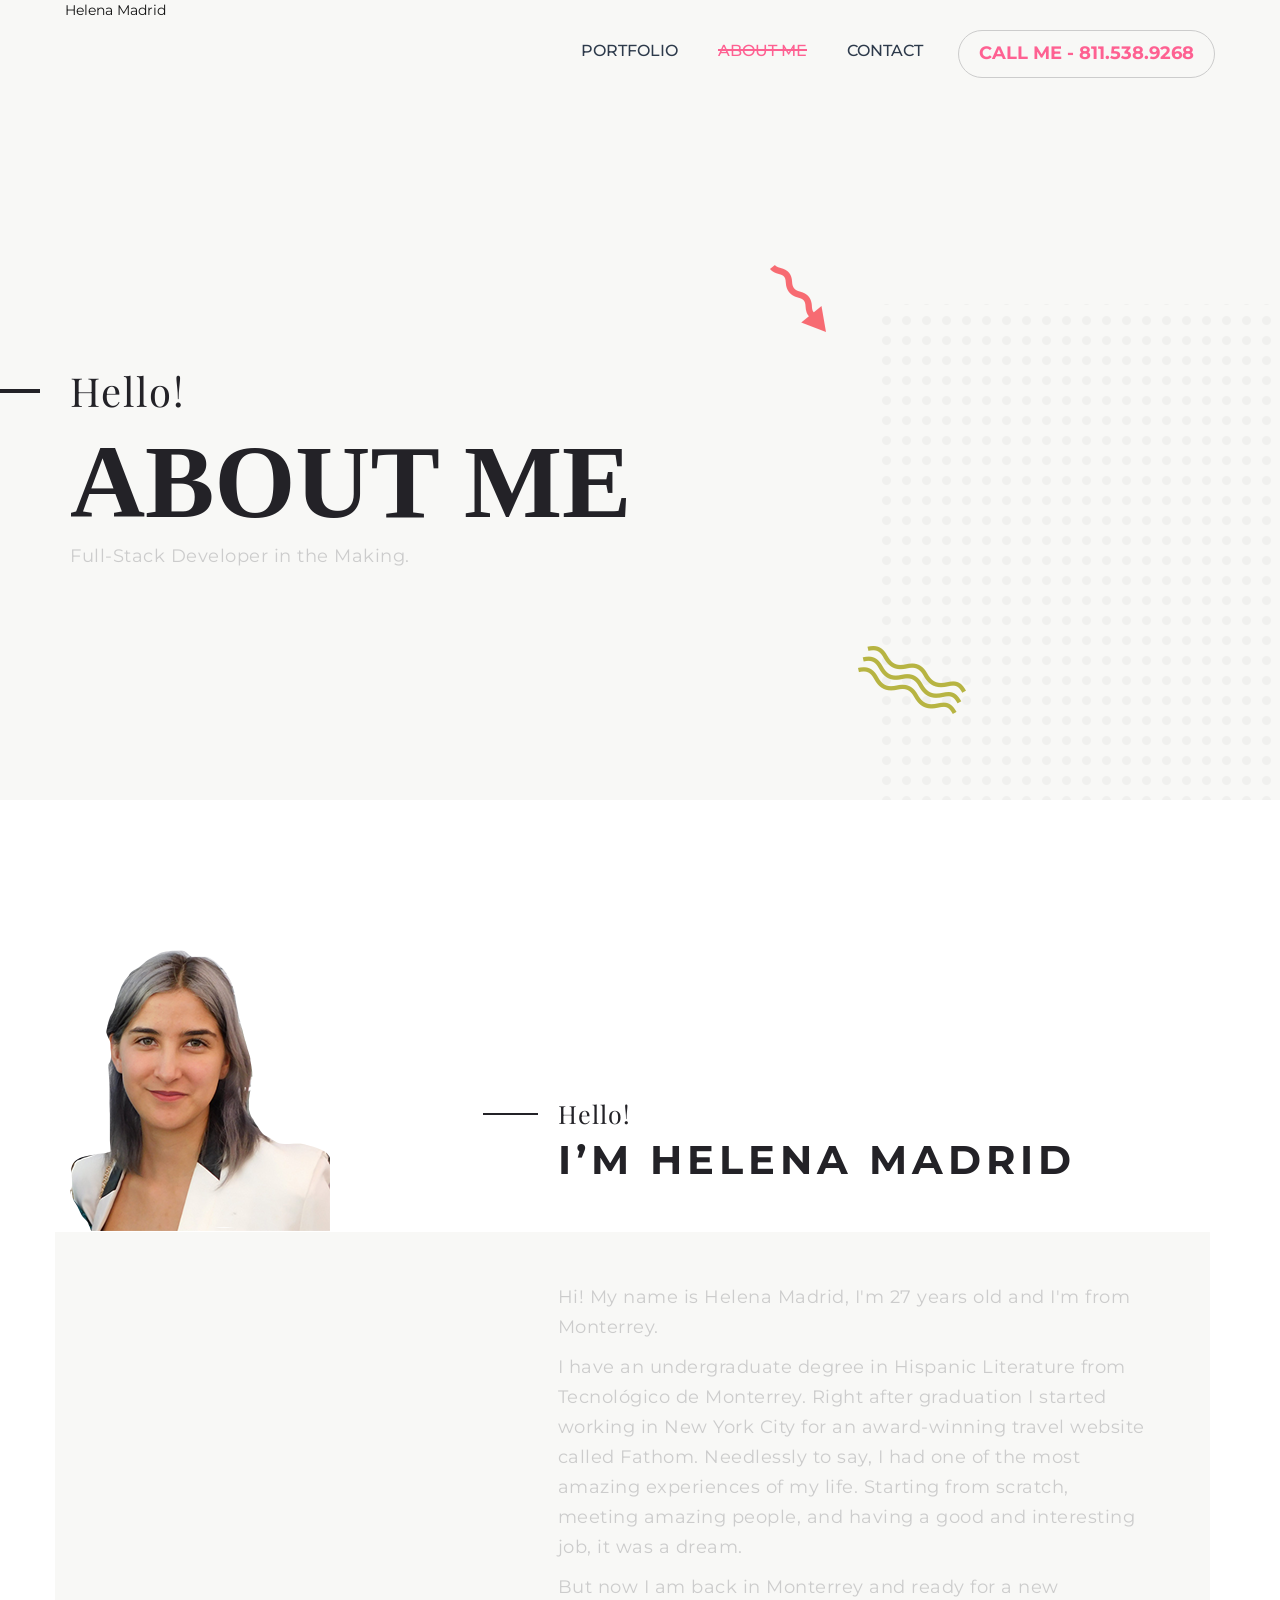
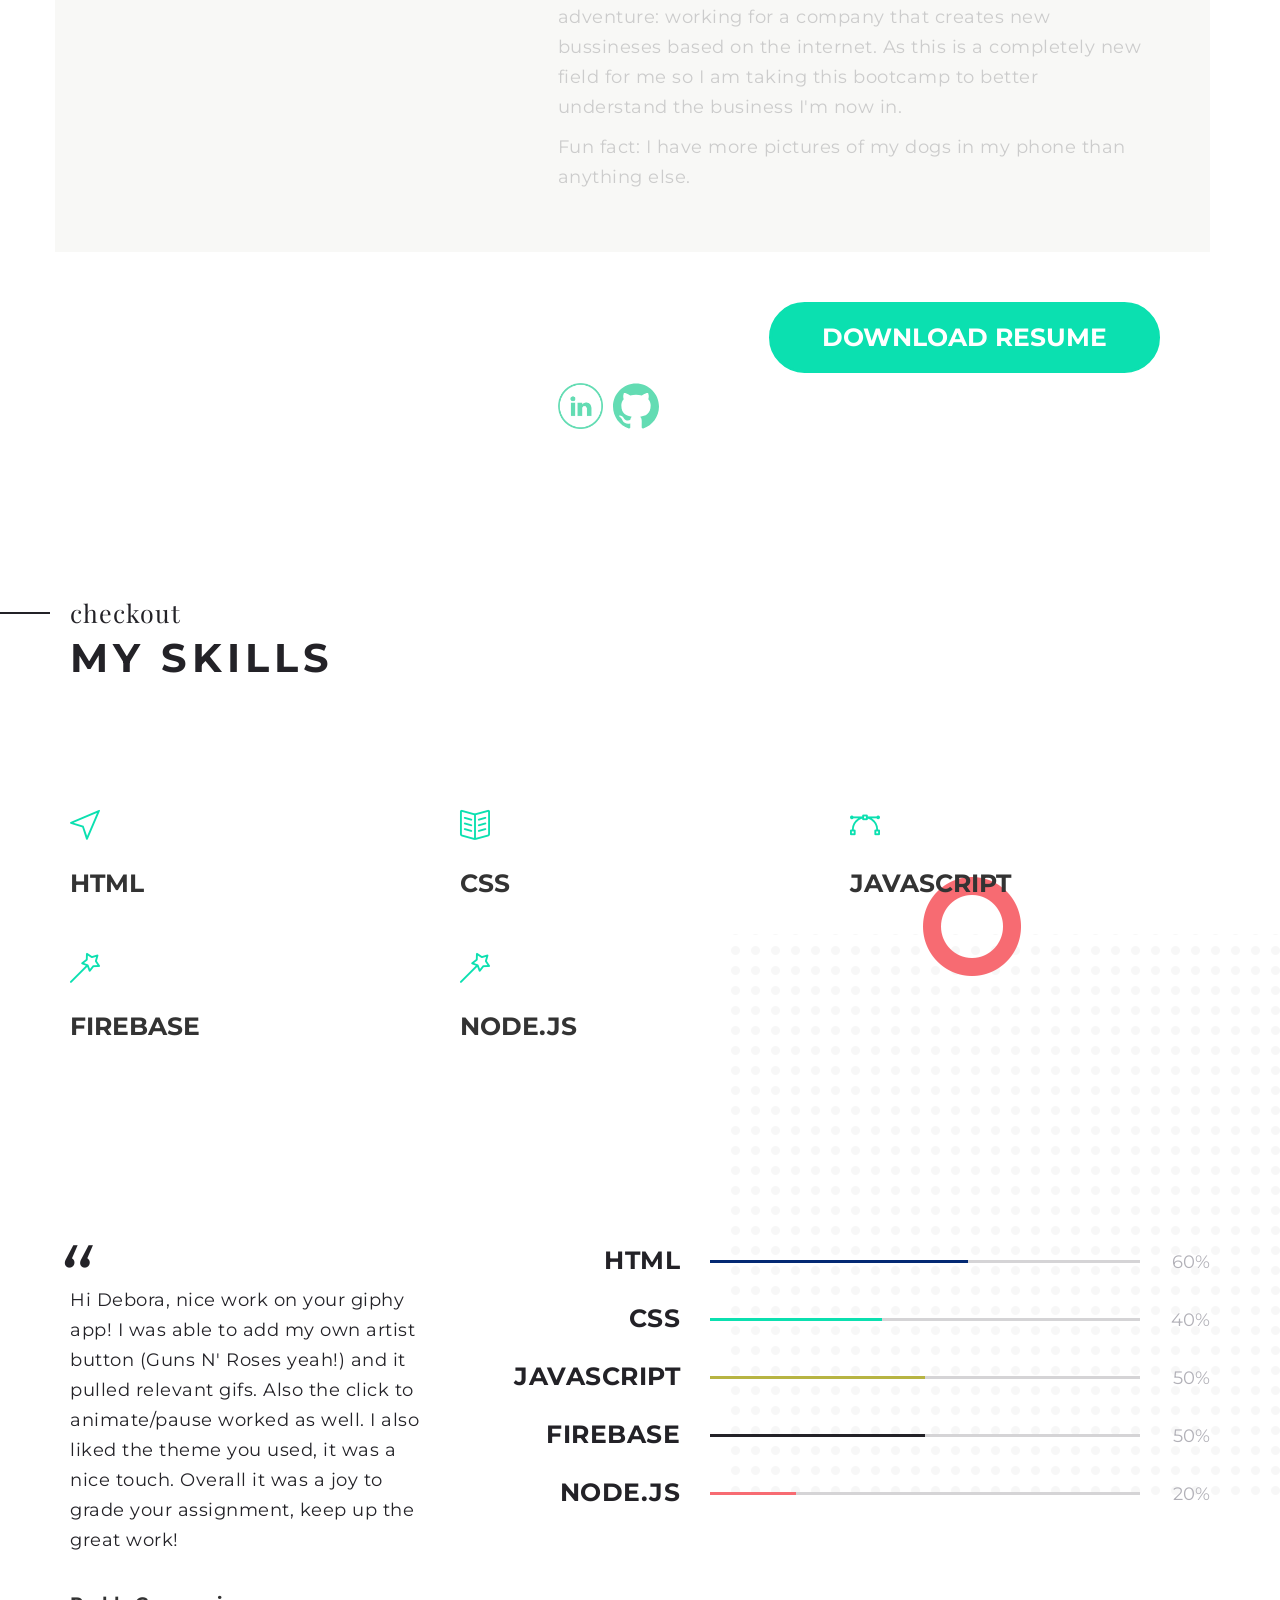
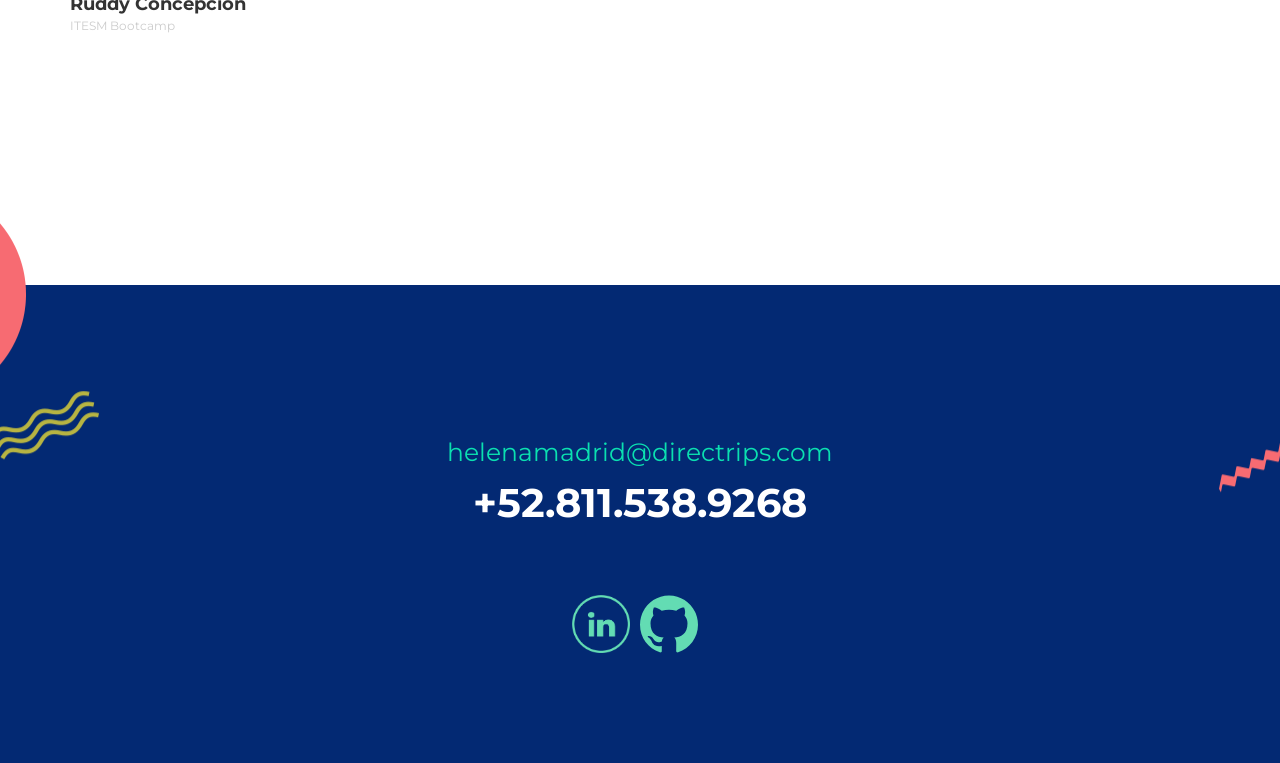
<file: about.html>
<!doctype html>
<html class="no-js" lang="en">

<head>
  <meta name="viewport" content="width=device-width, initial-scale=1.0" />
  <meta http-equiv="content-type" content="text/html; charset=utf-8" />
  <meta name="author" content="M_Adnan" />
  <!-- Document Title -->
  <title>About Me</title>

  <!-- Favicon -->
  <link rel="shortcut icon" href="images/favicon.ico" type="image/x-icon">
  <link rel="icon" href="images/favicon.ico" type="image/x-icon">

  <!-- StyleSheets -->
  <link rel="stylesheet" href="css/ionicons.min.css">
  <link rel="stylesheet" href="css/bootstrap/bootstrap.min.css">
  <link rel="stylesheet" href="css/font-awesome.min.css">
  <link rel="stylesheet" href="css/main.css">
  <link rel="stylesheet" href="css/style.css">
  <link rel="stylesheet" href="css/responsive.css">

  <!-- Fonts Online -->
  <link
    href="https://fonts.googleapis.com/css?family=Montserrat:100,200,300,400,500,600,700,800,900|Playfair+Display:400,700,900&subset=cyrillic,latin-ext"
    rel="stylesheet">

  <!-- COLORS -->
  <link rel="stylesheet" id="color" href="css/default.css">

  <!-- JavaScripts -->
  <script src="js/vendors/modernizr.js"></script>
  <!-- HTML5 Shim and Respond.js IE8 support of HTML5 elements and media queries -->
  <!-- WARNING: Respond.js doesn't work if you view the page via file:// -->
  <!--[if lt IE 9]>
    <script src="https://oss.maxcdn.com/html5shiv/3.7.2/html5shiv.min.js"></script>
    <script src="https://oss.maxcdn.com/respond/1.4.2/respond.min.js"></script>
    <![endif]-->
</head>

<body>

  <!-- LOADER -->
  <div id="loader">
    <div class="position-center-center">
      <div class="ldr"></div>
    </div>
  </div>


  <!-- Page Wrapper -->
  <div id="wrap">

    <!-- Header -->
    <header class="header-3d">
      <div class="sticky">
        <div class="container-fluid">
          <!--<div class="logo"> <a href="index.html"><img src="images/logo.png" alt=""></a> </div>-->
          <div><a href="index.html">Helena Madrid</a></div>

          <!-- Nav -->
          <nav class="navbar ownmenu">
            <div class="navbar-header">
              <button type="button" class="navbar-toggle collapsed" data-toggle="collapse" data-target="#nav-open-btn"
                aria-expanded="false"> <span><i class="fa fa-navicon"></i></span> </button>
            </div>

            <!-- NAV -->
            <div class="collapse navbar-collapse" id="nav-open-btn">
              <ul class="nav">
                <li> <a href="index.html" class="dropdown-toggle" data-toggle="dropdown">PORTFOLIO</a>
                  <ul class="dropdown-menu">
                    <li> <a href="index.html">Portfolio</a> </li>
                    <li> <a href="rock-my-world.html">Rock My World</a> </li>
                    <li> <a href="giftastic.html">GifTastic</a> </li>
                    <li> <a href="star-wars-rpg.html">Star Wars RPG</a> </li>
                    <li> <a href="trivia-game.html">Trivia Game</a> </li>
                    <li><a href="liri-node-app.html">LIRI Node App</a></li>
                    <li> <a href="burger.html">Eat My Burger</a></li>
                    <li> <a href="resumemaker.html">Resume Maker</a></li>
                    <!-- <li> <a href="portfolio_detail_02.html">portfolio detail 02 </a> </li>
                    <li> <a href="portfolio_detail_03.html">portfolio detail 03 </a> </li> -->
                  </ul>
                </li>
                <li class="active"> <a href="about.html">ABOUT ME</a> </li>
                <!-- <li> <a href="services-1.html">SERVICES</a> </li> -->
                <!--<li> <a href="blog.html">BLOG</a> </li>-->
                <li> <a href="contact.html"> CONTACT</a> </li>
              </ul>
            </div>

            <!-- Nav Right -->
            <div class="nav-right">
              <!-- Call Numbr -->
              <div class="call-num"> call me - 811.538.9268 </div>
            </div>
          </nav>
        </div>
      </div>
    </header>
    <!-- End Header -->

    <!--======= SU Banner =========-->
    <div class="sub-bnr-home">
      <div class="position-center-center">
        <div class="container">
          <div class="ag-text">
            <h5>Hello! </h5>
            <h1>about me</h1>
            <p>Full-Stack Developer in the Making. </p>
          </div>
        </div>
      </div>
    </div>

    <!-- Content -->
    <div id="content" class="inner-pages">

      <!-- hello-i-am -->
      <section class="hello-i-am  padding-top-150 padding-bottom-150">
        <div class="container">
          <div class="row">

            <!-- IMAGE -->
            <div class="col-md-5 img-large"> <img class="img-responsive animate fadeInLeft float-right" data-wow-delay="0.4s"
                src="images/avatarHelena.png" style="size:150%;" alt=""> </div>
            <div class="col-md-7">

              <!-- HEADING BLOCK -->
              <div class="heading-block-2 margin-bottom-50">
                <h5>Hello!</h5>
                <h3 class="letter-space-5">I’M HELENA MADRID</h3>
              </div>

              <!-- TEXT SECTION -->
              <div class="test-sec">
                <p>Hi! My name is Helena Madrid, I'm 27 years old and I'm from Monterrey.</p>
                <p>I have an undergraduate degree in Hispanic Literature from Tecnológico de Monterrey. Right after
                  graduation I started working in New York City for an award-winning travel website called Fathom.
                  Needlessly to say, I had one of the most amazing experiences of my life. Starting from scratch,
                  meeting amazing people, and having a good and interesting job, it was a dream.</p>
                <p>But now I am back in Monterrey and ready for a new adventure: working for a company that creates new
                  bussineses based on the internet. As this is a completely new field for me so I am taking this
                  bootcamp to better understand the business I'm now in.</p>
                <p>Fun fact: I have more pictures of my dogs in my phone than anything else.</p>
              </div>

              <!-- BTN SECTION -->
              <div class="text-right"> <a href="Helena Madrid CV CM.docx" class="btn-large btn-round">DOWNLOAD
                  RESUME</a></div>

              <!-- Social Icons -->
              <a href="https://www.linkedin.com/in/helenamadrid/" target="_blank"><img src="images/linkedIn.png"
                style="width:7%; height:auto;"></a><a href="https://github.com/HelenaMadrid" target="_blank"><img
                src="images/github.svg" style="width:7%; height:auto; margin:10px;"></a>
            </div>
          </div>
        </div>
      </section>

      <!-- Siklls -->
      <section class="skil-bg padding-bottom-150">
        <div class="container">

          <!-- HEADING BLOCK -->
          <div class="heading-block-2">
            <h5>checkout</h5>
            <h3 class="letter-space-5">my skills</h3>
          </div>

          <!-- Services Main -->
          <div class="services-main">
            <ul class="row">

              <!-- HTML -->
              <li class="col-md-4"> <i class="icon-cursor animate fadeInUp" data-wow-delay="0.6s"></i>
                <h5>HTML</h5>
                <!-- <p>Lorem ipsdolor sit amet, consect adipisc elit.
                  Don psdolor sit amet, consect tur adipisc
                  elit. Donec quis erat sed elit s </p> -->
              </li>

              <!-- CSS -->
              <li class="col-md-4"> <i class="icon-book-open animate fadeInUp" data-wow-delay="0.8s"></i>
                <h5>CSS</h5>
                <!-- <p>Lorem ipsdolor sit amet, consect adipisc elit.
                  Don psdolor sit amet, consect tur adipisc
                  elit. Donec quis erat sed elit s </p> -->
              </li>

              <!-- JAVASCRIPT -->
              <li class="col-md-4"> <i class="icon-vector animate fadeInUp" data-wow-delay="0.4s"></i>
                <h5>JAVASCRIPT</h5>
                <!-- <p>Lorem ipsdolor sit amet, consect adipisc elit.
                  Don psdolor sit amet, consect tur adipisc
                  elit. Donec quis erat sed elit s </p> -->
              </li>

              <!-- FIREBASE -->
              <li class="col-md-4"> <i class="icon-magic-wand animate fadeInUp" data-wow-delay="0.6s"></i>
                <h5>FIREBASE</h5>
                <!-- <p>Lorem ipsdolor sit amet, consect adipisc elit.
                  Don psdolor sit amet, consect tur adipisc
                  elit. Donec quis erat sed elit s </p> -->
              </li>

              <!-- Node.js -->
              <li class="col-md-4"> <i class="icon-magic-wand animate fadeInUp" data-wow-delay="0.6s"></i>
                <h5>NODE.JS</h5>
                <!-- <p>Lorem ipsdolor sit amet, consect adipisc elit.
                  Don psdolor sit amet, consect tur adipisc
                  elit. Donec quis erat sed elit s </p> -->
              </li>

              <!-- PHP, JAVA -->
              <!-- <li class="col-md-4"> <i class="icon-fire animate fadeInUp" data-wow-delay="0.8s"></i>
              <h5>PHP, JAVA</h5>
              <p>Lorem ipsdolor sit amet, consect  adipisc elit. 
                Don psdolor sit amet, consect tur adipisc 
                elit. Donec quis erat sed elit s </p>
            </li> -->
            </ul>
          </div>

          <!-- Skills -->
          <div class="skills padding-top-150">
            <div class="row">
              <div class="col-md-4">

                <!-- Testi Simple -->
                <div class="testi-sim"> <i class="qua">“</i>
                  <p>Hi Debora, nice work on your giphy app! I was able to add my own artist button (Guns N' Roses yeah!) and it pulled relevant gifs. Also the click to animate/pause worked as well. I also liked the theme you used, it was a nice touch. Overall it was a joy to grade your assignment, keep up the great work! </p>
                  <h6>Ruddy Concepcion</h6>
                  <span>ITESM Bootcamp</span>
                </div>
              </div>

              <!-- Skills Bars -->
              <div class="col-md-8">

                <!-- Skills Bars -->
                <div class="progress-bars">

                  <!-- HTML -->
                  <div class="bar animate fadeInUp" data-wow-delay="0.5s">
                    <p>HTML</p>
                    <div class="progress" data-percent="60%">
                      <div class="progress-bar color-2"><span class="progress-bar-tooltip">60%</span> </div>
                    </div>
                  </div>

                  <!-- CSS -->
                  <div class="bar animate fadeInUp" data-wow-delay="0.6s">
                    <p>CSS</p>
                    <div class="progress" data-percent="40%">
                      <div class="progress-bar color-3"><span class="progress-bar-tooltip">40%</span> </div>
                    </div>
                  </div>

                  <!-- Javascript -->
                  <div class="bar animate fadeInUp" data-wow-delay="0.7s">
                    <p>JAVASCRIPT</p>
                    <div class="progress" data-percent="50%">
                      <div class="progress-bar color-4"><span class="progress-bar-tooltip">50%</span> </div>
                    </div>
                  </div>
                  <!-- FIREBASE -->
                  <div class="bar animate fadeInUp" data-wow-delay="0.8s">
                    <p>FIREBASE</p>
                    <div class="progress" data-percent="50%">
                      <div class="progress-bar color-5"><span class="progress-bar-tooltip">50%</span> </div>
                    </div>
                  </div>

                  <!-- NODE.JS -->
                  <div class="bar animate fadeInUp" data-wow-delay="0.4s">
                    <p>NODE.JS </p>
                    <div class="progress" data-percent="20%">
                      <div class="progress-bar"> <span class="progress-bar-tooltip">20%</span></div>
                    </div>
                  </div>

                </div>
              </div>
            </div>
          </div>
        </div>
      </section>

      <!-- My Education -->
      <!-- <section class="education padding-top-150 padding-bottom-100">
        <div class="container"> -->

          <!-- HEADING BLOCK -->
          <!-- <div class="heading-block-2">
            <h5>checkout</h5>
            <h3 class="letter-space-5">my education</h3>
            <div class="row">
              <p class="margin-top-20 col-md-7">Lorem ipsum dolor sit amet, consectetur adipiscing elit. Donec quis erat
                sed elit sceleris Lorem ipsum dolor sit amet, consectetur adipiscing elit. Donec quis erat sed elit.</p>
            </div>
          </div> -->

          <!-- Edu List -->
          <!-- <div class="row">
            <ul class="edu-list"> -->

              <!-- UNIVERSITY OF DESIGN -->
              <!-- <li class="animate fadeInUp" data-wow-delay="0.4s"> <span>2014 - 2016</span>
                <h5>UNIVERSITY OF DESIGN</h5>
                <p>Bachelor of Typography</p>
              </li> -->

              <!-- DESIGN UNIVERSITY -->
              <!-- <li class="animate fadeInUp" data-wow-delay="0.6s"> <span>2010 - 2014</span>
                <h5>DESIGN UNIVERSITY</h5>
                <p>Visual Art & UI</p>
              </li> -->

              <!-- OXFORD UNIVERSITY -->
              <!-- <li class="animate fadeInUp" data-wow-delay="0.8s"> <span>2008 - 2010</span>
                <h5>OXFORD UNIVERSITY</h5>
                <p>Degree of Design & Art</p>
              </li>
            </ul>
          </div>
        </div>
      </section>
    </div> -->
    <!-- End Content -->

    <!-- Footer -->
    <div class="home-2">
      <footer class="footer footer-sub  padding-top-200 padding-bottom-200">
        <div class="container">

          <!-- Rights -->
          <div class="rights col-md-9 center-auto margin-top-50"> <a href="#."
              class="mail-to">helenamadrid@directrips.com</a>
            <h3>+52.811.538.9268</h3>
            <a href="https://www.linkedin.com/in/helenamadrid/" target="_blank"><img src="images/linkedIn.png"
                style="width:7%; height:auto;"></a><a href="https://github.com/HelenaMadrid" target="_blank"><img
                src="images/github.svg" style="width:7%; height:auto; margin:10px;"></a>
            <!-- <a href="#." class="subcribe">SUBSCRIBE VIA EMAIL</a> -->
          </div>
        </div>
      </footer>
    </div>
    <!-- End Footer -->

    <!-- GO TO TOP  -->
    <a href="#" class="cd-top"><i class="fa fa-angle-up"></i></a>
    <!-- GO TO TOP End -->
  </div>
  <!-- End Page Wrapper -->
  <!--Style Switcher===========================================-->
  <div class="color-switcher" id="choose_color"> <a href="#." class="picker_close"><i class="ion-gear-a"></i></a>
    <div class="theme-colours">
      <p class="font-crimson font-italic">Choose Colour style</p>
      <ul>
        <li><a href="#." class="blue" id="blue"></a></li>
        <li><a href="#." class="green" id="green"></a></li>
        <li><a href="#." class="red" id="red"></a></li>
        <li><a href="#." class="yellow" id="yellow"></a></li>
        <li><a href="#." class="brown" id="brown"></a></li>
        <li><a href="#." class="cyan" id="cyan"></a></li>
        <li><a href="#." class="purple" id="purple"></a></li>
        <li><a href="#." class="sky-blue" id="sky-blue"></a></li>
        <li><a href="#." class="gray" id="gray"></a></li>
        <li><a href="#." class="peter-river" id="peter-river"></a></li>
        <li><a href="#." class="nephritis" id="nephritis"></a></li>
        <li><a href="#." class="amethyst" id="amethyst"></a></li>
        <li><a href="#." class="wet-asphalt" id="wet-asphalt"></a></li>
        <li><a href="#." class="night-shade" id="night-shade"></a></li>
        <li><a href="#." class="sun-flowers" id="sun-flowers"></a></li>
        <li><a href="#." class="orange" id="orange"></a></li>
        <li><a href="#." class="carrot" id="carrot"></a></li>
        <li><a href="#." class="alizarin" id="alizarin"></a></li>
        <li><a href="#." class="sliver" id="sliver"></a></li>
        <li><a href="#." class="green-sea" id="green-sea"></a></li>
      </ul>
      <div class="layouts no-padding">
        <p class="font-italic margin-top-20">Layout Mode</p>
        <a href="#." id="boxed">BOX LAYOUT</a> <a href="#." id="wide">WIDE LAYOUT</a>
      </div>
      <div class="layouts no-padding">
        <p class=" font-italic margin-top-20">Dark/Light Version</p>
        <a href="#." id="dark-night">DARK VERSION</a> <a href="#." id="light-day">LIGHT VERSION</a>
      </div>
    </div>
  </div>

  <!-- JavaScripts -->
  <script src="js/vendors/jquery/jquery.min.js"></script>
  <script src="js/vendors/wow.min.js"></script>
  <script src="js/vendors/bootstrap.min.js"></script>
  <script src="js/vendors/jquery.cubeportfolio.min.js"></script>
  <script src="js/vendors/own-menu.js"></script>
  <script src="js/vendors/jquery.sticky.js"></script>
  <script src="js/vendors/owl.carousel.min.js"></script>
  <script src="js/vendors/color-switcher.js"></script>

  <!-- SLIDER REVOLUTION 4.x SCRIPTS  -->
  <script type="text/javascript" src="rs-plugin/js/jquery.tp.t.min.js"></script>
  <script type="text/javascript" src="rs-plugin/js/jquery.tp.min.js"></script>
  <script src="js/main.js"></script>
</body>

</html>
</file>
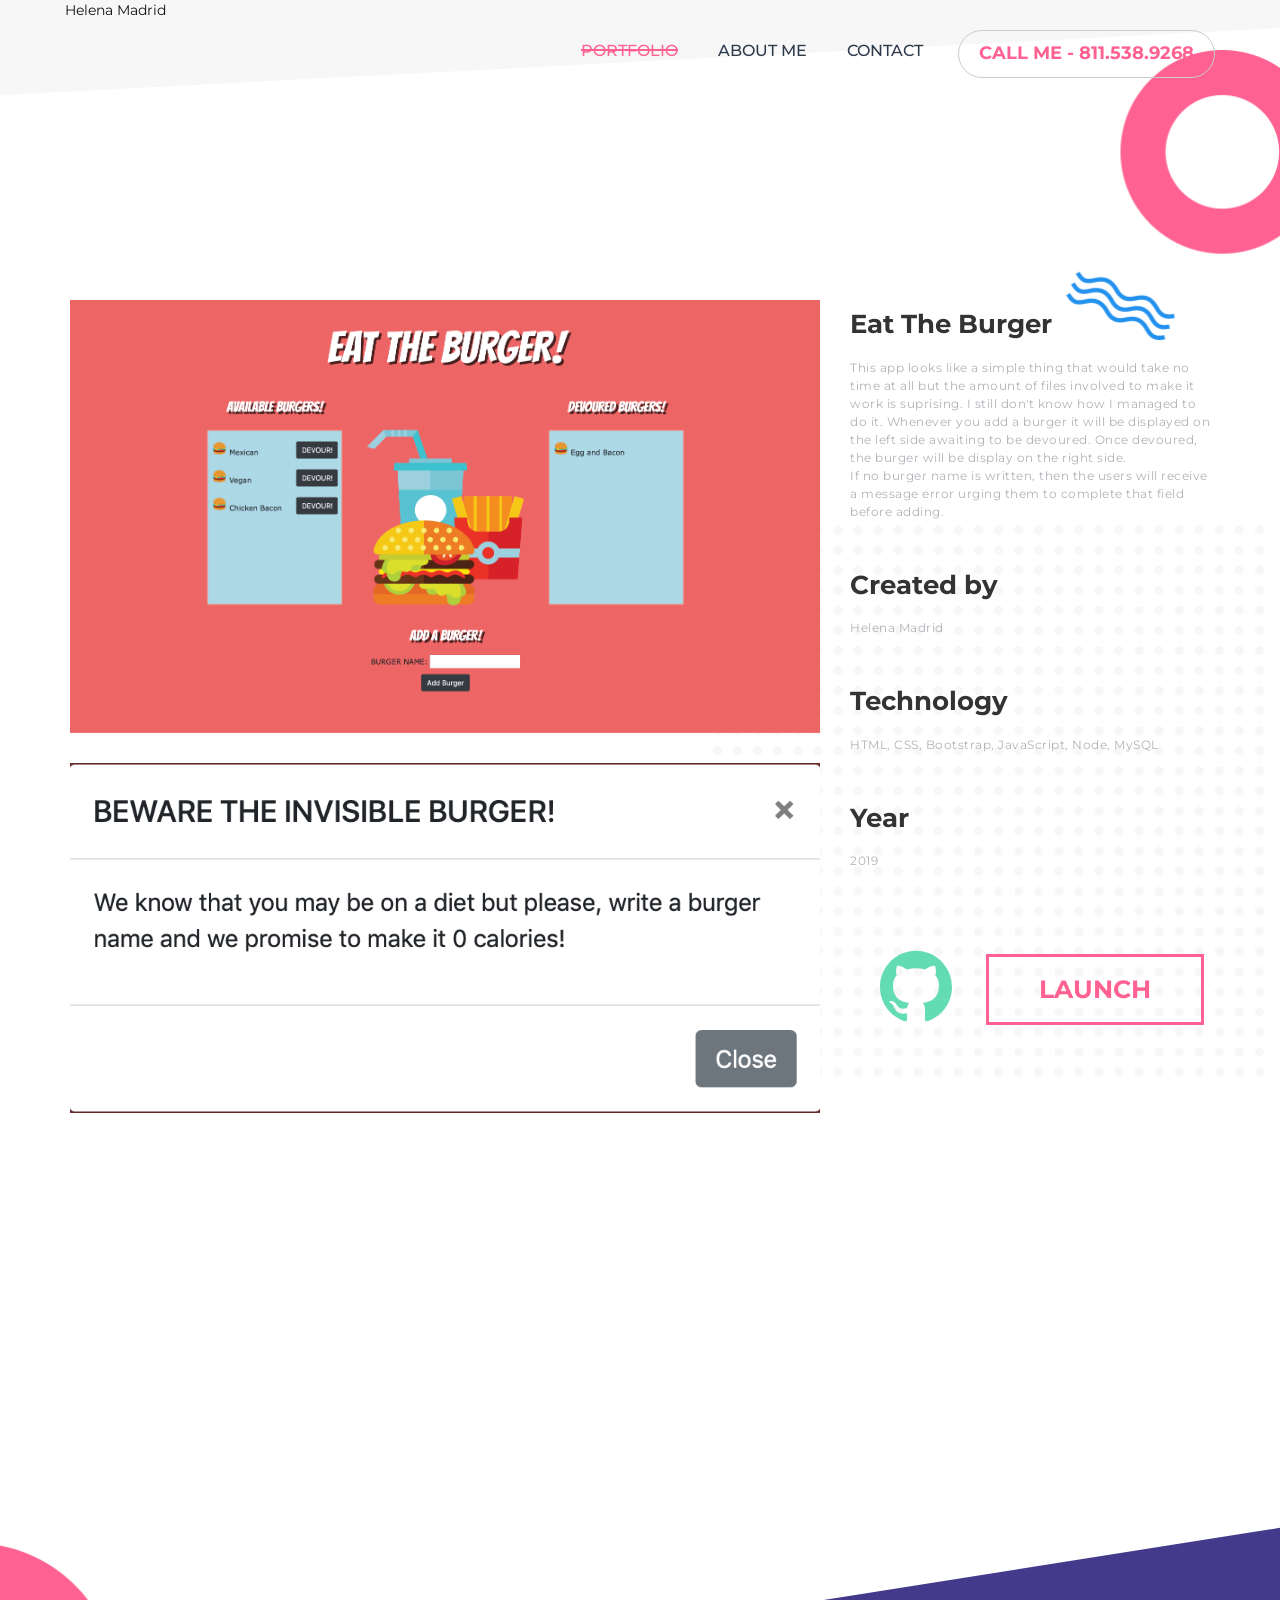
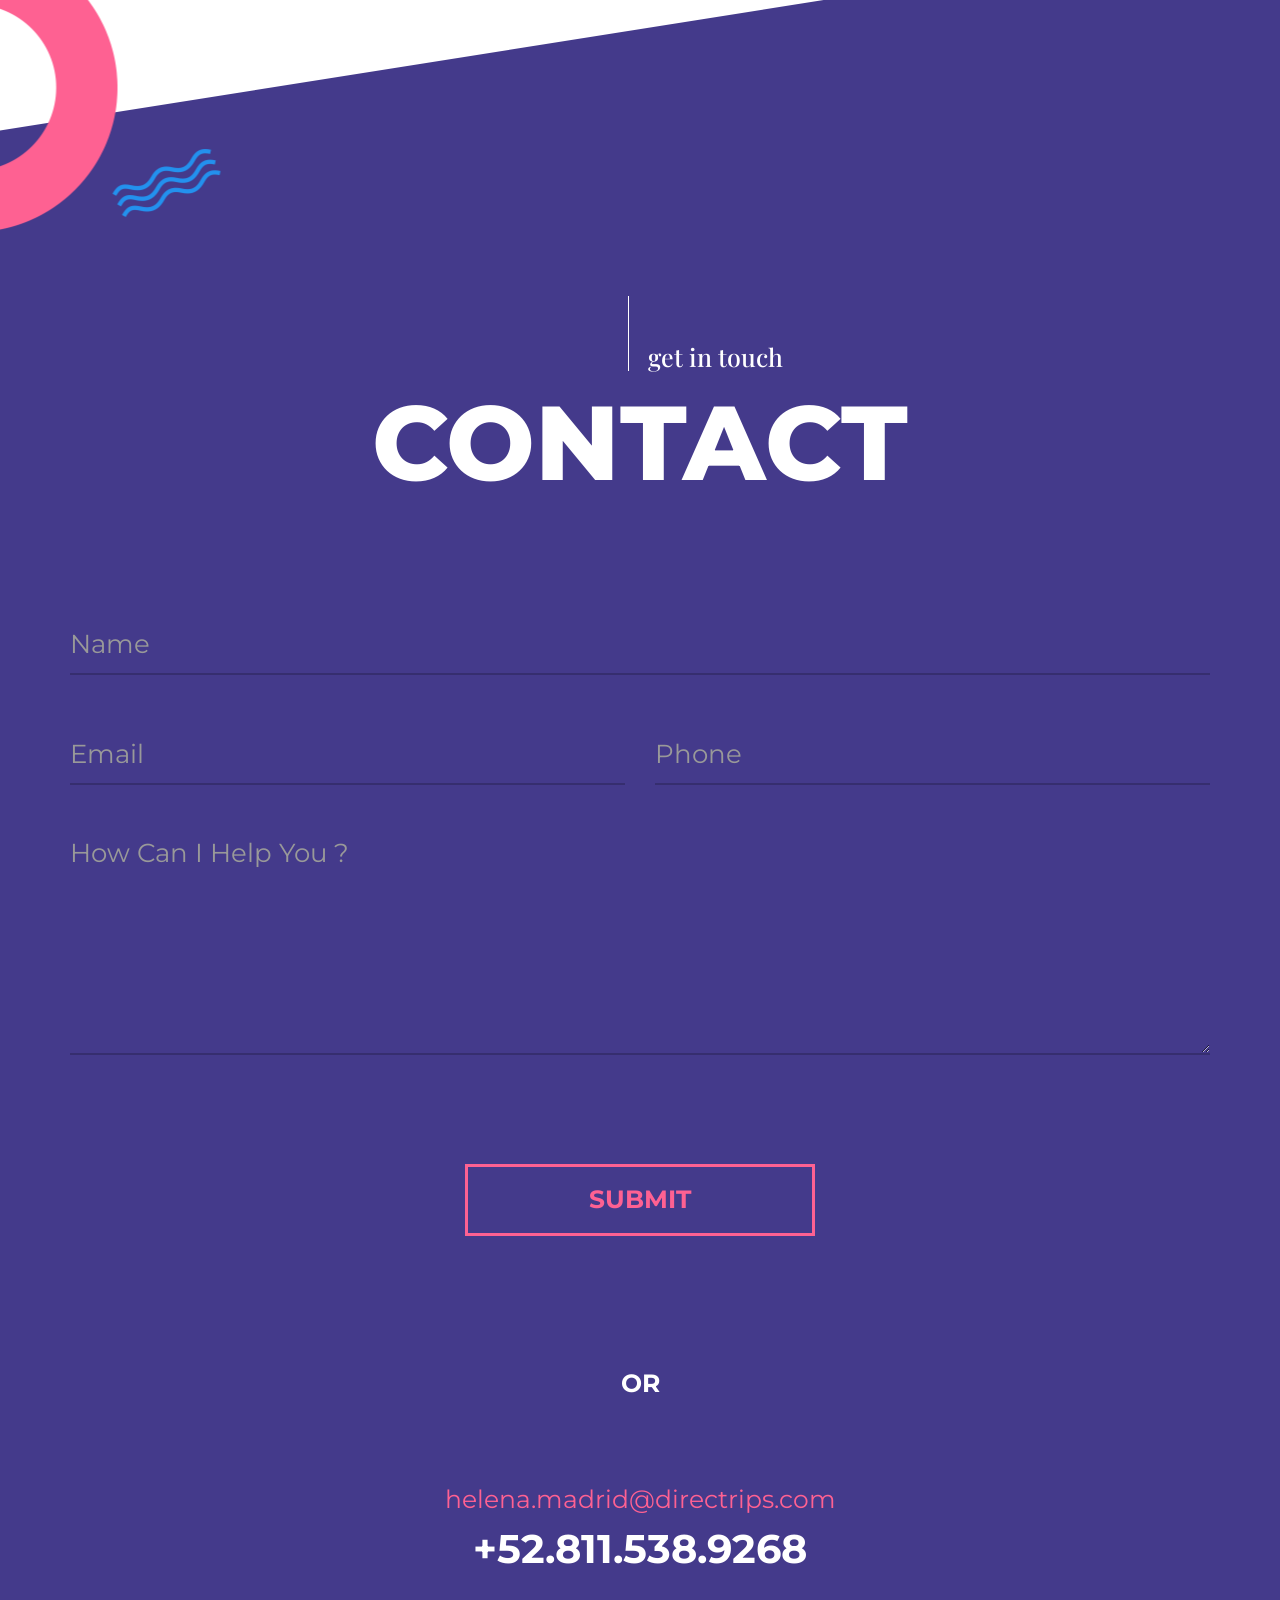
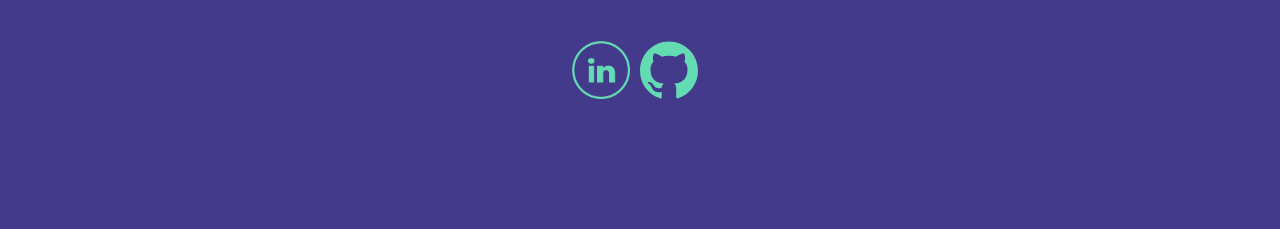
<file: burger.html>
<!doctype html>
<html class="no-js" lang="en">

<head>
  <meta name="viewport" content="width=device-width, initial-scale=1.0" />
  <meta http-equiv="content-type" content="text/html; charset=utf-8" />
  <meta name="author" content="M_Adnan" />
  <!-- Document Title -->
  <title>Star Wars RPG</title>

  <!-- Favicon -->
  <link rel="shortcut icon" href="images/favicon.ico" type="image/x-icon">
  <link rel="icon" href="images/favicon.ico" type="image/x-icon">

  <!-- StyleSheets -->
  <link rel="stylesheet" href="css/ionicons.min.css">
  <link rel="stylesheet" href="css/bootstrap/bootstrap.min.css">
  <link rel="stylesheet" href="css/font-awesome.min.css">
  <link rel="stylesheet" href="css/main.css">
  <link rel="stylesheet" href="css/style.css">
  <link rel="stylesheet" href="css/responsive.css">

  <!-- Fonts Online -->
  <link
    href="https://fonts.googleapis.com/css?family=Montserrat:100,200,300,400,500,600,700,800,900|Playfair+Display:400,700,900&subset=cyrillic,latin-ext"
    rel="stylesheet">

  <!-- COLORS -->
  <link rel="stylesheet" id="color" href="css/default.css">

  <!-- JavaScripts -->
  <script src="js/vendors/modernizr.js"></script>
  <!-- HTML5 Shim and Respond.js IE8 support of HTML5 elements and media queries -->
  <!-- WARNING: Respond.js doesn't work if you view the page via file:// -->
  <!--[if lt IE 9]>
    <script src="https://oss.maxcdn.com/html5shiv/3.7.2/html5shiv.min.js"></script>
    <script src="https://oss.maxcdn.com/respond/1.4.2/respond.min.js"></script>
    <![endif]-->
</head>

<body>

  <!-- LOADER -->
  <div id="loader">
    <div class="position-center-center">
      <div class="ldr"></div>
    </div>
  </div>



  <!-- Page Wrapper -->
  <div id="wrap">

    <!-- Header -->
    <header class="header-3d">
      <div class="sticky">
        <div class="container-fluid">
          <!--<div class="logo"> <a href="index.html"><img src="images/logo.png" alt=""></a> </div>-->
          <div><a href="index.html">Helena Madrid</a></div>

          <!-- Nav -->
          <nav class="navbar ownmenu">
            <div class="navbar-header">
              <button type="button" class="navbar-toggle collapsed" data-toggle="collapse" data-target="#nav-open-btn"
                aria-expanded="false"> <span><i class="fa fa-navicon"></i></span> </button>
            </div>

            <!-- NAV -->
            <div class="collapse navbar-collapse" id="nav-open-btn">
              <ul class="nav">
                <li class="dropdown active"> <a href="index.html" class="dropdown-toggle"
                    data-toggle="dropdown">PORTFOLIO</a>
                  <ul class="dropdown-menu">
                    <li> <a href="index.html">Portfolio</a> </li>
                    <li> <a href="rock-my-world.html">Rock My World</a> </li>
                    <li> <a href="giftastic.html">GifTastic</a> </li>
                    <li> <a href="star-wars-rpg.html">Star Wars RPG</a> </li>
                    <li> <a href="trivia-game.html">Trivia Game</a> </li>
                    <li><a href="liri-node-app.html">LIRI Node App</a></li>
                    <li class="active"><a href="burger.html">Eat The Burger</a></li>
                    <!-- <li> <a href="portfolio_detail_02.html">portfolio detail 02 </a> </li>
                    <li> <a href="portfolio_detail_03.html">portfolio detail 03 </a> </li> -->
                  </ul>
                </li>
                <li> <a href="about.html">ABOUT ME</a> </li>
                <!-- <li> <a href="services-1.html">SERVICES</a> </li> -->
                <!--<li> <a href="blog.html">BLOG</a> </li>-->
                <li> <a href="contact.html"> CONTACT</a> </li>
              </ul>
            </div>

            <!-- Nav Right -->
            <div class="nav-right">
              <!-- Call Numbr -->
              <div class="call-num"> call me - 811.538.9268 </div>
            </div>
          </nav>
        </div>
      </div>
    </header>
    <!-- End Header -->

    <!--======= HOME AGENCY =========-->
    <!-- <div class="sub-bnr">
      <div class="position-center-center">
        <div class="container">
          <div class="ag-text">
            <h1>Love this vase could be kind of fun for kids</h1>
            <p>Lorem ipsdolor sit amet, consectetur adipisc elit. Donec quis erat sed elit <br>
              sceis Lorem ipsum dolor sit amet, </p>
          </div>
        </div>
      </div>
    </div> -->

    <!-- Content -->
    <div id="content" class="inner-pages">

      <!-- Portfolio -->
      <section class="portfolio-details padding-top-bot-300">

        <!-- Diagonal Top -->
        <div class="cir-tri-bg"></div>
        <div class="container">
          <div class="row">

            <!-- Project Images -->
            <div class="col-md-8">
              <ul class="row project-img">


                <!-- Images -->
                <li class="col-sm-12">
                  <article> <img class="img-responsive" src="images/Burger/Main.png" alt="">
                    <div class="overlap">
                      <div class="position-center-center"> <a href="images/Burger/Main.png" data-lighter><i
                            class="icon-eye"></i> </a> </div>
                    </div>
                  </article>
                </li>

                <!-- Images -->
                <li class="col-sm-12">
                  <article> <img class="img-responsive" src="images/Burger/warning.png" alt="">
                    <div class="overlap">
                      <div class="position-center-center"> <a href="images/Burger/warning.png" data-lighter><i
                            class="icon-eye"></i> </a> </div>
                    </div>
                  </article>
                </li>
              </ul>
            </div>

            <!-- Project Info -->
            <div class="col-md-4">
              <div class="project-info">
                <h5>Eat The Burger</h5>
                <p>This app looks like a simple thing that would take no time at all but the amount of files involved to make it work is suprising. I still don't know how I managed to do it. Whenever you add a burger it will be displayed on the left side awaiting to be devoured. Once devoured, the burger will be display on the right side.<br>If no burger name is written, then the users will receive a message error urging them to complete that field before adding. </p>
                <h5>Created by</h5>
                <p>Helena Madrid</p>
                <h5>Technology</h5>
                <p>HTML, CSS, Bootstrap, JavaScript, Node, MySQL</p>
                <h5>Year</h5>
                <p>2019</p>
                <a href="https://github.com/HelenaMadrid/burger" target="_blank"><img src="images/github.svg"
                    style="width:20%; height:auto; margin: 30px; margin-bottom: 45px;" class="image-responsive"></a>
                <a href="https://desolate-mesa-51130.herokuapp.com" class="btn-large" target="_blank">LAUNCH</a>
              </div>
            </div>
          </div>
        </div>
      </section>
    </div>
    <!-- End Content -->

    <!-- Footer -->
    <footer class="footer">

      <!-- TOP bg Style -->
      <div class="cir-tri-bg"></div>
      <div class="container">

        <!-- Heading Block -->
        <div class="heading-block white">
          <h6>get in touch </h6>
          <span class="huge-tittle">contact</span>
        </div>
        <div class="contact">

          <!-- Success Msg -->
          <div id="contact_message" class="success-msg"> <i class="fa fa-paper-plane-o"></i>Thank You. Your Message has
            been Submitted</div>

          <!-- FORM -->
          <form role="form" id="contact_form" class="contact-form" method="post" onSubmit="return false">
            <ul class="row">
              <li class="col-sm-12">
                <label>
                  <input type="text" class="form-control" name="name" id="name" placeholder="Name">
                </label>
              </li>
              <li class="col-sm-6">
                <label>
                  <input type="text" class="form-control" name="email" id="email" placeholder="Email">
                </label>
              </li>
              <li class="col-sm-6">
                <label>
                  <input type="text" class="form-control" name="company" id="company" placeholder="Phone">
                </label>
              </li>
              <li class="col-sm-12">
                <label>
                  <textarea class="form-control" name="message" id="message" rows="5"
                    placeholder="How Can I Help You ?"></textarea>
                </label>
              </li>
              <li class="col-sm-12">
                <button type="submit" value="submit" id="btn_submit" onClick="proceed();">SUBMIT</button>
              </li>
            </ul>
          </form>
        </div>

        <!-- OR -->
        <div class="or"> OR </div>

        <!-- Rights -->
        <div class="rights col-md-9 center-auto"> <a href="#." class="mail-to">helena.madrid@directrips.com</a>
          <h3>+52.811.538.9268</h3>
          <a href="https://www.linkedin.com/in/helenamadrid/" target="_blank"><img src="images/linkedIn.png"
              style="width:7%; height:auto;"></a><a href="https://github.com/HelenaMadrid" target="_blank"><img
              src="images/github.svg" style="width:7%; height:auto; margin:10px;"></a>
        </div>
      </div>
    </footer>
    <!-- End Footer -->

    <!-- GO TO TOP  -->
    <a href="#" class="cd-top"><i class="fa fa-angle-up"></i></a>
    <!-- GO TO TOP End -->
  </div>
  <!-- End Page Wrapper -->
  <!--Style Switcher===========================================-->
  <div class="color-switcher" id="choose_color"> <a href="#." class="picker_close"><i class="ion-gear-a"></i></a>
    <div class="theme-colours">
      <p class="font-crimson font-italic">Choose Colour style</p>
      <ul>
        <li><a href="#." class="blue" id="blue"></a></li>
        <li><a href="#." class="green" id="green"></a></li>
        <li><a href="#." class="red" id="red"></a></li>
        <li><a href="#." class="yellow" id="yellow"></a></li>
        <li><a href="#." class="brown" id="brown"></a></li>
        <li><a href="#." class="cyan" id="cyan"></a></li>
        <li><a href="#." class="purple" id="purple"></a></li>
        <li><a href="#." class="sky-blue" id="sky-blue"></a></li>
        <li><a href="#." class="gray" id="gray"></a></li>
        <li><a href="#." class="peter-river" id="peter-river"></a></li>
        <li><a href="#." class="nephritis" id="nephritis"></a></li>
        <li><a href="#." class="amethyst" id="amethyst"></a></li>
        <li><a href="#." class="wet-asphalt" id="wet-asphalt"></a></li>
        <li><a href="#." class="night-shade" id="night-shade"></a></li>
        <li><a href="#." class="sun-flowers" id="sun-flowers"></a></li>
        <li><a href="#." class="orange" id="orange"></a></li>
        <li><a href="#." class="carrot" id="carrot"></a></li>
        <li><a href="#." class="alizarin" id="alizarin"></a></li>
        <li><a href="#." class="sliver" id="sliver"></a></li>
        <li><a href="#." class="green-sea" id="green-sea"></a></li>
      </ul>
      <div class="layouts no-padding">
        <p class="font-italic margin-top-20">Layout Mode</p>
        <a href="#." id="boxed">BOX LAYOUT</a> <a href="#." id="wide">WIDE LAYOUT</a>
      </div>
      <div class="layouts no-padding">
        <p class=" font-italic margin-top-20">Dark/Light Version</p>
        <a href="#." id="dark-night">DARK VERSION</a> <a href="#." id="light-day">LIGHT VERSION</a>
      </div>
    </div>
  </div>

  <!-- JavaScripts -->
  <script src="js/vendors/jquery/jquery.min.js"></script>
  <script src="js/vendors/wow.min.js"></script>
  <script src="js/vendors/bootstrap.min.js"></script>
  <script src="js/vendors/jquery.cubeportfolio.min.js"></script>
  <script src="js/vendors/own-menu.js"></script>
  <script src="js/vendors/jquery.sticky.js"></script>
  <script src="js/vendors/owl.carousel.min.js"></script>
  <script src="js/vendors/color-switcher.js"></script>

  <!-- SLIDER REVOLUTION 4.x SCRIPTS  -->
  <script type="text/javascript" src="rs-plugin/js/jquery.tp.t.min.js"></script>
  <script type="text/javascript" src="rs-plugin/js/jquery.tp.min.js"></script>
  <script src="js/main.js"></script>
</body>

</html>
</file>
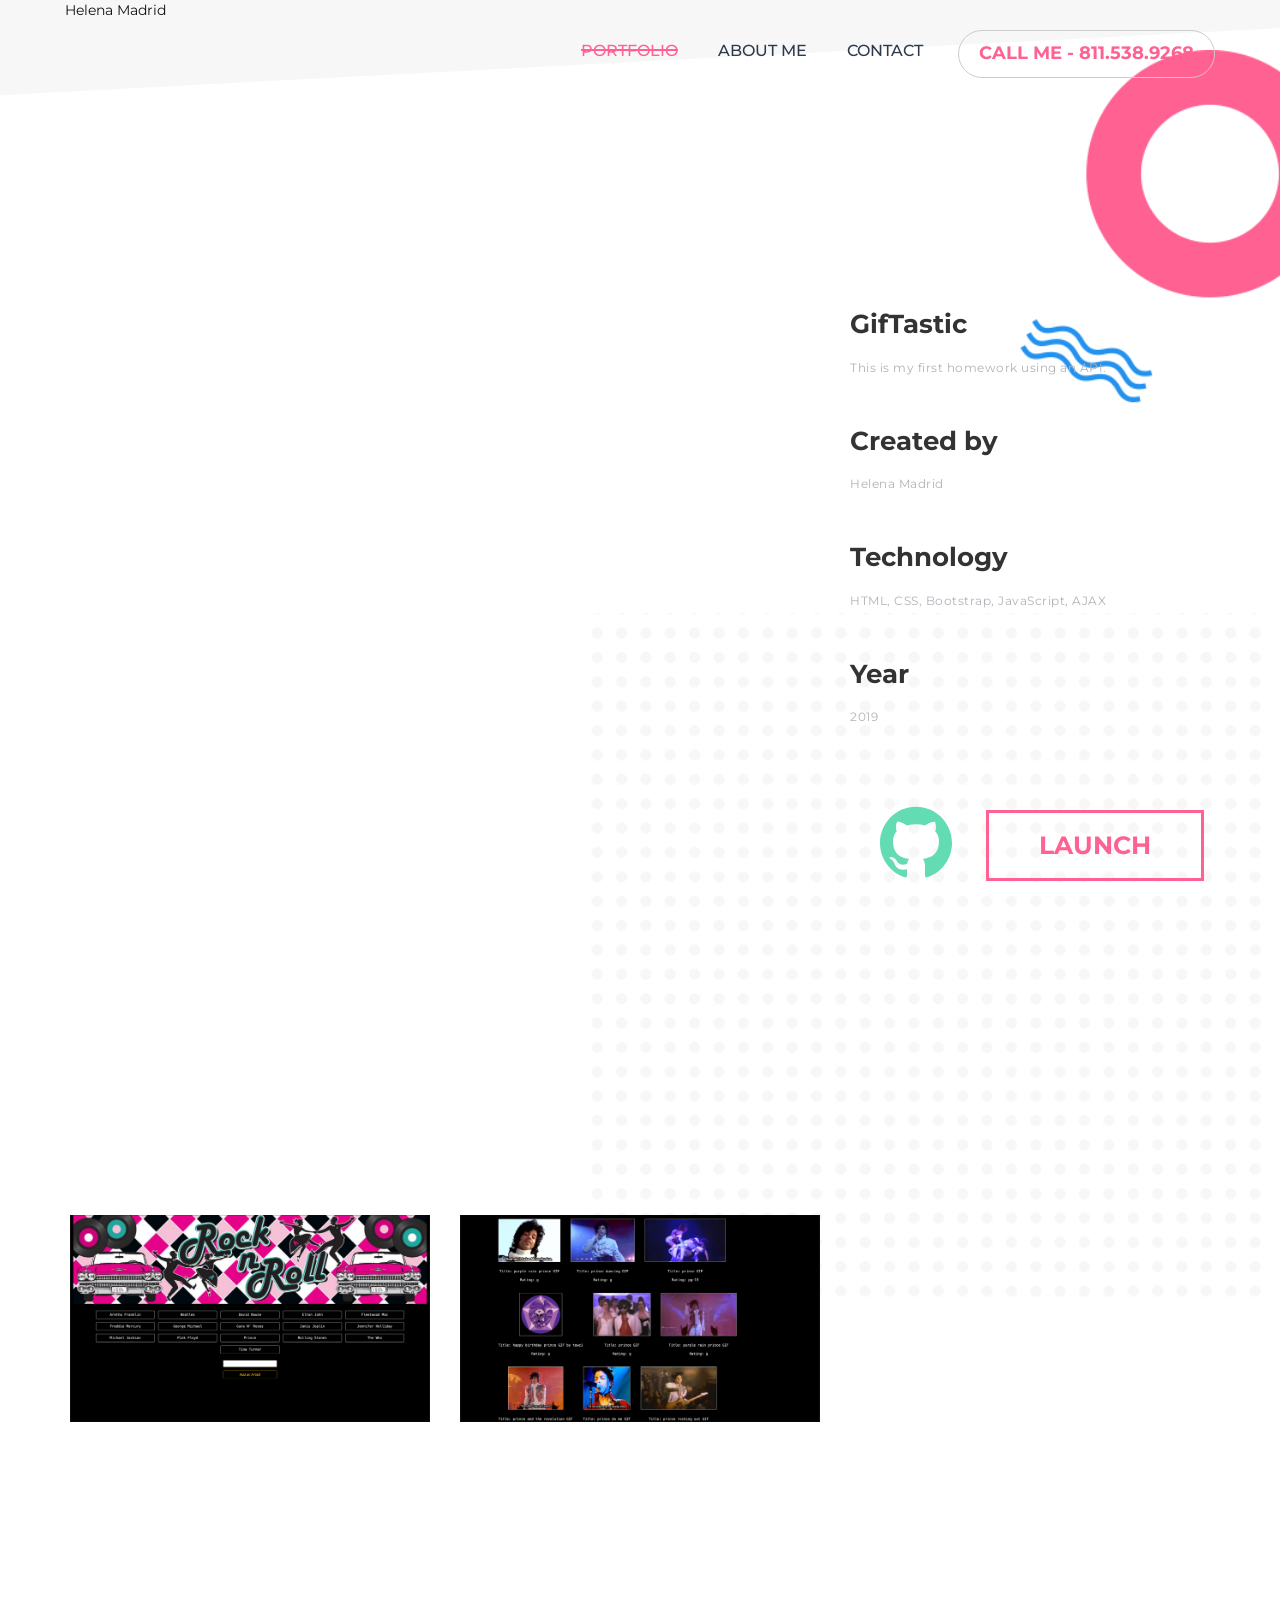
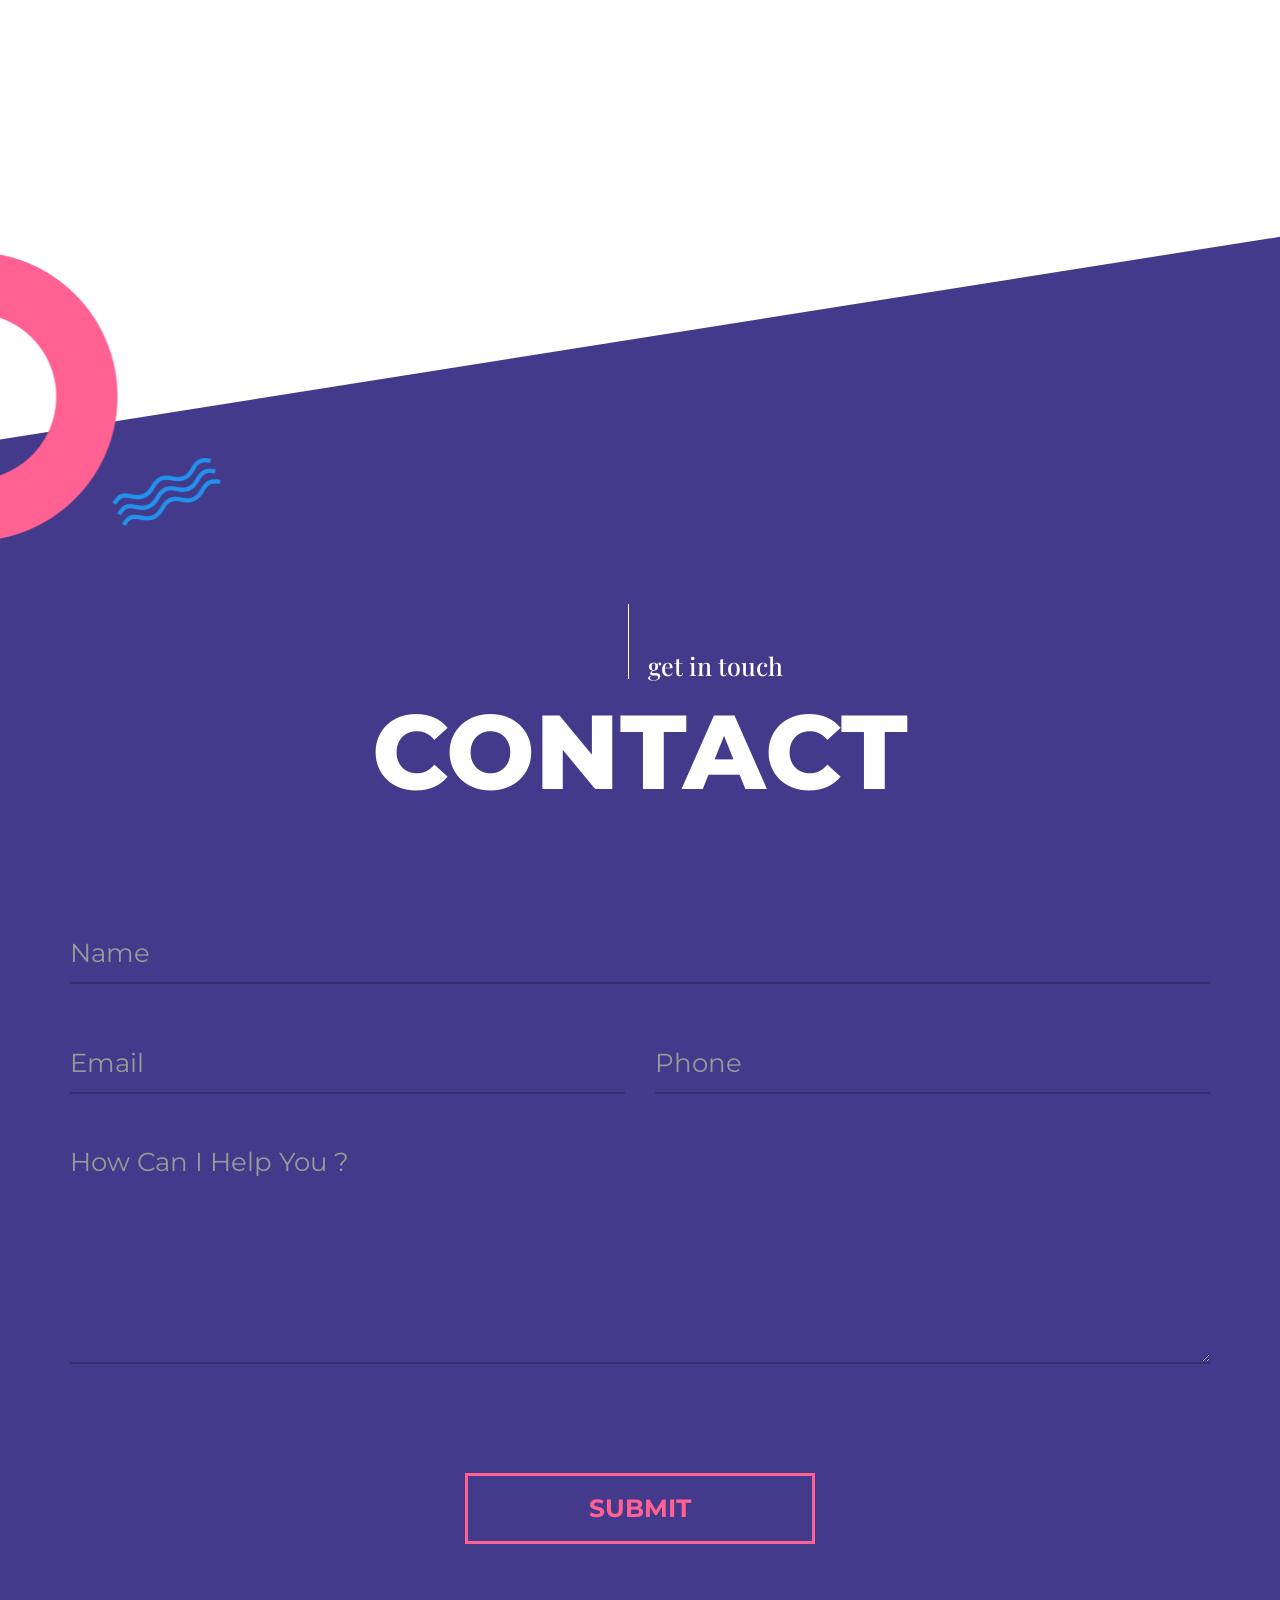
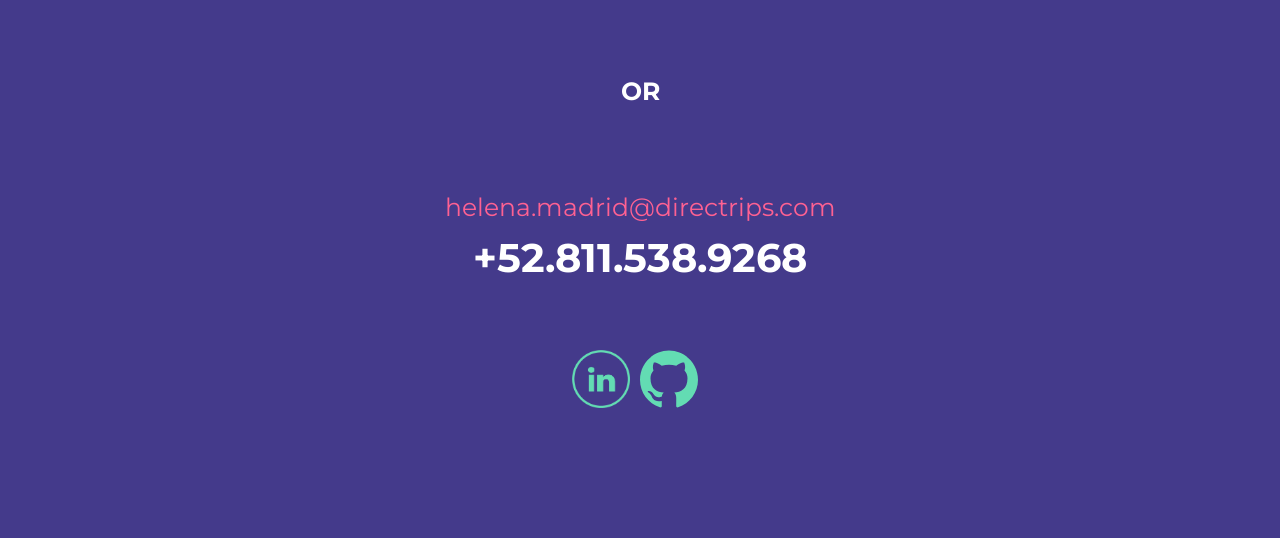
<file: giftastic.html>
<!doctype html>
<html class="no-js" lang="en">

<head>
  <meta name="viewport" content="width=device-width, initial-scale=1.0" />
  <meta http-equiv="content-type" content="text/html; charset=utf-8" />
  <meta name="author" content="M_Adnan" />
  <!-- Document Title -->
  <title>GifTastic</title>

  <!-- Favicon -->
  <link rel="shortcut icon" href="images/favicon.ico" type="image/x-icon">
  <link rel="icon" href="images/favicon.ico" type="image/x-icon">

  <!-- StyleSheets -->
  <link rel="stylesheet" href="css/ionicons.min.css">
  <link rel="stylesheet" href="css/bootstrap/bootstrap.min.css">
  <link rel="stylesheet" href="css/font-awesome.min.css">
  <link rel="stylesheet" href="css/main.css">
  <link rel="stylesheet" href="css/style.css">
  <link rel="stylesheet" href="css/responsive.css">

  <!-- Fonts Online -->
  <link
    href="https://fonts.googleapis.com/css?family=Montserrat:100,200,300,400,500,600,700,800,900|Playfair+Display:400,700,900&subset=cyrillic,latin-ext"
    rel="stylesheet">

  <!-- COLORS -->
  <link rel="stylesheet" id="color" href="css/default.css">

  <!-- JavaScripts -->
  <script src="js/vendors/modernizr.js"></script>
  <!-- HTML5 Shim and Respond.js IE8 support of HTML5 elements and media queries -->
  <!-- WARNING: Respond.js doesn't work if you view the page via file:// -->
  <!--[if lt IE 9]>
    <script src="https://oss.maxcdn.com/html5shiv/3.7.2/html5shiv.min.js"></script>
    <script src="https://oss.maxcdn.com/respond/1.4.2/respond.min.js"></script>
    <![endif]-->
</head>

<body>

  <!-- LOADER -->
  <div id="loader">
    <div class="position-center-center">
      <div class="ldr"></div>
    </div>
  </div>



  <!-- Page Wrapper -->
  <div id="wrap">

    <!-- Header -->
    <header class="header-3d">
      <div class="sticky">
        <div class="container-fluid">
          <!--<div class="logo"> <a href="index.html"><img src="images/logo.png" alt=""></a> </div>-->
          <div><a href="index.html">Helena Madrid</a></div>

          <!-- Nav -->
          <nav class="navbar ownmenu">
            <div class="navbar-header">
              <button type="button" class="navbar-toggle collapsed" data-toggle="collapse" data-target="#nav-open-btn"
                aria-expanded="false"> <span><i class="fa fa-navicon"></i></span> </button>
            </div>

            <!-- NAV -->
            <div class="collapse navbar-collapse" id="nav-open-btn">
              <ul class="nav">
                <li class="dropdown active"> <a href="index.html" class="dropdown-toggle"
                    data-toggle="dropdown">PORTFOLIO</a>
                  <ul class="dropdown-menu">
                    <li> <a href="index.html">Portfolio</a> </li>
                    <li> <a href="rock-my-world.html">Rock My World</a> </li>
                    <li class="active"> <a href="giftastic.html">GifTastic</a> </li>
                    <li> <a href="star-wars-rpg.html">Star Wars RPG</a> </li>
                    <li> <a href="trivia-game.html">Trivia Game</a> </li>
                    <li><a href="liri-node-app.html">LIRI Node App</a></li>
                    <li> <a href="burger.html">Eat My Burger</a></li>
                    <li> <a href="resumemaker.html">Resume Maker</a></li>
                    <!-- <li> <a href="portfolio_detail_02.html">portfolio detail 02 </a> </li>
                    <li> <a href="portfolio_detail_03.html">portfolio detail 03 </a> </li> -->
                  </ul>
                </li>
                <li> <a href="about.html">ABOUT ME</a> </li>
                <!-- <li> <a href="services-1.html">SERVICES</a> </li> -->
                <!--<li> <a href="blog.html">BLOG</a> </li>-->
                <li> <a href="contact.html"> CONTACT</a> </li>
              </ul>
            </div>

            <!-- Nav Right -->
            <div class="nav-right">
              <!-- Call Numbr -->
              <div class="call-num"> call me - 811.538.9268 </div>
            </div>
          </nav>
        </div>
      </div>
    </header>
    <!-- End Header -->

    <!--======= HOME AGENCY =========-->
    <!-- <div class="sub-bnr">
      <div class="position-center-center">
        <div class="container">
          <div class="ag-text">
            <h1>Love this vase could be kind of fun for kids</h1>
            <p>Lorem ipsdolor sit amet, consectetur adipisc elit. Donec quis erat sed elit <br>
              sceis Lorem ipsum dolor sit amet, </p>
          </div>
        </div>
      </div>
    </div> -->

    <!-- Content -->
    <div id="content" class="inner-pages">

      <!-- Portfolio -->
      <section class="portfolio-details padding-top-bot-300">

        <!-- Diagonal Top -->
        <div class="cir-tri-bg"></div>
        <div class="container">
          <div class="row">

            <!-- Project Images -->
            <div class="col-md-8">
              <ul class="row project-img">

                <!-- Images -->
                <li class="col-sm-12">
                  <article>
                    <div style="width:100%;height:0;padding-bottom:57%;position:relative;"><iframe
                        src="https://giphy.com/embed/w9d1JNMs840NO1TTit" width="100%" height="100%"
                        style="position:absolute" frameBorder="0" class="giphy-embed"></iframe></div>
                    <!-- <div class="overlap">
                      <div class="position-center-center"> <a href="images/GifTastic/Animate GIF-downsized_large.gif"
                          data-lighter><i class="icon-eye"></i> </a> </div>
                    </div> -->
                  </article>
                </li>

                <!-- Images -->
                <li class="col-sm-12">
                  <article>
                    <div style="width:100%;height:0;padding-bottom:57%;position:relative;"><iframe
                        src="https://giphy.com/embed/g4LnsCdVxX5xuCeP7N" width="100%" height="100%"
                        style="position:absolute" frameBorder="0" class="giphy-embed"></iframe></div>
                    <!-- <div class="overlap">
                      <div class="position-center-center"> <a href="images/GifTastic/Add Artists.gif" data-lighter><i
                            class="icon-eye"></i> </a> </div>
                    </div> -->
                  </article>
                </li>

                <!-- Images -->
                <li class="col-sm-6">
                  <article> <img class="img-responsive" src="images/GifTastic/Landing Page.png" alt="">
                    <div class="overlap">
                      <div class="position-center-center"> <a href="images/GifTastic/Landing Page.png" data-lighter><i
                            class="icon-eye"></i> </a> </div>
                    </div>
                  </article>
                </li>

                <!-- Images -->
                <li class="col-sm-6">
                  <article> <img class="img-responsive" src="images/GifTastic/Results.png" alt="">
                    <div class="overlap">
                      <div class="position-center-center"> <a href="images/GifTastic/Results.png" data-lighter><i
                            class="icon-eye"></i> </a> </div>
                    </div>
                  </article>
                </li>


                <!-- Images -->
                <!-- <li class="col-sm-6">
                  <article> <img class="img-responsive" src="images/portfolio/port-detail-img-2-3.jpg" alt="">
                    <div class="overlap">
                      <div class="position-center-center"> <a href="images/portfolio/port-detail-img-2-3.jpg"
                          data-lighter><i class="icon-eye"></i> </a> </div>
                    </div>
                  </article>
                </li> -->

                <!-- Images -->
                <!-- <li class="col-sm-3">
                  <article> <img class="img-responsive" src="images/portfolio/port-detail-img-2-5.jpg" alt="">
                    <div class="overlap">
                      <div class="position-center-center"> <a href="images/portfolio/port-detail-img-2-5.jpg"
                          data-lighter><i class="icon-eye"></i> </a> </div>
                    </div>
                  </article>
                </li> -->

                <!-- Images -->
                <!-- <li class="col-sm-3">
                  <article> <img class="img-responsive" src="images/portfolio/port-detail-img-2-6.jpg" alt="">
                    <div class="overlap">
                      <div class="position-center-center"> <a href="images/portfolio/port-detail-img-2-6.jpg"
                          data-lighter><i class="icon-eye"></i> </a> </div>
                    </div>
                  </article>
                </li> -->

                <!-- Images -->
                <!-- <li class="col-sm-6">
                  <article> <img class="img-responsive" src="images/portfolio/port-detail-img-2-7.jpg" alt="">
                    <div class="overlap">
                      <div class="position-center-center"> <a href="images/portfolio/port-detail-img-2-7.jpg"
                          data-lighter><i class="icon-eye"></i> </a> </div>
                    </div>
                  </article>
                </li> -->
              </ul>
            </div>

            <!-- Project Info -->
            <div class="col-md-4">
              <div class="project-info">
                <h5>GifTastic</h5>
                <p>This is my first homework using an API.</p>
                <h5>Created by</h5>
                <p>Helena Madrid</p>
                <h5>Technology</h5>
                <p>HTML, CSS, Bootstrap, JavaScript, AJAX</p>
                <h5>Year</h5>
                <p>2019</p>
                <a href="https://github.com/HelenaMadrid/GifTastic" target="_blank"><img src="images/github.svg"
                    style="width:20%; height:auto; margin: 30px; margin-bottom: 45px;" class="image-responsive"></a>
                <a href="https://helenamadrid.github.io/GifTastic/" class="btn-large" target="_blank">LAUNCH</a>
              </div>
            </div>
          </div>
        </div>
      </section>
    </div>
    <!-- End Content -->

    <!-- Footer -->
    <footer class="footer">

      <!-- TOP bg Style -->
      <div class="cir-tri-bg"></div>
      <div class="container">

        <!-- Heading Block -->
        <div class="heading-block white">
          <h6>get in touch </h6>
          <span class="huge-tittle">contact</span>
        </div>
        <div class="contact">

          <!-- Success Msg -->
          <div id="contact_message" class="success-msg"> <i class="fa fa-paper-plane-o"></i>Thank You. Your Message has
            been Submitted</div>

          <!-- FORM -->
          <form role="form" id="contact_form" class="contact-form" method="post" onSubmit="return false">
            <ul class="row">
              <li class="col-sm-12">
                <label>
                  <input type="text" class="form-control" name="name" id="name" placeholder="Name">
                </label>
              </li>
              <li class="col-sm-6">
                <label>
                  <input type="text" class="form-control" name="email" id="email" placeholder="Email">
                </label>
              </li>
              <li class="col-sm-6">
                <label>
                  <input type="text" class="form-control" name="company" id="company" placeholder="Phone">
                </label>
              </li>
              <li class="col-sm-12">
                <label>
                  <textarea class="form-control" name="message" id="message" rows="5"
                    placeholder="How Can I Help You ?"></textarea>
                </label>
              </li>
              <li class="col-sm-12">
                <button type="submit" value="submit" id="btn_submit" onClick="proceed();">SUBMIT</button>
              </li>
            </ul>
          </form>
        </div>

        <!-- OR -->
        <div class="or"> OR </div>

        <!-- Rights -->
        <div class="rights col-md-9 center-auto"> <a href="#." class="mail-to">helena.madrid@directrips.com</a>
          <h3>+52.811.538.9268</h3>
          <a href="https://www.linkedin.com/in/helenamadrid/" target="_blank"><img src="images/linkedIn.png"
              style="width:7%; height:auto;"></a><a href="https://github.com/HelenaMadrid" target="_blank"><img
              src="images/github.svg" style="width:7%; height:auto; margin:10px;"></a>
        </div>
      </div>
    </footer>
    <!-- End Footer -->

    <!-- GO TO TOP  -->
    <a href="#" class="cd-top"><i class="fa fa-angle-up"></i></a>
    <!-- GO TO TOP End -->
  </div>
  <!-- End Page Wrapper -->
  <!--Style Switcher===========================================-->
  <div class="color-switcher" id="choose_color"> <a href="#." class="picker_close"><i class="ion-gear-a"></i></a>
    <div class="theme-colours">
      <p class="font-crimson font-italic">Choose Colour style</p>
      <ul>
        <li><a href="#." class="blue" id="blue"></a></li>
        <li><a href="#." class="green" id="green"></a></li>
        <li><a href="#." class="red" id="red"></a></li>
        <li><a href="#." class="yellow" id="yellow"></a></li>
        <li><a href="#." class="brown" id="brown"></a></li>
        <li><a href="#." class="cyan" id="cyan"></a></li>
        <li><a href="#." class="purple" id="purple"></a></li>
        <li><a href="#." class="sky-blue" id="sky-blue"></a></li>
        <li><a href="#." class="gray" id="gray"></a></li>
        <li><a href="#." class="peter-river" id="peter-river"></a></li>
        <li><a href="#." class="nephritis" id="nephritis"></a></li>
        <li><a href="#." class="amethyst" id="amethyst"></a></li>
        <li><a href="#." class="wet-asphalt" id="wet-asphalt"></a></li>
        <li><a href="#." class="night-shade" id="night-shade"></a></li>
        <li><a href="#." class="sun-flowers" id="sun-flowers"></a></li>
        <li><a href="#." class="orange" id="orange"></a></li>
        <li><a href="#." class="carrot" id="carrot"></a></li>
        <li><a href="#." class="alizarin" id="alizarin"></a></li>
        <li><a href="#." class="sliver" id="sliver"></a></li>
        <li><a href="#." class="green-sea" id="green-sea"></a></li>
      </ul>
      <div class="layouts no-padding">
        <p class="font-italic margin-top-20">Layout Mode</p>
        <a href="#." id="boxed">BOX LAYOUT</a> <a href="#." id="wide">WIDE LAYOUT</a>
      </div>
      <div class="layouts no-padding">
        <p class=" font-italic margin-top-20">Dark/Light Version</p>
        <a href="#." id="dark-night">DARK VERSION</a> <a href="#." id="light-day">LIGHT VERSION</a>
      </div>
    </div>
  </div>

  <!-- JavaScripts -->
  <script src="js/vendors/jquery/jquery.min.js"></script>
  <script src="js/vendors/wow.min.js"></script>
  <script src="js/vendors/bootstrap.min.js"></script>
  <script src="js/vendors/jquery.cubeportfolio.min.js"></script>
  <script src="js/vendors/own-menu.js"></script>
  <script src="js/vendors/jquery.sticky.js"></script>
  <script src="js/vendors/owl.carousel.min.js"></script>
  <script src="js/vendors/color-switcher.js"></script>

  <!-- SLIDER REVOLUTION 4.x SCRIPTS  -->
  <script type="text/javascript" src="rs-plugin/js/jquery.tp.t.min.js"></script>
  <script type="text/javascript" src="rs-plugin/js/jquery.tp.min.js"></script>
  <script src="js/main.js"></script>
</body>

</html>
</file>
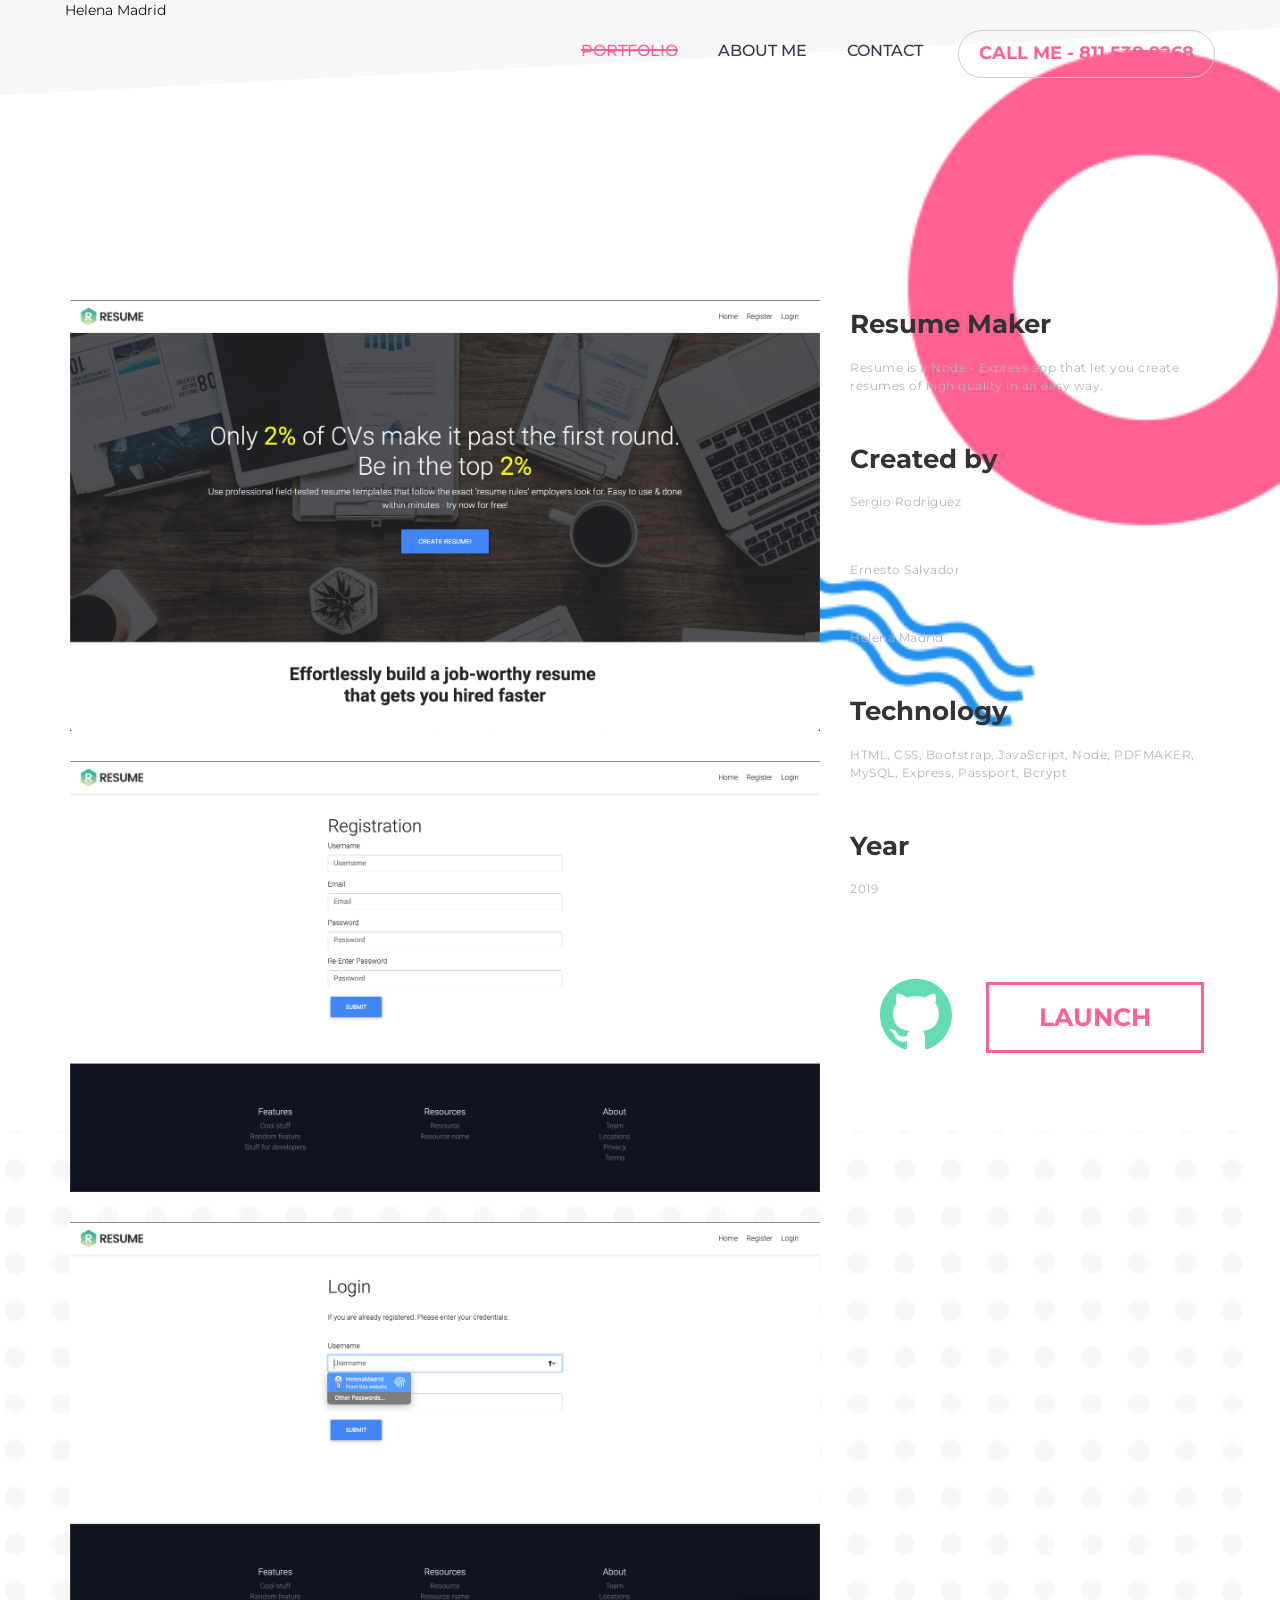
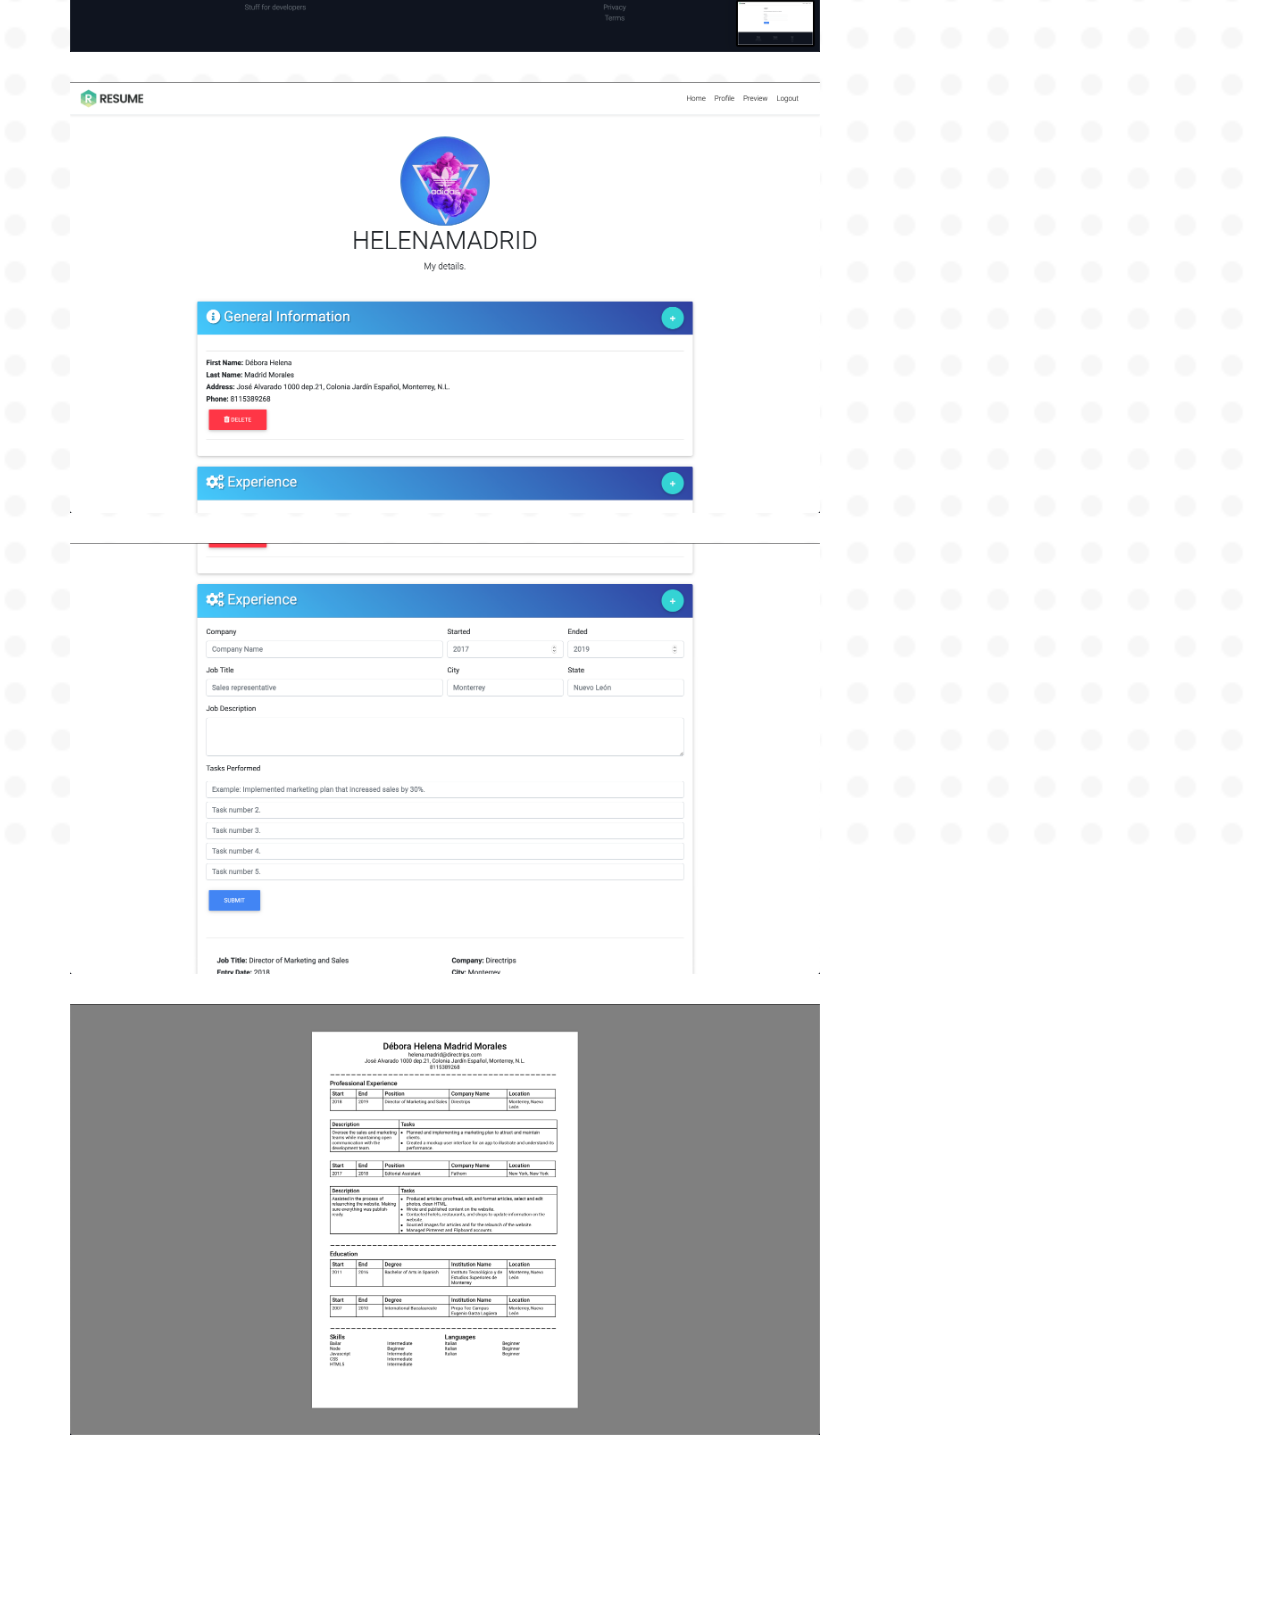
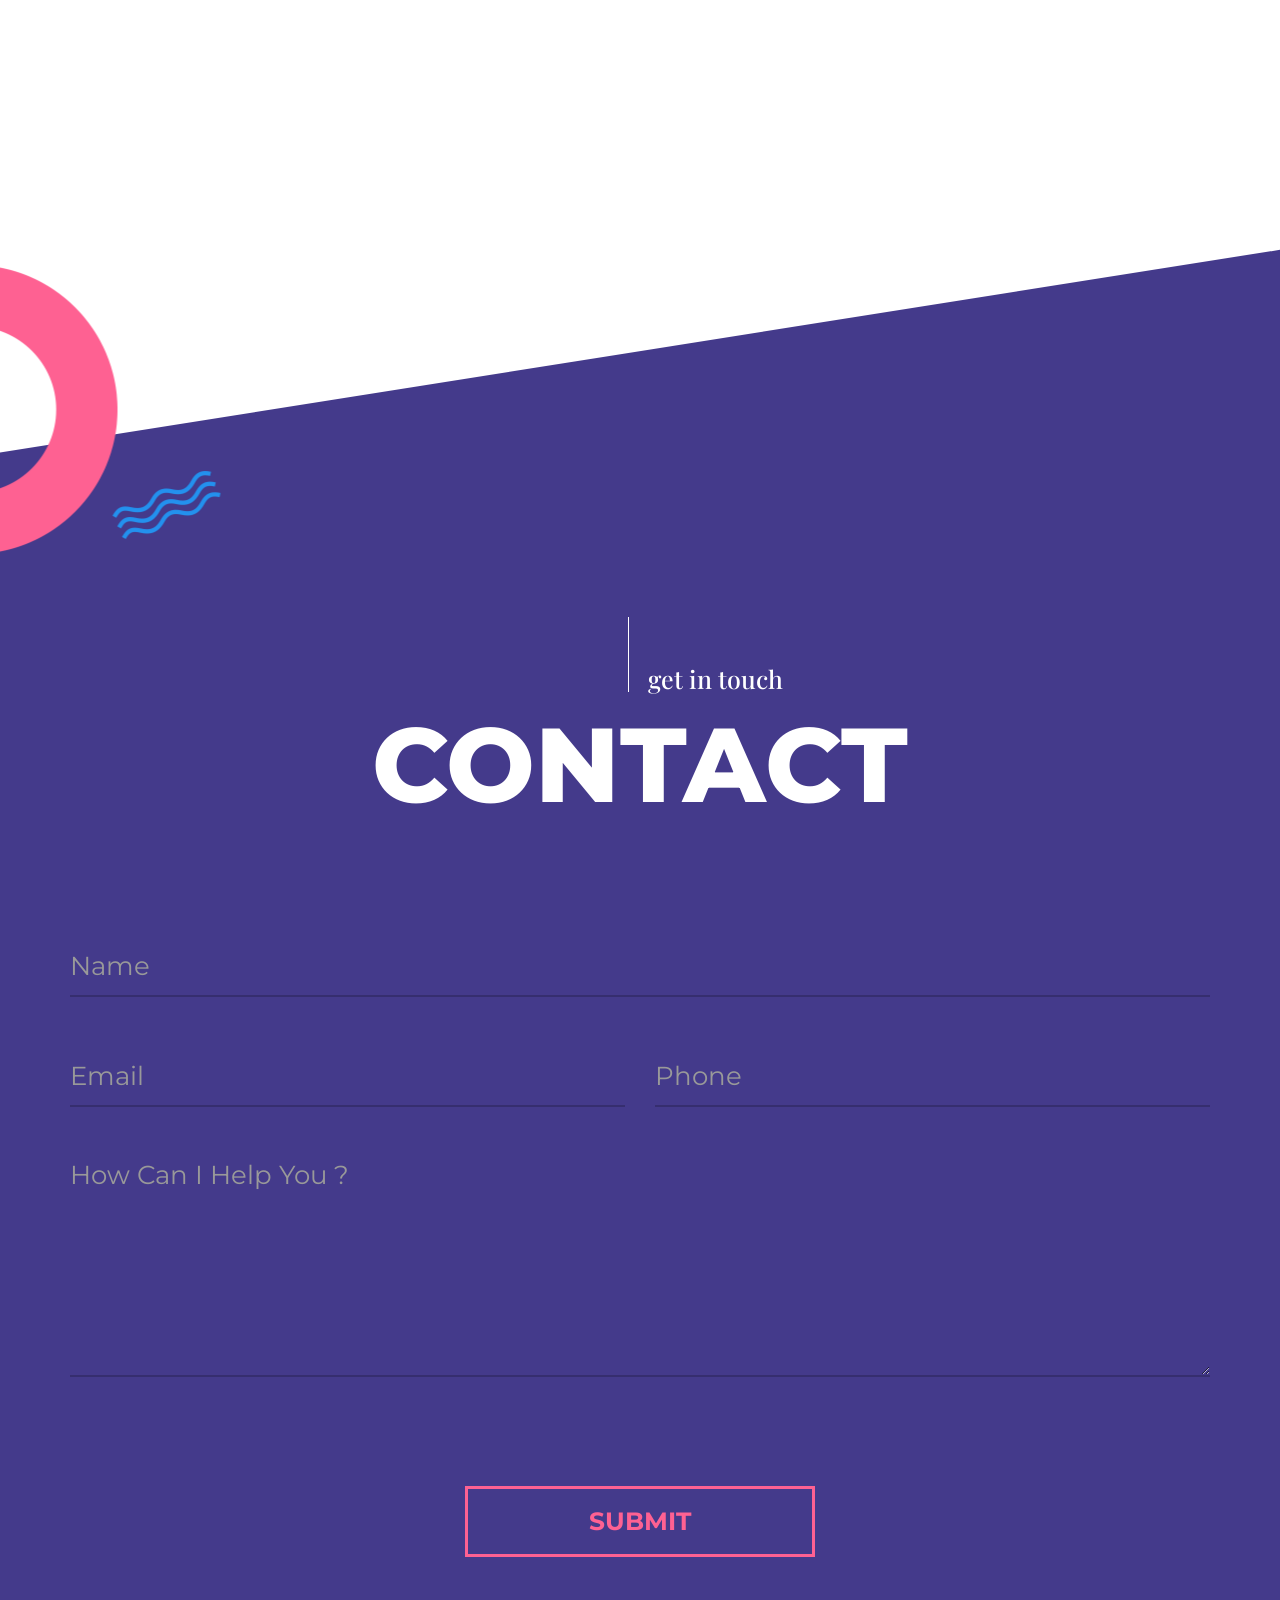
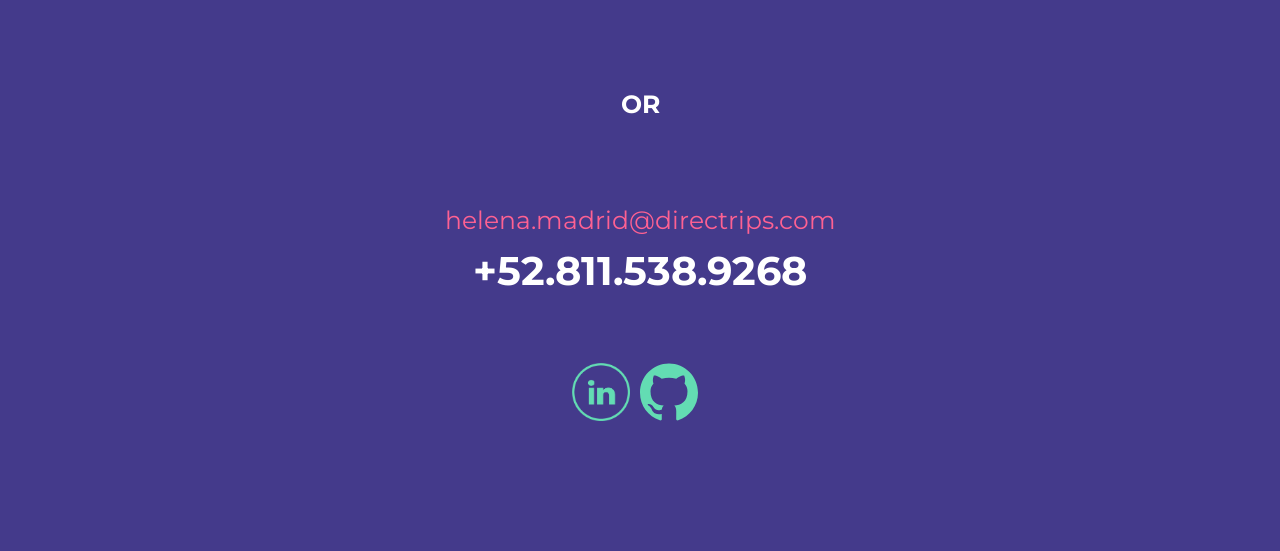
<file: resumemaker.html>
<!doctype html>
<html class="no-js" lang="en">

<head>
  <meta name="viewport" content="width=device-width, initial-scale=1.0" />
  <meta http-equiv="content-type" content="text/html; charset=utf-8" />
  <meta name="author" content="M_Adnan" />
  <!-- Document Title -->
  <title>Star Wars RPG</title>

  <!-- Favicon -->
  <link rel="shortcut icon" href="images/favicon.ico" type="image/x-icon">
  <link rel="icon" href="images/favicon.ico" type="image/x-icon">

  <!-- StyleSheets -->
  <link rel="stylesheet" href="css/ionicons.min.css">
  <link rel="stylesheet" href="css/bootstrap/bootstrap.min.css">
  <link rel="stylesheet" href="css/font-awesome.min.css">
  <link rel="stylesheet" href="css/main.css">
  <link rel="stylesheet" href="css/style.css">
  <link rel="stylesheet" href="css/responsive.css">

  <!-- Fonts Online -->
  <link
    href="https://fonts.googleapis.com/css?family=Montserrat:100,200,300,400,500,600,700,800,900|Playfair+Display:400,700,900&subset=cyrillic,latin-ext"
    rel="stylesheet">

  <!-- COLORS -->
  <link rel="stylesheet" id="color" href="css/default.css">

  <!-- JavaScripts -->
  <script src="js/vendors/modernizr.js"></script>
  <!-- HTML5 Shim and Respond.js IE8 support of HTML5 elements and media queries -->
  <!-- WARNING: Respond.js doesn't work if you view the page via file:// -->
  <!--[if lt IE 9]>
    <script src="https://oss.maxcdn.com/html5shiv/3.7.2/html5shiv.min.js"></script>
    <script src="https://oss.maxcdn.com/respond/1.4.2/respond.min.js"></script>
    <![endif]-->
</head>

<body>

  <!-- LOADER -->
  <div id="loader">
    <div class="position-center-center">
      <div class="ldr"></div>
    </div>
  </div>



  <!-- Page Wrapper -->
  <div id="wrap">

    <!-- Header -->
    <header class="header-3d">
      <div class="sticky">
        <div class="container-fluid">
          <!--<div class="logo"> <a href="index.html"><img src="images/logo.png" alt=""></a> </div>-->
          <div><a href="index.html">Helena Madrid</a></div>

          <!-- Nav -->
          <nav class="navbar ownmenu">
            <div class="navbar-header">
              <button type="button" class="navbar-toggle collapsed" data-toggle="collapse" data-target="#nav-open-btn"
                aria-expanded="false"> <span><i class="fa fa-navicon"></i></span> </button>
            </div>

            <!-- NAV -->
            <div class="collapse navbar-collapse" id="nav-open-btn">
              <ul class="nav">
                <li class="dropdown active"> <a href="index.html" class="dropdown-toggle"
                    data-toggle="dropdown">PORTFOLIO</a>
                  <ul class="dropdown-menu">
                    <li> <a href="index.html">Portfolio</a> </li>
                    <li> <a href="rock-my-world.html">Rock My World</a> </li>
                    <li> <a href="giftastic.html">GifTastic</a> </li>
                    <li> <a href="star-wars-rpg.html">Star Wars RPG</a> </li>
                    <li> <a href="trivia-game.html">Trivia Game</a> </li>
                    <li><a href="liri-node-app.html">LIRI Node App</a></li>
                    <li> <a href="burger.html">Eat My Burger</a></li>
                    <li class="active"> <a href="resumemaker.html">Resume Maker</a></li>
                    <!-- <li> <a href="portfolio_detail_02.html">portfolio detail 02 </a> </li>
                    <li> <a href="portfolio_detail_03.html">portfolio detail 03 </a> </li> -->
                  </ul>
                </li>
                <li> <a href="about.html">ABOUT ME</a> </li>
                <!-- <li> <a href="services-1.html">SERVICES</a> </li> -->
                <!--<li> <a href="blog.html">BLOG</a> </li>-->
                <li> <a href="contact.html"> CONTACT</a> </li>
              </ul>
            </div>

            <!-- Nav Right -->
            <div class="nav-right">
              <!-- Call Numbr -->
              <div class="call-num"> call me - 811.538.9268 </div>
            </div>
          </nav>
        </div>
      </div>
    </header>
    <!-- End Header -->

    <!--======= HOME AGENCY =========-->
    <!-- <div class="sub-bnr">
      <div class="position-center-center">
        <div class="container">
          <div class="ag-text">
            <h1>Love this vase could be kind of fun for kids</h1>
            <p>Lorem ipsdolor sit amet, consectetur adipisc elit. Donec quis erat sed elit <br>
              sceis Lorem ipsum dolor sit amet, </p>
          </div>
        </div>
      </div>
    </div> -->

    <!-- Content -->
    <div id="content" class="inner-pages">

      <!-- Portfolio -->
      <section class="portfolio-details padding-top-bot-300">

        <!-- Diagonal Top -->
        <div class="cir-tri-bg"></div>
        <div class="container">
          <div class="row">

            <!-- Project Images -->
            <div class="col-md-8">
              <ul class="row project-img">

                <!-- Images -->
                <li class="col-sm-12">
                  <article> <img class="img-responsive" src="images/Resume/landing.png" alt="">
                    <div class="overlap">
                      <div class="position-center-center"> <a href="images/Resume/landing.png" data-lighter><i
                            class="icon-eye"></i> </a> </div>
                    </div>
                  </article>
                </li>

                <!-- Images -->
                <li class="col-sm-12">
                  <article> <img class="img-responsive" src="images/Resume/register.png" alt="">
                    <div class="overlap">
                      <div class="position-center-center"> <a href="images/Resume/register.png" data-lighter><i
                            class="icon-eye"></i> </a> </div>
                    </div>
                  </article>
                </li>

                <!-- Images -->
                <li class="col-sm-12">
                  <article> <img class="img-responsive" src="images/Resume/login2.png" alt="">
                    <div class="overlap">
                      <div class="position-center-center"> <a href="images/Resume/login2.png" data-lighter><i
                            class="icon-eye"></i> </a> </div>
                    </div>
                  </article>
                </li>

                <!-- Images -->
                <li class="col-sm-12">
                  <article> <img class="img-responsive" src="images/Resume/profile.png" alt="">
                    <div class="overlap">
                      <div class="position-center-center"> <a href="images/Resume/profile.png" data-lighter><i
                            class="icon-eye"></i> </a> </div>
                    </div>
                  </article>
                </li>

                <!-- Images -->
                <li class="col-sm-12">
                  <article> <img class="img-responsive" src="images/Resume/AddExperience.png" alt="">
                    <div class="overlap">
                      <div class="position-center-center"> <a href="images/Resume/AddExperience.png" data-lighter><i
                            class="icon-eye"></i> </a> </div>
                    </div>
                  </article>
                </li>

                <!-- Images -->
                <li class="col-sm-12">
                  <article> <img class="img-responsive" src="images/Resume/pdfresume.png" alt="">
                    <div class="overlap">
                      <div class="position-center-center"> <a href="images/Resume/pdfresume.png" data-lighter><i
                            class="icon-eye"></i> </a> </div>
                    </div>
                  </article>
                </li>

              </ul>
            </div>

            <!-- Project Info -->
            <div class="col-md-4">
              <div class="project-info">
                <h5>Resume Maker</h5>
                <p>Resume is a Node - Express app that let you create resumes of high quality in an easy way. </p>
                <h5>Created by</h5>
                <p>Sergio Rodriguez</p>
                <p>Ernesto Salvador</p>
                <p>Helena Madrid</p>
                <h5>Technology</h5>
                <p>HTML, CSS, Bootstrap, JavaScript, Node, PDFMAKER, MySQL, Express, Passport, Bcrypt</p>
                <h5>Year</h5>
                <p>2019</p>
                <a href="https://github.com/HelenaMadrid/Project-2" target="_blank"><img src="images/github.svg"
                    style="width:20%; height:auto; margin: 30px; margin-bottom: 45px;" class="image-responsive"></a>
                <a href="https://project-2-0.herokuapp.com" class="btn-large" target="_blank">LAUNCH</a>
              </div>
            </div>
          </div>
        </div>
      </section>
    </div>
    <!-- End Content -->

    <!-- Footer -->
    <footer class="footer">

      <!-- TOP bg Style -->
      <div class="cir-tri-bg"></div>
      <div class="container">

        <!-- Heading Block -->
        <div class="heading-block white">
          <h6>get in touch </h6>
          <span class="huge-tittle">contact</span>
        </div>
        <div class="contact">

          <!-- Success Msg -->
          <div id="contact_message" class="success-msg"> <i class="fa fa-paper-plane-o"></i>Thank You. Your Message has
            been Submitted</div>

          <!-- FORM -->
          <form role="form" id="contact_form" class="contact-form" method="post" onSubmit="return false">
            <ul class="row">
              <li class="col-sm-12">
                <label>
                  <input type="text" class="form-control" name="name" id="name" placeholder="Name">
                </label>
              </li>
              <li class="col-sm-6">
                <label>
                  <input type="text" class="form-control" name="email" id="email" placeholder="Email">
                </label>
              </li>
              <li class="col-sm-6">
                <label>
                  <input type="text" class="form-control" name="company" id="company" placeholder="Phone">
                </label>
              </li>
              <li class="col-sm-12">
                <label>
                  <textarea class="form-control" name="message" id="message" rows="5"
                    placeholder="How Can I Help You ?"></textarea>
                </label>
              </li>
              <li class="col-sm-12">
                <button type="submit" value="submit" id="btn_submit" onClick="proceed();">SUBMIT</button>
              </li>
            </ul>
          </form>
        </div>

        <!-- OR -->
        <div class="or"> OR </div>

        <!-- Rights -->
        <div class="rights col-md-9 center-auto"> <a href="#." class="mail-to">helena.madrid@directrips.com</a>
          <h3>+52.811.538.9268</h3>
          <a href="https://www.linkedin.com/in/helenamadrid/" target="_blank"><img src="images/linkedIn.png"
              style="width:7%; height:auto;"></a><a href="https://github.com/HelenaMadrid" target="_blank"><img
              src="images/github.svg" style="width:7%; height:auto; margin:10px;"></a>
        </div>
      </div>
    </footer>
    <!-- End Footer -->

    <!-- GO TO TOP  -->
    <a href="#" class="cd-top"><i class="fa fa-angle-up"></i></a>
    <!-- GO TO TOP End -->
  </div>
  <!-- End Page Wrapper -->
  <!--Style Switcher===========================================-->
  <div class="color-switcher" id="choose_color"> <a href="#." class="picker_close"><i class="ion-gear-a"></i></a>
    <div class="theme-colours">
      <p class="font-crimson font-italic">Choose Colour style</p>
      <ul>
        <li><a href="#." class="blue" id="blue"></a></li>
        <li><a href="#." class="green" id="green"></a></li>
        <li><a href="#." class="red" id="red"></a></li>
        <li><a href="#." class="yellow" id="yellow"></a></li>
        <li><a href="#." class="brown" id="brown"></a></li>
        <li><a href="#." class="cyan" id="cyan"></a></li>
        <li><a href="#." class="purple" id="purple"></a></li>
        <li><a href="#." class="sky-blue" id="sky-blue"></a></li>
        <li><a href="#." class="gray" id="gray"></a></li>
        <li><a href="#." class="peter-river" id="peter-river"></a></li>
        <li><a href="#." class="nephritis" id="nephritis"></a></li>
        <li><a href="#." class="amethyst" id="amethyst"></a></li>
        <li><a href="#." class="wet-asphalt" id="wet-asphalt"></a></li>
        <li><a href="#." class="night-shade" id="night-shade"></a></li>
        <li><a href="#." class="sun-flowers" id="sun-flowers"></a></li>
        <li><a href="#." class="orange" id="orange"></a></li>
        <li><a href="#." class="carrot" id="carrot"></a></li>
        <li><a href="#." class="alizarin" id="alizarin"></a></li>
        <li><a href="#." class="sliver" id="sliver"></a></li>
        <li><a href="#." class="green-sea" id="green-sea"></a></li>
      </ul>
      <div class="layouts no-padding">
        <p class="font-italic margin-top-20">Layout Mode</p>
        <a href="#." id="boxed">BOX LAYOUT</a> <a href="#." id="wide">WIDE LAYOUT</a>
      </div>
      <div class="layouts no-padding">
        <p class=" font-italic margin-top-20">Dark/Light Version</p>
        <a href="#." id="dark-night">DARK VERSION</a> <a href="#." id="light-day">LIGHT VERSION</a>
      </div>
    </div>
  </div>

  <!-- JavaScripts -->
  <script src="js/vendors/jquery/jquery.min.js"></script>
  <script src="js/vendors/wow.min.js"></script>
  <script src="js/vendors/bootstrap.min.js"></script>
  <script src="js/vendors/jquery.cubeportfolio.min.js"></script>
  <script src="js/vendors/own-menu.js"></script>
  <script src="js/vendors/jquery.sticky.js"></script>
  <script src="js/vendors/owl.carousel.min.js"></script>
  <script src="js/vendors/color-switcher.js"></script>

  <!-- SLIDER REVOLUTION 4.x SCRIPTS  -->
  <script type="text/javascript" src="rs-plugin/js/jquery.tp.t.min.js"></script>
  <script type="text/javascript" src="rs-plugin/js/jquery.tp.min.js"></script>
  <script src="js/main.js"></script>
</body>

</html>
</file>
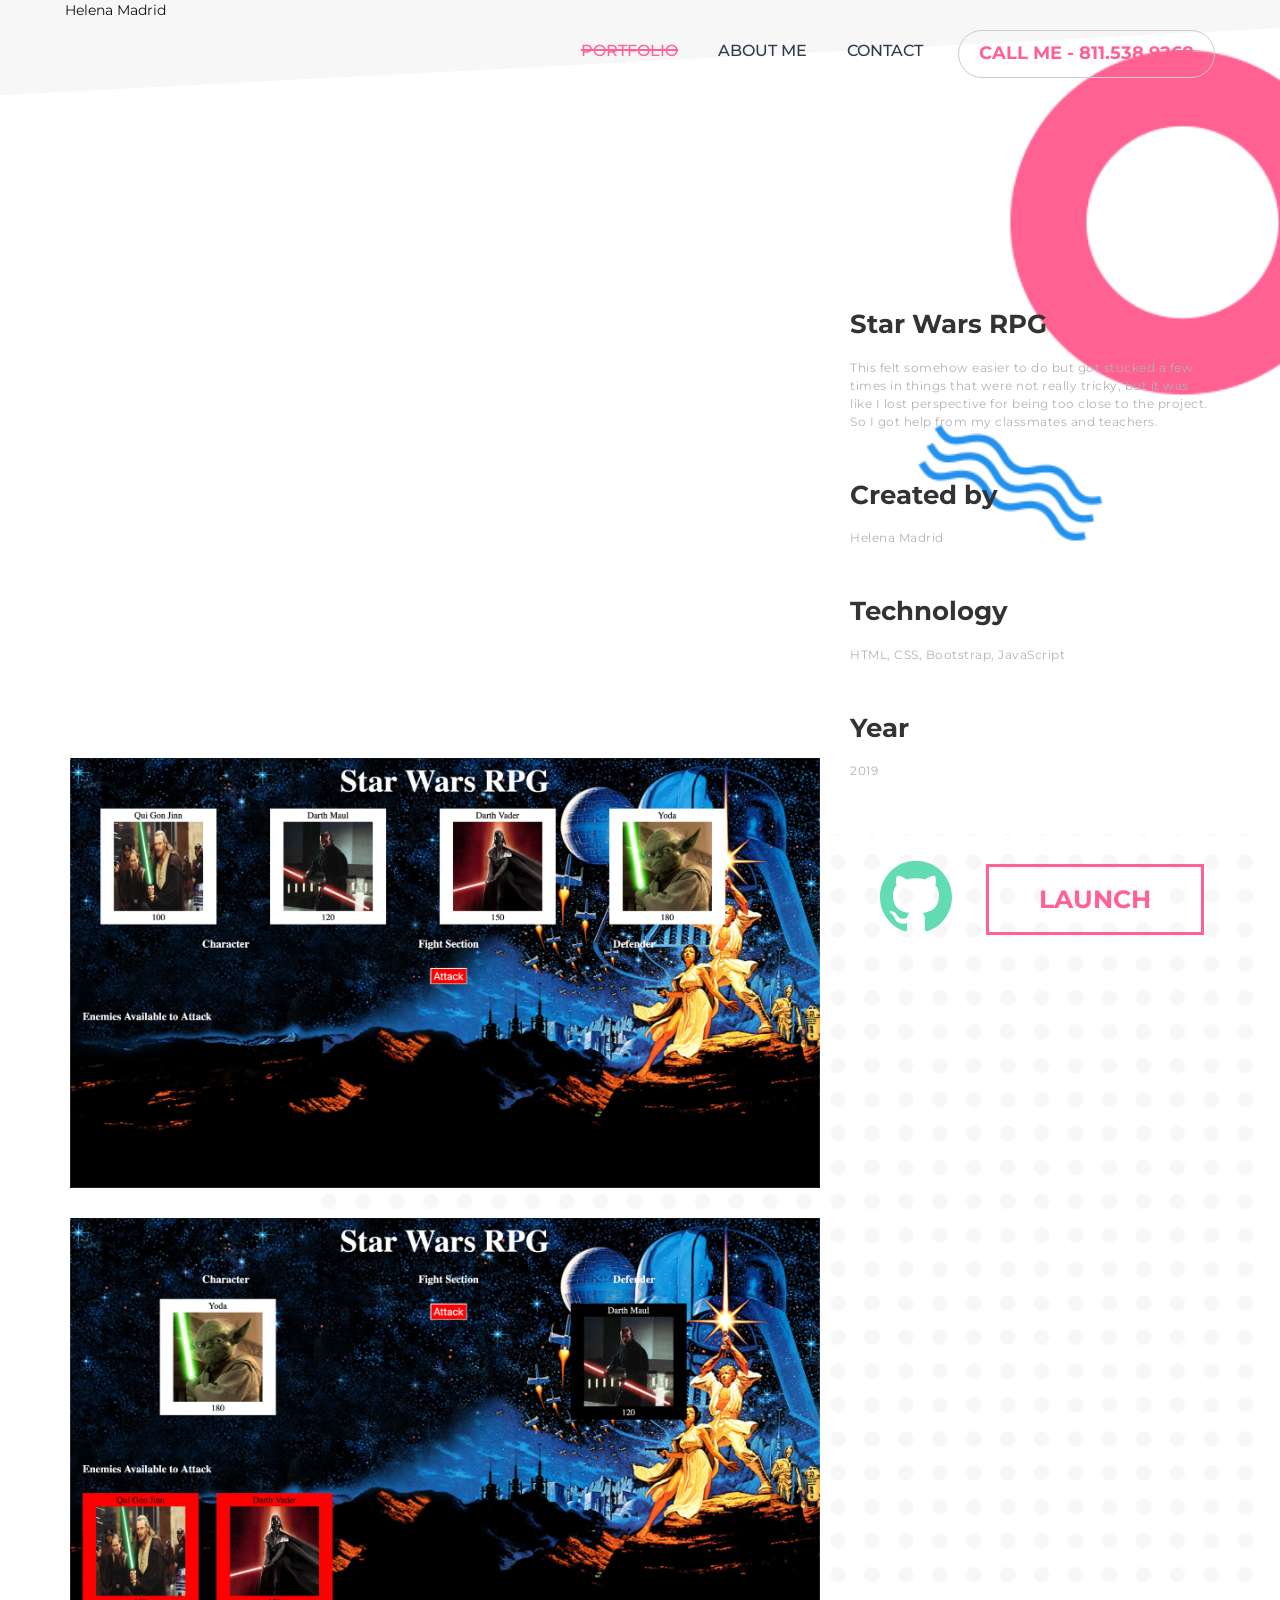
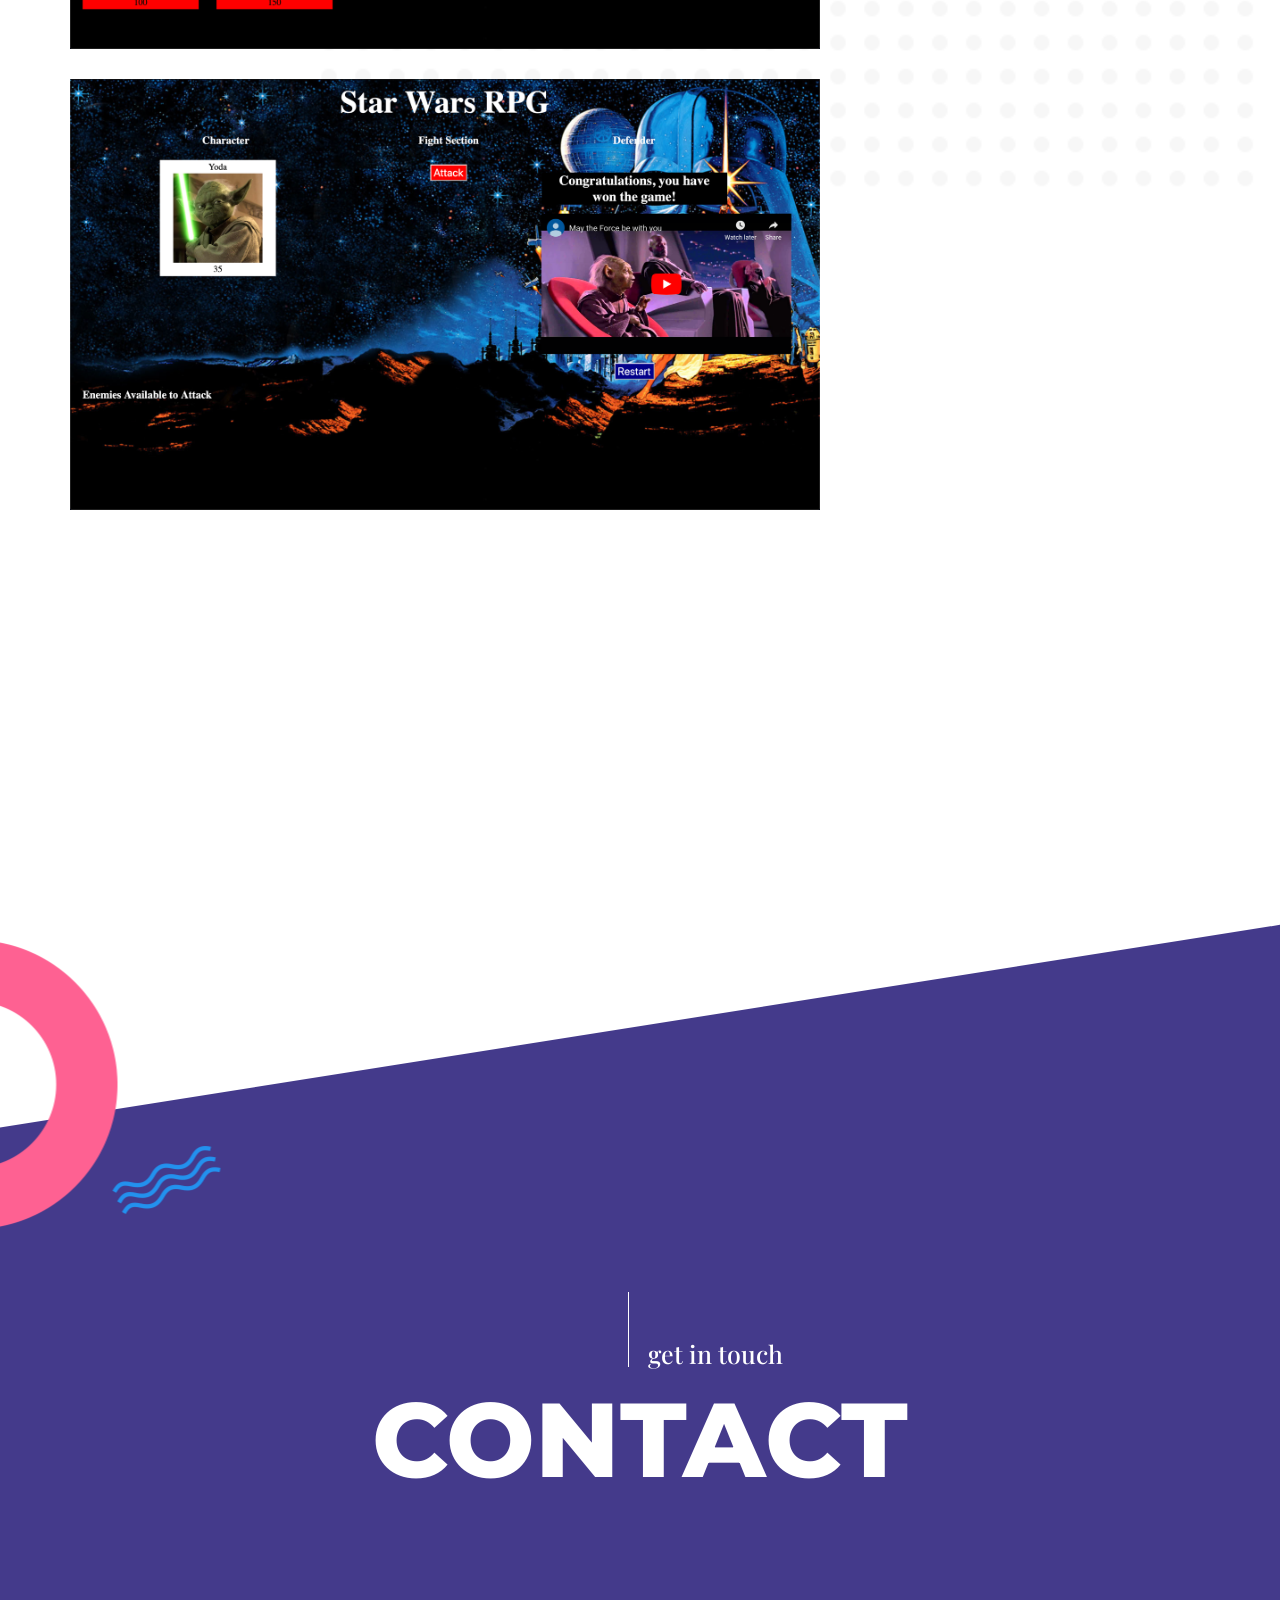
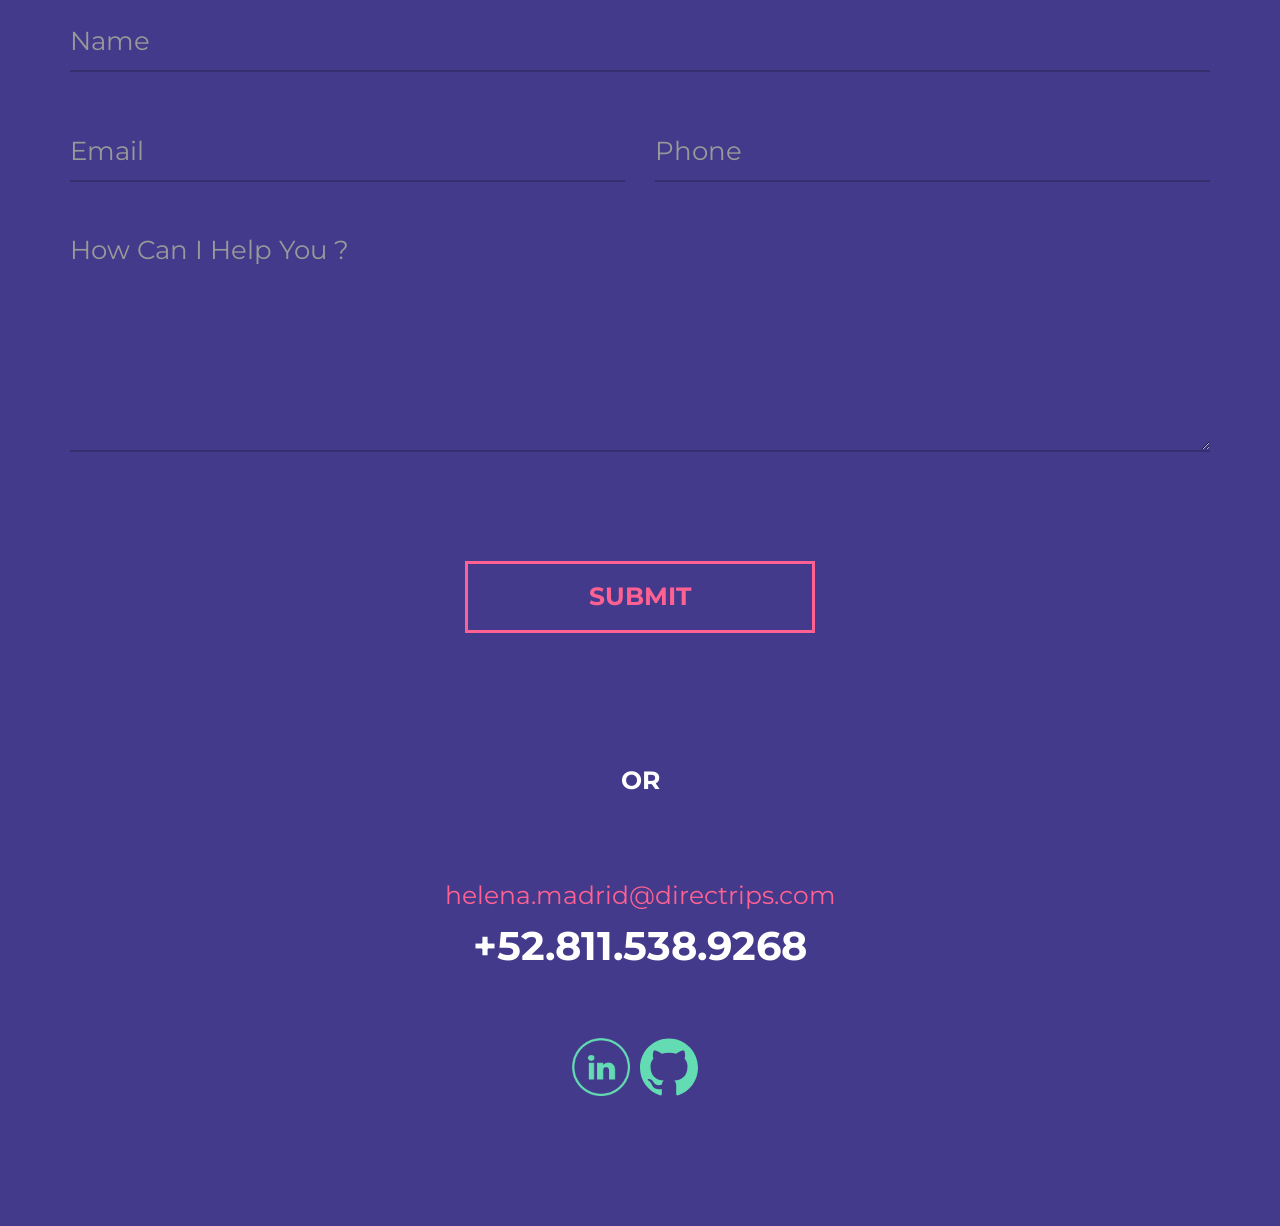
<file: star-wars-rpg.html>
<!doctype html>
<html class="no-js" lang="en">

<head>
  <meta name="viewport" content="width=device-width, initial-scale=1.0" />
  <meta http-equiv="content-type" content="text/html; charset=utf-8" />
  <meta name="author" content="M_Adnan" />
  <!-- Document Title -->
  <title>Star Wars RPG</title>

  <!-- Favicon -->
  <link rel="shortcut icon" href="images/favicon.ico" type="image/x-icon">
  <link rel="icon" href="images/favicon.ico" type="image/x-icon">

  <!-- StyleSheets -->
  <link rel="stylesheet" href="css/ionicons.min.css">
  <link rel="stylesheet" href="css/bootstrap/bootstrap.min.css">
  <link rel="stylesheet" href="css/font-awesome.min.css">
  <link rel="stylesheet" href="css/main.css">
  <link rel="stylesheet" href="css/style.css">
  <link rel="stylesheet" href="css/responsive.css">

  <!-- Fonts Online -->
  <link
    href="https://fonts.googleapis.com/css?family=Montserrat:100,200,300,400,500,600,700,800,900|Playfair+Display:400,700,900&subset=cyrillic,latin-ext"
    rel="stylesheet">

  <!-- COLORS -->
  <link rel="stylesheet" id="color" href="css/default.css">

  <!-- JavaScripts -->
  <script src="js/vendors/modernizr.js"></script>
  <!-- HTML5 Shim and Respond.js IE8 support of HTML5 elements and media queries -->
  <!-- WARNING: Respond.js doesn't work if you view the page via file:// -->
  <!--[if lt IE 9]>
    <script src="https://oss.maxcdn.com/html5shiv/3.7.2/html5shiv.min.js"></script>
    <script src="https://oss.maxcdn.com/respond/1.4.2/respond.min.js"></script>
    <![endif]-->
</head>

<body>

  <!-- LOADER -->
  <div id="loader">
    <div class="position-center-center">
      <div class="ldr"></div>
    </div>
  </div>



  <!-- Page Wrapper -->
  <div id="wrap">

    <!-- Header -->
    <header class="header-3d">
      <div class="sticky">
        <div class="container-fluid">
          <!--<div class="logo"> <a href="index.html"><img src="images/logo.png" alt=""></a> </div>-->
          <div><a href="index.html">Helena Madrid</a></div>

          <!-- Nav -->
          <nav class="navbar ownmenu">
            <div class="navbar-header">
              <button type="button" class="navbar-toggle collapsed" data-toggle="collapse" data-target="#nav-open-btn"
                aria-expanded="false"> <span><i class="fa fa-navicon"></i></span> </button>
            </div>

            <!-- NAV -->
            <div class="collapse navbar-collapse" id="nav-open-btn">
              <ul class="nav">
                <li class="dropdown active"> <a href="index.html" class="dropdown-toggle"
                    data-toggle="dropdown">PORTFOLIO</a>
                  <ul class="dropdown-menu">
                    <li> <a href="index.html">Portfolio</a> </li>
                    <li> <a href="rock-my-world.html">Rock My World</a> </li>
                    <li> <a href="giftastic.html">GifTastic</a> </li>
                    <li class="active"> <a href="star-wars-rpg.html">Star Wars RPG</a> </li>
                    <li> <a href="trivia-game.html">Trivia Game</a> </li>
                    <li><a href="liri-node-app.html">LIRI Node App</a></li>
                    <li> <a href="burger.html">Eat My Burger</a></li>
                    <li> <a href="resumemaker.html">Resume Maker</a></li>
                    <!-- <li> <a href="portfolio_detail_02.html">portfolio detail 02 </a> </li>
                    <li> <a href="portfolio_detail_03.html">portfolio detail 03 </a> </li> -->
                  </ul>
                </li>
                <li> <a href="about.html">ABOUT ME</a> </li>
                <!-- <li> <a href="services-1.html">SERVICES</a> </li> -->
                <!--<li> <a href="blog.html">BLOG</a> </li>-->
                <li> <a href="contact.html"> CONTACT</a> </li>
              </ul>
            </div>

            <!-- Nav Right -->
            <div class="nav-right">
              <!-- Call Numbr -->
              <div class="call-num"> call me - 811.538.9268 </div>
            </div>
          </nav>
        </div>
      </div>
    </header>
    <!-- End Header -->

    <!--======= HOME AGENCY =========-->
    <!-- <div class="sub-bnr">
      <div class="position-center-center">
        <div class="container">
          <div class="ag-text">
            <h1>Love this vase could be kind of fun for kids</h1>
            <p>Lorem ipsdolor sit amet, consectetur adipisc elit. Donec quis erat sed elit <br>
              sceis Lorem ipsum dolor sit amet, </p>
          </div>
        </div>
      </div>
    </div> -->

    <!-- Content -->
    <div id="content" class="inner-pages">

      <!-- Portfolio -->
      <section class="portfolio-details padding-top-bot-300">

        <!-- Diagonal Top -->
        <div class="cir-tri-bg"></div>
        <div class="container">
          <div class="row">

            <!-- Project Images -->
            <div class="col-md-8">
              <ul class="row project-img">

                <!-- Images -->
                <li class="col-sm-12">
                  <article>
                    <div style="width:100%;height:0;padding-bottom:57%;position:relative;"><iframe
                        src="https://giphy.com/embed/3kHyZDnKFw2RxmUYTW" width="100%" height="100%"
                        style="position:absolute" frameBorder="0" class="giphy-embed"></iframe></div>
                  </article>
                </li>

                <!-- Images -->
                <li class="col-sm-12">
                  <article> <img class="img-responsive" src="images/Star Wars RPG/Start.png" alt="">
                    <div class="overlap">
                      <div class="position-center-center"> <a href="images/Star Wars RPG/Start.png" data-lighter><i
                            class="icon-eye"></i> </a> </div>
                    </div>
                  </article>
                </li>

                <!-- Images -->
                <li class="col-sm-12">
                  <article> <img class="img-responsive" src="images/Star Wars RPG/Fight.png" alt="">
                    <div class="overlap">
                      <div class="position-center-center"> <a href="images/Star Wars RPG/Fight.png" data-lighter><i
                            class="icon-eye"></i> </a> </div>
                    </div>
                  </article>
                </li>

                <!-- Images -->
                <li class="col-sm-12">
                  <article> <img class="img-responsive" src="images/Star Wars RPG/Won.png" alt="">
                    <div class="overlap">
                      <div class="position-center-center"> <a href="images/Star Wars RPG/Won.png" data-lighter><i
                            class="icon-eye"></i> </a> </div>
                    </div>
                  </article>
                </li>
              </ul>
            </div>

            <!-- Project Info -->
            <div class="col-md-4">
              <div class="project-info">
                <h5>Star Wars RPG</h5>
                <p>This felt somehow easier to do but got stucked a few times in things that were not really tricky, but it was like I lost perspective for being too close to the project. So I got help from my classmates and teachers. </p>
                <h5>Created by</h5>
                <p>Helena Madrid</p>
                <h5>Technology</h5>
                <p>HTML, CSS, Bootstrap, JavaScript</p>
                <h5>Year</h5>
                <p>2019</p>
                <a href="https://github.com/HelenaMadrid/unit-4-game" target="_blank"><img src="images/github.svg"
                    style="width:20%; height:auto; margin: 30px; margin-bottom: 45px;" class="image-responsive"></a>
                <a href="https://helenamadrid.github.io/unit-4-game/" class="btn-large" target="_blank">LAUNCH</a>
              </div>
            </div>
          </div>
        </div>
      </section>
    </div>
    <!-- End Content -->

    <!-- Footer -->
    <footer class="footer">

      <!-- TOP bg Style -->
      <div class="cir-tri-bg"></div>
      <div class="container">

        <!-- Heading Block -->
        <div class="heading-block white">
          <h6>get in touch </h6>
          <span class="huge-tittle">contact</span>
        </div>
        <div class="contact">

          <!-- Success Msg -->
          <div id="contact_message" class="success-msg"> <i class="fa fa-paper-plane-o"></i>Thank You. Your Message has
            been Submitted</div>

          <!-- FORM -->
          <form role="form" id="contact_form" class="contact-form" method="post" onSubmit="return false">
            <ul class="row">
              <li class="col-sm-12">
                <label>
                  <input type="text" class="form-control" name="name" id="name" placeholder="Name">
                </label>
              </li>
              <li class="col-sm-6">
                <label>
                  <input type="text" class="form-control" name="email" id="email" placeholder="Email">
                </label>
              </li>
              <li class="col-sm-6">
                <label>
                  <input type="text" class="form-control" name="company" id="company" placeholder="Phone">
                </label>
              </li>
              <li class="col-sm-12">
                <label>
                  <textarea class="form-control" name="message" id="message" rows="5"
                    placeholder="How Can I Help You ?"></textarea>
                </label>
              </li>
              <li class="col-sm-12">
                <button type="submit" value="submit" id="btn_submit" onClick="proceed();">SUBMIT</button>
              </li>
            </ul>
          </form>
        </div>

        <!-- OR -->
        <div class="or"> OR </div>

        <!-- Rights -->
        <div class="rights col-md-9 center-auto"> <a href="#." class="mail-to">helena.madrid@directrips.com</a>
          <h3>+52.811.538.9268</h3>
          <a href="https://www.linkedin.com/in/helenamadrid/" target="_blank"><img src="images/linkedIn.png"
              style="width:7%; height:auto;"></a><a href="https://github.com/HelenaMadrid" target="_blank"><img
              src="images/github.svg" style="width:7%; height:auto; margin:10px;"></a>
        </div>
      </div>
    </footer>
    <!-- End Footer -->

    <!-- GO TO TOP  -->
    <a href="#" class="cd-top"><i class="fa fa-angle-up"></i></a>
    <!-- GO TO TOP End -->
  </div>
  <!-- End Page Wrapper -->
  <!--Style Switcher===========================================-->
  <div class="color-switcher" id="choose_color"> <a href="#." class="picker_close"><i class="ion-gear-a"></i></a>
    <div class="theme-colours">
      <p class="font-crimson font-italic">Choose Colour style</p>
      <ul>
        <li><a href="#." class="blue" id="blue"></a></li>
        <li><a href="#." class="green" id="green"></a></li>
        <li><a href="#." class="red" id="red"></a></li>
        <li><a href="#." class="yellow" id="yellow"></a></li>
        <li><a href="#." class="brown" id="brown"></a></li>
        <li><a href="#." class="cyan" id="cyan"></a></li>
        <li><a href="#." class="purple" id="purple"></a></li>
        <li><a href="#." class="sky-blue" id="sky-blue"></a></li>
        <li><a href="#." class="gray" id="gray"></a></li>
        <li><a href="#." class="peter-river" id="peter-river"></a></li>
        <li><a href="#." class="nephritis" id="nephritis"></a></li>
        <li><a href="#." class="amethyst" id="amethyst"></a></li>
        <li><a href="#." class="wet-asphalt" id="wet-asphalt"></a></li>
        <li><a href="#." class="night-shade" id="night-shade"></a></li>
        <li><a href="#." class="sun-flowers" id="sun-flowers"></a></li>
        <li><a href="#." class="orange" id="orange"></a></li>
        <li><a href="#." class="carrot" id="carrot"></a></li>
        <li><a href="#." class="alizarin" id="alizarin"></a></li>
        <li><a href="#." class="sliver" id="sliver"></a></li>
        <li><a href="#." class="green-sea" id="green-sea"></a></li>
      </ul>
      <div class="layouts no-padding">
        <p class="font-italic margin-top-20">Layout Mode</p>
        <a href="#." id="boxed">BOX LAYOUT</a> <a href="#." id="wide">WIDE LAYOUT</a>
      </div>
      <div class="layouts no-padding">
        <p class=" font-italic margin-top-20">Dark/Light Version</p>
        <a href="#." id="dark-night">DARK VERSION</a> <a href="#." id="light-day">LIGHT VERSION</a>
      </div>
    </div>
  </div>

  <!-- JavaScripts -->
  <script src="js/vendors/jquery/jquery.min.js"></script>
  <script src="js/vendors/wow.min.js"></script>
  <script src="js/vendors/bootstrap.min.js"></script>
  <script src="js/vendors/jquery.cubeportfolio.min.js"></script>
  <script src="js/vendors/own-menu.js"></script>
  <script src="js/vendors/jquery.sticky.js"></script>
  <script src="js/vendors/owl.carousel.min.js"></script>
  <script src="js/vendors/color-switcher.js"></script>

  <!-- SLIDER REVOLUTION 4.x SCRIPTS  -->
  <script type="text/javascript" src="rs-plugin/js/jquery.tp.t.min.js"></script>
  <script type="text/javascript" src="rs-plugin/js/jquery.tp.min.js"></script>
  <script src="js/main.js"></script>
</body>

</html>
</file>
<file: css/main.css>
/*=======================================================
			Page Loader
========================================================*/
/*=======================================================
			Page Loader
========================================================*/
#loader {
	position: fixed;
	top: 0;
	left: 0;
	height: 100%;
	width: 100%;
	background: #443a8b;
	z-index: 100000000;
	opacity: 1;
	overflow:hidden;
	text-align: center;
}
#loader {
	background-color: #443a8b;
}
.home-slider #loader{
	z-index: 9999;
	background:#fff;
}
div.ldr {
	width: 8vmax;
	height: 8vmax;
	border-right: 4px solid #fff;
	border-radius: 100%;
	-webkit-animation: spinRight 800ms linear infinite;
	animation: spinRight 800ms linear infinite;
}
div.ldr:before, div.ldr:after {
	content: '';
	width: 6vmax;
	height: 6vmax;
	display: block;
	position: absolute;
	top: calc(50% - 3vmax);
	left: calc(50% - 3vmax);
	border-left: 3px solid #fff;
	border-radius: 100%;
	-webkit-animation: spinLeft 800ms linear infinite;
	animation: spinLeft 800ms linear infinite;
}
div.ldr:after {
	width: 4vmax;
	height: 4vmax;
	top: calc(50% - 2vmax);
	left: calc(50% - 2vmax);
	border: 0;
	border-right: 2px solid #fff;
	-webkit-animation: none;
	animation: none;
}
 @-webkit-keyframes spinLeft {
 from {
 -webkit-transform: rotate(0deg);
 transform: rotate(0deg);
}
to {
	-webkit-transform: rotate(720deg);
	transform: rotate(720deg);
}
}
 @keyframes spinLeft {
 from {
 -webkit-transform: rotate(0deg);
 transform: rotate(0deg);
}
to {
	-webkit-transform: rotate(720deg);
	transform: rotate(720deg);
}
}
@-webkit-keyframes spinRight {
 from {
 -webkit-transform: rotate(360deg);
 transform: rotate(360deg);
}
to {
	-webkit-transform: rotate(0deg);
	transform: rotate(0deg);
}
}
@keyframes spinRight {
 from {
 -webkit-transform: rotate(360deg);
 transform: rotate(360deg);
}
to {
	-webkit-transform: rotate(0deg);
	transform: rotate(0deg);
}
}
.hom-slie {
	position: absolute !important;
}
.ownmenu {
	padding: 0;
	margin: 0;
	list-style: none;
}
.ownmenu li {
	display: inline-block;
	float: left;
}
.ownmenu a {
	-o-transition: all .3s linear;
	-webkit-transition: all .3s linear;
	-moz-transition: all .3s linear;
	transition: all .3s linear;
	outline: none;
	z-index: 10;
}
.ownmenu li {
}
.ownmenu .nav ul.dropdown, .ownmenu .nav ul.dropdown li ul.dropdown {
	list-style: none;
	margin: 0;
	padding: 0;
	display: none;
	position: absolute;
	z-index: 99;
	padding-left: 0px;
	width: 250px;
	background: none;
	padding: 20px 35px;
}
.ownmenu .nav ul.dropdown li ul.dropdown {
	left: 100%;
	top: inherit;
	background: #272727;
}
header .ownmenu .nav ul.dropdown-menu .indicator {
	display: block;
	left: 0px;
	margin-left: 0px;
}
.ownmenu ul.dropdown-menu li {
	clear: both;
	width: 100%;
	text-align: left;
}
.ownmenu .nav ul.dropdown-menu li a {
	width: 100%;
	padding: 12px 24px 12px;
	display: inline-block;
	float: left;
	clear: both;
	text-decoration: none;
	color: #999;
	box-sizing: border-box;
	-moz-box-sizing: border-box;
	-webkit-box-sizing: border-box;
}
.ownmenu .nav ul.dropdown-menu li:hover > a {
}
.ownmenu ul.dropdown-menu li ul.dropdown.left {
	left: auto;
	right: 100%;
}
.ownmenu .indicator {
	position: relative;
	right: 5px;
	font-size: 14px;
	float: right;
	display: none;
}
.ownmenu ul li .indicator {
	font-size: 12px;
	top: 1px;
	left: 10px;
}
.ownmenu > li > .megamenu {
	top: 54px;
}
.ownmenu > li > .megamenu {
	position: absolute;
	display: none;
	background: #fff;
	width: 25%;
	font-size: 12px;
	color: #999;
	z-index: 99;
	padding: 0 0px;
	-webkit-box-sizing: border-box;
	-moz-box-sizing: border-box;
	box-sizing: border-box;
}
.ownmenu li > .megamenu ul {
	margin: 0px;
	float: left;
	padding: 0;
	display: block;
	position: relative;
	width: 100%;
}
.ownmenu li > .megamenu ul li {
	width: 100%;
	padding: 0px;
}
.ownmenu li > .megamenu ul li.title {
	margin: 0 0 8px;
	padding: 0 0 5px;
	font-size: 14px;
	border-bottom: solid 1px #666;
}
.ownmenu li > .megamenu h5 {
	width: 100%;
	margin: 0;
	padding: 0;
}
.ownmenu li > .megamenu a {
	color: #999;
	text-decoration: none;
	font-size: 12px;
	-webkit-transition: color 0.3s linear;
	-moz-transition: color 0.3s linear;
	-o-transition: color 0.3s linear;
	transition: color 0.3s linear;
}
.ownmenu li > .megamenu a:hover {
	color: #dedede;
}
.ownmenu .megamenu img {
	width: 100%;
	-webkit-transition: border 0.3s linear;
	-moz-transition: border 0.3s linear;
	-o-transition: border 0.3s linear;
	transition: border 0.3s linear;
}
.ownmenu > li.fix-sub > .megamenu, .ownmenu > li.fix-sub > .megamenu.half-width, .ownmenu > li.fix-sub > .dropdown {
}
.ownmenu > li > .megamenu.half-width {
	width: 50%;
}
.ownmenu > li > .megamenu.full-width {
	width: 100%;
	left: 0;
	text-align: left;
}
.ownmenu li > .megamenu form {
	width: 100%;
}
.ownmenu li > .megamenu form input[type="text"], .ownmenu li > .megamenu form textarea {
	padding: 5px;
	color: #999;
	background: #444;
	font-size: 14px;
	border: solid 1px transparent;
	outline: none;
	-webkit-box-sizing: border-box;
	-moz-box-sizing: border-box;
	box-sizing: border-box;
	-webkit-transition: border 0.3s linear;
	-moz-transition: border 0.3s linear;
	-o-transition: border 0.3s linear;
	transition: border 0.3s linear;
}
.ownmenu li > .megamenu form input[type="text"]:focus, .ownmenu li > .megamenu form textarea:focus {
	border-color: #e0e0e0;
}
.ownmenu li > .megamenu form input[type="text"] {
	width: 100%;
	margin-top: 10px;
}
.ownmenu li > .megamenu form textarea {
	width: 100%;
	margin-top: 10px;
}
.ownmenu li > .megamenu form input[type="submit"] {
	width: 25%;
	float: right;
	height: 30px;
	margin-top: 10px;
	border: none;
	cursor: pointer;
	background: #444;
	color: #777;
	-webkit-transition: background 0.3s linear;
	-moz-transition: background 0.3s linear;
	-o-transition: background 0.3s linear;
	transition: background 0.3s linear;
}
.ownmenu li > .megamenu form input[type="submit"]:hover {
	background: #e0e0e0;
	color: #555;
}
.megamenu .row {
}
.ownmenu > li.right {
	float: right;
}
.ownmenu > li.right > .megamenu, .ownmenu > li.right > .megamenu.half-width, .ownmenu > li.right > .dropdown {
	right: 0;
}
.ownmenu > li.jsright {
	float: right;
}
.ownmenu > li.jsright.last > .megamenu, .ownmenu > li.jsright.last > .megamenu.half-width, .ownmenu > li.jsright.last > .dropdown {
	right: 0;
}
.ownmenu > li > a > i {
	line-height: 23px !important;
	margin-right: 6px;
	font-size: 18px;
	float: left;
}
.ownmenu > li.showhide {
	display: none;
	width: 100%;
	height: 50px;
	cursor: pointer;
	color: #999;
}
.ownmenu > li.showhide span.title {
	margin: 15px 0 0 25px;
	float: left;
}
.ownmenu > li.showhide span.icon {
	margin: 17px 20px;
	float: right;
}
.ownmenu > li.showhide .icon em {
	margin-bottom: 3px;
	display: block;
	width: 20px;
	height: 2px;
	background: #999;
}
@media (max-width:767px) {
.ownmenu > li {
	display: block;
	width: 100%;
	box-sizing: border-box;
	-moz-box-sizing: border-box;
	-webkit-box-sizing: border-box;
}
.ownmenu > li > a {
	padding: 15px 25px;
}
.ownmenu a {
	width: 100%;
	box-sizing: border-box;
	-moz-box-sizing: border-box;
	-webkit-box-sizing: border-box;
}
.ownmenu ul.dropdown, .ownmenu ul.dropdown li ul.dropdown {
	width: 100% !important;
	left: 0;
	position: static !important;
	border: none;
	box-sizing: border-box;
	-moz-box-sizing: border-box;
	-webkit-box-sizing: border-box;
	float: left;
}
.ownmenu ul.dropdown li {
	border: none;
}
.ownmenu ul.dropdown > li > a {
	padding-left: 40px !important;
}
.ownmenu > li > .megamenu {
	width: 100% !important;
	position: static;
	border-top: none;
}
.ownmenu > li > ul.dropdown > li > ul.dropdown > li > a {
	padding-left: 60px !important;
}
.ownmenu > li > ul.dropdown > li > ul.dropdown > li > ul.dropdown > li > a {
	padding-left: 80px !important;
}
}
/* jQuery Lighter
 * Copyright 2015 Kevin Sylvestre
 * 1.3.4
 */
.lighter {
	position: fixed;
	top: 0;
	bottom: 0;
	left: 0;
	right: 0;
	z-index: 400000000;
	opacity: 1;
}
.lighter img {
	display: block;
	width: 100%;
	height: 100%;
}
.lighter-fade .lighter-overlay {
	opacity: 0;
}
.lighter-loading .lighter-spinner {
	opacity: 1;
	-webkit-transform: scale(1);
	-moz-transform: scale(1);
	-ms-transform: scale(1);
	-o-transform: scale(1);
	transform: scale(1);
}
.lighter-loading .lighter-container {
	opacity: 0;
	-webkit-transform: scale(0.4);
	-moz-transform: scale(0.4);
	-ms-transform: scale(0.4);
	-o-transform: scale(0.4);
	transform: scale(0.4);
}
.lighter-fetched .lighter-spinner {
	opacity: 0;
	-webkit-transform: scale(0.4);
	-moz-transform: scale(0.4);
	-ms-transform: scale(0.4);
	-o-transform: scale(0.4);
	transform: scale(0.4);
}
.lighter-fetched .lighter-container {
	opacity: 1;
	-webkit-transform: scale(1);
	-moz-transform: scale(1);
	-ms-transform: scale(1);
	-o-transform: scale(1);
	transform: scale(1);
}
.lighter-fade .lighter-container {
	opacity: 0;
	-webkit-transform: scale(0.4);
	-moz-transform: scale(0.4);
	-ms-transform: scale(0.4);
	-o-transform: scale(0.4);
	transform: scale(0.4);
}
.lighter-fade .lighter-spinner {
	opacity: 0;
	-webkit-transform: scale(0.4);
	-moz-transform: scale(0.4);
	-ms-transform: scale(0.4);
	-o-transform: scale(0.4);
	transform: scale(0.4);
}
.lighter-overlay {
	-webkit-transition: all 0.4s ease-in-out;
	-moz-transition: all 0.4s ease-in-out;
	transition: all 0.4s ease-in-out;
	-webkit-transition-property: opacity, -webkit-transform;
	-moz-transition-property: opacity, -moz-transform;
	transition-property: opacity, transform;
	background: rgba(255, 255, 255, 0.8);
	height: 100%;
	width: 100%;
}
.lighter-container {
	-webkit-transition: all 0.4s ease-in-out;
	-moz-transition: all 0.4s ease-in-out;
	transition: all 0.4s ease-in-out;
	-webkit-transition-property: opacity, -webkit-transform;
	-moz-transition-property: opacity, -moz-transform;
	transition-property: opacity, transform;
	background: #FFF;
	position: absolute;
	z-index: 4000;
	top: 50%;
	left: 50%;
	right: 50%;
	bottom: 50%;
	box-shadow: 0px 2px 8px rgba(0, 0, 0, 0.4);
}
.lighter-close {
	top: 0;
	right: 0;
	width: 32px;
	height: 32px;
	text-align: center;
	margin: -15px;
	line-height: 32px;
	font-size: 16pt;
	font-family: Helvetica, Arial, serif;
}
.lighter-next, .lighter-prev {
	display: none;
	top: 50%;
	width: 40px;
	height: 40px;
	margin: -20px 0;
	line-height: 34px;
	font-size: 32pt;
	font-family: Times, serif;
}
.lighter-next {
	right: 40px;
}
.lighter-prev {
	left: 40px;
}
.lighter-next, .lighter-prev, .lighter-close {
	cursor: pointer;
	position: absolute;
	z-index: 8000;
	text-align: center;
	border-radius: 50%;
	color: rgba(0,0,0, 1);
	background: rgba(255, 255, 255, 1);
	-webkit-user-select: none;
	-moz-user-select: none;
	-ms-user-select: none;
	user-select: none;
	-webkit-transition: all 0.4s ease-in-out;
	-moz-transition: all 0.4s ease-in-out;
	transition: all 0.4s ease-in-out;
	-webkit-transition-property: color, background;
	-moz-transition-property: color, background;
	transition-property: color, background;
}
.lighter-next:hover, .lighter-prev:hover, .lighter-close:hover {
	color: white;
	background: rgba(0, 0, 0, 0.4);
}
.lighter-next:active, .lighter-prev:active, .lighter-close:active {
	color: white;
	background: rgba(0, 0, 0, 0.4);
}
.lighter-spinner {
	-webkit-transition: opacity 0.4s ease-in-out;
	-moz-transition: opacity 0.4s ease-in-out;
	transition: opacity 0.4s ease-in-out;
	position: absolute;
	width: 60px;
	height: 20px;
	margin: -10px -30px;
	z-index: 4000;
	top: 50%;
	left: 50%;
	right: 50%;
	bottom: 50%;
}
.lighter-spinner::after {
	clear: both;
	content: "";
	display: table;
}
.lighter-dot {
	display: block;
	float: left;
	background: rgba(0, 0, 0, 0.2);
	width: 16px;
	height: 16px;
	margin: 2px;
	padding: 0;
	border-radius: 50%;
	-webkit-animation: lighter-bounce 1.6s infinite ease-in-out;
	-moz-animation: lighter-bounce 1.6s infinite ease-in-out;
	animation: lighter-bounce 1.6s infinite ease-in-out;
}
.lighter-dot:nth-child(1) {
	-webkit-animation-delay: -0.4s;
	-moz-animation-delay: -0.4s;
	animation-delay: -0.4s;
}
.lighter-dot:nth-child(2) {
	-webkit-animation-delay: -0.26667s;
	-moz-animation-delay: -0.26667s;
	animation-delay: -0.26667s;
}
.lighter-dot:nth-child(3) {
	-webkit-animation-delay: -0.13333s;
	-moz-animation-delay: -0.13333s;
	animation-delay: -0.13333s;
}
 @-webkit-keyframes lighter-bounce {
 from, to {
 -webkit-transform: scale(0);
}
 20% {
 -webkit-transform: scale(0);
}
 50% {
 -webkit-transform: scale(1);
}
 80% {
 -webkit-transform: scale(0);
}
}
@-moz-keyframes lighter-bounce {
 from, to {
 -moz-transform: scale(0);
}
 20% {
 -moz-transform: scale(0);
}
 50% {
 -moz-transform: scale(1);
}
 80% {
 -moz-transform: scale(0);
}
}
@keyframes lighter-bounce {
 from, to {
 -webkit-transform: scale(0);
 -moz-transform: scale(0);
 -ms-transform: scale(0);
 -o-transform: scale(0);
 transform: scale(0);
}
 20% {
 -webkit-transform: scale(0);
 -moz-transform: scale(0);
 -ms-transform: scale(0);
 -o-transform: scale(0);
 transform: scale(0);
}
 50% {
 -webkit-transform: scale(1);
 -moz-transform: scale(1);
 -ms-transform: scale(1);
 -o-transform: scale(1);
 transform: scale(1);
}
 80% {
 -webkit-transform: scale(0);
 -moz-transform: scale(0);
 -ms-transform: scale(0);
 -o-transform: scale(0);
 transform: scale(0);
}
}
.flex-container a:hover, .flex-slider a:hover, .flex-container a:focus, .flex-slider a:focus {
	outline: none;
}
.slides, .slides > li, .flex-control-nav, .flex-direction-nav {
	margin: 0;
	padding: 0;
	list-style: none;
}
.flex-pauseplay span {
	text-transform: capitalize;
}
.flexslider {
	margin: 0;
	padding: 0;
}
.flexslider .slides > li {
	display: none;
	-webkit-backface-visibility: hidden;
}
.flexslider .slides img {
	width: 100%;
	display: block;
}
.flexslider .slides:after {
	content: "\0020";
	display: block;
	clear: both;
	visibility: hidden;
	line-height: 0;
	height: 0;
}
.no-js .flexslider .slides > li:first-child {
	display: block;
}
.flexslider {
	position: relative;
	zoom: 1;
}
.flexslider .slides {
	zoom: 1;
}
.flexslider .slides img {
	height: auto;
}
.flex-viewport {
	max-height: 2000px;
	-webkit-transition: all 1s ease;
	-moz-transition: all 1s ease;
	-ms-transition: all 1s ease;
	-o-transition: all 1s ease;
	transition: all 1s ease;
}
.loading .flex-viewport {
	max-height: 300px;
}
.carousel li {
	margin-right: 5px;
}
.flex-direction-nav {
*height:0;
}
.flex-direction-nav a {
	text-decoration: none;
	display: block;
	width: 40px;
	height: 40px;
	margin: -20px 0 0;
	position: absolute;
	top: 50%;
	z-index: 10;
	overflow: hidden;
	opacity: 0;
	cursor: pointer;
	color: rgba(0, 0, 0, 0.8);
	text-shadow: 1px 1px 0 rgba(255, 255, 255, 0.3);
	-webkit-transition: all 0.3s ease-in-out;
	-moz-transition: all 0.3s ease-in-out;
	-ms-transition: all 0.3s ease-in-out;
	-o-transition: all 0.3s ease-in-out;
	transition: all 0.3s ease-in-out;
}
.flex-direction-nav a:before {
	font-family: "flexslider-icon";
	font-size: 40px;
	display: inline-block;
	content: '\f001';
	color: rgba(0, 0, 0, 0.8);
	text-shadow: 1px 1px 0 rgba(255, 255, 255, 0.3);
}
.flex-direction-nav a.flex-next:before {
	content: '\f002';
}
.flex-direction-nav .flex-prev {
	left: -50px;
}
.flex-direction-nav .flex-next {
	right: -50px;
	text-align: right;
}
.flexslider:hover .flex-direction-nav .flex-prev {
	opacity: 0.7;
	left: 10px;
}
.flexslider:hover .flex-direction-nav .flex-prev:hover {
	opacity: 1;
}
.flexslider:hover .flex-direction-nav .flex-next {
	opacity: 0.7;
	right: 10px;
}
.flexslider:hover .flex-direction-nav .flex-next:hover {
	opacity: 1;
}
.flex-direction-nav .flex-disabled {
	opacity: 0!important;
	filter: alpha(opacity=0);
	cursor: default;
}
.flex-pauseplay a {
	display: block;
	width: 20px;
	height: 20px;
	position: absolute;
	bottom: 5px;
	left: 10px;
	opacity: 0.8;
	z-index: 10;
	overflow: hidden;
	cursor: pointer;
	color: #000;
}
.flex-pauseplay a:before {
	font-family: "flexslider-icon";
	font-size: 20px;
	display: inline-block;
	content: '\f004';
}
.flex-pauseplay a:hover {
	opacity: 1;
}
.flex-pauseplay a.flex-play:before {
	content: '\f003';
}
.flex-control-nav {
	width: 100%;
	position: absolute;
	bottom: -40px;
	text-align: center;
}
.flex-control-nav li {
	margin: 0 6px;
	display: inline-block;
	zoom: 1;
*display:inline;
}
.flex-control-paging li a {
	width: 11px;
	height: 11px;
	display: block;
	background: #666;
	background: rgba(0, 0, 0, 0.5);
	cursor: pointer;
	text-indent: -9999px;
	-webkit-box-shadow: inset 0 0 3px rgba(0, 0, 0, 0.3);
	-moz-box-shadow: inset 0 0 3px rgba(0, 0, 0, 0.3);
	-o-box-shadow: inset 0 0 3px rgba(0, 0, 0, 0.3);
	box-shadow: inset 0 0 3px rgba(0, 0, 0, 0.3);
	-webkit-border-radius: 20px;
	-moz-border-radius: 20px;
	border-radius: 20px;
}
.flex-control-paging li a:hover {
	background: #333;
	background: rgba(0, 0, 0, 0.7);
}
.flex-control-paging li a.flex-active {
	background: #000;
	background: rgba(0, 0, 0, 0.9);
	cursor: default;
}
.flex-control-thumbs {
	margin: 5px 0 0;
	position: static;
	overflow: hidden;
}
.flex-control-thumbs li {
	width: 33.3333%;
	float: left;
	padding: 10px;
	margin: 0;
}
.flex-control-thumbs img {
	width: 100%;
	height: auto;
	display: block;
	opacity: .7;
	cursor: pointer;
	-webkit-transition: all 1s ease;
	-moz-transition: all 1s ease;
	-ms-transition: all 1s ease;
	-o-transition: all 1s ease;
	transition: all 1s ease;
}
.flex-control-thumbs img:hover {
	opacity: 1;
}
.flex-control-thumbs .flex-active {
	opacity: 1;
	cursor: default;
}
.checkbox {
}
.checkbox label {
	display: inline-block;
	vertical-align: middle;
	position: relative;
	padding-left: 25px;
	line-height: 19px;
}
.checkbox label::before {
	content: "";
	display: inline-block;
	position: absolute;
	width: 17px;
	height: 17px;
	left: 0;
	margin-left: -20px;
	border: 1px solid #272727;
	border-radius: 0px;
	background-color: #fff;
	-webkit-transition: border 0.15s ease-in-out, color 0.15s ease-in-out;
	-o-transition: border 0.15s ease-in-out, color 0.15s ease-in-out;
	transition: border 0.15s ease-in-out, color 0.15s ease-in-out;
}
.checkbox label::after {
	display: inline-block;
	position: absolute;
	width: 16px;
	height: 16px;
	left: 0;
	top: 0;
	margin-left: 0px;
	padding-left: 3px;
	padding-top: 1px;
	font-size: 11px;
	color: #555555;
	line-height: 15px;
}
.checkbox input[type="checkbox"], .checkbox input[type="radio"] {
	opacity: 0;
	z-index: 1;
}
.checkbox input[type="checkbox"]:focus + label::before, .checkbox input[type="radio"]:focus + label::before {
	outline: thin dotted;
	outline: 5px auto -webkit-focus-ring-color;
	outline-offset: -2px;
}
.checkbox input[type="checkbox"]:checked + label::after, .checkbox input[type="radio"]:checked + label::after {
	font-family: "FontAwesome";
	content: "\f00c";
}
.checkbox input[type="checkbox"]:disabled + label, .checkbox input[type="radio"]:disabled + label {
	opacity: 0.65;
}
.checkbox input[type="checkbox"]:disabled + label::before, .checkbox input[type="radio"]:disabled + label::before {
	background-color: #eeeeee;
	cursor: not-allowed;
}
.checkbox.checkbox-circle label::before {
	border-radius: 50%;
}
.checkbox.checkbox-inline {
	margin-top: 0;
}
.checkbox-primary input[type="checkbox"]:checked + label::before, .checkbox-primary input[type="radio"]:checked + label::before {
	background-color: #337ab7;
	border-color: #337ab7;
}
.checkbox-primary input[type="checkbox"]:checked + label::after, .checkbox-primary input[type="radio"]:checked + label::after {
	color: #fff;
}
.checkbox-danger input[type="checkbox"]:checked + label::before, .checkbox-danger input[type="radio"]:checked + label::before {
	background-color: #d9534f;
	border-color: #d9534f;
}
.checkbox-danger input[type="checkbox"]:checked + label::after, .checkbox-danger input[type="radio"]:checked + label::after {
	color: #fff;
}
.checkbox-info input[type="checkbox"]:checked + label::before, .checkbox-info input[type="radio"]:checked + label::before {
	background-color: #5bc0de;
	border-color: #5bc0de;
}
.checkbox-info input[type="checkbox"]:checked + label::after, .checkbox-info input[type="radio"]:checked + label::after {
	color: #fff;
}
.checkbox-warning input[type="checkbox"]:checked + label::before, .checkbox-warning input[type="radio"]:checked + label::before {
	background-color: #f0ad4e;
	border-color: #f0ad4e;
}
.checkbox-warning input[type="checkbox"]:checked + label::after, .checkbox-warning input[type="radio"]:checked + label::after {
	color: #fff;
}
.checkbox-success input[type="checkbox"]:checked + label::before, .checkbox-success input[type="radio"]:checked + label::before {
	background-color: #5cb85c;
	border-color: #5cb85c;
}
.checkbox-success input[type="checkbox"]:checked + label::after, .checkbox-success input[type="radio"]:checked + label::after {
	color: #fff;
}
.radio {
	padding-left: 20px;
}
.radio label {
	display: inline-block;
	vertical-align: middle;
	position: relative;
	padding-left: 5px;
}
.radio label::before {
	content: "";
	display: inline-block;
	position: absolute;
	width: 17px;
	height: 17px;
	left: 0;
	margin-left: -20px;
	border: 1px solid #cccccc;
	border-radius: 50%;
	background-color: #fff;
	-webkit-transition: border 0.15s ease-in-out;
	-o-transition: border 0.15s ease-in-out;
	transition: border 0.15s ease-in-out;
}
.radio label::after {
	display: inline-block;
	position: absolute;
	content: " ";
	width: 11px;
	height: 11px;
	left: 3px;
	top: 3px;
	margin-left: -20px;
	border-radius: 50%;
	background-color: #555555;
	-webkit-transform: scale(0, 0);
	-ms-transform: scale(0, 0);
	-o-transform: scale(0, 0);
	transform: scale(0, 0);
	-webkit-transition: -webkit-transform 0.1s cubic-bezier(0.8, -0.33, 0.2, 1.33);
	-moz-transition: -moz-transform 0.1s cubic-bezier(0.8, -0.33, 0.2, 1.33);
	-o-transition: -o-transform 0.1s cubic-bezier(0.8, -0.33, 0.2, 1.33);
	transition: transform 0.1s cubic-bezier(0.8, -0.33, 0.2, 1.33);
}
.radio input[type="radio"] {
	opacity: 0;
	z-index: 1;
}
.radio input[type="radio"]:focus + label::before {
	outline: thin dotted;
	outline: 5px auto -webkit-focus-ring-color;
	outline-offset: -2px;
}
.radio input[type="radio"]:checked + label::after {
	-webkit-transform: scale(1, 1);
	-ms-transform: scale(1, 1);
	-o-transform: scale(1, 1);
	transform: scale(1, 1);
}
.radio input[type="radio"]:disabled + label {
	opacity: 0.65;
}
.radio input[type="radio"]:disabled + label::before {
	cursor: not-allowed;
}
.radio.radio-inline {
	margin-top: 0;
}
.radio-primary input[type="radio"] + label::after {
	background-color: #337ab7;
}
.radio-primary input[type="radio"]:checked + label::before {
	border-color: #337ab7;
}
.radio-primary input[type="radio"]:checked + label::after {
	background-color: #337ab7;
}
.radio-danger input[type="radio"] + label::after {
	background-color: #d9534f;
}
.radio-danger input[type="radio"]:checked + label::before {
	border-color: #d9534f;
}
.radio-danger input[type="radio"]:checked + label::after {
	background-color: #d9534f;
}
.radio-info input[type="radio"] + label::after {
	background-color: #5bc0de;
}
.radio-info input[type="radio"]:checked + label::before {
	border-color: #5bc0de;
}
.radio-info input[type="radio"]:checked + label::after {
	background-color: #5bc0de;
}
.radio-warning input[type="radio"] + label::after {
	background-color: #f0ad4e;
}
.radio-warning input[type="radio"]:checked + label::before {
	border-color: #f0ad4e;
}
.radio-warning input[type="radio"]:checked + label::after {
	background-color: #f0ad4e;
}
.radio-success input[type="radio"] + label::after {
	background-color: #5cb85c;
}
.radio-success input[type="radio"]:checked + label::before {
	border-color: #5cb85c;
}
.radio-success input[type="radio"]:checked + label::after {
	background-color: #5cb85c;
}
input[type="checkbox"].styled:checked + label:after, input[type="radio"].styled:checked + label:after {
	font-family: 'FontAwesome';
	content: "\f00c";
}
input[type="checkbox"] .styled:checked + label::before, input[type="radio"] .styled:checked + label::before {
	color: #fff;
}
input[type="checkbox"] .styled:checked + label::after, input[type="radio"] .styled:checked + label::after {
	color: #fff;
}
.bx-wrapper {
	position: relative;
	margin: 0 auto 0px;
	padding: 0;
*zoom:1;
}
.bx-wrapper img {
	max-width: 100%;
	display: block;
}
.bx-wrapper .bx-viewport {
	left: -5px;
	-webkit-transform: translatez(0);
	-moz-transform: translatez(0);
	-ms-transform: translatez(0);
	-o-transform: translatez(0);
	transform: translatez(0);
}
.bx-wrapper .bx-pager, .bx-wrapper .bx-controls-auto {
	position: absolute;
	bottom: 0px;
	width: 100%;
}
.bx-wrapper .bx-loading {
}
.bx-wrapper .bx-pager {
	text-align: center;
	font-size: .85em;
	font-family: Arial;
	font-weight: bold;
	color: #666;
	padding-top: 20px;
}
.bx-wrapper .bx-pager .bx-pager-item, .bx-wrapper .bx-controls-auto .bx-controls-auto-item {
	display: inline-block;
*zoom:1;
*display:inline;
}
.bx-wrapper .bx-pager.bx-default-pager a {
	background: #d8d8d8;
	text-indent: -9999px;
	display: block;
	width: 12px;
	height: 12px;
	margin: 0 5px;
	outline: 0;
	-moz-border-radius: 5px;
	-webkit-border-radius: 5px;
	border-radius: 5px;
}
.bx-wrapper .bx-pager.bx-default-pager a:hover, .bx-wrapper .bx-pager.bx-default-pager a.active {
	background: #eeb013;
}
.bx-wrapper .bx-prev {
}
.bx-wrapper .bx-prev:before {
	height: 35px;
	width: 35px;
	background: #fff;
	color: #181818;
	content: "\f105";
	font-family: 'FontAwesome';
	position: relative;
}
.bx-wrapper .bx-next {
}
.bx-wrapper .bx-prev:hover {
	background-position: 0 0;
}
.bx-wrapper .bx-next:hover {
	background-position: -43px 0;
}
.bx-wrapper .bx-controls-direction a {
	position: absolute;
	top: 50%;
	margin-top: -16px;
	outline: 0;
	width: 35px;
	height: 35px;
	background: #fff;
	text-indent: -9999px;
	z-index: 9999;
}
.bx-wrapper .bx-controls-direction a.disabled {
	display: none;
}
.bx-wrapper .bx-controls-auto {
	text-align: center;
}
.bx-wrapper .bx-controls-auto .bx-start {
	display: block;
	text-indent: -9999px;
	width: 10px;
	height: 11px;
	outline: 0;
	margin: 0 3px;
}
.bx-wrapper .bx-controls-auto .bx-start:hover, .bx-wrapper .bx-controls-auto .bx-start.active {
	background-position: -86px 0;
}
.bx-wrapper .bx-controls-auto .bx-stop {
	display: block;
	text-indent: -9999px;
	width: 9px;
	height: 11px;
	outline: 0;
	background: url(images/controls.png) -86px -44px no-repeat;
	margin: 0 3px;
}
.bx-wrapper .bx-controls-auto .bx-stop:hover, .bx-wrapper .bx-controls-auto .bx-stop.active {
	background-position: -86px -33px;
}
.bx-wrapper .bx-controls.bx-has-controls-auto.bx-has-pager .bx-pager {
	text-align: left;
	width: 80%;
}
.bx-wrapper .bx-controls.bx-has-controls-auto.bx-has-pager .bx-controls-auto {
	right: 0;
	width: 35px;
}
.bx-wrapper .bx-caption {
	position: absolute;
	bottom: 0;
	left: 0;
	background: #666\9;
	background: rgba(80, 80, 80, 0.75);
	width: 100%;
}
.bx-wrapper .bx-caption span {
	color: #fff;
	font-family: Arial;
	display: block;
	font-size: .85em;
	padding: 10px;
}
.owl-carousel .animated {
	-webkit-animation-duration: 1000ms;
	animation-duration: 1000ms;
	-webkit-animation-fill-mode: both;
	animation-fill-mode: both;
}
.owl-carousel .owl-animated-in {
	z-index: 0;
}
.owl-carousel .owl-animated-out {
	z-index: 1;
}
.owl-carousel .fadeOut {
	-webkit-animation-name: fadeOut;
	animation-name: fadeOut;
}
@-webkit-keyframes fadeOut {
0% {
opacity:1;
}
100% {
opacity:0;
}
}
@keyframes fadeOut {
0% {
opacity:1;
}
100% {
opacity:0;
}
}
.owl-height {
	-webkit-transition: height 500ms ease-in-out;
	-moz-transition: height 500ms ease-in-out;
	-ms-transition: height 500ms ease-in-out;
	-o-transition: height 500ms ease-in-out;
	transition: height 500ms ease-in-out;
}
.owl-carousel {
	display: none;
	width: 100%;
	-webkit-tap-highlight-color: transparent;
	position: relative;
	z-index: 1;
}
.owl-carousel .owl-stage {
	position: relative;
	-ms-touch-action: pan-Y;
}
.owl-carousel .owl-stage:after {
	content: ".";
	display: block;
	clear: both;
	visibility: hidden;
	line-height: 0;
	height: 0;
}
.owl-carousel .owl-stage-outer {
	position: relative;
	overflow: hidden;
	-webkit-transform: translate3d(0px, 0px, 0px);
}
.owl-carousel .owl-controls .owl-nav .owl-prev, .owl-carousel .owl-controls .owl-nav .owl-next, .owl-carousel .owl-controls .owl-dot {
	cursor: pointer;
	cursor: hand;
	-webkit-user-select: none;
	-khtml-user-select: none;
	-moz-user-select: none;
	-ms-user-select: none;
	user-select: none;
}
.owl-carousel.owl-loaded {
	display: block;
}
.owl-carousel.owl-loading {
	opacity: 0;
	display: block;
}
.owl-carousel.owl-hidden {
	opacity: 0;
}
.owl-carousel .owl-refresh .owl-item {
	display: none;
}
.owl-carousel .owl-item {
	position: relative;
	min-height: 1px;
	float: left;
	-webkit-backface-visibility: hidden;
	-webkit-tap-highlight-color: transparent;
	-webkit-touch-callout: none;
	-webkit-user-select: none;
	-moz-user-select: none;
	-ms-user-select: none;
	user-select: none;
}
.owl-carousel .owl-item img {
	display: block;
	-webkit-transform-style: preserve-3d;
}
.owl-carousel.owl-text-select-on .owl-item {
	-webkit-user-select: auto;
	-moz-user-select: auto;
	-ms-user-select: auto;
	user-select: auto;
}
.owl-carousel .owl-grab {
	cursor: move;
	cursor: -webkit-grab;
	cursor: -o-grab;
	cursor: -ms-grab;
	cursor: grab;
}
.owl-carousel.owl-rtl {
	direction: rtl;
}
.owl-carousel.owl-rtl .owl-item {
	float: right;
}
.no-js .owl-carousel {
	display: block;
}
.owl-carousel .owl-item .owl-lazy {
	opacity: 0;
	-webkit-transition: opacity 400ms ease;
	-moz-transition: opacity 400ms ease;
	-ms-transition: opacity 400ms ease;
	-o-transition: opacity 400ms ease;
	transition: opacity 400ms ease;
}
.owl-carousel .owl-item img {
	transform-style: preserve-3d;
}
.owl-carousel .owl-video-wrapper {
	position: relative;
	height: 100%;
	background: #000;
}
.owl-carousel .owl-video-play-icon {
	position: absolute;
	height: 80px;
	width: 80px;
	left: 50%;
	top: 50%;
	margin-left: -40px;
	margin-top: -40px;
	cursor: pointer;
	z-index: 1;
	-webkit-backface-visibility: hidden;
	-webkit-transition: scale 100ms ease;
	-moz-transition: scale 100ms ease;
	-ms-transition: scale 100ms ease;
	-o-transition: scale 100ms ease;
	transition: scale 100ms ease;
}
.owl-carousel .owl-video-play-icon:hover {
	-webkit-transition: scale(1.3, 1.3);
	-moz-transition: scale(1.3, 1.3);
	-ms-transition: scale(1.3, 1.3);
	-o-transition: scale(1.3, 1.3);
	transition: scale(1.3, 1.3);
}
.owl-carousel .owl-video-playing .owl-video-tn, .owl-carousel .owl-video-playing .owl-video-play-icon {
	display: none;
}
.owl-carousel .owl-video-tn {
	opacity: 0;
	height: 100%;
	background-position: center center;
	background-repeat: no-repeat;
	-webkit-background-size: contain;
	-moz-background-size: contain;
	-o-background-size: contain;
	background-size: contain;
	-webkit-transition: opacity 400ms ease;
	-moz-transition: opacity 400ms ease;
	-ms-transition: opacity 400ms ease;
	-o-transition: opacity 400ms ease;
	transition: opacity 400ms ease;
}
.owl-carousel .owl-video-frame {
	position: relative;
	z-index: 1;
}
@media screen and (max-width:860px) {
.flex-direction-nav .flex-prev {
	opacity: 1;
	left: 10px;
}
.flex-direction-nav .flex-next {
	opacity: 1;
	right: 10px;
}
}
.bootstrap-select {
	width: 220px \0
}
.bootstrap-select>.dropdown-toggle {
	width: 100%;
	padding-right: 25px
}
.error .bootstrap-select .dropdown-toggle, .has-error .bootstrap-select .dropdown-toggle {
	border-color: #b94a48
}
.bootstrap-select.fit-width {
	width: auto!important
}
.bootstrap-select:not([class*=col-]):not([class*=form-control]):not(.input-group-btn) {
}
.bootstrap-select .dropdown-toggle:focus {
	outline: thin dotted #333!important;
	outline: 5px auto -webkit-focus-ring-color!important;
	outline-offset: -2px
}
.bootstrap-select.form-control {
	margin-bottom: 0;
	padding: 0;
	border: none
}
.bootstrap-select.form-control:not([class*=col-]) {
	width: 100%
}
.bootstrap-select.form-control.input-group-btn {
	z-index: auto
}
.bootstrap-select.btn-group:not(.input-group-btn), .bootstrap-select.btn-group[class*=col-] {
	float: none;
	display: inline-block;
	margin-left: 0
}
.bootstrap-select.btn-group.dropdown-menu-right, .bootstrap-select.btn-group[class*=col-].dropdown-menu-right, .row .bootstrap-select.btn-group[class*=col-].dropdown-menu-right {
	float: right
}
.form-group .bootstrap-select.btn-group, .form-horizontal .bootstrap-select.btn-group, .form-inline .bootstrap-select.btn-group {
	margin-bottom: 0
}
.form-group-lg .bootstrap-select.btn-group.form-control, .form-group-sm .bootstrap-select.btn-group.form-control {
	padding: 0
}
.form-inline .bootstrap-select.btn-group .form-control {
	width: 100%
}
.bootstrap-select.btn-group.disabled, .bootstrap-select.btn-group>.disabled {
	cursor: not-allowed
}
.bootstrap-select.btn-group.disabled:focus, .bootstrap-select.btn-group>.disabled:focus {
	outline: 0!important
}
.bootstrap-select.btn-group .dropdown-toggle .filter-option {
	display: inline-block;
	overflow: hidden;
	width: 100%;
	text-align: left
}
.bootstrap-select.btn-group .dropdown-toggle .caret {
	position: absolute;
	top: 50%;
	right: 12px;
	margin-top: -2px;
	vertical-align: middle
}
.bootstrap-select.btn-group[class*=col-] .dropdown-toggle {
	width: 100%
}
.bootstrap-select.btn-group .dropdown-menu {
	min-width: 100%;
	z-index: 1035;
	-webkit-box-sizing: border-box;
	-moz-box-sizing: border-box;
	box-sizing: border-box;
	padding: 0px;
}
.bootstrap-select.btn-group .dropdown-menu.inner {
	position: static;
	float: none;
	border: 0;
	padding: 0;
	margin: 0;
	border-radius: 0;
	-webkit-box-shadow: none;
	box-shadow: none
}
.bootstrap-select.btn-group .dropdown-menu li {
	position: relative
}
.bootstrap-select.btn-group .dropdown-menu li.active small {
	color: #fff
}
.bootstrap-select.btn-group .dropdown-menu li.disabled a {
	cursor: not-allowed
}
.bootstrap-select.btn-group .dropdown-menu li a {
	cursor: pointer
}
.bootstrap-select.btn-group .dropdown-menu li a.opt {
	position: relative;
	padding-left: 2.25em
}
.bootstrap-select.btn-group .dropdown-menu li a span.check-mark {
	display: none
}
.bootstrap-select.btn-group .dropdown-menu li a span.text {
	display: inline-block
}
.bootstrap-select.btn-group .dropdown-menu li small {
	padding-left: .5em
}
.bootstrap-select.btn-group .dropdown-menu .notify {
	position: absolute;
	bottom: 5px;
	width: 96%;
	margin: 0 2%;
	min-height: 26px;
	padding: 3px 5px;
	background: #f5f5f5;
	border: 1px solid #e3e3e3;
	-webkit-box-shadow: inset 0 1px 1px rgba(0,0,0,.05);
	box-shadow: inset 0 1px 1px rgba(0,0,0,.05);
	pointer-events: none;
	opacity: .9;
	-webkit-box-sizing: border-box;
	-moz-box-sizing: border-box;
	box-sizing: border-box
}
.bootstrap-select.btn-group .no-results {
	padding: 3px;
	background: #f5f5f5;
	margin: 0 5px;
	white-space: nowrap
}
.bootstrap-select.btn-group.fit-width .dropdown-toggle .filter-option {
	position: static
}
.bootstrap-select.btn-group.fit-width .dropdown-toggle .caret {
	position: static;
	top: auto;
	margin-top: -1px
}
.bootstrap-select.btn-group.show-tick .dropdown-menu li.selected a span.check-mark {
	position: absolute;
	display: inline-block;
	right: 15px;
	margin-top: 5px
}
.bootstrap-select.btn-group.show-tick .dropdown-menu li a span.text {
	margin-right: 34px
}
.bootstrap-select.show-menu-arrow.open>.dropdown-toggle {
	z-index: 1036
}
.bootstrap-select.show-menu-arrow .dropdown-toggle:before {
	content: '';
	border-left: 7px solid transparent;
	border-right: 7px solid transparent;
	border-bottom: 7px solid rgba(204,204,204,.2);
	position: absolute;
	bottom: -4px;
	left: 9px;
	display: none
}
.bootstrap-select.show-menu-arrow .dropdown-toggle:after {
	content: '';
	border-left: 6px solid transparent;
	border-right: 6px solid transparent;
	border-bottom: 6px solid #fff;
	position: absolute;
	bottom: -4px;
	left: 10px;
	display: none
}
.bootstrap-select.show-menu-arrow.dropup .dropdown-toggle:before {
	bottom: auto;
	top: -3px;
	border-top: 7px solid rgba(204,204,204,.2);
	border-bottom: 0
}
.bootstrap-select.show-menu-arrow.dropup .dropdown-toggle:after {
	bottom: auto;
	top: -3px;
	border-top: 6px solid #fff;
	border-bottom: 0
}
.bootstrap-select.show-menu-arrow.pull-right .dropdown-toggle:before {
	right: 12px;
	left: auto
}
.bootstrap-select.show-menu-arrow.pull-right .dropdown-toggle:after {
	right: 13px;
	left: auto
}
.bootstrap-select.show-menu-arrow.open>.dropdown-toggle:after, .bootstrap-select.show-menu-arrow.open>.dropdown-toggle:before {
	display: block
}
.bs-actionsbox, .bs-donebutton, .bs-searchbox {
	padding: 4px 8px
}
.bs-actionsbox {
	float: left;
	width: 100%;
	-webkit-box-sizing: border-box;
	-moz-box-sizing: border-box;
	box-sizing: border-box
}
.bs-actionsbox .btn-group button {
	width: 50%
}
.bs-donebutton {
	float: left;
	width: 100%;
	-webkit-box-sizing: border-box;
	-moz-box-sizing: border-box;
	box-sizing: border-box
}
.bs-donebutton .btn-group button {
	width: 100%
}
.bs-searchbox+.bs-actionsbox {
	padding: 0 8px 4px
}
.bs-searchbox .form-control {
	margin-bottom: 0;
	width: 100%
}
select.bs-select-hidden, select.selectpicker {
	display: none!important
}
select.mobile-device {
	position: absolute!important;
	top: 0;
	left: 0;
	display: block!important;
	width: 100%;
	height: 100%!important;
	opacity: 0
}
.noUi-target, .noUi-target * {
	-webkit-touch-callout: none;
	-webkit-user-select: none;
	-ms-touch-action: none;
	-ms-user-select: none;
	-moz-user-select: none;
	-moz-box-sizing: border-box;
	box-sizing: border-box;
}
.noUi-base {
	width: 95%;
	height: 100%;
	position: relative;
}
.noUi-origin {
	position: absolute;
	right: 0;
	top: 0;
	left: 0;
	bottom: 0;
}
.noUi-handle {
	position: relative;
	z-index: 1;
}
.noUi-stacking .noUi-handle {
	z-index: 10;
}
.noUi-stacking + .noUi-origin {
*z-index:-1;
}
.noUi-state-tap .noUi-origin {
	-webkit-transition: left 0.3s, top 0.3s;
	transition: left 0.3s, top 0.3s;
}
.noUi-state-drag * {
	cursor: inherit !important;
}
.noUi-horizontal {
	height: 4px;
	width: 100%;
	position: relative;
}
.noUi-horizontal .noUi-handle {
	width: 34px;
	height: 28px;
	left: 0px;
	top: -5px;
}
.noUi-horizontal.noUi-extended {
	padding: 0 15px;
}
.noUi-horizontal.noUi-extended .noUi-origin {
	right: -15px;
}
.noUi-vertical {
	width: 18px;
}
.noUi-vertical .noUi-handle {
	width: 28px;
	height: 34px;
	left: -6px;
	top: -17px;
}
.noUi-vertical.noUi-extended {
	padding: 15px 0;
}
.noUi-vertical.noUi-extended .noUi-origin {
	bottom: -15px;
}
.noUi-background {
	background-color: #909090;
}
.noUi-base .noUi-background {
	background: none;
}
.noUi-dragable {
	cursor: w-resize;
}
.noUi-vertical .noUi-dragable {
	cursor: n-resize;
}
.noUi-handle {
	cursor: pointer;
}
.noUi-handle:after {
	left: 17px;
}
.noUi-vertical .noUi-handle:before, .noUi-vertical .noUi-handle:after {
	width: 14px;
	height: 1px;
	left: 6px;
	top: 14px;
}
.noUi-vertical .noUi-handle:after {
	top: 17px;
}
[disabled].noUi-connect, [disabled] .noUi-connect {
	background: #B8B8B8;
}
[disabled] .noUi-handle {
	cursor: not-allowed;
}
.sidebar-nav.cost-price {
	margin-bottom: 70px;
}
.cost-price-content {
	display: inline-block;
	position: relative;
}
.cost-price-content .noUi-handle-lower, .cost-price-content .noUi-handle-upper {
	height: 21px;
	width: 21px;
	background-color: #f1f3f8;
	border: 1px solid #dde1eb;
}
.cost-price-content .noUi-base .noUi-connect, .cost-price-content .noUi-base .noUi-background {
	position: absolute;
	top: -4px;
}
.price-min, .price-max {
	position: absolute;
	margin-top: 15px;
	font-size: 14px;
	color: #515151;
}
.price-min {
	left: 0;
}
.price-max {
	right: 0;
}
.cost-price-content .noUi-handle-lower, .cost-price-content .noUi-handle-upper {
	background-color: #eeb013;
	border: none;
	border-radius: 50%;
}
.ui-helper-hidden {
	display: none;
}
.ui-helper-hidden-accessible {
	border: 0;
	clip: rect(0 0 0 0);
	height: 1px;
	margin: -1px;
	overflow: hidden;
	padding: 0;
	position: absolute;
	width: 1px;
}
.ui-helper-reset {
	margin: 0;
	padding: 0;
	border: 0;
	outline: 0;
	line-height: 1.3;
	text-decoration: none;
	font-size: 100%;
	list-style: none;
}
.ui-helper-clearfix:before, .ui-helper-clearfix:after {
	content: "";
	display: table;
	border-collapse: collapse;
}
.ui-helper-clearfix:after {
	clear: both;
}
.ui-helper-clearfix {
	min-height: 0;
}
.ui-helper-zfix {
	width: 100%;
	height: 100%;
	top: 0;
	left: 0;
	position: absolute;
	opacity: 0;
	filter: Alpha(Opacity=0);
}
.ui-front {
	z-index: 100;
}
.ui-state-disabled {
	cursor: default !important;
}
.ui-icon {
	display: block;
	text-indent: -99999px;
	overflow: hidden;
	background-repeat: no-repeat;
}
.ui-widget-overlay {
	position: fixed;
	top: 0;
	left: 0;
	width: 100%;
	height: 100%;
}
.ui-resizable {
	position: relative;
}
.ui-resizable-handle {
	position: absolute;
	font-size: 0.1px;
	display: block;
}
.ui-resizable-disabled .ui-resizable-handle, .ui-resizable-autohide .ui-resizable-handle {
	display: none;
}
.ui-resizable-n {
	cursor: n-resize;
	height: 7px;
	width: 100%;
	top: -5px;
	left: 0;
}
.ui-resizable-s {
	cursor: s-resize;
	height: 7px;
	width: 100%;
	bottom: -5px;
	left: 0;
}
.ui-resizable-e {
	cursor: e-resize;
	width: 7px;
	right: -5px;
	top: 0;
	height: 100%;
}
.ui-resizable-w {
	cursor: w-resize;
	width: 7px;
	left: -5px;
	top: 0;
	height: 100%;
}
.ui-resizable-se {
	cursor: se-resize;
	width: 12px;
	height: 12px;
	right: 1px;
	bottom: 1px;
}
.ui-resizable-sw {
	cursor: sw-resize;
	width: 9px;
	height: 9px;
	left: -5px;
	bottom: -5px;
}
.ui-resizable-nw {
	cursor: nw-resize;
	width: 9px;
	height: 9px;
	left: -5px;
	top: -5px;
}
.ui-resizable-ne {
	cursor: ne-resize;
	width: 9px;
	height: 9px;
	right: -5px;
	top: -5px;
}
.ui-button {
	display: inline-block;
	position: relative;
	padding: 0;
	line-height: normal;
	margin-right: .1em;
	cursor: pointer;
	vertical-align: middle;
	text-align: center;
	overflow: visible;
}
.ui-button, .ui-button:link, .ui-button:visited, .ui-button:hover, .ui-button:active {
	text-decoration: none;
}
.ui-button-icon-only {
	width: 2.2em;
}
button.ui-button-icon-only {
	width: 2.4em;
}
.ui-button-icons-only {
	width: 3.4em;
}
button.ui-button-icons-only {
	width: 3.7em;
}
.ui-button .ui-button-text {
	display: block;
	line-height: normal;
}
.ui-button-text-only .ui-button-text {
	padding: .4em 1em;
}
.ui-button-icon-only .ui-button-text, .ui-button-icons-only .ui-button-text {
	padding: .4em;
	text-indent: -9999999px;
}
.ui-button-text-icon-primary .ui-button-text, .ui-button-text-icons .ui-button-text {
	padding: .4em 1em .4em 2.1em;
}
.ui-button-text-icon-secondary .ui-button-text, .ui-button-text-icons .ui-button-text {
	padding: .4em 2.1em .4em 1em;
}
.ui-button-text-icons .ui-button-text {
	padding-left: 2.1em;
	padding-right: 2.1em;
}
input.ui-button {
	padding: .4em 1em;
}
.ui-button-icon-only .ui-icon, .ui-button-text-icon-primary .ui-icon, .ui-button-text-icon-secondary .ui-icon, .ui-button-text-icons .ui-icon, .ui-button-icons-only .ui-icon {
	position: absolute;
	top: 50%;
	margin-top: -8px;
}
.ui-button-icon-only .ui-icon {
	left: 50%;
	margin-left: -8px;
}
.ui-button-text-icon-primary .ui-button-icon-primary, .ui-button-text-icons .ui-button-icon-primary, .ui-button-icons-only .ui-button-icon-primary {
	left: .5em;
}
.ui-button-text-icon-secondary .ui-button-icon-secondary, .ui-button-text-icons .ui-button-icon-secondary, .ui-button-icons-only .ui-button-icon-secondary {
	right: .5em;
}
.ui-buttonset {
	margin-right: 7px;
}
.ui-buttonset .ui-button {
	margin-left: 0;
	margin-right: -.3em;
}
input.ui-button::-moz-focus-inner, button.ui-button::-moz-focus-inner {
border:0;
padding:0;
}
.ui-datepicker {
	width: 17em;
	padding: .2em .2em 0;
	display: none;
}
.ui-datepicker .ui-datepicker-header {
	position: relative;
	padding: .2em 0;
	background: #3dc5df;
	border-bottom-left-radius: 0px;
	border-bottom-right-radius: 0px;
}
.ui-datepicker .ui-datepicker-prev, .ui-datepicker .ui-datepicker-next {
	position: absolute;
	top: 0px;
	width: 1.8em;
	height: 1.8em;
}
.ui-datepicker .ui-datepicker-prev-hover, .ui-datepicker .ui-datepicker-next-hover {
	top: 0px;
}
.ui-datepicker .ui-datepicker-prev:before {
	content: '\f104';
	font-family: 'FontAwesome';
	font-size: 20px;
	left: 8px;
	top: 3px !important;
	color: #fff;
	position: absolute;
}
.ui-datepicker .ui-datepicker-next {
	position: absolute;
	right: 0px;
}
.ui-datepicker .ui-datepicker-next:before {
	content: '\f105';
	font-family: 'FontAwesome';
	font-size: 20px;
	right: 8px;
	top: 3px;
	color: #fff;
	position: absolute;
}
.ui-datepicker .ui-datepicker-next .ui-icon {
	position: absolute;
	right: 0px;
	top: 0px !important;
}
.ui-datepicker .ui-datepicker-prev-hover {
}
.ui-datepicker .ui-datepicker-next-hover {
}
.ui-datepicker .ui-datepicker-prev span, .ui-datepicker .ui-datepicker-next span {
}
.ui-datepicker .ui-datepicker-title {
	margin: 0 2.3em;
	line-height: 1.8em;
	text-align: center;
}
.ui-datepicker .ui-datepicker-title select {
	font-size: 1em;
}
.ui-datepicker select.ui-datepicker-month-year {
	width: 100%;
}
.ui-datepicker select.ui-datepicker-month, .ui-datepicker select.ui-datepicker-year {
	width: 49%;
}
.ui-datepicker table {
	width: 100%;
	font-size: .9em;
	border-collapse: collapse;
	margin: 0 0 .4em;
}
.ui-datepicker th {
	padding: .7em .3em;
	text-align: center;
	font-weight: bold;
	border: 0;
}
.ui-datepicker td {
	border: 0;
	padding: 1px;
}
.ui-datepicker td span, .ui-datepicker td a {
	display: block;
	padding: .2em;
	text-align: right;
	text-decoration: none;
}
.ui-datepicker .ui-datepicker-buttonpane {
	background-image: none;
	margin: .7em 0 0 0;
	padding: 0 .2em;
	border-left: 0;
	border-right: 0;
	border-bottom: 0;
}
.ui-datepicker .ui-datepicker-buttonpane button {
	float: right;
	margin: .5em .2em .4em;
	cursor: pointer;
	padding: .2em .6em .3em .6em;
	width: auto;
	overflow: visible;
}
.ui-datepicker .ui-datepicker-buttonpane button.ui-datepicker-current {
	float: left;
}
.ui-datepicker.ui-datepicker-multi {
	width: auto;
}
.ui-datepicker-multi .ui-datepicker-group {
	float: left;
}
.ui-datepicker-multi .ui-datepicker-group table {
	width: 95%;
	margin: 0 auto .4em;
}
.ui-datepicker-multi-2 .ui-datepicker-group {
	width: 50%;
}
.ui-datepicker-multi-3 .ui-datepicker-group {
	width: 33.3%;
}
.ui-datepicker-multi-4 .ui-datepicker-group {
	width: 25%;
}
.ui-datepicker-multi .ui-datepicker-group-last .ui-datepicker-header, .ui-datepicker-multi .ui-datepicker-group-middle .ui-datepicker-header {
	border-left-width: 0;
}
.ui-datepicker-multi .ui-datepicker-buttonpane {
	clear: left;
}
.ui-datepicker-row-break {
	clear: both;
	width: 100%;
	font-size: 0;
}
.ui-datepicker-rtl {
	direction: rtl;
}
.ui-datepicker-rtl .ui-datepicker-prev {
	right: 2px;
	left: auto;
}
.ui-datepicker-rtl .ui-datepicker-next {
	left: 2px;
	right: auto;
}
.ui-datepicker-rtl .ui-datepicker-prev:hover {
	right: 1px;
	left: auto;
}
.ui-datepicker-rtl .ui-datepicker-next:hover {
	left: 1px;
	right: auto;
}
.ui-datepicker-rtl .ui-datepicker-buttonpane {
	clear: right;
}
.ui-datepicker-rtl .ui-datepicker-buttonpane button {
	float: left;
}
.ui-datepicker-rtl .ui-datepicker-buttonpane button.ui-datepicker-current, .ui-datepicker-rtl .ui-datepicker-group {
	float: right;
}
.ui-datepicker-rtl .ui-datepicker-group-last .ui-datepicker-header, .ui-datepicker-rtl .ui-datepicker-group-middle .ui-datepicker-header {
	border-right-width: 0;
	border-left-width: 1px;
}
.ui-widget {
	font-family: Trebuchet MS, Tahoma, Verdana, Arial, sans-serif;
	font-size: 1.1em;
}
.ui-widget .ui-widget {
	font-size: 1em;
}
.ui-widget input, .ui-widget select, .ui-widget textarea, .ui-widget button {
	font-family: Trebuchet MS, Tahoma, Verdana, Arial, sans-serif;
	font-size: 1em;
}
.ui-widget-content {
	border: 1px solid #647382;
	background: #fff;
	color: #333333;
}
.ui-widget-content a {
	color: #333333;
}
.ui-widget-header {
	color: #ffffff;
	font-weight: bold;
}
.ui-widget-header a {
	color: #ffffff;
}
.ui-state-default, .ui-widget-content .ui-state-default, .ui-widget-header .ui-state-default {
	border: 1px solid #cccccc;
	background: #fff;
	font-weight: normal;
	color: #647382;
	text-align: center;
}
.ui-state-default a, .ui-state-default a:link, .ui-state-default a:visited {
	color: #1c94c4;
	text-decoration: none;
}
.ui-state-hover, .ui-widget-content .ui-state-hover, .ui-widget-header .ui-state-hover, .ui-state-focus, .ui-widget-content .ui-state-focus, .ui-widget-header .ui-state-focus {
	background-position: 0 0;
}
.ui-state-hover a, .ui-state-hover a:hover, .ui-state-hover a:link, .ui-state-hover a:visited {
	color: #c77405;
	text-decoration: none;
}
.ui-state-active, .ui-widget-content .ui-state-active, .ui-widget-header .ui-state-active {
	border: 1px solid #333333;
	background: #333333;
	font-weight: bold;
	color: #fff;
}
.ui-state-active a, .ui-state-active a:link, .ui-state-active a:visited {
	color: #eb8f00;
	text-decoration: none;
}
.ui-state-highlight, .ui-widget-content .ui-state-highlight, .ui-widget-header .ui-state-highlight {
	border: 1px solid #3dc5df;
	background: #3dc5df;
	color: #fff;
}
.ui-state-highlight a, .ui-widget-content .ui-state-highlight a, .ui-widget-header .ui-state-highlight a {
	color: #363636;
}
.ui-state-error, .ui-widget-content .ui-state-error, .ui-widget-header .ui-state-error {
	border: 1px solid #cd0a0a;
	background: #b81900 url(images/ui-bg_diagonals-thick_18_b81900_40x40.png) 50% 50% repeat;
	color: #ffffff;
}
.ui-state-error a, .ui-widget-content .ui-state-error a, .ui-widget-header .ui-state-error a {
	color: #ffffff;
}
.ui-state-error-text, .ui-widget-content .ui-state-error-text, .ui-widget-header .ui-state-error-text {
	color: #ffffff;
}
.ui-priority-primary, .ui-widget-content .ui-priority-primary, .ui-widget-header .ui-priority-primary {
	font-weight: bold;
}
.ui-priority-secondary, .ui-widget-content .ui-priority-secondary, .ui-widget-header .ui-priority-secondary {
	opacity: .7;
	filter: Alpha(Opacity=70);
	font-weight: normal;
}
.ui-state-disabled, .ui-widget-content .ui-state-disabled, .ui-widget-header .ui-state-disabled {
	opacity: .35;
	filter: Alpha(Opacity=35);
	background-image: none;
}
.ui-state-disabled .ui-icon {
	filter: Alpha(Opacity=35);
}
.ui-corner-all, .ui-corner-top, .ui-corner-left, .ui-corner-tl {
	border-top-left-radius: 4px;
}
.ui-corner-all, .ui-corner-top, .ui-corner-right, .ui-corner-tr {
	border-top-right-radius: 4px;
}
.ui-corner-all, .ui-corner-bottom, .ui-corner-left, .ui-corner-bl {
	border-bottom-left-radius: 4px;
}
.ui-corner-all, .ui-corner-bottom, .ui-corner-right, .ui-corner-br {
	border-bottom-right-radius: 4px;
}
.ui-widget-overlay {
	background: #666666 url(images/ui-bg_diagonals-thick_20_666666_40x40.png) 50% 50% repeat;
	opacity: .5;
	filter: Alpha(Opacity=50);
}
.ui-widget-shadow {
	margin: -5px 0 0 -5px;
	padding: 5px;
	background: #000000 url(images/ui-bg_flat_10_000000_40x100.png) 50% 50% repeat-x;
	opacity: .2;
	filter: Alpha(Opacity=20);
	border-radius: 5px;
}
html * {
	-webkit-font-smoothing: antialiased;
	-moz-osx-font-smoothing: grayscale;
}
*, *:after, *:before {
	-webkit-box-sizing: border-box;
	-moz-box-sizing: border-box;
	box-sizing: border-box;
}
.cd-img-replace {
	display: inline-block;
	overflow: hidden;
	text-indent: 100%;
	white-space: nowrap;
}
.cd-main-content {
	position: relative;
	z-index: 2;
	-webkit-transform: translateZ(0);
	-webkit-backface-visibility: hidden;
	-webkit-transition-property: -webkit-transform;
	-moz-transition-property: -moz-transform;
	transition-property: transform;
	-webkit-transition-duration: 0.4s;
	-moz-transition-duration: 0.4s;
	transition-duration: 0.4s;
}
.cd-main-content.lateral-menu-is-open {
	-webkit-transform: translateX(300px);
	-moz-transform: translateX(300px);
	-ms-transform: translateX(300px);
	-o-transform: translateX(300px);
	transform: translateX(300px);
}
header {
}
header.lateral-menu-is-open {
	-webkit-transform: translateX(-300px);
	-moz-transform: translateX(-300px);
	-ms-transform: translateX(-300px);
	-o-transform: translateX(-300px);
	transform: translateX(-300px);
}
header.is-fixed {
	position: fixed;
}
#cd-logo {
	display: block;
	float: left;
	margin: 12px 0 0 20px;
}
#cd-logo img {
	display: block;
}
#cd-top-nav {
	position: absolute;
	top: 0;
	right: 120px;
	height: 100%;
	display: none;
}
#cd-top-nav ul {
	height: 100%;
	padding-top: 18px;
}
#cd-top-nav li {
	display: inline-block;
	margin-right: 1em;
}
#cd-top-nav a {
	display: inline-block;
	padding: .5em;
	color: #FFF;
	text-transform: uppercase;
	font-weight: 600;
}
#cd-top-nav a.current {
	background-color: #242e30;
}
.no-touch #cd-top-nav a:hover {
	color: rgba(255, 255, 255, 0.7);
}
#cd-menu-trigger .cd-menu-text {
	height: 100%;
	text-transform: uppercase;
	color: #FFF;
	font-weight: 600;
	display: none;
}
#cd-menu-trigger .cd-menu-icon {
	display: inline-block;
	position: absolute;
	left: 50%;
	top: 50%;
	bottom: auto;
	right: auto;
	box-shadow: 0 0 3px rgba(0,0,0,0.3);
	-webkit-transform: translateX(-50%) translateY(-50%);
	-moz-transform: translateX(-50%) translateY(-50%);
	-ms-transform: translateX(-50%) translateY(-50%);
	-o-transform: translateX(-50%) translateY(-50%);
	transform: translateX(-50%) translateY(-50%);
	width: 35px;
	height: 4px;
	background-color: #FFF;
}
#cd-menu-trigger .cd-menu-icon::before, #cd-menu-trigger .cd-menu-icon:after {
	content: '';
	width: 100%;
	height: 100%;
	position: absolute;
	background-color: inherit;
	left: 0;
}
#cd-menu-trigger .cd-menu-icon::before {
	bottom: 10px;
	box-shadow: 0 0 3px rgba(0,0,0,0.3);
	-webkit-transition: 0.4s ease-in-out;
	-moz-transition: 0.4s ease-in-out;
	-ms-transition: 0.4s ease-in-out;
	-o-transition: 0.4s ease-in-out;
	transition: 0.4s ease-in-out;
}
#cd-menu-trigger .cd-menu-icon::after {
	top: 10px;
	box-shadow: 0 0 3px rgba(0,0,0,0.3);
	-webkit-transition: 0.4s ease-in-out;
	-moz-transition: 0.4s ease-in-out;
	-ms-transition: 0.4s ease-in-out;
	-o-transition: 0.4s ease-in-out;
	transition: 0.4s ease-in-out;
}
#cd-menu-trigger.is-clicked .cd-menu-icon {
	background-color: rgba(255, 255, 255, 0);
	box-shadow: none;
}
#cd-menu-trigger.is-clicked .cd-menu-icon::before, #cd-menu-trigger.is-clicked .cd-menu-icon::after {
	background-color: white;
}
#cd-menu-trigger.is-clicked .cd-menu-icon::before {
	bottom: 0;
	-webkit-transform: rotate(45deg);
	-moz-transform: rotate(45deg);
	-ms-transform: rotate(45deg);
	-o-transform: rotate(45deg);
	transform: rotate(45deg);
}
#cd-menu-trigger.is-clicked .cd-menu-icon::after {
	top: 0;
	-webkit-transform: rotate(-45deg);
	-moz-transform: rotate(-45deg);
	-ms-transform: rotate(-45deg);
	-o-transform: rotate(-45deg);
	transform: rotate(-45deg);
}
.cd-navigation {
	margin-top: 50px;
}
#cd-lateral-nav {
	position: fixed;
	height: 100%;
	left: 0;
	top: 0;
	visibility: hidden;
	z-index: 1;
	width: 300px;
	padding-top: 100px;
	background-color: #171717;
	overflow-y: auto;
	-webkit-transform: translateZ(0);
	-webkit-backface-visibility: hidden;
	-webkit-transition: -webkit-transform .4s 0s, visibility 0s .4s;
	-moz-transition: -moz-transform .4s 0s, visibility 0s .4s;
	transition: transform .4s 0s, visibility 0s .4s;
	-webkit-transform: translateX(-80px);
	-moz-transform: translateX(-80px);
	-ms-transform: translateX(-80px);
	-o-transform: translateX(-80px);
	transform: translateX(-80px);
}
#cd-lateral-nav .cd-navigation {
	margin-top: 60px;
}
#cd-lateral-nav .sub-menu {
	display: none;
}
#cd-lateral-nav a {
	display: block;
}
#cd-lateral-nav.lateral-menu-is-open {
	-webkit-transform: translateX(0);
	-moz-transform: translateX(0);
	-ms-transform: translateX(0);
	-o-transform: translateX(0);
	transform: translateX(0);
	visibility: visible;
	-webkit-transition: -webkit-transform .4s 0s, visibility 0s 0s;
	-moz-transition: -moz-transform .4s 0s, visibility 0s 0s;
	transition: transform .4s 0s, visibility 0s 0s;
	-webkit-overflow-scrolling: touch;
}
#cd-lateral-nav .item-has-children > a {
	position: relative;
}
#cd-lateral-nav .item-has-children > a::after {
	content: '\f105';
	font-family: 'FontAwesome';
	display: block;
	position: absolute;
	right: 30px;
	top: 25px;
	font-size: 12px;
	line-height: 48px;
	float: left;
	-webkit-transform: translateY(-50%);
	-moz-transform: translateY(-50%);
	-ms-transform: translateY(-50%);
	-o-transform: translateY(-50%);
	transform: translateY(-50%);
	-webkit-transition-property: -webkit-transform;
	-moz-transition-property: -moz-transform;
	transition-property: transform;
	-webkit-transition-duration: 0.2s;
	-moz-transition-duration: 0.2s;
	transition-duration: 0.2s;
}
#cd-lateral-nav .item-has-children > a.submenu-open::after {
	-webkit-transform: translateY(-50%) rotate(90deg);
	-moz-transform: translateY(-50%) rotate(90deg);
	-ms-transform: translateY(-50%) rotate(90deg);
	-o-transform: translateY(-50%) rotate(90deg);
	transform: translateY(-50%) rotate(90deg);
}
/*!
 * Cube Portfolio - Responsive jQuery Grid Plugin
 *
 * version: 3.9.0 (9 December, 2016)
 * require: jQuery v1.7+
 *
 * Copyright 2013-2016, Mihai Buricea (http://scriptpie.com/cubeportfolio/live-preview/)
 * Licensed under CodeCanyon License (http://codecanyon.net/licenses)
 *
 */.cbp, .cbp *, .cbp *:after, .cbp:after, .cbp-l-filters-alignCenter .cbp-filter-counter:after, .cbp-l-filters-alignRight .cbp-filter-counter:after, .cbp-l-filters-button .cbp-filter-counter:after, .cbp-l-filters-buttonCenter .cbp-filter-counter:after, .cbp-l-filters-text .cbp-filter-counter:after, .cbp-l-filters-alignCenter, .cbp-l-filters-alignCenter *, .cbp-l-filters-alignLeft, .cbp-l-filters-alignLeft *, .cbp-l-filters-alignRight, .cbp-l-filters-alignRight *, .cbp-l-filters-button, .cbp-l-filters-button *, .cbp-l-filters-buttonCenter, .cbp-l-filters-buttonCenter *, .cbp-l-filters-dropdown, .cbp-l-filters-dropdown *, .cbp-l-filters-dropdownHeader:after, .cbp-l-filters-list, .cbp-l-filters-list *, .cbp-l-filters-work, .cbp-l-filters-work *, .cbp-l-filters-big, .cbp-l-filters-big *, .cbp-l-filters-text, .cbp-l-filters-text *, .cbp-l-filters-underline, .cbp-l-filters-underline *, .cbp-popup-wrap, .cbp-popup-wrap *, .cbp-popup-wrap:before, .cbp-popup-loadingBox:after, .cbp-l-loadMore-bgbutton, .cbp-l-loadMore-bgbutton *, .cbp-l-loadMore-button, .cbp-l-loadMore-button *, .cbp-l-loadMore-text, .cbp-l-loadMore-text *, .cbp-search, .cbp-search * {
	-webkit-box-sizing: border-box;
	-moz-box-sizing: border-box;
	box-sizing: border-box
}
.cbp-l-grid-agency-title, .cbp-l-grid-agency-desc, .cbp-l-grid-work-title, .cbp-l-grid-work-desc, .cbp-l-grid-blog-title, .cbp-l-grid-projects-title, .cbp-l-grid-projects-desc, .cbp-l-grid-masonry-projects-title, .cbp-l-grid-masonry-projects-desc {
	white-space: nowrap;
	overflow: hidden;
	text-overflow: ellipsis
}
.cbp-l-filters-alignCenter, .cbp-l-filters-alignCenter *, .cbp-l-filters-alignLeft, .cbp-l-filters-alignLeft *, .cbp-l-filters-alignRight, .cbp-l-filters-alignRight *, .cbp-l-filters-button, .cbp-l-filters-button *, .cbp-l-filters-buttonCenter, .cbp-l-filters-buttonCenter *, .cbp-l-filters-dropdown, .cbp-l-filters-dropdown *, .cbp-l-filters-list, .cbp-l-filters-list *, .cbp-l-filters-work, .cbp-l-filters-work *, .cbp-l-filters-big, .cbp-l-filters-big *, .cbp-l-filters-text, .cbp-l-filters-text *, .cbp-l-filters-underline, .cbp-l-filters-underline * {
	-webkit-tap-highlight-color: transparent
}
.cbp:after, .cbp-lazyload:after, .cbp-popup-loadingBox:after, .cbp-popup-singlePageInline:after {
	content: '';
	position: absolute;
	width: 34px;
	height: 34px;
	left: 0;
	right: 0;
	top: 0;
	bottom: 0;
	margin: auto;
	-webkit-animation: cbp-rotation .8s infinite linear;
	animation: cbp-rotation .8s infinite linear;
	border-left: 3px solid rgba(114,144,182,0.15);
	border-right: 3px solid rgba(114,144,182,0.15);
	border-bottom: 3px solid rgba(114,144,182,0.15);
	border-top: 3px solid rgba(114,144,182,0.8);
	border-radius: 100%
}
.cbp-item {
	display: inline-block;
	margin: 0 10px 20px 0
}
.cbp {
	position: relative;
	margin: 0 auto;
	z-index: 1;
	height: 400px
}
.cbp>* {
	visibility: hidden
}
.cbp .cbp-item {
	list-style-type: none;
	overflow: hidden
}
.cbp-item.portfolio-item{
	margin:0px !important;
}
.cbp-item.portfolio-item article{
	margin-bottom:30px;
}
.cbp img {
	display: block;
	border: 0;
	width: 100%;
	height: auto
}
.cbp a, .cbp a:hover, .cbp a:active {
	text-decoration: none;
	outline: 0
}
.cbp-lazyload {
	position: relative;
	background: #fff;
	display: block
}
.cbp-lazyload img {
	opacity: 1
}
.cbp-lazyload img[data-cbp-src] {
	opacity: 0
}
.cbp-lazyload img:not([data-cbp-src]) {
	-webkit-transition: opacity .7s ease-in-out;
	transition: opacity .7s ease-in-out
}
.cbp-lazyload:after {
	z-index: 0
}
.cbp-wrapper-outer {
	overflow: hidden;
	position: relative;
	margin: 0 auto
}
.cbp-wrapper-outer, .cbp-wrapper, .cbp-wrapper-helper {
	list-style-type: none;
	padding: 0;
	width: 100%;
	height: 100%;
	z-index: 1
}
.cbp-wrapper, .cbp-wrapper-helper {
	margin: 0
}
.cbp-ready>* {
	visibility: visible
}
.cbp-ready:after {
	display: none;
	visibility: hidden
}
.cbp-ready .cbp-item {
	position: absolute !important;
	top: 0;
	left: 0
}
.cbp-ready .cbp-wrapper, .cbp-ready .cbp-wrapper-helper {
	position: absolute;
	top: 0;
	left: 0
}
.cbp-item-off {
	z-index: -1;
	pointer-events: none;
	visibility: hidden
}
.cbp-item-on2off {
	z-index: 0
}
.cbp-item-off2on {
	z-index: 1
}
.cbp-item-on2on {
	z-index: 2
}
.cbp-item-wrapper {
	width: 100%;
	height: 100%;
	position: relative;
	top: 0;
	left: 0
}
.cbp-l-project-related-wrap img, .cbp-l-inline img {
	display: block;
	width: 100%;
	height: auto;
	border: 0
}
.cbp-updateItems {
	-webkit-transition: height .5s ease-in-out !important;
	transition: height .5s ease-in-out !important;
	will-change: height
}
.cbp-updateItems .cbp-item {
	-webkit-transition: top .5s ease-in-out, left .5s ease-in-out;
	transition: top .5s ease-in-out, left .5s ease-in-out
}
.cbp-updateItems .cbp-item-loading {
	-webkit-animation: fadeIn .5s ease-in-out;
	animation: fadeIn .5s ease-in-out;
	-webkit-transition: none;
	transition: none
}
.cbp-removeItem {
	-webkit-animation: fadeOut .5s ease-in-out;
	animation: fadeOut .5s ease-in-out
}
.cbp-panel {
	width: 94%;
	max-width: 1170px;
	margin: 0 auto
}
.cbp-misc-video {
	position: relative;
	height: 0;
	padding-bottom: 56.25%;
	background: #000;
	text-align: center
}
.cbp-misc-video iframe {
	position: absolute;
	top: 0;
	left: 0;
	width: 100%;
	height: 100%
}
@-webkit-keyframes cbp-rotation {
0% {
-webkit-transform:rotate(0deg)
}
100% {
-webkit-transform:rotate(360deg)
}
}
@keyframes cbp-rotation {
0% {
transform:rotate(0deg)
}
100% {
transform:rotate(360deg)
}
}
@-webkit-keyframes fadeOut {
0% {
opacity:1
}
100% {
opacity:0
}
}
@keyframes fadeOut {
0% {
opacity:1
}
100% {
opacity:0
}
}
.clearfix:after {
	content: " ";
	display: block;
	height: 0;
	clear: both
}
.cbp-l-filters-left {
	float: left
}
.cbp-l-filters-right {
	float: right
}
@media only screen and (max-width: 480px) {
.cbp-l-filters-left, .cbp-l-filters-right {
	width: 100%
}
}
.cbp-caption, .cbp-caption-defaultWrap, .cbp-caption-activeWrap {
	display: block
}
.cbp-caption-activeWrap {
	background-color: #282727
}
.cbp-caption-active .cbp-caption, .cbp-caption-active .cbp-caption-defaultWrap, .cbp-caption-active .cbp-caption-activeWrap {
	overflow: hidden;
	position: relative;
	z-index: 1
}
.cbp-caption-active .cbp-caption-defaultWrap {
	top: 0
}
.cbp-caption-active .cbp-caption-activeWrap {
	width: 100%;
	position: absolute;
	z-index: 2;
	height: 100%
}
.cbp-l-caption-title {
	color: #fff;
	font: 400 16px/21px "Open Sans", sans-serif
}
.cbp-l-caption-desc {
	color: #aaa;
	font: 400 12px/16px "Open Sans", sans-serif
}
.cbp-l-caption-text {
	font: 400 14px/21px "Open Sans", sans-serif;
	color: #fff;
	letter-spacing: 3px;
	padding: 0 6px
}
.cbp-l-caption-buttonLeft, .cbp-l-caption-buttonRight {
	background-color: #547EB1;
	color: #FFFFFF;
	display: inline-block;
	font: 400 12px/30px "Open Sans", sans-serif;
	min-width: 90px;
	text-align: center;
	margin: 4px;
	padding: 0 6px
}
.cbp-l-caption-buttonLeft:hover, .cbp-l-caption-buttonRight:hover {
	opacity: 0.9
}
.cbp-caption-none .cbp-caption-activeWrap {
	display: none
}
.cbp-l-caption-alignLeft .cbp-l-caption-body {
	padding: 12px 30px
}
.cbp-caption-fadeIn .cbp-l-caption-alignLeft .cbp-l-caption-body, .cbp-caption-minimal .cbp-l-caption-alignLeft .cbp-l-caption-body, .cbp-caption-moveRight .cbp-l-caption-alignLeft .cbp-l-caption-body, .cbp-caption-overlayRightAlong .cbp-l-caption-alignLeft .cbp-l-caption-body, .cbp-caption-pushDown .cbp-l-caption-alignLeft .cbp-l-caption-body, .cbp-caption-pushTop .cbp-l-caption-alignLeft .cbp-l-caption-body, .cbp-caption-revealBottom .cbp-l-caption-alignLeft .cbp-l-caption-body, .cbp-caption-revealLeft .cbp-l-caption-alignLeft .cbp-l-caption-body, .cbp-caption-revealTop .cbp-l-caption-alignLeft .cbp-l-caption-body, .cbp-caption-zoom .cbp-l-caption-alignLeft .cbp-l-caption-body, .cbp-caption-opacity .cbp-l-caption-alignLeft .cbp-l-caption-body {
	padding-top: 30px
}
.cbp-l-caption-alignCenter {
	display: table;
	width: 100%;
	height: 100%
}
.cbp-l-caption-alignCenter .cbp-l-caption-body {
	display: table-cell;
	vertical-align: middle;
	text-align: center;
	padding: 10px 0
}
.cbp-l-caption-alignCenter .cbp-l-caption-buttonLeft, .cbp-l-caption-alignCenter .cbp-l-caption-buttonRight {
	position: relative;
	-webkit-transition: -webkit-transform .25s;
	transition: transform .25s
}
.cbp-caption-overlayBottom .cbp-l-caption-alignCenter .cbp-l-caption-buttonLeft, .cbp-caption-overlayBottomPush .cbp-l-caption-alignCenter .cbp-l-caption-buttonLeft, .cbp-caption-overlayBottomAlong .cbp-l-caption-alignCenter .cbp-l-caption-buttonLeft {
	-webkit-transform: translateX(-20px);
	transform: translateX(-20px)
}
.cbp-caption-overlayBottom .cbp-l-caption-alignCenter .cbp-l-caption-buttonRight, .cbp-caption-overlayBottomPush .cbp-l-caption-alignCenter .cbp-l-caption-buttonRight, .cbp-caption-overlayBottomAlong .cbp-l-caption-alignCenter .cbp-l-caption-buttonRight {
	-webkit-transform: translateX(20px);
	transform: translateX(20px)
}
.cbp-caption:hover .cbp-l-caption-alignCenter .cbp-l-caption-buttonLeft, .cbp-caption:hover .cbp-l-caption-alignCenter .cbp-l-caption-buttonRight {
	-webkit-transform: translateX(0);
	transform: translateX(0)
}
@media only screen and (max-width: 480px) {
.cbp-l-caption-alignLeft .cbp-l-caption-body {
	padding: 9px 11px
}
.cbp-l-caption-title {
	font-size: 14px;
	line-height: 21px
}
.cbp-l-caption-desc {
	font-size: 11px;
	line-height: 14px
}
.cbp-l-caption-buttonLeft, .cbp-l-caption-buttonRight {
	font-size: 11px;
	line-height: 28px;
	min-width: 69px;
	margin: 3px;
	padding: 0 4px
}
.cbp-l-caption-text {
	font-size: 13px;
	letter-spacing: 1px
}
}
@media only screen and (max-width: 374px) {
.cbp-l-caption-alignLeft .cbp-l-caption-body {
	padding: 8px 10px
}
.cbp-l-caption-title {
	font-size: 13px;
	line-height: 20px
}
.cbp-l-caption-desc {
	font-size: 11px;
	line-height: 14px
}
.cbp-l-caption-buttonLeft, .cbp-l-caption-buttonRight {
	font-size: 10px;
	line-height: 28px;
	min-width: 62px;
	margin: 1px;
	padding: 0 4px
}
}
.cbp-caption-fadeIn .cbp-caption-activeWrap {
	opacity: 0;
	top: 0;
	background-color: rgba(0,0,0,0.85);
	-webkit-transition: opacity .5s;
	transition: opacity .5s
}
.cbp-caption-fadeIn .cbp-caption:hover .cbp-caption-activeWrap {
	opacity: 1
}
.cbp-caption-minimal .cbp-l-caption-title, .cbp-caption-minimal .cbp-l-caption-desc {
	position: relative;
	left: 0;
	opacity: 0;
	-webkit-transition: -webkit-transform .35s ease-out;
	transition: transform .35s ease-out
}
.cbp-caption-minimal .cbp-l-caption-title {
	-webkit-transform: translateY(-50%);
	transform: translateY(-50%)
}
.cbp-caption-minimal .cbp-l-caption-desc {
	-webkit-transform: translateY(70%);
	transform: translateY(70%)
}
.cbp-caption-minimal .cbp-caption:hover .cbp-l-caption-title, .cbp-caption-minimal .cbp-caption:hover .cbp-l-caption-desc {
	opacity: 1;
	-webkit-transform: translateY(0);
	transform: translateY(0)
}
.cbp-caption-minimal .cbp-caption-activeWrap {
	top: 0;
	background-color: #000;
	background-color: rgba(0,0,0,0.8);
	opacity: 0
}
.cbp-caption-minimal .cbp-caption:hover .cbp-caption-activeWrap {
	opacity: 1
}
.cbp-caption-moveRight .cbp-caption-activeWrap {
	left: -100%;
	top: 0;
	-webkit-transition: -webkit-transform .35s;
	transition: transform .35s
}
.cbp-caption-moveRight .cbp-caption:hover .cbp-caption-activeWrap {
	-webkit-transform: translateX(100%);
	transform: translateX(100%)
}
.cbp-caption-overlayBottom .cbp-caption-activeWrap {
	height: 60px;
	background-color: #181616;
	background-color: rgba(24,22,22,0.7);
	-webkit-transition: -webkit-transform .25s;
	transition: transform .25s
}
.cbp-caption-overlayBottom .cbp-caption:hover .cbp-caption-activeWrap {
	-webkit-transform: translateY(-100%);
	transform: translateY(-100%)
}
.cbp-caption-overlayBottomAlong .cbp-l-caption-alignCenter .cbp-l-caption-buttonLeft, .cbp-caption-overlayBottomAlong .cbp-l-caption-alignCenter .cbp-l-caption-buttonRight {
	-webkit-transition-duration: .35s;
	transition-duration: .35s
}
.cbp-caption-overlayBottomAlong .cbp-caption-defaultWrap, .cbp-caption-overlayBottomAlong .cbp-caption-activeWrap {
	-webkit-transition: -webkit-transform .35s;
	transition: transform .35s
}
.cbp-caption-overlayBottomAlong .cbp-caption-activeWrap {
	height: 60px
}
.cbp-caption-overlayBottomAlong .cbp-caption:hover .cbp-caption-defaultWrap {
	-webkit-transform: translateY(-30px);
	transform: translateY(-30px)
}
.cbp-caption-overlayBottomAlong .cbp-caption:hover .cbp-caption-activeWrap {
	-webkit-transform: translateY(-100%);
	transform: translateY(-100%)
}
.cbp-caption-overlayBottomPush .cbp-caption-defaultWrap, .cbp-caption-overlayBottomPush .cbp-caption-activeWrap {
	-webkit-transition: -webkit-transform .25s;
	transition: transform .25s
}
.cbp-caption-overlayBottomPush .cbp-caption-activeWrap {
	height: 61px;
	-webkit-transform: translateY(0);
	transform: translateY(0)
}
.cbp-caption-overlayBottomPush .cbp-caption:hover .cbp-caption-defaultWrap {
	-webkit-transform: translateY(-60px);
	transform: translateY(-60px)
}
.cbp-caption-overlayBottomPush .cbp-caption:hover .cbp-caption-activeWrap {
	-webkit-transform: translateY(-61px);
	transform: translateY(-61px)
}
.cbp-caption-overlayBottomReveal .cbp-caption-defaultWrap {
	z-index: 2;
	-webkit-transition: -webkit-transform .25s;
	transition: transform .25s
}
.cbp-caption-overlayBottomReveal .cbp-caption-activeWrap {
	bottom: 0;
	z-index: 1;
	height: 60px
}
.cbp-caption-overlayBottomReveal .cbp-caption:hover .cbp-caption-defaultWrap {
	-webkit-transform: translateY(-60px);
	transform: translateY(-60px)
}
.cbp-caption-overlayRightAlong .cbp-caption-defaultWrap, .cbp-caption-overlayRightAlong .cbp-caption-activeWrap {
	-webkit-transition: -webkit-transform .4s;
	transition: transform .4s
}
.cbp-caption-overlayRightAlong .cbp-caption-activeWrap {
	top: 0;
	left: -50%;
	width: 50%
}
.cbp-caption-overlayRightAlong .cbp-caption:hover .cbp-caption-defaultWrap {
	-webkit-transform: translateX(25%);
	transform: translateX(25%)
}
.cbp-caption-overlayRightAlong .cbp-caption:hover .cbp-caption-activeWrap {
	-webkit-transform: translateX(100%);
	transform: translateX(100%)
}
.cbp-caption-pushDown .cbp-caption-defaultWrap, .cbp-caption-pushDown .cbp-caption-activeWrap {
	-webkit-transition: -webkit-transform .4s;
	transition: transform .4s
}
.cbp-caption-pushDown .cbp-caption-activeWrap {
	top: -100%
}
.cbp-caption-pushDown .cbp-caption:hover .cbp-caption-defaultWrap, .cbp-caption-pushDown .cbp-caption:hover .cbp-caption-activeWrap {
	-webkit-transform: translateY(100%);
	transform: translateY(100%)
}
.cbp-caption-pushTop .cbp-caption-activeWrap, .cbp-caption-pushTop .cbp-caption-defaultWrap {
	-webkit-transition: -webkit-transform .4s;
	transition: transform .4s
}
.cbp-caption-pushTop .cbp-caption-activeWrap {
	height: 102%
}
.cbp-caption-pushTop .cbp-caption:hover .cbp-caption-defaultWrap {
	-webkit-transform: translateY(-100%);
	transform: translateY(-100%)
}
.cbp-caption-pushTop .cbp-caption:hover .cbp-caption-activeWrap {
	-webkit-transform: translateY(-99%);
	transform: translateY(-99%)
}
.cbp-caption-revealBottom .cbp-caption-defaultWrap {
	z-index: 2;
	-webkit-transition: -webkit-transform .4s;
	transition: transform .4s
}
.cbp-caption-revealBottom .cbp-caption-activeWrap {
	top: 0;
	z-index: 1
}
.cbp-caption-revealBottom .cbp-caption:hover .cbp-caption-defaultWrap {
	-webkit-transform: translateY(-100%);
	transform: translateY(-100%)
}
.cbp-caption-revealLeft .cbp-caption-activeWrap {
	left: 100%;
	top: 0;
	-webkit-transition: -webkit-transform .4s;
	transition: transform .4s
}
.cbp-caption-revealLeft .cbp-caption:hover .cbp-caption-activeWrap {
	-webkit-transform: translateX(-100%);
	transform: translateX(-100%)
}
.cbp-caption-revealTop .cbp-caption-defaultWrap {
	z-index: 2;
	-webkit-transition: -webkit-transform .4s;
	transition: transform .4s
}
.cbp-caption-revealTop .cbp-caption-activeWrap {
	top: 0;
	z-index: 1
}
.cbp-caption-revealTop .cbp-caption:hover .cbp-caption-defaultWrap {
	-webkit-transform: translateY(100%);
	transform: translateY(100%)
}
.cbp-caption-zoom .cbp-caption-defaultWrap {
	-webkit-transition: -webkit-transform .35s ease-out;
	transition: transform .35s ease-out
}
.cbp-caption-zoom .cbp-caption:hover .cbp-caption-defaultWrap {
	-webkit-transform: scale(1.25);
	transform: scale(1.25)
}
.cbp-caption-zoom .cbp-caption-activeWrap {
	opacity: 0;
	top: 0;
	background-color: rgba(0,0,0,0.9);
	-webkit-transition: opacity .4s;
	transition: opacity .4s
}
.cbp-caption-zoom .cbp-caption:hover .cbp-caption-activeWrap {
	opacity: 1
}
.cbp-caption-opacity .cbp-item {
	padding: 1px
}
.cbp-caption-opacity .cbp-caption, .cbp-caption-opacity .cbp-caption-activeWrap, .cbp-caption-opacity .cbp-caption-defaultWrap {
	background-color: transparent
}
.cbp-caption-opacity .cbp-caption {
	border: 1px solid transparent
}
.cbp-caption-opacity .cbp-caption:hover {
	border-color: #EDEDED
}
.cbp-caption-opacity .cbp-caption-defaultWrap {
	opacity: 1;
	-webkit-transition: opacity .4s;
	transition: opacity .4s
}
.cbp-caption-opacity .cbp-caption:hover .cbp-caption-defaultWrap {
	opacity: .8
}
.cbp-caption-opacity .cbp-caption:hover .cbp-caption-activeWrap {
	top: 0
}
.cbp-caption-expand .cbp-caption-activeWrap {
	height: auto;
	background-color: transparent
}
.cbp-caption-expand .cbp-caption {
	border-bottom: 1px dotted #eaeaea
}
.cbp-caption-expand .cbp-caption-defaultWrap {
	cursor: pointer;
	font: 500 15px/23px "Roboto", sans-serif;
	color: #474747;
	padding: 12px 0 11px 26px
}
.cbp-caption-expand .cbp-caption-defaultWrap svg {
	position: absolute;
	top: 16px;
	left: 0
}
.cbp-caption-expand .cbp-l-caption-body {
	font: 400 13px/21px "Roboto", sans-serif;
	color: #888;
	padding: 0 0 20px 26px
}
.cbp-caption-expand-active {
	-webkit-transition: height .4s !important;
	transition: height .4s !important
}
.cbp-caption-expand-active .cbp-item {
	-webkit-transition: left .4s, top .4s !important;
	transition: left .4s, top .4s !important
}
.cbp-caption-expand-open .cbp-caption-activeWrap {
	-webkit-transition: height .4s;
	transition: height .4s
}
.cbp-l-filters-alignCenter .cbp-filter-item:hover .cbp-filter-counter, .cbp-l-filters-alignRight .cbp-filter-item:hover .cbp-filter-counter, .cbp-l-filters-button .cbp-filter-item:hover .cbp-filter-counter, .cbp-l-filters-buttonCenter .cbp-filter-item:hover .cbp-filter-counter, .cbp-l-filters-text .cbp-filter-item:hover .cbp-filter-counter {
	opacity: 1;
	-webkit-transform: translateY(-44px);
	transform: translateY(-44px)
}
.cbp-l-filters-alignCenter .cbp-filter-counter, .cbp-l-filters-alignRight .cbp-filter-counter, .cbp-l-filters-button .cbp-filter-counter, .cbp-l-filters-buttonCenter .cbp-filter-counter, .cbp-l-filters-text .cbp-filter-counter {
	font: 400 11px/18px "Montserrat", sans-serif;
	border-radius: 3px;
	color: #FFFFFF;
	margin: 0 auto;
	padding: 4px 0;
	text-align: center;
	width: 34px;
	position: absolute;
	bottom: 0;
	left: 0;
	right: 0;
	opacity: 0;
	-webkit-transition: -webkit-transform .25s, opacity .25s;
	transition: transform .25s, opacity .25s
}
.cbp-l-filters-alignCenter .cbp-filter-counter:after, .cbp-l-filters-alignRight .cbp-filter-counter:after, .cbp-l-filters-button .cbp-filter-counter:after, .cbp-l-filters-buttonCenter .cbp-filter-counter:after, .cbp-l-filters-text .cbp-filter-counter:after {
	content: "";
	position: absolute;
	bottom: -4px;
	left: 0;
	right: 0;
	margin: 0 auto;
	width: 0;
	height: 0;
	font-family: 'Montserrat', sans-serif;
	border-left: 4px solid transparent;
	border-right: 4px solid transparent
}
.cbp-l-filters-alignCenter {
	margin-bottom: 30px;
	text-align: center;
	font: 400 12px/21px sans-serif;
	color: #DADADA
}
.cbp-l-filters-alignCenter .cbp-filter-item {
	color: #949494;
	cursor: pointer;
	font: 400 13px/21px "Montserrat", sans-serif;
	padding: 0 12px;
	position: relative;
	overflow: visible;
	margin: 0 0 10px;
	display: inline-block;
	-webkit-transition: color .3s ease-in-out;
	transition: color .3s ease-in-out
}
.cbp-l-filters-alignCenter .cbp-filter-item:hover {
	color: #2D2C2C
}
.cbp-l-filters-alignCenter .cbp-filter-item:hover .cbp-filter-counter {
	-webkit-transform: translateY(-30px);
	transform: translateY(-30px)
}
.cbp-l-filters-alignCenter .cbp-filter-item.cbp-filter-item-active {
	color: #2D2C2C;
	cursor: default
}
.cbp-l-filters-alignCenter .cbp-filter-counter {
	background-color: #626161
}
.cbp-l-filters-alignCenter .cbp-filter-counter:after {
	border-top: 4px solid #626161
}
.cbp-l-filters-alignLeft {
	margin-bottom: 30px
}
.cbp-l-filters-alignLeft .cbp-filter-item {
	background-color: #fff;
	border: 1px solid #cdcdcd;
	cursor: pointer;
	font: 400 12px/30px "Open Sans", sans-serif;
	padding: 0 13px;
	position: relative;
	overflow: visible;
	margin: 0 4px 10px 4px;
	display: inline-block;
	color: #888888;
	-webkit-transition: color .3s ease-in-out, background-color .3s ease-in-out, border .3s ease-in-out;
	transition: color .3s ease-in-out, background-color .3s ease-in-out, border .3s ease-in-out
}
.cbp-l-filters-alignLeft .cbp-filter-item:hover {
	color: #111
}
.cbp-l-filters-alignLeft .cbp-filter-item.cbp-filter-item-active {
	background-color: #6C7A89;
	border: 1px solid #6C7A89;
	color: #fff;
	cursor: default
}
.cbp-l-filters-alignLeft .cbp-filter-item:first-child {
	margin-left: 0
}
.cbp-l-filters-alignLeft .cbp-filter-item:last-child {
	margin-right: 0
}
.cbp-l-filters-alignLeft .cbp-filter-counter {
	display: inline
}
@media only screen and (max-width: 480px) {
.cbp-l-filters-alignLeft {
	text-align: center
}
}
.cbp-l-filters-alignRight {
	margin-bottom: 30px;
	text-align: right
}
.cbp-l-filters-alignRight .cbp-filter-item {
	background-color: transparent;
	color: #8B8B8B;
	cursor: pointer;
	font: 400 11px/31px "Open Sans", sans-serif;
	padding: 0 14px;
	position: relative;
	overflow: visible;
	margin: 0 3px 10px 3px;
	border: 1px solid #E4E2E2;
	text-transform: uppercase;
	display: inline-block;
	-webkit-transition: color .3s ease-in-out, background-color .3s ease-in-out, border .3s ease-in-out;
	transition: color .3s ease-in-out, background-color .3s ease-in-out, border .3s ease-in-out
}
.cbp-l-filters-alignRight .cbp-filter-item:hover {
	color: #2B3444
}
.cbp-l-filters-alignRight .cbp-filter-item.cbp-filter-item-active {
	color: #FFFFFF;
	background-color: #049372;
	border-color: #049372;
	cursor: default
}
.cbp-l-filters-alignRight .cbp-filter-item:first-child {
	margin-left: 0
}
.cbp-l-filters-alignRight .cbp-filter-item:last-child {
	margin-right: 0
}
.cbp-l-filters-alignRight .cbp-filter-counter {
	background-color: #049372
}
.cbp-l-filters-alignRight .cbp-filter-counter:after {
	border-top: 4px solid #049372
}
@media only screen and (max-width: 480px) {
.cbp-l-filters-alignRight {
	text-align: center
}
}
.cbp-l-filters-button {
	margin-bottom: 30px
}
.cbp-l-filters-button .cbp-filter-item {
	background-color: #FFFFFF;
	border: 1px solid #ECECEC;
	color: #888888;
	cursor: pointer;
	font: 400 12px/32px "Open Sans", sans-serif;
	margin: 0 5px 10px 5px;
	overflow: visible;
	padding: 0 17px;
	position: relative;
	display: inline-block;
	-webkit-transition: color .3s ease-in-out, background-color .3s ease-in-out, border-color .3s ease-in-out;
	transition: color .3s ease-in-out, background-color .3s ease-in-out, border-color .3s ease-in-out
}
.cbp-l-filters-button .cbp-filter-item:hover {
	color: #545454;
	border-color: #DADADA
}
.cbp-l-filters-button .cbp-filter-item.cbp-filter-item-active {
	background-color: #545454;
	color: #fff;
	border-color: #5d5d5d;
	cursor: default
}
.cbp-l-filters-button .cbp-filter-item:first-child {
	margin-left: 0
}
.cbp-l-filters-button .cbp-filter-item:last-child {
	margin-right: 0
}
.cbp-l-filters-button .cbp-filter-counter {
	background-color: #545454
}
.cbp-l-filters-button .cbp-filter-counter:after {
	border-top: 4px solid #545454
}
@media only screen and (max-width: 480px) {
.cbp-l-filters-button {
	text-align: center
}
}
.cbp-l-filters-buttonCenter {
	margin-bottom: 30px;
	text-align: center
}
.cbp-l-filters-buttonCenter .cbp-filter-item {
	position: relative;
}
.cbp-l-filters-buttonCenter .cbp-filter-item:hover {
}
.cbp-l-filters-buttonCenter .cbp-filter-item.cbp-filter-item-active {
}
.cbp-l-filters-buttonCenter .cbp-filter-item:first-child {
	margin-left: 0
}
.cbp-l-filters-buttonCenter .cbp-filter-item:last-child {
	margin-right: 0
}
.cbp-l-filters-buttonCenter .cbp-filter-counter {
	background-color: #6f43d6
}
.cbp-l-filters-buttonCenter .cbp-filter-counter:after {
	border-top: 4px solid #6f43d6
}
.cbp-l-filters-dropdown {
	margin-bottom: 40px;
	height: 38px;
	position: relative;
	z-index: 5
}
.cbp-l-filters-dropdownWrap {
	width: 200px;
	position: absolute;
	right: 0;
	background: #4d4c4d
}
.cbp-l-filters-dropdownHeader {
	font: 400 12px/38px "Open Sans", sans-serif;
	margin: 0 17px;
	color: #FFF;
	cursor: default;
	position: relative
}
.cbp-l-filters-dropdownHeader:after {
	border-color: #fff transparent;
	border-style: solid;
	border-width: 5px 5px 0;
	content: "";
	height: 0;
	position: absolute;
	right: 0;
	top: 50%;
	width: 0;
	margin-top: -1px
}
.cbp-l-filters-dropdownWrap.cbp-l-filters-dropdownWrap-open .cbp-l-filters-dropdownHeader:after {
	border-width: 0 5px 5px
}
.cbp-l-filters-dropdownList {
	display: none;
	list-style: none outside none;
	margin: 0;
	padding: 0
}
.cbp-l-filters-dropdownList>li {
	margin: 0;
	list-style: none
}
.cbp-l-filters-dropdownWrap.cbp-l-filters-dropdownWrap-open .cbp-l-filters-dropdownList {
	display: block;
	margin: 0
}
.cbp-l-filters-dropdownList .cbp-filter-item {
	background: transparent;
	color: #b3b3b3;
	width: 100%;
	text-align: left;
	font: 400 12px/40px "Open Sans", sans-serif;
	margin: 0;
	padding: 0 17px;
	cursor: pointer;
	border: none;
	border-top: 1px solid #595959
}
.cbp-l-filters-dropdownList .cbp-filter-item:hover {
	color: #e6e6e6
}
.cbp-l-filters-dropdownList .cbp-filter-item-active {
	color: #fff;
	cursor: default
}
.cbp-l-filters-dropdownWrap .cbp-filter-counter {
	display: inline
}
.cbp-l-filters-dropdown-floated {
	float: right;
	margin-top: -2px;
	margin-left: 20px;
	width: 200px
}
@media only screen and (max-width: 480px) {
.cbp-l-filters-dropdown-floated {
	width: 100%;
	margin-top: 0;
	margin-left: 0
}
.cbp-l-filters-dropdownWrap {
	right: 0;
	left: 0;
	margin: 0 auto
}
}
.cbp-l-filters-list {
	margin-bottom: 30px;
	content: "";
	display: table;
	clear: both
}
.cbp-l-filters-list .cbp-filter-item {
	background-color: transparent;
	color: #585252;
	cursor: pointer;
	font: 400 12px/35px "Open Sans", sans-serif;
	padding: 0 18px;
	position: relative;
	overflow: visible;
	margin: 0 0 10px;
	float: left;
	border: 1px solid #3288C4;
	border-right-width: 0;
	-webkit-transition: left .3s ease-in-out;
	transition: left .3s ease-in-out
}
.cbp-l-filters-list .cbp-filter-item:hover {
	color: #000
}
.cbp-l-filters-list .cbp-filter-item.cbp-filter-item-active {
	cursor: default;
	color: #FFFFFF;
	background-color: #3288C4
}
.cbp-l-filters-list-first {
	border-radius: 6px 0 0 6px
}
.cbp-l-filters-list-last {
	border-radius: 0 6px 6px 0;
	border-right-width: 1px !important
}
.cbp-l-filters-list .cbp-filter-counter {
	display: inline
}
@media only screen and (max-width: 600px) {
.cbp-l-filters-list .cbp-filter-item {
	margin-right: 5px;
	border-radius: 6px;
	border-right-width: 1px
}
}
.cbp-l-filters-work {
	margin-bottom: 30px;
	text-align: center
}
.cbp-l-filters-work .cbp-filter-item {
	background-color: #FFFFFF;
	color: #888;
	cursor: pointer;
	font: 600 11px/37px "Open Sans", sans-serif;
	margin: 0 3px 15px 3px;
	overflow: visible;
	padding: 0 16px;
	position: relative;
	display: inline-block;
	text-transform: uppercase;
	-webkit-transition: color .3s ease-in-out, background-color .3s ease-in-out;
	transition: color .3s ease-in-out, background-color .3s ease-in-out
}
.cbp-l-filters-work .cbp-filter-item:hover {
	color: #fff;
	background: #607D8B
}
.cbp-l-filters-work .cbp-filter-item.cbp-filter-item-active {
	background-color: #607D8B;
	color: #fff;
	cursor: default
}
.cbp-l-filters-work .cbp-filter-item:first-child {
	margin-left: 0
}
.cbp-l-filters-work .cbp-filter-item:last-child {
	margin-right: 0
}
.cbp-l-filters-work .cbp-filter-counter {
	font: 600 11px/37px "Open Sans", sans-serif;
	text-align: center;
	display: inline-block;
	margin-left: 8px
}
.cbp-l-filters-work .cbp-filter-counter:before {
	content: '('
}
.cbp-l-filters-work .cbp-filter-counter:after {
	content: ')'
}
.cbp-l-filters-big {
	margin-bottom: 30px;
	text-align: center
}
.cbp-l-filters-big .cbp-filter-item {
	color: #444;
	cursor: pointer;
	font: 400 15px/22px "Roboto", sans-serif;
	margin: 0 8px 10px 8px;
	padding: 10px 23px;
	position: relative;
	display: inline-block;
	border: 1px solid transparent;
	text-transform: uppercase;
	-webkit-transition: color .3s ease-in-out, border .3s ease-in-out;
	transition: color .3s ease-in-out, border .3s ease-in-out
}
.cbp-l-filters-big .cbp-filter-item:hover {
	color: #888
}
.cbp-l-filters-big .cbp-filter-item.cbp-filter-item-active {
	border-color: #d5d5d5;
	color: #444;
	cursor: default
}
.cbp-l-filters-big .cbp-filter-item:first-child {
	margin-left: 0
}
.cbp-l-filters-big .cbp-filter-item:last-child {
	margin-right: 0
}
.cbp-l-filters-text {
	margin-bottom: 30px;
	text-align: center;
	font: 400 12px/21px "Lato", sans-serif;
	color: #DADADA;
	padding: 0 15px
}
.cbp-l-filters-text .cbp-filter-item {
	color: #949494;
	cursor: pointer;
	font: 400 13px/21px "Lato", sans-serif;
	padding: 0 12px;
	position: relative;
	overflow: visible;
	margin: 0 0 10px;
	display: inline-block;
	-webkit-transition: color .3s ease-in-out;
	transition: color .3s ease-in-out
}
.cbp-l-filters-text .cbp-filter-item:hover {
	color: #2D2C2C
}
.cbp-l-filters-text .cbp-filter-item:hover .cbp-filter-counter {
	-webkit-transform: translateY(-30px);
	transform: translateY(-30px)
}
.cbp-l-filters-text .cbp-filter-item.cbp-filter-item-active {
	color: #2D2C2C;
	cursor: default
}
.cbp-l-filters-text .cbp-filter-counter {
	background-color: #626161;
	font: 400 11px/18px "Lato", sans-serif
}
.cbp-l-filters-text .cbp-filter-counter:after {
	border-top: 4px solid #626161
}
.cbp-l-filters-text-sort {
	display: inline-block;
	font: 400 13px/21px "Lato", sans-serif;
	color: #949494;
	margin-right: 15px
}
@media only screen and (max-width: 480px) {
.cbp-l-filters-text-sort {
	display: block;
	margin-bottom: 10px
}
}
.cbp-l-filters-underline {
	margin-bottom: 30px
}
.cbp-l-filters-underline .cbp-filter-item {
	border-bottom: 3px solid transparent;
	cursor: pointer;
	font: 600 14px/21px "Open Sans", sans-serif;
	padding: 8px 10px;
	position: relative;
	overflow: visible;
	margin: 0 10px 10px 10px;
	display: inline-block;
	color: #787878;
	-webkit-transition: color .25s ease-in-out, border-color .25s ease-in-out;
	transition: color .25s ease-in-out, border-color .25s ease-in-out
}
.cbp-l-filters-underline .cbp-filter-item:hover {
	color: #111
}
.cbp-l-filters-underline .cbp-filter-item.cbp-filter-item-active {
	border-bottom-color: #666;
	color: #444;
	cursor: default
}
.cbp-l-filters-underline .cbp-filter-item:first-child {
	margin-left: 0
}
.cbp-l-filters-underline .cbp-filter-item:last-child {
	margin-right: 0
}
.cbp-l-filters-underline .cbp-filter-counter {
	display: inline
}
@media only screen and (max-width: 480px) {
.cbp-l-filters-underline {
	text-align: center
}
}
.cbp-animation-quicksand {
	-webkit-transition: height .6s ease-in-out;
	transition: height .6s ease-in-out;
	will-change: height
}
.cbp-animation-quicksand .cbp-item {
	-webkit-transition: -webkit-transform .6s ease-in-out;
	transition: transform .6s ease-in-out
}
.cbp-animation-quicksand .cbp-item {
	-webkit-perspective: 1000px;
	perspective: 1000px
}
.cbp-animation-quicksand .cbp-item-wrapper {
	-webkit-transform-style: preserve-3d;
	transform-style: preserve-3d
}
.cbp-animation-quicksand .cbp-item-on2off .cbp-item-wrapper {
	-webkit-animation: quicksand-off .6s ease-out both;
	animation: quicksand-off .6s ease-out both
}
.cbp-animation-quicksand .cbp-item-off2on .cbp-item-wrapper {
	-webkit-animation: quicksand-on .6s ease-out both;
	animation: quicksand-on .6s ease-out both
}
@-webkit-keyframes quicksand-off {
100% {
opacity:0;
-webkit-transform:scale3d(0, 0, 0)
}
}
@keyframes quicksand-off {
100% {
opacity:0;
transform:scale3d(0, 0, 0)
}
}
@-webkit-keyframes quicksand-on {
0% {
opacity:0;
-webkit-transform:scale3d(0, 0, 0)
}
}
@keyframes quicksand-on {
0% {
opacity:0;
transform:scale3d(0, 0, 0)
}
}
.cbp-animation-fadeOut, .cbp-animation-boxShadow {
	-webkit-transition: height .6s ease-in-out;
	transition: height .6s ease-in-out;
	will-change: height
}
.cbp-animation-fadeOut .cbp-item, .cbp-animation-boxShadow .cbp-item {
	-webkit-transition: -webkit-transform .6s ease-in-out;
	transition: transform .6s ease-in-out
}
.cbp-animation-fadeOut .cbp-item, .cbp-animation-boxShadow .cbp-item {
	-webkit-perspective: 1000px;
	perspective: 1000px
}
.cbp-animation-fadeOut .cbp-item-wrapper, .cbp-animation-boxShadow .cbp-item-wrapper {
	-webkit-transform-style: preserve-3d;
	transform-style: preserve-3d
}
.cbp-animation-fadeOut .cbp-item-on2off .cbp-item-wrapper, .cbp-animation-boxShadow .cbp-item-on2off .cbp-item-wrapper {
	-webkit-animation: fadeOut-off .6s ease-in-out both;
	animation: fadeOut-off .6s ease-in-out both
}
.cbp-animation-fadeOut .cbp-item-off2on .cbp-item-wrapper, .cbp-animation-boxShadow .cbp-item-off2on .cbp-item-wrapper {
	-webkit-animation: fadeOut-on .6s ease-in-out both;
	animation: fadeOut-on .6s ease-in-out both
}
@-webkit-keyframes fadeOut-off {
0% {
opacity:1
}
80%, 100% {
opacity:0
}
}
@keyframes fadeOut-off {
0% {
opacity:1
}
80%, 100% {
opacity:0
}
}
@-webkit-keyframes fadeOut-on {
0% {
opacity:0
}
100% {
opacity:1
}
}
@keyframes fadeOut-on {
0% {
opacity:0
}
100% {
opacity:1
}
}
.cbp-animation-flipOut {
	-webkit-transition: height .7s ease-in-out;
	transition: height .7s ease-in-out;
	will-change: height
}
.cbp-animation-flipOut .cbp-item {
	-webkit-transition: -webkit-transform .7s ease-in-out;
	transition: transform .7s ease-in-out
}
.cbp-animation-flipOut .cbp-item {
	-webkit-perspective: 1000px;
	perspective: 1000px
}
.cbp-animation-flipOut .cbp-item-wrapper {
	-webkit-transform-style: preserve-3d;
	transform-style: preserve-3d
}
.cbp-animation-flipOut .cbp-item-on2off .cbp-item-wrapper {
	-webkit-animation: flipOut-out .7s both ease-in;
	animation: flipOut-out .7s both ease-in
}
.cbp-animation-flipOut .cbp-item-off2on .cbp-item-wrapper {
	-webkit-animation: flipOut-in .7s ease-out both;
	animation: flipOut-in .7s ease-out both
}
@-webkit-keyframes flipOut-out {
50%, 100% {
-webkit-transform:translateZ(-1000px) rotateY(-90deg);
opacity:0.2
}
}
@keyframes flipOut-out {
50%, 100% {
transform:translateZ(-1000px) rotateY(-90deg);
opacity:0.2
}
}
@-webkit-keyframes flipOut-in {
0%, 50% {
-webkit-transform:translateZ(-1000px) rotateY(90deg);
opacity:0.2
}
}
@keyframes flipOut-in {
0%, 50% {
transform:translateZ(-1000px) rotateY(90deg);
opacity:0.2
}
}
.cbp-animation-flipBottom {
	-webkit-transition: height .7s ease-in-out;
	transition: height .7s ease-in-out;
	will-change: height
}
.cbp-animation-flipBottom .cbp-item {
	-webkit-transition: -webkit-transform .7s ease-in-out;
	transition: transform .7s ease-in-out
}
.cbp-animation-flipBottom .cbp-item {
	-webkit-perspective: 1000px;
	perspective: 1000px
}
.cbp-animation-flipBottom .cbp-item-wrapper {
	-webkit-transform-style: preserve-3d;
	transform-style: preserve-3d
}
.cbp-animation-flipBottom .cbp-item-on2off .cbp-item-wrapper {
	-webkit-animation: flipBottom-out .7s both ease-in;
	animation: flipBottom-out .7s both ease-in
}
.cbp-animation-flipBottom .cbp-item-off2on .cbp-item-wrapper {
	-webkit-animation: flipBottom-in .7s ease-out both;
	animation: flipBottom-in .7s ease-out both
}
@-webkit-keyframes flipBottom-out {
50%, 100% {
-webkit-transform:translateZ(-1000px) rotateX(-90deg);
opacity:0.2
}
}
@keyframes flipBottom-out {
50%, 100% {
transform:translateZ(-1000px) rotateX(-90deg);
opacity:0.2
}
}
@-webkit-keyframes flipBottom-in {
0%, 50% {
-webkit-transform:translateZ(-1000px) rotateX(90deg);
opacity:0.2
}
}
@keyframes flipBottom-in {
0%, 50% {
transform:translateZ(-1000px) rotateX(90deg);
opacity:0.2
}
}
.cbp-animation-scaleSides {
	-webkit-transition: height .6s ease-in-out;
	transition: height .6s ease-in-out;
	will-change: height
}
.cbp-animation-scaleSides .cbp-item {
	-webkit-transition: -webkit-transform .6s ease-in-out;
	transition: transform .6s ease-in-out
}
.cbp-animation-scaleSides .cbp-item {
	-webkit-perspective: 1000px;
	perspective: 1000px
}
.cbp-animation-scaleSides .cbp-item-wrapper {
	-webkit-transform-style: preserve-3d;
	transform-style: preserve-3d
}
.cbp-animation-scaleSides .cbp-item-on2off .cbp-item-wrapper {
	-webkit-animation: scaleSides-out .9s ease both;
	animation: scaleSides-out .9s ease both
}
.cbp-animation-scaleSides .cbp-item-off2on .cbp-item-wrapper {
	-webkit-animation: scaleSides-in .9s ease both;
	animation: scaleSides-in .9s ease both
}
@-webkit-keyframes scaleSides-out {
50%, 100% {
-webkit-transform:scale(0.6);
opacity:0
}
}
@keyframes scaleSides-out {
50%, 100% {
transform:scale(0.6);
opacity:0
}
}
@-webkit-keyframes scaleSides-in {
0%, 50% {
-webkit-transform:scale(0.6);
opacity:0
}
}
@keyframes scaleSides-in {
0%, 50% {
transform:scale(0.6);
opacity:0
}
}
.cbp-animation-skew {
	-webkit-transition: height .6s ease-in-out;
	transition: height .6s ease-in-out;
	will-change: height
}
.cbp-animation-skew .cbp-item {
	-webkit-transition: -webkit-transform .6s ease-in-out;
	transition: transform .6s ease-in-out
}
.cbp-animation-skew .cbp-item {
	-webkit-perspective: 1000px;
	perspective: 1000px
}
.cbp-animation-skew .cbp-item-wrapper {
	-webkit-transform-style: preserve-3d;
	transform-style: preserve-3d
}
.cbp-animation-skew .cbp-item-on2off .cbp-item-wrapper {
	-webkit-animation: skew-off .6s ease-out both;
	animation: skew-off .6s ease-out both
}
.cbp-animation-skew .cbp-item-off2on .cbp-item-wrapper {
	-webkit-animation: skew-on .6s ease-out both;
	animation: skew-on .6s ease-out both
}
@-webkit-keyframes skew-off {
100% {
opacity:0;
-webkit-transform:scale3d(0, 0, 0) skew(20deg, 0)
}
}
@keyframes skew-off {
100% {
opacity:0;
transform:scale3d(0, 0, 0) skew(20deg, 0)
}
}
@-webkit-keyframes skew-on {
0% {
opacity:0;
-webkit-transform:scale3d(0, 0, 0) skew(0, 20deg)
}
}
@keyframes skew-on {
0% {
opacity:0;
transform:scale3d(0, 0, 0) skew(0, 20deg)
}
}
.cbp-animation-fadeOutTop {
	-webkit-transition: height .6s ease-in-out;
	transition: height .6s ease-in-out;
	will-change: height
}
.cbp-animation-fadeOutTop .cbp-wrapper-outer {
	overflow: visible
}
.cbp-animation-fadeOutTop .cbp-item {
	-webkit-perspective: 1000px;
	perspective: 1000px;
	overflow: visible
}
.cbp-animation-fadeOutTop .cbp-item-wrapper {
	-webkit-transform-style: preserve-3d;
	transform-style: preserve-3d
}
.cbp-animation-fadeOutTop .cbp-wrapper-helper .cbp-item-wrapper {
	-webkit-animation: fadeOutTop-out .6s both ease-in-out;
	animation: fadeOutTop-out .6s both ease-in-out
}
.cbp-animation-fadeOutTop .cbp-wrapper .cbp-item-wrapper {
	-webkit-animation: fadeOutTop-in .6s both ease-in-out;
	animation: fadeOutTop-in .6s both ease-in-out
}
@-webkit-keyframes fadeOutTop-out {
0% {
-webkit-transform:translateY(0);
opacity:1
}
50%, 100% {
-webkit-transform:translateY(-30px);
opacity:0
}
}
@keyframes fadeOutTop-out {
0% {
transform:translateY(0);
opacity:1
}
50%, 100% {
transform:translateY(-30px);
opacity:0
}
}
@-webkit-keyframes fadeOutTop-in {
0%, 50% {
-webkit-transform:translateY(-30px);
opacity:0
}
100% {
-webkit-transform:translateY(0);
opacity:1
}
}
@keyframes fadeOutTop-in {
0%, 50% {
transform:translateY(-30px);
opacity:0
}
100% {
transform:translateY(0);
opacity:1
}
}
.cbp-animation-slideLeft {
	-webkit-transition: height .6s ease-in-out;
	transition: height .6s ease-in-out;
	will-change: height
}
.cbp-animation-slideLeft .cbp-item {
	-webkit-perspective: 1000px;
	perspective: 1000px
}
.cbp-animation-slideLeft .cbp-item-wrapper {
	-webkit-transform-style: preserve-3d;
	transform-style: preserve-3d
}
.cbp-animation-slideLeft .cbp-wrapper-helper .cbp-item-wrapper {
	-webkit-animation: slideLeft-out .8s both ease-in-out;
	animation: slideLeft-out .8s both ease-in-out
}
.cbp-animation-slideLeft .cbp-wrapper .cbp-item-wrapper {
	-webkit-animation: slideLeft-in .8s both ease-in-out;
	animation: slideLeft-in .8s both ease-in-out
}
@-webkit-keyframes slideLeft-out {
0% {
opacity:1;
transform:scale(1)
}
25% {
opacity:.75;
-webkit-transform:scale(0.8)
}
75% {
opacity:.75;
-webkit-transform:scale(0.8) translateX(-200%)
}
100% {
opacity:.75;
-webkit-transform:scale(0.8) translateX(-200%)
}
}
@keyframes slideLeft-out {
0% {
opacity:1;
transform:scale(1)
}
25% {
opacity:.75;
transform:scale(0.8)
}
75% {
opacity:.75;
transform:scale(0.8) translateX(-200%)
}
100% {
opacity:.75;
transform:scale(0.8) translateX(-200%)
}
}
@-webkit-keyframes slideLeft-in {
0%, 25% {
opacity:.75;
-webkit-transform:scale(0.8) translateX(200%)
}
75% {
opacity:.75;
-webkit-transform:scale(0.8)
}
100% {
opacity:1;
-webkit-transform:scale(1) translateX(0)
}
}
@keyframes slideLeft-in {
0%, 25% {
opacity:.75;
transform:scale(0.8) translateX(200%)
}
75% {
opacity:.75;
transform:scale(0.8)
}
100% {
opacity:1;
transform:scale(1) translateX(0)
}
}
.cbp-animation-sequentially {
	-webkit-transition: height .6s ease-in-out;
	transition: height .6s ease-in-out;
	will-change: height
}
.cbp-animation-sequentially .cbp-wrapper-outer {
	overflow: visible
}
.cbp-animation-sequentially .cbp-item {
	-webkit-perspective: 1000px;
	perspective: 1000px;
	overflow: visible
}
.cbp-animation-sequentially .cbp-item-wrapper {
	-webkit-transform-style: preserve-3d;
	transform-style: preserve-3d
}
.cbp-animation-sequentially .cbp-wrapper-helper .cbp-item-wrapper {
	-webkit-animation: fadeOutTop-out .6s both ease;
	animation: fadeOutTop-out .6s both ease
}
.cbp-animation-sequentially .cbp-wrapper .cbp-item-wrapper {
	-webkit-animation: fadeOutTop-in .6s both ease-out;
	animation: fadeOutTop-in .6s both ease-out
}
.cbp-animation-3dflip {
	-webkit-transition: height .6s ease-in-out;
	transition: height .6s ease-in-out;
	will-change: height
}
.cbp-animation-3dflip .cbp-item {
	-webkit-perspective: 1000px;
	perspective: 1000px
}
.cbp-animation-3dflip .cbp-item-wrapper {
	-webkit-transform-style: preserve-3d;
	transform-style: preserve-3d
}
.cbp-animation-3dflip .cbp-wrapper-helper .cbp-item-wrapper {
	-webkit-transform-origin: 0% 50%;
	transform-origin: 0% 50%;
	-webkit-animation: flip-out 0.6s both ease-in-out;
	animation: flip-out 0.6s both ease-in-out
}
.cbp-animation-3dflip .cbp-wrapper .cbp-item-wrapper {
	-webkit-transform-origin: 100% 50%;
	transform-origin: 100% 50%;
	-webkit-animation: flip-in 0.6s both ease-in-out;
	animation: flip-in 0.6s both ease-in-out
}
@-webkit-keyframes flip-out {
100% {
opacity:0;
-webkit-transform:rotateY(90deg)
}
}
@keyframes flip-out {
100% {
opacity:0;
transform:rotateY(90deg)
}
}
@-webkit-keyframes flip-in {
0% {
opacity:0;
-webkit-transform:rotateY(-90deg)
}
100% {
opacity:1;
-webkit-transform:rotateY(0deg)
}
}
@keyframes flip-in {
0% {
opacity:0;
transform:rotateY(-90deg)
}
100% {
opacity:1;
transform:rotateY(0deg)
}
}
.cbp-animation-flipOutDelay {
	-webkit-transition: height .6s ease-in-out;
	transition: height .6s ease-in-out;
	will-change: height
}
.cbp-animation-flipOutDelay .cbp-item {
	-webkit-perspective: 1000px;
	perspective: 1000px
}
.cbp-animation-flipOutDelay .cbp-item-wrapper {
	-webkit-transform-style: preserve-3d;
	transform-style: preserve-3d
}
.cbp-animation-flipOutDelay .cbp-wrapper-helper .cbp-item-wrapper {
	-webkit-animation: flipOut-out 1s both ease-in;
	animation: flipOut-out 1s both ease-in
}
.cbp-animation-flipOutDelay .cbp-wrapper .cbp-item-wrapper {
	-webkit-animation: flipOut-in 1s both ease-out;
	animation: flipOut-in 1s both ease-out
}
.cbp-animation-slideDelay {
	-webkit-transition: height .6s ease-in-out;
	transition: height .6s ease-in-out;
	will-change: height
}
.cbp-animation-slideDelay .cbp-item {
	-webkit-perspective: 1000px;
	perspective: 1000px
}
.cbp-animation-slideDelay .cbp-item-wrapper {
	-webkit-transform-style: preserve-3d;
	transform-style: preserve-3d
}
.cbp-animation-slideDelay .cbp-wrapper-helper .cbp-item-wrapper {
	-webkit-animation: slideDelay-out 0.5s both ease-in-out;
	animation: slideDelay-out 0.5s both ease-in-out
}
.cbp-animation-slideDelay .cbp-wrapper .cbp-item-wrapper {
	-webkit-animation: slideDelay-in 0.5s both ease-in-out;
	animation: slideDelay-in 0.5s both ease-in-out
}
@-webkit-keyframes slideDelay-out {
100% {
-webkit-transform:translateX(-100%)
}
}
@keyframes slideDelay-out {
100% {
transform:translateX(-100%)
}
}
@-webkit-keyframes slideDelay-in {
0% {
-webkit-transform:translateX(100%)
}
100% {
-webkit-transform:translateX(0)
}
}
@keyframes slideDelay-in {
0% {
transform:translateX(100%)
}
100% {
transform:translateX(0)
}
}
.cbp-animation-rotateSides {
	-webkit-transition: height .6s ease-in-out;
	transition: height .6s ease-in-out;
	will-change: height
}
.cbp-animation-rotateSides .cbp-item {
	-webkit-perspective: 1000px;
	perspective: 1000px
}
.cbp-animation-rotateSides .cbp-item-wrapper {
	-webkit-transform-style: preserve-3d;
	transform-style: preserve-3d
}
.cbp-animation-rotateSides .cbp-wrapper-helper .cbp-item-wrapper {
	-webkit-transform-origin: -50% 50%;
	-webkit-animation: rotateSides-out .5s both ease-in;
	transform-origin: -50% 50%;
	animation: rotateSides-out .5s both ease-in
}
.cbp-animation-rotateSides .cbp-wrapper .cbp-item-wrapper {
	-webkit-transform-origin: 150% 50%;
	-webkit-animation: rotateSides-in .6s both ease-out;
	transform-origin: 150% 50%;
	animation: rotateSides-in .6s both ease-out
}
@-webkit-keyframes rotateSides-out {
100% {
opacity:0;
-webkit-transform:translateZ(-500px) rotateY(90deg)
}
}
@keyframes rotateSides-out {
100% {
opacity:0;
transform:translateZ(-500px) rotateY(90deg)
}
}
@-webkit-keyframes rotateSides-in {
0% {
opacity:0;
-webkit-transform:translateZ(-500px) rotateY(-90deg)
}
40% {
opacity:0;
-webkit-transform:translateZ(-500px) rotateY(-90deg)
}
}
@keyframes rotateSides-in {
0% {
opacity:0;
transform:translateZ(-500px) rotateY(-90deg)
}
40% {
opacity:0;
transform:translateZ(-500px) rotateY(-90deg)
}
}
.cbp-animation-foldLeft {
	-webkit-transition: height .6s ease-in-out;
	transition: height .6s ease-in-out;
	will-change: height
}
.cbp-animation-foldLeft .cbp-item {
	-webkit-perspective: 1000px;
	perspective: 1000px
}
.cbp-animation-foldLeft .cbp-item-wrapper {
	-webkit-transform-style: preserve-3d;
	transform-style: preserve-3d
}
.cbp-animation-foldLeft .cbp-wrapper-helper .cbp-item-wrapper {
	-webkit-transform-origin: 100% 50%;
	transform-origin: 100% 50%;
	-webkit-animation: foldLeft-out .7s both ease;
	animation: foldLeft-out .7s both ease
}
.cbp-animation-foldLeft .cbp-wrapper .cbp-item-wrapper {
	-webkit-animation: foldLeft-in .7s both ease;
	animation: foldLeft-in .7s ease both
}
@-webkit-keyframes foldLeft-out {
100% {
opacity:0;
-webkit-transform:translateX(-100%) rotateY(-90deg)
}
}
@keyframes foldLeft-out {
100% {
opacity:0;
transform:translateX(-100%) rotateY(-90deg)
}
}
@-webkit-keyframes foldLeft-in {
0% {
opacity:0.3;
-webkit-transform:translateX(100%)
}
}
@keyframes foldLeft-in {
0% {
opacity:0.3;
transform:translateX(100%)
}
}
.cbp-animation-unfold {
	-webkit-transition: height .6s ease-in-out;
	transition: height .6s ease-in-out;
	will-change: height
}
.cbp-animation-unfold .cbp-item {
	-webkit-perspective: 1000px;
	perspective: 1000px
}
.cbp-animation-unfold .cbp-item-wrapper {
	-webkit-transform-style: preserve-3d;
	transform-style: preserve-3d
}
.cbp-animation-unfold .cbp-wrapper-helper .cbp-item-wrapper {
	-webkit-animation: unfold-out .8s ease both;
	animation: unfold-out .8s ease both
}
.cbp-animation-unfold .cbp-wrapper .cbp-item-wrapper {
	-webkit-transform-origin: 0% 50%;
	-webkit-animation: unfold-in .8s both ease;
	transform-origin: 0% 50%;
	animation: unfold-in .8s both ease
}
@-webkit-keyframes unfold-out {
90% {
opacity:0.3
}
100% {
opacity:0;
-webkit-transform:translateX(-100%)
}
}
@keyframes unfold-out {
90% {
opacity:0.3
}
100% {
opacity:0;
transform:translateX(-100%)
}
}
@-webkit-keyframes unfold-in {
0% {
opacity:0;
-webkit-transform:translateX(100%) rotateY(90deg)
}
}
@keyframes unfold-in {
0% {
opacity:0;
transform:translateX(100%) rotateY(90deg)
}
}
.cbp-animation-scaleDown {
	-webkit-transition: height .6s ease-in-out;
	transition: height .6s ease-in-out;
	will-change: height
}
.cbp-animation-scaleDown .cbp-item {
	-webkit-perspective: 1000px;
	perspective: 1000px
}
.cbp-animation-scaleDown .cbp-item-wrapper {
	-webkit-transform-style: preserve-3d;
	transform-style: preserve-3d
}
.cbp-animation-scaleDown .cbp-wrapper-helper .cbp-item-wrapper {
	-webkit-animation: scaleDown-out .7s ease both;
	animation: scaleDown-out .7s ease both
}
.cbp-animation-scaleDown .cbp-wrapper .cbp-item-wrapper {
	-webkit-animation: scaleDown-in .6s ease both;
	animation: scaleDown-in .6s ease both
}
@-webkit-keyframes scaleDown-out {
100% {
opacity:0;
-webkit-transform:scale(0.8)
}
}
@keyframes scaleDown-out {
100% {
opacity:0;
transform:scale(0.8)
}
}
@-webkit-keyframes scaleDown-in {
0% {
-webkit-transform:translateX(100%)
}
}
@keyframes scaleDown-in {
0% {
transform:translateX(100%)
}
}
.cbp-animation-frontRow {
	-webkit-transition: height .6s ease-in-out;
	transition: height .6s ease-in-out;
	will-change: height
}
.cbp-animation-frontRow .cbp-item {
	-webkit-perspective: 1000px;
	perspective: 1000px
}
.cbp-animation-frontRow .cbp-item-wrapper {
	-webkit-transform-style: preserve-3d;
	transform-style: preserve-3d
}
.cbp-animation-frontRow .cbp-wrapper-helper .cbp-item-wrapper {
	-webkit-animation: frontRow-out .7s both ease;
	animation: frontRow-out .7s both ease
}
.cbp-animation-frontRow .cbp-wrapper .cbp-item-wrapper {
	-webkit-animation: frontRow-in .6s both ease;
	animation: frontRow-in .6s both ease
}
@-webkit-keyframes frontRow-out {
100% {
-webkit-transform:translateX(-60%) scale(0.8);
opacity:0
}
}
@keyframes frontRow-out {
100% {
transform:translateX(-60%) scale(0.8);
opacity:0
}
}
@-webkit-keyframes frontRow-in {
0% {
-webkit-transform:translateX(100%) scale(0.8)
}
100% {
opacity:1;
-webkit-transform:translateX(0%) scale(1)
}
}
@keyframes frontRow-in {
0% {
transform:translateX(100%) scale(0.8)
}
100% {
opacity:1;
transform:translateX(0%) scale(1)
}
}
.cbp-animation-rotateRoom {
	-webkit-transition: height .6s ease-in-out;
	transition: height .6s ease-in-out;
	will-change: height
}
.cbp-animation-rotateRoom .cbp-item {
	-webkit-perspective: 1000px;
	perspective: 1000px
}
.cbp-animation-rotateRoom .cbp-item-wrapper {
	-webkit-transform-style: preserve-3d;
	transform-style: preserve-3d
}
.cbp-animation-rotateRoom .cbp-wrapper-helper .cbp-item-wrapper {
	-webkit-transform-origin: 100% 50%;
	transform-origin: 100% 50%;
	-webkit-animation: rotateRoom-out .8s both ease;
	animation: rotateRoom-out .8s both ease
}
.cbp-animation-rotateRoom .cbp-wrapper .cbp-item-wrapper {
	-webkit-transform-origin: 0% 50%;
	transform-origin: 0% 50%;
	-webkit-animation: rotateRoom-in .8s both ease;
	animation: rotateRoom-in .8s both ease
}
@-webkit-keyframes rotateRoom-out {
90% {
opacity:.3
}
100% {
opacity:0;
-webkit-transform:translateX(-100%) rotateY(90deg)
}
}
@keyframes rotateRoom-out {
90% {
opacity:.3
}
100% {
opacity:0;
transform:translateX(-100%) rotateY(90deg)
}
}
@-webkit-keyframes rotateRoom-in {
0% {
opacity:.3;
-webkit-transform:translateX(100%) rotateY(-90deg)
}
}
@keyframes rotateRoom-in {
0% {
opacity:.3;
transform:translateX(100%) rotateY(-90deg)
}
}
.cbp-animation-bounceBottom {
	-webkit-transition: height .6s ease-in-out;
	transition: height .6s ease-in-out;
	will-change: height
}
.cbp-animation-bounceBottom .cbp-wrapper-helper {
	-webkit-animation: bounceBottom-out .6s both ease-in-out;
	animation: bounceBottom-out .6s both ease-in-out
}
.cbp-animation-bounceBottom .cbp-wrapper {
	-webkit-animation: bounceBottom-in .6s both ease-in-out;
	animation: bounceBottom-in .6s both ease-in-out
}
@-webkit-keyframes bounceBottom-out {
100% {
-webkit-transform:translateY(100%);
opacity:0
}
}
@keyframes bounceBottom-out {
100% {
transform:translateY(100%);
opacity:0
}
}
@-webkit-keyframes bounceBottom-in {
0% {
-webkit-transform:translateY(100%);
opacity:0
}
100% {
-webkit-transform:translateY(0);
opacity:1
}
}
@keyframes bounceBottom-in {
0% {
transform:translateY(100%);
opacity:0
}
100% {
transform:translateY(0);
opacity:1
}
}
.cbp-animation-bounceLeft {
	-webkit-transition: height .6s ease-in-out;
	transition: height .6s ease-in-out;
	will-change: height
}
.cbp-animation-bounceLeft .cbp-wrapper-helper {
	-webkit-animation: bounceLeft-out .6s both ease-in-out;
	animation: bounceLeft-out .6s both ease-in-out
}
.cbp-animation-bounceLeft .cbp-wrapper {
	-webkit-animation: bounceLeft-in .6s both ease-in-out;
	animation: bounceLeft-in .6s both ease-in-out
}
@-webkit-keyframes bounceLeft-out {
100% {
-webkit-transform:translateX(-100%);
opacity:0
}
}
@keyframes bounceLeft-out {
100% {
transform:translateX(-100%);
opacity:0
}
}
@-webkit-keyframes bounceLeft-in {
0% {
-webkit-transform:translateX(-100%);
opacity:0
}
100% {
-webkit-transform:translateX(0);
opacity:1
}
}
@keyframes bounceLeft-in {
0% {
transform:translateX(-100%);
opacity:0
}
100% {
transform:translateX(0);
opacity:1
}
}
.cbp-animation-bounceTop {
	-webkit-transition: height .6s ease-in-out;
	transition: height .6s ease-in-out;
	will-change: height
}
.cbp-animation-bounceTop .cbp-wrapper-helper {
	-webkit-animation: bounceTop-out .6s both ease-in-out;
	animation: bounceTop-out .6s both ease-in-out
}
.cbp-animation-bounceTop .cbp-wrapper {
	-webkit-animation: bounceTop-in .6s both ease-in-out;
	animation: bounceTop-in .6s both ease-in-out
}
@-webkit-keyframes bounceTop-out {
100% {
-webkit-transform:translateY(-100%);
opacity:0
}
}
@keyframes bounceTop-out {
100% {
transform:translateY(-100%);
opacity:0
}
}
@-webkit-keyframes bounceTop-in {
0% {
-webkit-transform:translateY(-100%);
opacity:0
}
100% {
-webkit-transform:translateY(0);
opacity:1
}
}
@keyframes bounceTop-in {
0% {
transform:translateY(-100%);
opacity:0
}
100% {
transform:translateY(0);
opacity:1
}
}
.cbp-animation-moveLeft {
	-webkit-transition: height .6s ease-in-out;
	transition: height .6s ease-in-out;
	will-change: height
}
.cbp-animation-moveLeft .cbp-wrapper-helper {
	-webkit-animation: moveLeft-out .6s both ease-in-out;
	animation: moveLeft-out .6s both ease-in-out
}
.cbp-animation-moveLeft .cbp-wrapper {
	-webkit-animation: moveLeft-in .6s both ease-in-out;
	animation: moveLeft-in .6s both ease-in-out
}
@-webkit-keyframes moveLeft-out {
100% {
-webkit-transform:translateX(-100%);
opacity:0
}
}
@keyframes moveLeft-out {
100% {
transform:translateX(-100%);
opacity:0
}
}
@-webkit-keyframes moveLeft-in {
0% {
-webkit-transform:translateX(100%);
opacity:0
}
100% {
-webkit-transform:translateX(0);
opacity:1
}
}
@keyframes moveLeft-in {
0% {
transform:translateX(100%);
opacity:0
}
100% {
transform:translateX(0);
opacity:1
}
}
.cbp-displayType-bottomToTop {
	-webkit-perspective: 1000px;
	perspective: 1000px
}
.cbp-displayType-bottomToTop .cbp-item {
	-webkit-animation: fadeInBottomToTop .3s both ease-in;
	animation: fadeInBottomToTop .3s both ease-in
}
@-webkit-keyframes fadeInBottomToTop {
0% {
opacity:0;
-webkit-transform:translateY(50px)
}
100% {
opacity:1;
-webkit-transform:translateY(0)
}
}
@keyframes fadeInBottomToTop {
0% {
opacity:0;
transform:translateY(50px)
}
100% {
opacity:1;
transform:translateY(0)
}
}
.cbp-displayType-fadeIn {
	-webkit-animation: fadeIn .5s both ease-in;
	animation: fadeIn .5s both ease-in
}
@-webkit-keyframes fadeIn {
0% {
opacity:0
}
100% {
opacity:1
}
}
@keyframes fadeIn {
0% {
opacity:0
}
100% {
opacity:1
}
}
.cbp-displayType-fadeInToTop {
	-webkit-perspective: 1000px;
	perspective: 1000px;
	-webkit-animation: fadeInToTop .5s both ease-in;
	animation: fadeInToTop .5s both ease-in
}
@-webkit-keyframes fadeInToTop {
0% {
opacity:0;
-webkit-transform:translateY(30px)
}
100% {
opacity:1;
-webkit-transform:translateY(0)
}
}
@keyframes fadeInToTop {
0% {
opacity:0;
transform:translateY(30px)
}
100% {
opacity:1;
transform:translateY(0)
}
}
.cbp-displayType-sequentially .cbp-item {
	-webkit-animation: fadeIn .5s both ease-in;
	animation: fadeIn .5s both ease-in
}
.cbp-lightbox img {
	display: block;
	border: 0;
	width: 100%;
	height: auto
}
.cbp-popup-ie8bg {
	position: absolute;
	width: 100%;
	height: 100%;
	min-height: 100%;
	top: 0;
	left: 0;
	z-index: -1;
	background: #000
}
.cbp-popup-wrap {
	height: 100%;
	text-align: center;
	position: fixed;
	width: 100%;
	left: 0;
	top: 0;
	display: none;
	overflow-y: hidden;
	-webkit-overflow-scrolling: touch;
	overflow-x: hidden;
	z-index: 9990;
	padding: 0 10px
}
.cbp-popup-wrap video {
	outline: 0 none
}
.cbp-popup-lightbox {
	background: rgba(0,0,0,0.8);
	display: flex;
	justify-content: center;
	align-items: center
}
.cbp-popup-singlePage {
	background: #fff;
	padding: 0
}
.cbp-popup-wrap:before {
	content: "";
	display: inline-block;
	height: 100%;
	vertical-align: middle
}
.cbp-popup-content {
	position: relative;
	display: inline-block;
	vertical-align: middle;
	text-align: left;
	max-width: 100%
}
.cbp-popup-lightbox .cbp-popup-content {
	display: flex
}
.cbp-popup-singlePage .cbp-popup-content {
	position: relative;
	z-index: 1;
	margin-top: 0px;
	max-width: 1170px;
	vertical-align: top;
	width: 100%;
}
.cbp-popup-singlePage .cbp-popup-content-basic {
	position: relative;
	z-index: 1;
	margin-top: 104px;
	vertical-align: top;
	width: 100%;
	display: inline-block;
	text-align: left
}
.cbp-popup-lightbox-figure {
	width: 100%;
	position: relative;
	padding: 20px 0
}
.cbp-popup-lightbox-bottom {
	position: relative;
	margin-top: 3px
}
.cbp-popup-lightbox-title {
	padding-right: 50px;
	font: 400 12px/18px "Open Sans", sans-serif;
	color: #eee
}
.cbp-popup-lightbox-counter {
	position: absolute;
	top: 0;
	right: 0;
	font: 400 12px/18px "Open Sans", sans-serif;
	color: #eee
}
.cbp-popup-lightbox-img {
	width: auto;
	max-width: 100%;
	height: auto;
	display: block;
	box-shadow: 0 0 8px rgba(0,0,0,0.6)
}
.cbp-popup-lightbox-img[data-action] {
	cursor: pointer
}
.cbp-popup-lightbox-isIframe .cbp-popup-content {
	width: 75%;
	display: inline-block
}
@media only screen and (max-width: 768px) {
.cbp-popup-lightbox-isIframe .cbp-popup-content {
	width: 95%
}
}
.cbp-popup-lightbox-isIframe .cbp-lightbox-bottom {
	left: 0;
	position: absolute;
	top: 100%;
	width: 100%;
	margin-top: 3px
}
.cbp-popup-lightbox-iframe {
	position: relative;
	height: 0;
	padding-bottom: 56.25%;
	background: #000
}
.cbp-popup-lightbox-iframe iframe {
	position: absolute;
	top: 0;
	left: 0;
	width: 100%;
	height: 100%;
	box-shadow: 0 0 8px rgba(0,0,0,0.6)
}
.cbp-popup-lightbox-iframe audio {
	margin-top: 27%
}
.cbp-popup-lightbox-iframe .cbp-popup-lightbox-bottom {
	position: absolute;
	left: 0;
	top: 100%;
	width: 100%
}
.cbp-popup-singlePage .cbp-popup-navigation-wrap {
	position: absolute;
	top: 0;
	left: 0;
	width: 100%;
	z-index: 9990;
	height: 104px;
	background-color: #3D4750
}
.cbp-popup-singlePage .cbp-popup-navigation {
	position: relative;
	width: 100%;
	height: 100%
}
.cbp-popup-singlePage-sticky .cbp-popup-navigation-wrap {
	position: fixed;
	top: 0 !important
}
.cbp-popup-singlePage-counter {
	color: #fff;
	position: absolute;
	margin: auto;
	right: 40px;
	top: 0;
	bottom: 0;
	font: 400 13px/30px "Open Sans", sans-serif;
	height: 30px
}
@media only screen and (max-width: 768px) {
.cbp-popup-singlePage-counter {
	right: 3%
}
}
.cbp-popup-next, .cbp-popup-prev, .cbp-popup-close {
	padding: 0;
	border: medium none;
	position: absolute;
	cursor: pointer;
	outline: 0;
	-webkit-user-select: none;
	-moz-user-select: none;
	-ms-user-select: none;
	user-select: none
}
.cbp-popup-lightbox .cbp-popup-prev, .cbp-popup-lightbox .cbp-popup-next, .cbp-popup-lightbox .cbp-popup-close {
	visibility: hidden
}
.cbp-popup-ready.cbp-popup-lightbox .cbp-popup-next, .cbp-popup-ready.cbp-popup-lightbox .cbp-popup-prev, .cbp-popup-ready.cbp-popup-lightbox .cbp-popup-close {
	visibility: visible
}
.cbp-popup-lightbox .cbp-popup-prev {
	background: url("../img/cbp-sprite.png") no-repeat scroll 0 0 transparent;
	width: 44px;
	height: 44px;
	top: 0;
	bottom: 0;
	left: 20px;
	margin: auto
}
.cbp-popup-lightbox .cbp-popup-prev:hover {
	background-position: 0 -46px
}
.cbp-popup-singlePage .cbp-popup-prev {
	background: url("../img/cbp-sprite.png") no-repeat scroll 0 -92px transparent;
	width: 44px;
	height: 44px;
	margin: auto;
	top: 0;
	right: 108px;
	bottom: 0;
	left: 0
}
.cbp-popup-singlePage .cbp-popup-prev:hover {
	background-position: 0 -138px
}
.cbp-popup-lightbox .cbp-popup-next {
	background: url("../img/cbp-sprite.png") no-repeat scroll -46px 0 transparent;
	width: 44px;
	height: 44px;
	top: 0;
	bottom: 0;
	right: 20px;
	margin: auto
}
.cbp-popup-lightbox .cbp-popup-next:hover {
	background-position: -46px -46px
}
.cbp-popup-singlePage .cbp-popup-next {
	background: url("../img/cbp-sprite.png") no-repeat scroll -46px -92px transparent;
	width: 44px;
	height: 44px;
	margin: auto;
	top: 0;
	right: 0;
	bottom: 0;
	left: 108px
}
.cbp-popup-singlePage .cbp-popup-next:hover {
	background-position: -46px -138px
}
.cbp-popup-lightbox .cbp-popup-close {
	background: url("../img/cbp-sprite.png") no-repeat scroll -92px 0 transparent;
	height: 40px;
	width: 40px;
	right: 20px;
	top: 20px
}
.cbp-popup-lightbox .cbp-popup-close:hover {
	background-position: -92px -46px
}
.cbp-popup-singlePage .cbp-popup-close {
	background: url("../img/cbp-sprite.png") no-repeat scroll -92px -92px transparent;
	height: 44px;
	width: 44px;
	margin: auto;
	top: 0;
	right: 0;
	bottom: 0;
	left: 0
}
.cbp-popup-singlePage .cbp-popup-close:hover {
	background-position: -92px -138px
}
.cbp-popup-singlePage .cbp-popup-ie8bg {
	background-color: #fff
}
@media only screen and (max-width: 360px), (max-height: 600px) {
.cbp-popup-next, .cbp-popup-prev, .cbp-popup-close {
	-webkit-transform: scale(0.8);
	transform: scale(0.8)
}
.cbp-popup-lightbox .cbp-popup-close {
	right: 10px;
	top: 10px
}
.cbp-popup-lightbox .cbp-popup-next {
	right: 10px
}
.cbp-popup-lightbox .cbp-popup-prev {
	left: 10px
}
.cbp-popup-singlePage .cbp-popup-navigation-wrap {
	height: 84px
}
.cbp-popup-singlePage .cbp-popup-content {
	margin-top: 120px
}
}
.cbp-popup-loadingBox {
	width: 100%;
	height: 100%;
	position: absolute;
	top: 0;
	left: 0
}
.cbp-popup-lightbox .cbp-popup-loadingBox:after {
	border-left: 3px solid rgba(255,255,255,0.3);
	border-right: 3px solid rgba(255,255,255,0.3);
	border-bottom: 3px solid rgba(255,255,255,0.3);
	border-top: 3px solid rgba(255,255,255,0.85)
}
.cbp-popup-ready .cbp-popup-loadingBox {
	visibility: hidden;
	display: none
}
.cbp-popup-loading .cbp-popup-loadingBox {
	visibility: visible;
	display: block
}
.cbp-popup-transitionend {
	overflow-y: scroll
}
.cbp-popup-singlePage {
	left: 100%;
	-webkit-transition: left .6s ease-in-out;
	transition: left .6s ease-in-out
}
.cbp-popup-singlePage.cbp-popup-loading .cbp-popup-content {
	opacity: 0
}
.cbp-popup-singlePage-open {
	left: 0
}
.cbp-popup-singlePage.cbp-popup-singlePage-fade {
	left: 0;
	opacity: 0;
	-webkit-transition: opacity .25s ease-in-out;
	transition: opacity .25s ease-in-out
}
.cbp-popup-singlePage-open.cbp-popup-singlePage-fade {
	opacity: 1
}
.cbp-popup-singlePage.cbp-popup-singlePage-right {
	left: -100%;
	-webkit-transition: left .6s ease-in-out;
	transition: left .6s ease-in-out
}
.cbp-popup-singlePage-open.cbp-popup-singlePage-right {
	left: 0
}
.cbp-l-project-title {
	color: #454444;
	font: 600 42px/46px "Open Sans", sans-serif;
	letter-spacing: 2px;
	margin-bottom: 15px;
	text-align: center;
	text-transform: uppercase
}
.cbp-l-project-subtitle {
	color: #787878;
	font: 400 14px/21px "Open Sans", sans-serif;
	margin: 0 auto 50px;
	max-width: 500px;
	text-align: center
}
.cbp-popup-singlePage .cbp-popup-content .cbp-l-project-img {
	display: block;
	margin: 0 auto;
	max-width: 100%
}
.cbp-l-project-container {
	overflow: hidden;
	margin: 40px auto 0;
	clear: both
}
.cbp-l-project-desc {
	float: left;
	width: 62%
}
.cbp-l-project-details {
	float: right;
	width: 38%;
	padding-left: 60px;
	margin-bottom: 15px
}
@media only screen and (max-width: 768px) {
.cbp-l-project-title {
	font-size: 30px;
	line-height: 34px
}
.cbp-l-project-desc {
	width: 100%
}
.cbp-l-project-details {
	width: 100%;
	margin-top: 20px;
	padding-left: 0
}
}
.cbp-l-project-desc-title {
	border-bottom: 1px solid #cdcdcd;
	margin-bottom: 22px;
	color: #444
}
.cbp-l-project-desc-title span, .cbp-l-project-details-title span {
	border-bottom: 1px solid #747474;
	display: inline-block;
	margin: 0 0 -1px 0;
	font: 400 16px/36px "Open Sans", sans-serif;
	padding: 0 5px 0 0
}
.cbp-l-project-desc-text {
	font: 400 13px/20px "Open Sans", sans-serif;
	color: #555;
	margin-bottom: 20px
}
.cbp-l-project-details-title {
	border-bottom: 1px solid #cdcdcd;
	margin-bottom: 19px;
	color: #444
}
.cbp-l-project-details-list {
	margin: 0;
	padding: 0;
	list-style: none
}
.cbp-l-project-details-list>li, .cbp-l-project-details-list>div {
	border-bottom: 1px dotted #DFDFDF;
	padding: inherit;
	color: #666;
	font: 400 12px/30px "Open Sans", sans-serif
}
.cbp-l-project-details-list>li:last-child, .cbp-l-project-details-list>div:last-child {
	border: none
}
.cbp-l-project-details-list strong {
	display: inline-block;
	color: #696969;
	font-weight: 600;
	min-width: 100px
}
.cbp-l-project-details-visit {
	color: #FFFFFF;
	float: right;
	clear: both;
	text-decoration: none;
	font: 400 11px/18px "Open Sans", sans-serif;
	margin-top: 25px;
	background-color: #62B57B;
	padding: 8px 19px;
	text-transform: uppercase;
	letter-spacing: .5px
}
.cbp-l-project-details-visit:hover {
	opacity: 0.9;
	color: #fff
}
.cbp-l-project-related-wrap {
	font-size: 0;
	margin: 0;
	padding: 0
}
.cbp-l-project-related-item {
	margin-left: 5%;
	max-width: 30%;
	float: left
}
.cbp-l-project-related-item:first-child {
	margin-left: 0
}
.cbp-l-project-related-title {
	font: 700 14px/18px "Open Sans", sans-serif;
	color: #474747;
	margin-top: 20px
}
.cbp-l-project-related-link {
	text-decoration: none
}
.cbp-l-project-related-link:hover {
	opacity: 0.9
}
.cbp-l-member-img {
	float: left;
	width: 40%;
	margin-top: 20px
}
.cbp-l-member-img img {
	border: 1px solid #e2e2e2;
	width: auto;
	max-width: 100%;
	height: auto;
	display: inline-block;
	border: 0
}
.cbp-l-member-info {
	margin-top: 20px;
	padding-left: 25px;
	float: left;
	width: 60%
}
@media only screen and (max-width: 768px) {
.cbp-l-member-img {
	width: 100%;
	text-align: center
}
.cbp-l-member-info {
	width: 100%;
	padding-left: 0
}
}
.cbp-l-member-name {
	font: 400 28px/28px "Open Sans", sans-serif;
	color: #474747
}
.cbp-l-member-position {
	font: 400 13px/21px "Open Sans", sans-serif;
	color: #888;
	margin-top: 6px
}
.cbp-l-member-desc {
	font: 400 12px/18px "Open Sans", sans-serif;
	margin-top: 25px;
	color: #474747
}
.cbp-popup-singlePageInline-open {
	-webkit-transition: height .5s ease 0s !important;
	transition: height .5s ease 0s !important
}
.cbp-popup-singlePageInline-open .cbp-item {
	-webkit-transition: -webkit-transform .5s ease 0s !important;
	transition: transform .5s ease 0s !important
}
.cbp-popup-singlePageInline-close .cbp-popup-singlePageInline:after {
	display: none;
	visibility: hidden
}
.cbp-popup-singlePageInline-close .cbp-popup-singlePageInline .cbp-popup-content, .cbp-popup-singlePageInline-close .cbp-popup-singlePageInline .cbp-popup-navigation {
	-webkit-transition-delay: 0;
	transition-delay: 0
}
.cbp-popup-singlePageInline {
	width: 100%;
	position: absolute;
	top: 0;
	left: 0;
	z-index: 0;
	overflow: hidden
}
.cbp-popup-singlePageInline .cbp-popup-content {
	opacity: 0;
	width: 100%;
	z-index: 1;
	min-height: 300px
}
.cbp-popup-singlePageInline .cbp-popup-content, .cbp-popup-singlePageInline .cbp-popup-navigation {
	-webkit-transition: opacity .4s ease-in .2s;
	transition: opacity .4s ease-in .2s
}
.cbp-popup-singlePageInline .cbp-popup-navigation {
	opacity: 0;
	position: absolute;
	top: 0;
	right: 0;
	z-index: 2;
	width: 40px;
	height: 40px
}
.cbp-popup-singlePageInline .cbp-popup-close {
	background: url("../img/cbp-sprite.png") no-repeat scroll -92px 0 transparent;
	height: 40px;
	width: 40px;
	right: 20px;
	top: 30px
}
.cbp-popup-singlePageInline .cbp-popup-close:hover {
	opacity: 0.7
}
.cbp-popup-singlePageInline-ready {
	z-index: 4
}
.cbp-popup-singlePageInline-ready .cbp-popup-content, .cbp-popup-singlePageInline-ready .cbp-popup-navigation {
	opacity: 1
}
.cbp-popup-singlePageInline-ready:after {
	display: none;
	visibility: hidden
}
.cbp-singlePageInline-active {
	opacity: 0.6 !important
}
.cbp-l-inline {
	margin: 20px 0;
	overflow: hidden;
	background: #FAFAFA;
	padding: 30px
}
.cbp-l-inline-left {
	float: left;
	width: 44%
}
.cbp-l-project-img {
	max-width: 100%
}
.cbp-l-inline-right {
	float: right;
	width: 56%;
	padding-left: inherit
}
@media only screen and (max-width: 768px) {
.cbp-l-inline-left {
	width: 100%;
	text-align: center;
	margin-top: 40px
}
.cbp-l-inline-right {
	width: 100%;
	padding-left: 0;
	margin-top: 20px
}
}
.cbp-l-inline-title {
	font: 400 28px/30px "Open Sans", sans-serif;
	color: #474747
}
.cbp-l-inline-subtitle {
	font: 400 13px/21px "Open Sans", sans-serif;
	color: #888;
	margin-top: 7px
}
.cbp-l-inline-desc {
	font: 400 13px/20px "Open Sans", sans-serif;
	color: #474747;
	margin-top: 25px;
	margin-bottom: 20px
}
.cbp-l-inline-view-wrap {
	text-align: right
}
.cbp-l-inline-view {
	font: 400 13px/35px "Open Sans", sans-serif;
	color: #9C9C9C;
	margin-top: 40px;
	display: inline-block;
	padding: 0 20px;
	border: 1px solid #ccc;
	text-decoration: none
}
.cbp-l-inline-view:hover {
	color: #757575
}
.cbp-l-inline-details {
	margin-bottom: 15px;
	font: 13px/22px "Open Sans", sans-serif
}
.cbp-l-loadMore-defaultText, .cbp-l-loadMore-button-defaultText {
	display: block
}
.cbp-l-loadMore-loadingText, .cbp-l-loadMore-noMoreLoading, .cbp-l-loadMore-button-loadingText, .cbp-l-loadMore-button-noMoreLoading {
	display: none
}
.cbp-l-loadMore-loading .cbp-l-loadMore-loadingText, .cbp-l-loadMore-loading .cbp-l-loadMore-button-loadingText {
	display: block
}
.cbp-l-loadMore-loading .cbp-l-loadMore-defaultText, .cbp-l-loadMore-loading .cbp-l-loadMore-noMoreLoading, .cbp-l-loadMore-loading .cbp-l-loadMore-button-defaultText, .cbp-l-loadMore-loading .cbp-l-loadMore-button-noMoreLoading {
	display: none
}
.cbp-l-loadMore-stop .cbp-l-loadMore-noMoreLoading, .cbp-l-loadMore-stop .cbp-l-loadMore-button-noMoreLoading {
	display: block
}
.cbp-l-loadMore-stop .cbp-l-loadMore-defaultText, .cbp-l-loadMore-stop .cbp-l-loadMore-loadingText, .cbp-l-loadMore-stop .cbp-l-loadMore-button-defaultText, .cbp-l-loadMore-stop .cbp-l-loadMore-button-loadingText {
	display: none
}
.cbp-l-loadMore-bgbutton {
	text-align: center
}
.cbp-l-loadMore-bgbutton .cbp-l-loadMore-link {
	border: 1px solid #DEDEDE;
	color: #7E7B7B;
	display: inline-block;
	font: 400 13px/40px "Lato", sans-serif;
	min-width: 80px;
	text-decoration: none;
	padding: 0 50px;
	margin-top: 50px;
	outline: 0;
	box-shadow: none;
	letter-spacing: 1px;
	-webkit-transition: color .25s;
	transition: color .25s
}
.cbp-l-loadMore-bgbutton .cbp-l-loadMore-link:hover, .cbp-l-loadMore-bgbutton .cbp-l-loadMore-link.cbp-l-loadMore-loading {
	color: #B0B0B0
}
.cbp-l-loadMore-bgbutton .cbp-l-loadMore-link.cbp-l-loadMore-stop {
	cursor: default;
	color: #B0B0B0
}
.cbp-l-loadMore-button {
	text-align: center
}
.cbp-l-loadMore-button .cbp-l-loadMore-link, .cbp-l-loadMore-button .cbp-l-loadMore-button-link {
	border: 1px solid #DEDEDE;
	color: #7E7B7B;
	display: inline-block;
	font: 400 12px/36px "Open Sans", sans-serif;
	min-width: 80px;
	text-decoration: none;
	padding: 0 30px;
	outline: 0;
	margin-top: 40px;
	box-shadow: none;
	-webkit-transition: color .25s;
	transition: color .25s
}
.cbp-l-loadMore-button .cbp-l-loadMore-link:hover, .cbp-l-loadMore-button .cbp-l-loadMore-button-link:hover, .cbp-l-loadMore-button .cbp-l-loadMore-link.cbp-l-loadMore-loading {
	color: #B0B0B0
}
.cbp-l-loadMore-button .cbp-l-loadMore-link.cbp-l-loadMore-stop, .cbp-l-loadMore-button .cbp-l-loadMore-button-link.cbp-l-loadMore-stop, .cbp-l-loadMore-button .cbp-l-loadMore-button-link.cbp-l-loadMore-button-stop {
	cursor: default;
	color: #B0B0B0
}
.cbp-l-loadMore-text {
	text-align: center
}
.cbp-l-loadMore-text .cbp-l-loadMore-link, .cbp-l-loadMore-text .cbp-l-loadMore-text-link {
	font: 400 15px "Open Sans", sans-serif;
	color: #7E7B7B;
	text-decoration: none;
	cursor: pointer;
	margin-top: 50px;
	display: block
}
.cbp-l-loadMore-text .cbp-l-loadMore-stop, .cbp-l-loadMore-text .cbp-l-loadMore-text-stop {
	color: #B0B0B0;
	cursor: default
}
.cbp-mode-slider {
	-webkit-transition: height .35s;
	transition: height .35s
}
.cbp-mode-slider .cbp-wrapper, .cbp-mode-slider .cbp-item {
	-webkit-transition: -webkit-transform .35s;
	transition: transform .35s
}
.cbp-mode-slider .cbp-wrapper {
	cursor: -webkit-grab;
	cursor: -o-grab;
	cursor: -ms-grab;
	cursor: grab
}
.cbp-mode-slider-dragStart * {
	cursor: move !important;
	cursor: -ms-grabbing !important;
	cursor: -webkit-grabbing !important;
	cursor: -moz-grabbing !important;
	cursor: grabbing !important
}
.cbp-mode-slider-dragStart .cbp-wrapper {
	-webkit-transition: none;
	transition: none
}
.cbp-nav-next, .cbp-nav-prev {
	position: relative;
	background: #7c8b90;
	cursor: pointer;
	display: inline-block;
	margin-left: 1px;
	height: 22px;
	width: 21px
}
.cbp-nav-next {
	border-radius: 0 2px 2px 0
}
.cbp-nav-prev {
	border-radius: 2px 0 0 2px
}
.cbp-nav-next:hover, .cbp-nav-prev:hover {
	opacity: 0.8
}
.cbp-nav-next:after, .cbp-nav-prev:after {
	content: '';
	position: absolute;
	top: 0;
	right: 0;
	bottom: 0;
	left: 0;
	margin: auto;
	background: url("../img/cbp-sprite.png") no-repeat;
	height: 10px;
	width: 7px
}
.cbp-nav-next:after {
	background-position: -134px 0
}
.cbp-nav-prev:after {
	background-position: -134px -12px
}
.cbp-nav-stop {
	opacity: 0.5 !important;
	cursor: default !important
}
.cbp-nav {
	-webkit-user-select: none;
	-moz-user-select: none;
	-ms-user-select: none;
	user-select: none
}
.cbp-nav-controls {
	position: absolute;
	top: -51px;
	right: 0;
	z-index: 100
}
.cbp-nav-pagination {
	position: absolute;
	bottom: -30px;
	right: 0;
	z-index: 100;
	left: 0;
	text-align: center
}
.cbp-nav-pagination-item {
	position: relative;
	width: 10px;
	height: 10px;
	border-radius: 50%;
	margin: 0 4px;
	display: inline-block;
	cursor: pointer;
	background: #c2c2c2;
	-webkit-transition: background 0.5s;
	transition: background 0.5s
}
.cbp-nav-pagination-active {
	background: #797979
}
.cbp-pagination-item {
	max-width: 100px;
	display: inline-block;
	cursor: pointer;
	margin-top: 10px;
	margin-right: 5px;
	position: relative
}
.cbp-pagination-item img {
	display: block;
	width: 100%;
	height: auto;
	border: 0
}
.cbp-pagination-item:after {
	content: '';
	position: absolute;
	top: 0;
	width: 100%;
	height: 100%;
	background: rgba(0,0,0,0.5);
	-webkit-transition: background .5s ease-in-out;
	transition: background .5s ease-in-out
}
.cbp-pagination-active:after {
	background: transparent
}
.cbp-slider-wrap, .cbp-slider-item {
	margin: 0;
	padding: 0;
	list-style-type: none
}
.cbp-slider .cbp-nav-controls {
	position: static
}
.cbp-slider .cbp-nav-next, .cbp-slider .cbp-nav-prev {
	background: transparent;
	position: absolute;
	margin: auto;
	top: 0;
	bottom: 0;
	z-index: 100;
	width: 44px;
	height: 44px
}
.cbp-slider .cbp-nav-next {
	right: 25px;
	left: auto
}
.cbp-slider .cbp-nav-prev {
	left: 25px;
	right: auto
}
.cbp-slider .cbp-nav-next:after, .cbp-slider .cbp-nav-prev:after {
	background: url("../img/cbp-sprite.png") no-repeat;
	width: 44px;
	height: 44px
}
.cbp-slider .cbp-nav-next:after {
	background-position: -46px -92px
}
.cbp-slider .cbp-nav-next:hover:after {
	background-position: -46px -46px
}
.cbp-slider .cbp-nav-prev:after {
	background-position: 0 -92px
}
.cbp-slider .cbp-nav-prev:hover:after {
	background-position: 0 -46px
}
.cbp-slider .cbp-nav-pagination {
	text-align: right;
	bottom: 20px;
	right: 25px;
	left: auto
}
.cbp-slider-edge .cbp-nav-controls {
	position: static
}
.cbp-slider-edge .cbp-nav-next, .cbp-slider-edge .cbp-nav-prev {
	background: transparent;
	position: absolute;
	margin: auto;
	top: 0;
	bottom: 0;
	z-index: 100;
	width: 44px;
	height: 44px
}
.cbp-slider-edge .cbp-nav-next {
	right: 0;
	left: auto
}
.cbp-slider-edge .cbp-nav-prev {
	left: 0;
	right: auto
}
.cbp-slider-edge .cbp-nav-next:after, .cbp-slider-edge .cbp-nav-prev:after {
	background: url("../img/cbp-sprite.png") no-repeat;
	width: 9px;
	height: 16px
}
.cbp-slider-edge .cbp-nav-next:after {
	background-position: -134px -24px
}
.cbp-slider-edge .cbp-nav-prev:after {
	background-position: -134px -42px
}
.cbp-slider-edge .cbp-nav-pagination {
	bottom: -50px
}
.cbp-slider-edge .cbp-nav-pagination-item {
	border: 2px solid #0f0f0f;
	opacity: 0.4;
	background: transparent
}
.cbp-slider-edge .cbp-nav-pagination-active {
	background: #000
}
.cbp-slider-inline {
	position: relative
}
.cbp-slider-inline .cbp-slider-item {
	position: absolute;
	width: 100%;
	top: 0;
	transition: left .5s ease
}
.cbp-slider-inline .cbp-slider-item--active {
	position: relative;
	z-index: 2
}
.cbp-slider-wrapper {
	position: relative;
	overflow: hidden
}
.cbp-slider-controls {
	position: absolute;
	top: 0;
	right: 0;
	z-index: 100;
	opacity: 0;
	-webkit-transition: opacity .7s ease-in-out;
	transition: opacity .7s ease-in-out
}
.cbp-slider-inline-ready .cbp-slider-controls {
	opacity: 1
}
.cbp-slider-next, .cbp-slider-prev {
	-webkit-user-select: none;
	-moz-user-select: none;
	-ms-user-select: none;
	user-select: none;
	float: left;
	cursor: pointer;
	position: relative;
	width: 36px;
	height: 36px;
	background: #547EB1
}
.cbp-slider-next {
	margin-left: 1px
}
.cbp-slider-next:after, .cbp-slider-prev:after {
	content: '';
	position: absolute;
	top: 0;
	right: 0;
	bottom: 0;
	left: 0;
	margin: auto;
	background: url("../img/cbp-sprite.png") no-repeat;
	width: 9px;
	height: 16px
}
.cbp-slider-next:after {
	background-position: -134px -60px
}
.cbp-slider-prev:after {
	background-position: -134px -78px
}
.cbp-l-grid-agency .cbp-caption:after {
	position: absolute;
	content: '';
	width: 0;
	height: 0;
	border-bottom: 10px solid #fff;
	border-right: 10px solid transparent;
	border-left: 10px solid transparent;
	bottom: 0px;
	left: 50%;
	margin-left: -5px;
	z-index: 1
}
.cbp-l-grid-agency.cbp-caption-zoom .cbp-caption:hover .cbp-caption-defaultWrap {
	-webkit-transform: scale(1.15);
	transform: scale(1.15)
}
.cbp-l-grid-agency-title {
	margin-top: 18px;
	font: 700 17px/24px "Lato", sans-serif;
	color: #666;
	text-align: center;
	padding: 0 4px
}
.cbp-item:hover .cbp-l-grid-agency-title {
	color: #222
}
.cbp-l-grid-agency-desc {
	font: 400 12px/21px "Open Sans", sans-serif;
	color: #aaa;
	text-align: center
}
@media only screen and (max-width: 480px) {
.cbp-l-grid-agency-title {
	font-size: 15px;
	line-height: 21px
}
}
.cbp-l-grid-work.cbp-caption-zoom .cbp-caption-activeWrap {
	background-color: rgba(0,0,0,0.7)
}
.cbp-l-grid-work .cbp-item {
	padding: 3px
}
.cbp-l-grid-work .cbp-item-wrapper {
	background-color: #fff;
	box-shadow: 0 1px 1px rgba(0,0,0,0.2);
	padding: 7px 7px 27px;
	border-top: 1px solid #F4F4F4
}
.cbp-l-grid-work-title {
	margin-top: 17px;
	font: 400 17px/25px "Roboto Condensed", sans-serif;
	color: #607D8B;
	text-align: center;
	text-transform: uppercase;
	display: block
}
.cbp-l-grid-work-title:hover {
	color: #365D67
}
.cbp-l-grid-work-desc {
	font: 400 11px/16px "Open Sans", sans-serif;
	color: #888888;
	text-align: center;
	text-transform: uppercase
}
@media only screen and (max-width: 480px) {
.cbp-l-grid-work-title {
	font-size: 15px;
	line-height: 21px;
	margin-top: 15px
}
.cbp-l-grid-work .cbp-item-wrapper {
	padding-bottom: 18px
}
}
.cbp-l-grid-blog-title {
	font: 400 18px/30px "Open Sans", sans-serif;
	color: #444;
	display: block;
	margin-top: 17px
}
.cbp-l-grid-blog-title:hover {
	color: #787878
}
.cbp-l-grid-blog-date {
	font: 400 12px/18px "Open Sans", sans-serif;
	color: #787878;
	display: inline-block
}
.cbp-l-grid-blog-comments {
	font: 400 12px/18px "Open Sans", sans-serif;
	color: #3C6FBB;
	display: inline-block
}
.cbp-l-grid-blog-comments:hover {
	opacity: .8
}
.cbp-l-grid-blog-desc {
	font: 400 13px/18px "Open Sans", sans-serif;
	color: #9B9B9B;
	margin-top: 9px
}
.cbp-l-grid-blog-split {
	margin: 0 4px;
	font: 400 13px/16px "Open Sans", sans-serif;
	color: #787878;
	display: inline-block
}
.cbp-l-grid-clients {
	height: 180px
}
.cbp-l-clients-title-block {
	font: 400 32px/53px "Roboto", sans-serif;
	color: #666464;
	text-align: center;
	margin-bottom: 40px
}
.cbp-l-grid-faq .cbp-item {
	width: 100%
}
.cbp-l-grid-projects-title {
	font: 700 14px/21px "Open Sans", sans-serif;
	color: #474747;
	margin-top: 15px
}
.cbp-l-grid-projects-desc {
	font: 400 12px/18px "Open Sans", sans-serif;
	color: #888888;
	margin-top: 5px
}
@media only screen and (max-width: 480px) {
.cbp-l-grid-projects-title {
	margin-top: 12px
}
.cbp-l-grid-projects-desc {
	margin-top: 3px
}
}
.cbp-l-grid-masonry-projects .cbp-caption-activeWrap {
	background-color: #59a3b6;
	background-color: rgba(89,163,182,0.95)
}
.cbp-l-grid-masonry-projects .cbp-l-caption-buttonLeft, .cbp-l-grid-masonry-projects .cbp-l-caption-buttonRight {
	background-color: #545454
}
.cbp-l-grid-masonry-projects-title {
	font: 500 15px/22px "Roboto", sans-serif;
	color: #59a3b6;
	text-align: center;
	display: block;
	margin-top: 12px
}
.cbp-l-grid-masonry-projects-title:hover {
	color: #457C8B
}
.cbp-l-grid-masonry-projects-desc {
	font: 400 12px/18px "Roboto", sans-serif;
	color: #b2b2b2;
	text-align: center
}
.cbp-l-grid-team-name {
	font: 400 17px/24px "Open Sans", sans-serif;
	color: #456297;
	display: block;
	text-align: center;
	margin-top: 18px
}
.cbp-l-grid-team-name:hover {
	color: #34425C
}
.cbp-l-grid-team-position {
	font: italic 400 13px/21px "Open Sans", sans-serif;
	color: #999;
	text-align: center
}
@media only screen and (max-width: 480px) {
.cbp-l-grid-team-name {
	font-size: 15px;
	line-height: 22px;
	margin-top: 13px
}
.cbp-l-grid-team-position {
	font-size: 12px;
	line-height: 18px
}
}
.cbp-l-grid-mosaic-flat .cbp-caption-activeWrap {
	background-color: #64C28E;
	background-color: rgba(101,199,150,0.95)
}
.cbp-l-grid-mosaic-flat .cbp-l-caption-title {
	color: #FFFFFF;
	font: 400 14px/21px "Lato", sans-serif;
	text-transform: uppercase;
	letter-spacing: 2px;
	display: inline-block
}
.cbp-l-grid-mosaic-flat .cbp-l-caption-title:after {
	content: '';
	display: block;
	width: 40%;
	height: 1px;
	background-color: #fff;
	margin: 8px auto 0
}
@media only screen and (max-width: 800px) {
.cbp-l-grid-mosaic-flat .cbp-l-caption-title:after {
	display: none
}
}
.cbp-l-grid-mosaic-projects .cbp-caption-activeWrap {
	background-color: #59a3b6;
	background-color: rgba(89,163,182,0.97)
}
.cbp-l-grid-mosaic .cbp-caption-activeWrap {
	background-color: #FFEA71;
	background-color: rgba(255,234,113,0.95)
}
.cbp-l-grid-mosaic .cbp-l-caption-title {
	color: #5A5A5A;
	font: 500 18px/22px "Roboto", sans-serif;
	text-transform: uppercase;
	margin-bottom: 5px
}
.cbp-l-grid-mosaic .cbp-l-caption-desc {
	color: #585858;
	font: 400 13px/20px "Roboto", sans-serif
}
@media only screen and (max-width: 480px) {
.cbp-l-grid-mosaic .cbp-l-caption-title {
	font-size: 16px;
	line-height: 22px;
	margin-bottom: 0px
}
.cbp-l-grid-mosaic .cbp-l-caption-desc {
	font-size: 12px;
	line-height: 18px
}
}
.cbp-l-slider-title-block {
	border-bottom: 1px solid #cdcdcd;
	margin-bottom: 22px
}
.cbp-l-slider-title-block div {
	padding: 0 2px 6px 0;
	display: inline-block;
	border-bottom: 1px solid #a9a5a5;
	color: #5e5e5e;
	margin-bottom: -1px;
	font: 15px/21px "Roboto", sans-serif
}
.cbp-l-grid-slider-team-name {
	float: left;
	font: 20px/30px "Roboto", sans-serif;
	color: #494949;
	margin-top: 16px
}
.cbp-l-grid-slider-team-position {
	clear: both;
	font: 14px/21px "Roboto", sans-serif;
	color: #A6A6A6
}
.cbp-l-grid-slider-team-desc {
	font: 13px/20px "Roboto", sans-serif;
	color: #969696;
	margin-top: 15px
}
.cbp-l-grid-slider-team-social {
	float: right;
	margin-top: 22px
}
.cbp-l-grid-slider-team-social a {
	margin-left: 4px
}
.cbp-l-grid-slider-team-social a:hover {
	opacity: 0.8
}
@media only screen and (max-width: 600px) {
.cbp-l-grid-slider-team-wrap {
	float: left;
	width: 100%;
	margin-bottom: 10px
}
.cbp-l-grid-slider-team-name {
	font-size: 17px;
	line-height: 26px;
	width: 100%;
	margin-top: 12px;
	text-align: center
}
.cbp-l-grid-slider-team-social {
	width: 100%;
	text-align: center;
	margin-top: 8px
}
.cbp-l-grid-slider-team-position {
	font-size: 13px;
	line-height: 20px;
	text-align: center
}
.cbp-l-grid-slider-team-desc {
	font-size: 12px;
	line-height: 18px;
	margin-top: 10px;
	text-align: center
}
}
.cbp-l-slider-testimonials-wrap {
	background: #f8f9f9;
	padding: 80px 0 110px;
	border-width: 1px 0;
	border-style: solid;
	border-color: #dce1e2
}
.cbp-l-grid-slider-testimonials-body {
	color: #424242;
	max-width: 800px;
	margin: 0 auto;
	font: 20px/32px sans-serif;
	text-align: center;
	padding: 0 40px
}
.cbp-l-grid-slider-testimonials-footer {
	font: 12px/19px "Roboto", sans-serif;
	color: #777;
	text-align: center;
	margin-bottom: 10px;
	margin-top: 30px
}
.cbp-l-grid-tabs {
	height: 100px
}
.cbp-l-grid-tabs .cbp-item {
	font: 14px/24px "Lato", sans-serif;
	max-width: 700px;
	width: 100%;
	margin: 0 auto;
	right: 0;
	text-align: center;
	color: #5a5a5a
}
.cbp-l-testimonials-title-block {
	position: relative;
	text-align: center;
	font: 26px/36px "Roboto", sans-serif;
	color: #E7E7E7;
	margin-bottom: 60px
}
.cbp-l-testimonials-title-block:after {
	content: '';
	position: absolute;
	margin: 0 auto;
	width: 23px;
	height: 2px;
	bottom: -6px;
	background-color: #C2C2C2;
	left: 0;
	right: 0
}
.cbp-l-testimonials-wrap {
	background: #2D2D2D;
	padding: 60px 0 110px
}
.cbp-l-grid-testimonials-body {
	color: #e7e7e7;
	max-width: 800px;
	margin: 0 auto;
	font: 20px/32px "Roboto", sans-serif;
	text-align: center;
	padding: 0 20px
}
.cbp-l-grid-testimonials-footer {
	font: 12px/19px "Roboto", sans-serif;
	color: #C2C2C2;
	text-align: center;
	margin-bottom: 40px;
	margin-top: 35px
}
.cbp-search {
	position: relative;
	width: 220px;
	margin-bottom: 40px
}
.cbp-search .cbp-search-nothing {
	display: none
}
.cbp-search-icon {
	position: absolute;
	width: 32px;
	height: 100%;
	top: 0;
	right: 0;
	text-align: center;
	cursor: pointer;
	pointer-events: none
}
.cbp-search-icon:after {
	content: '';
	display: block;
	background: url("[data-uri]") no-repeat scroll center center;
	width: 100%;
	height: 100%;
	pointer-events: none
}
.cbp-search-input {
	height: 36px;
	padding: 0 32px 0 12px;
	margin: 0;
	border-radius: 1px;
	border: 1px solid #c6c3c4;
	font: 400 12px "Open Sans", sans-serif;
	width: 100%
}
.cbp-search-input[value]+.cbp-search-icon {
	pointer-events: auto
}
.cbp-search-input[value]+.cbp-search-icon:after {
	background-image: url("[data-uri]")
}
.cbp-search-nothing {
	position: absolute;
	top: 0;
	padding: 0 0 30px;
	text-align: center;
	width: 100%;
	font: 13px "Open Sans", sans-serif
}
@media only screen and (max-width: 600px) {
.cbp-search {
	width: 100%
}
}
.cbp-l-project-social {
	display: -webkit-box;
	display: -webkit-flex;
	display: -ms-flexbox;
	display: flex
}
.cbp-social-fb, .cbp-social-twitter, .cbp-social-googleplus, .cbp-social-pinterest {
	margin-right: 9px;
	display: -webkit-box;
	display: -webkit-flex;
	display: -ms-flexbox;
	display: flex
}
.cbp-social-fb:hover, .cbp-social-twitter:hover, .cbp-social-googleplus:hover, .cbp-social-pinterest:hover {
	opacity: .8
}
.cbp-social-fb:focus, .cbp-social-twitter:focus, .cbp-social-googleplus:focus, .cbp-social-pinterest:focus {
	outline: none
}
.cbp-social-fb path {
	fill: #415C9B
}
.cbp-social-twitter path {
	fill: #55acee
}
.cbp-social-googleplus path {
	fill: #E57371
}
.cbp-social-pinterest path {
	fill: #cb2027
}
/*=======================================================
			MARGIN AND PADDING
========================================================*/
.padding-top-bot-300 {
	padding-bottom: 300px !important;
	padding-top: 300px !important;
}
.margin-right-150 {
	margin-right: 150px !important;
}
.margin-left-150 {
	margin-left: 150px !important;
}
.no-margin {
	margin: 0 !important;
}
.no-margin-top {
	margin-top: 0 !important;
}
.no-margin-right {
	margin-right: 0 !important;
}
.no-margin-bottom {
	margin-bottom: 0 !important;
}
.no-margin-left {
	margin-left: 0 !important;
}
.no-padding {
	padding: 0 !important;
}
.no-padding-top {
	padding-top: 0 !important;
}
.no-padding-right {
	padding-right: 0 !important;
}
.no-padding-bottom {
	padding-bottom: 0 !important;
}
.no-padding-left {
	padding-left: 0 !important;
}
.margin-0 {
	margin: 0px !important;
}
.margin-left-0 {
	margin-left: 0px !important;
}
.margin-right-0 {
	margin-right: 0px !important;
}
.margin-top-0 {
	margin-top: 0px !important;
}
.margin-bottom-0 {
	margin-bottom: 0px !important;
}
.padding-0 {
	padding: 0px !important;
}
.padding-left-0 {
	padding-left: 0px !important;
}
.padding-right-0 {
	padding-right: 0px !important;
}
.padding-top-0 {
	padding-top: 0px !important;
}
.padding-bottom-0 {
	padding-bottom: 0px !important;
}
.margin-1 {
	margin: 1px !important;
}
.margin-left-1 {
	margin-left: 1px !important;
}
.margin-right-1 {
	margin-right: 1px !important;
}
.margin-top-1 {
	margin-top: 1px !important;
}
.margin-bottom-1 {
	margin-bottom: 1px !important;
}
.padding-1 {
	padding: 1px !important;
}
.padding-left-1 {
	padding-left: 1px !important;
}
.padding-right-1 {
	padding-right: 1px !important;
}
.padding-top-1 {
	padding-top: 1px !important;
}
.padding-bottom-1 {
	padding-bottom: 1px !important;
}
.margin-2 {
	margin: 2px !important;
}
.margin-left-2 {
	margin-left: 2px !important;
}
.margin-right-2 {
	margin-right: 2px !important;
}
.margin-top-2 {
	margin-top: 2px !important;
}
.margin-bottom-2 {
	margin-bottom: 2px !important;
}
.padding-2 {
	padding: 2px !important;
}
.padding-left-2 {
	padding-left: 2px !important;
}
.padding-right-2 {
	padding-right: 2px !important;
}
.padding-top-2 {
	padding-top: 2px !important;
}
.padding-bottom-2 {
	padding-bottom: 2px !important;
}
.margin-3 {
	margin: 3px !important;
}
.margin-left-3 {
	margin-left: 3px !important;
}
.margin-right-3 {
	margin-right: 3px !important;
}
.margin-top-3 {
	margin-top: 3px !important;
}
.margin-bottom-3 {
	margin-bottom: 3px !important;
}
.padding-3 {
	padding: 3px !important;
}
.padding-left-3 {
	padding-left: 3px !important;
}
.padding-right-3 {
	padding-right: 3px !important;
}
.padding-top-3 {
	padding-top: 3px !important;
}
.padding-bottom-3 {
	padding-bottom: 3px !important;
}
.margin-4 {
	margin: 4px !important;
}
.margin-left-4 {
	margin-left: 4px !important;
}
.margin-right-4 {
	margin-right: 4px !important;
}
.margin-top-4 {
	margin-top: 4px !important;
}
.margin-bottom-4 {
	margin-bottom: 4px !important;
}
.padding-4 {
	padding: 4px !important;
}
.padding-left-4 {
	padding-left: 4px !important;
}
.padding-right-4 {
	padding-right: 4px !important;
}
.padding-top-4 {
	padding-top: 4px !important;
}
.padding-bottom-4 {
	padding-bottom: 4px !important;
}
.margin-5 {
	margin: 5px !important;
}
.margin-left-5 {
	margin-left: 5px !important;
}
.margin-right-5 {
	margin-right: 5px !important;
}
.margin-top-5 {
	margin-top: 5px !important;
}
.margin-bottom-5 {
	margin-bottom: 5px !important;
}
.padding-5 {
	padding: 5px !important;
}
.padding-left-5 {
	padding-left: 5px !important;
}
.padding-right-5 {
	padding-right: 5px !important;
}
.padding-top-5 {
	padding-top: 5px !important;
}
.padding-bottom-5 {
	padding-bottom: 5px !important;
}
.margin-6 {
	margin: 6px !important;
}
.margin-left-6 {
	margin-left: 6px !important;
}
.margin-right-6 {
	margin-right: 6px !important;
}
.margin-top-6 {
	margin-top: 6px !important;
}
.margin-bottom-6 {
	margin-bottom: 6px !important;
}
.padding-6 {
	padding: 6px !important;
}
.padding-left-6 {
	padding-left: 6px !important;
}
.padding-right-6 {
	padding-right: 6px !important;
}
.padding-top-6 {
	padding-top: 6px !important;
}
.padding-bottom-6 {
	padding-bottom: 6px !important;
}
.margin-7 {
	margin: 7px !important;
}
.margin-left-7 {
	margin-left: 7px !important;
}
.margin-right-7 {
	margin-right: 7px !important;
}
.margin-top-7 {
	margin-top: 7px !important;
}
.margin-bottom-7 {
	margin-bottom: 7px !important;
}
.padding-7 {
	padding: 7px !important;
}
.padding-left-7 {
	padding-left: 7px !important;
}
.padding-right-7 {
	padding-right: 7px !important;
}
.padding-top-7 {
	padding-top: 7px !important;
}
.padding-bottom-7 {
	padding-bottom: 7px !important;
}
.margin-8 {
	margin: 8px !important;
}
.margin-left-8 {
	margin-left: 8px !important;
}
.margin-right-8 {
	margin-right: 8px !important;
}
.margin-top-8 {
	margin-top: 8px !important;
}
.margin-bottom-8 {
	margin-bottom: 8px !important;
}
.padding-8 {
	padding: 8px !important;
}
.padding-left-8 {
	padding-left: 8px !important;
}
.padding-right-8 {
	padding-right: 8px !important;
}
.padding-top-8 {
	padding-top: 8px !important;
}
.padding-bottom-8 {
	padding-bottom: 8px !important;
}
.margin-9 {
	margin: 9px !important;
}
.margin-left-9 {
	margin-left: 9px !important;
}
.margin-right-9 {
	margin-right: 9px !important;
}
.margin-top-9 {
	margin-top: 9px !important;
}
.margin-bottom-9 {
	margin-bottom: 9px !important;
}
.padding-9 {
	padding: 9px !important;
}
.padding-left-9 {
	padding-left: 9px !important;
}
.padding-right-9 {
	padding-right: 9px !important;
}
.padding-top-9 {
	padding-top: 9px !important;
}
.padding-bottom-9 {
	padding-bottom: 9px !important;
}
.margin-10 {
	margin: 10px !important;
}
.margin-left-10 {
	margin-left: 10px !important;
}
.margin-right-10 {
	margin-right: 10px !important;
}
.margin-top-10 {
	margin-top: 10px !important;
}
.margin-bottom-10 {
	margin-bottom: 10px !important;
}
.padding-10 {
	padding: 10px !important;
}
.padding-left-10 {
	padding-left: 10px !important;
}
.padding-right-10 {
	padding-right: 10px !important;
}
.padding-top-10 {
	padding-top: 10px !important;
}
.padding-bottom-10 {
	padding-bottom: 10px !important;
}
.margin-11 {
	margin: 11px !important;
}
.margin-left-11 {
	margin-left: 11px !important;
}
.margin-right-11 {
	margin-right: 11px !important;
}
.margin-top-11 {
	margin-top: 11px !important;
}
.margin-bottom-11 {
	margin-bottom: 11px !important;
}
.padding-11 {
	padding: 11px !important;
}
.padding-left-11 {
	padding-left: 11px !important;
}
.padding-right-11 {
	padding-right: 11px !important;
}
.padding-top-11 {
	padding-top: 11px !important;
}
.padding-bottom-11 {
	padding-bottom: 11px !important;
}
.margin-12 {
	margin: 12px !important;
}
.margin-left-12 {
	margin-left: 12px !important;
}
.margin-right-12 {
	margin-right: 12px !important;
}
.margin-top-12 {
	margin-top: 12px !important;
}
.margin-bottom-12 {
	margin-bottom: 12px !important;
}
.padding-12 {
	padding: 12px !important;
}
.padding-left-12 {
	padding-left: 12px !important;
}
.padding-right-12 {
	padding-right: 12px !important;
}
.padding-top-12 {
	padding-top: 12px !important;
}
.padding-bottom-12 {
	padding-bottom: 12px !important;
}
.margin-13 {
	margin: 13px !important;
}
.margin-left-13 {
	margin-left: 13px !important;
}
.margin-right-13 {
	margin-right: 13px !important;
}
.margin-top-13 {
	margin-top: 13px !important;
}
.margin-bottom-13 {
	margin-bottom: 13px !important;
}
.padding-13 {
	padding: 13px !important;
}
.padding-left-13 {
	padding-left: 13px !important;
}
.padding-right-13 {
	padding-right: 13px !important;
}
.padding-top-13 {
	padding-top: 13px !important;
}
.padding-bottom-13 {
	padding-bottom: 13px !important;
}
.margin-14 {
	margin: 14px !important;
}
.margin-left-14 {
	margin-left: 14px !important;
}
.margin-right-14 {
	margin-right: 14px !important;
}
.margin-top-14 {
	margin-top: 14px !important;
}
.margin-bottom-14 {
	margin-bottom: 14px !important;
}
.padding-14 {
	padding: 14px !important;
}
.padding-left-14 {
	padding-left: 14px !important;
}
.padding-right-14 {
	padding-right: 14px !important;
}
.padding-top-14 {
	padding-top: 14px !important;
}
.padding-bottom-14 {
	padding-bottom: 14px !important;
}
.margin-15 {
	margin: 15px !important;
}
.margin-left-15 {
	margin-left: 15px !important;
}
.margin-right-15 {
	margin-right: 15px !important;
}
.margin-top-15 {
	margin-top: 15px !important;
}
.margin-bottom-15 {
	margin-bottom: 15px !important;
}
.padding-15 {
	padding: 15px !important;
}
.padding-left-15 {
	padding-left: 15px !important;
}
.padding-right-15 {
	padding-right: 15px !important;
}
.padding-top-15 {
	padding-top: 15px !important;
}
.padding-bottom-15 {
	padding-bottom: 15px !important;
}
.margin-16 {
	margin: 16px !important;
}
.margin-left-16 {
	margin-left: 16px !important;
}
.margin-right-16 {
	margin-right: 16px !important;
}
.margin-top-16 {
	margin-top: 16px !important;
}
.margin-bottom-16 {
	margin-bottom: 16px !important;
}
.padding-16 {
	padding: 16px !important;
}
.padding-left-16 {
	padding-left: 16px !important;
}
.padding-right-16 {
	padding-right: 16px !important;
}
.padding-top-16 {
	padding-top: 16px !important;
}
.padding-bottom-16 {
	padding-bottom: 16px !important;
}
.margin-17 {
	margin: 17px !important;
}
.margin-left-17 {
	margin-left: 17px !important;
}
.margin-right-17 {
	margin-right: 17px !important;
}
.margin-top-17 {
	margin-top: 17px !important;
}
.margin-bottom-17 {
	margin-bottom: 17px !important;
}
.padding-17 {
	padding: 17px !important;
}
.padding-left-17 {
	padding-left: 17px !important;
}
.padding-right-17 {
	padding-right: 17px !important;
}
.padding-top-17 {
	padding-top: 17px !important;
}
.padding-bottom-17 {
	padding-bottom: 17px !important;
}
.margin-18 {
	margin: 18px !important;
}
.margin-left-18 {
	margin-left: 18px !important;
}
.margin-right-18 {
	margin-right: 18px !important;
}
.margin-top-18 {
	margin-top: 18px !important;
}
.margin-bottom-18 {
	margin-bottom: 18px !important;
}
.padding-18 {
	padding: 18px !important;
}
.padding-left-18 {
	padding-left: 18px !important;
}
.padding-right-18 {
	padding-right: 18px !important;
}
.padding-top-18 {
	padding-top: 18px !important;
}
.padding-bottom-18 {
	padding-bottom: 18px !important;
}
.margin-19 {
	margin: 19px !important;
}
.margin-left-19 {
	margin-left: 19px !important;
}
.margin-right-19 {
	margin-right: 19px !important;
}
.margin-top-19 {
	margin-top: 19px !important;
}
.margin-bottom-19 {
	margin-bottom: 19px !important;
}
.padding-19 {
	padding: 19px !important;
}
.padding-left-19 {
	padding-left: 19px !important;
}
.padding-right-19 {
	padding-right: 19px !important;
}
.padding-top-19 {
	padding-top: 19px !important;
}
.padding-bottom-19 {
	padding-bottom: 19px !important;
}
.margin-20 {
	margin: 20px !important;
}
.margin-left-20 {
	margin-left: 20px !important;
}
.margin-right-20 {
	margin-right: 20px !important;
}
.margin-top-20 {
	margin-top: 20px !important;
}
.margin-bottom-20 {
	margin-bottom: 20px !important;
}
.padding-20 {
	padding: 20px !important;
}
.padding-left-20 {
	padding-left: 20px !important;
}
.padding-right-20 {
	padding-right: 20px !important;
}
.padding-top-20 {
	padding-top: 20px !important;
}
.padding-bottom-20 {
	padding-bottom: 20px !important;
}
.margin-21 {
	margin: 21px !important;
}
.margin-left-21 {
	margin-left: 21px !important;
}
.margin-right-21 {
	margin-right: 21px !important;
}
.margin-top-21 {
	margin-top: 21px !important;
}
.margin-bottom-21 {
	margin-bottom: 21px !important;
}
.padding-21 {
	padding: 21px !important;
}
.padding-left-21 {
	padding-left: 21px !important;
}
.padding-right-21 {
	padding-right: 21px !important;
}
.padding-top-21 {
	padding-top: 21px !important;
}
.padding-bottom-21 {
	padding-bottom: 21px !important;
}
.margin-22 {
	margin: 22px !important;
}
.margin-left-22 {
	margin-left: 22px !important;
}
.margin-right-22 {
	margin-right: 22px !important;
}
.margin-top-22 {
	margin-top: 22px !important;
}
.margin-bottom-22 {
	margin-bottom: 22px !important;
}
.padding-22 {
	padding: 22px !important;
}
.padding-left-22 {
	padding-left: 22px !important;
}
.padding-right-22 {
	padding-right: 22px !important;
}
.padding-top-22 {
	padding-top: 22px !important;
}
.padding-bottom-22 {
	padding-bottom: 22px !important;
}
.margin-23 {
	margin: 23px !important;
}
.margin-left-23 {
	margin-left: 23px !important;
}
.margin-right-23 {
	margin-right: 23px !important;
}
.margin-top-23 {
	margin-top: 23px !important;
}
.margin-bottom-23 {
	margin-bottom: 23px !important;
}
.padding-23 {
	padding: 23px !important;
}
.padding-left-23 {
	padding-left: 23px !important;
}
.padding-right-23 {
	padding-right: 23px !important;
}
.padding-top-23 {
	padding-top: 23px !important;
}
.padding-bottom-23 {
	padding-bottom: 23px !important;
}
.margin-24 {
	margin: 24px !important;
}
.margin-left-24 {
	margin-left: 24px !important;
}
.margin-right-24 {
	margin-right: 24px !important;
}
.margin-top-24 {
	margin-top: 24px !important;
}
.margin-bottom-24 {
	margin-bottom: 24px !important;
}
.padding-24 {
	padding: 24px !important;
}
.padding-left-24 {
	padding-left: 24px !important;
}
.padding-right-24 {
	padding-right: 24px !important;
}
.padding-top-24 {
	padding-top: 24px !important;
}
.padding-bottom-24 {
	padding-bottom: 24px !important;
}
.margin-25 {
	margin: 25px !important;
}
.margin-left-25 {
	margin-left: 25px !important;
}
.margin-right-25 {
	margin-right: 25px !important;
}
.margin-top-25 {
	margin-top: 25px !important;
}
.margin-bottom-25 {
	margin-bottom: 25px !important;
}
.padding-25 {
	padding: 25px !important;
}
.padding-left-25 {
	padding-left: 25px !important;
}
.padding-right-25 {
	padding-right: 25px !important;
}
.padding-top-25 {
	padding-top: 25px !important;
}
.padding-bottom-25 {
	padding-bottom: 25px !important;
}
.margin-26 {
	margin: 26px !important;
}
.margin-left-26 {
	margin-left: 26px !important;
}
.margin-right-26 {
	margin-right: 26px !important;
}
.margin-top-26 {
	margin-top: 26px !important;
}
.margin-bottom-26 {
	margin-bottom: 26px !important;
}
.padding-26 {
	padding: 26px !important;
}
.padding-left-26 {
	padding-left: 26px !important;
}
.padding-right-26 {
	padding-right: 26px !important;
}
.padding-top-26 {
	padding-top: 26px !important;
}
.padding-bottom-26 {
	padding-bottom: 26px !important;
}
.margin-27 {
	margin: 27px !important;
}
.margin-left-27 {
	margin-left: 27px !important;
}
.margin-right-27 {
	margin-right: 27px !important;
}
.margin-top-27 {
	margin-top: 27px !important;
}
.margin-bottom-27 {
	margin-bottom: 27px !important;
}
.padding-27 {
	padding: 27px !important;
}
.padding-left-27 {
	padding-left: 27px !important;
}
.padding-right-27 {
	padding-right: 27px !important;
}
.padding-top-27 {
	padding-top: 27px !important;
}
.padding-bottom-27 {
	padding-bottom: 27px !important;
}
.margin-28 {
	margin: 28px !important;
}
.margin-left-28 {
	margin-left: 28px !important;
}
.margin-right-28 {
	margin-right: 28px !important;
}
.margin-top-28 {
	margin-top: 28px !important;
}
.margin-bottom-28 {
	margin-bottom: 28px !important;
}
.padding-28 {
	padding: 28px !important;
}
.padding-left-28 {
	padding-left: 28px !important;
}
.padding-right-28 {
	padding-right: 28px !important;
}
.padding-top-28 {
	padding-top: 28px !important;
}
.padding-bottom-28 {
	padding-bottom: 28px !important;
}
.margin-29 {
	margin: 29px !important;
}
.margin-left-29 {
	margin-left: 29px !important;
}
.margin-right-29 {
	margin-right: 29px !important;
}
.margin-top-29 {
	margin-top: 29px !important;
}
.margin-bottom-29 {
	margin-bottom: 29px !important;
}
.padding-29 {
	padding: 29px !important;
}
.padding-left-29 {
	padding-left: 29px !important;
}
.padding-right-29 {
	padding-right: 29px !important;
}
.padding-top-29 {
	padding-top: 29px !important;
}
.padding-bottom-29 {
	padding-bottom: 29px !important;
}
.margin-30 {
	margin: 30px !important;
}
.margin-left-30 {
	margin-left: 30px !important;
}
.margin-right-30 {
	margin-right: 30px !important;
}
.margin-top-30 {
	margin-top: 30px !important;
}
.margin-bottom-30 {
	margin-bottom: 30px !important;
}
.padding-30 {
	padding: 30px !important;
}
.padding-left-30 {
	padding-left: 30px !important;
}
.padding-right-30 {
	padding-right: 30px !important;
}
.padding-top-30 {
	padding-top: 30px !important;
}
.padding-bottom-30 {
	padding-bottom: 30px !important;
}
.margin-31 {
	margin: 31px !important;
}
.margin-left-31 {
	margin-left: 31px !important;
}
.margin-right-31 {
	margin-right: 31px !important;
}
.margin-top-31 {
	margin-top: 31px !important;
}
.margin-bottom-31 {
	margin-bottom: 31px !important;
}
.padding-31 {
	padding: 31px !important;
}
.padding-left-31 {
	padding-left: 31px !important;
}
.padding-right-31 {
	padding-right: 31px !important;
}
.padding-top-31 {
	padding-top: 31px !important;
}
.padding-bottom-31 {
	padding-bottom: 31px !important;
}
.margin-32 {
	margin: 32px !important;
}
.margin-left-32 {
	margin-left: 32px !important;
}
.margin-right-32 {
	margin-right: 32px !important;
}
.margin-top-32 {
	margin-top: 32px !important;
}
.margin-bottom-32 {
	margin-bottom: 32px !important;
}
.padding-32 {
	padding: 32px !important;
}
.padding-left-32 {
	padding-left: 32px !important;
}
.padding-right-32 {
	padding-right: 32px !important;
}
.padding-top-32 {
	padding-top: 32px !important;
}
.padding-bottom-32 {
	padding-bottom: 32px !important;
}
.margin-33 {
	margin: 33px !important;
}
.margin-left-33 {
	margin-left: 33px !important;
}
.margin-right-33 {
	margin-right: 33px !important;
}
.margin-top-33 {
	margin-top: 33px !important;
}
.margin-bottom-33 {
	margin-bottom: 33px !important;
}
.padding-33 {
	padding: 33px !important;
}
.padding-left-33 {
	padding-left: 33px !important;
}
.padding-right-33 {
	padding-right: 33px !important;
}
.padding-top-33 {
	padding-top: 33px !important;
}
.padding-bottom-33 {
	padding-bottom: 33px !important;
}
.margin-34 {
	margin: 34px !important;
}
.margin-left-34 {
	margin-left: 34px !important;
}
.margin-right-34 {
	margin-right: 34px !important;
}
.margin-top-34 {
	margin-top: 34px !important;
}
.margin-bottom-34 {
	margin-bottom: 34px !important;
}
.padding-34 {
	padding: 34px !important;
}
.padding-left-34 {
	padding-left: 34px !important;
}
.padding-right-34 {
	padding-right: 34px !important;
}
.padding-top-34 {
	padding-top: 34px !important;
}
.padding-bottom-34 {
	padding-bottom: 34px !important;
}
.margin-35 {
	margin: 35px !important;
}
.margin-left-35 {
	margin-left: 35px !important;
}
.margin-right-35 {
	margin-right: 35px !important;
}
.margin-top-35 {
	margin-top: 35px !important;
}
.margin-bottom-35 {
	margin-bottom: 35px !important;
}
.padding-35 {
	padding: 35px !important;
}
.padding-left-35 {
	padding-left: 35px !important;
}
.padding-right-35 {
	padding-right: 35px !important;
}
.padding-top-35 {
	padding-top: 35px !important;
}
.padding-bottom-35 {
	padding-bottom: 35px !important;
}
.margin-36 {
	margin: 36px !important;
}
.margin-left-36 {
	margin-left: 36px !important;
}
.margin-right-36 {
	margin-right: 36px !important;
}
.margin-top-36 {
	margin-top: 36px !important;
}
.margin-bottom-36 {
	margin-bottom: 36px !important;
}
.padding-36 {
	padding: 36px !important;
}
.padding-left-36 {
	padding-left: 36px !important;
}
.padding-right-36 {
	padding-right: 36px !important;
}
.padding-top-36 {
	padding-top: 36px !important;
}
.padding-bottom-36 {
	padding-bottom: 36px !important;
}
.margin-37 {
	margin: 37px !important;
}
.margin-left-37 {
	margin-left: 37px !important;
}
.margin-right-37 {
	margin-right: 37px !important;
}
.margin-top-37 {
	margin-top: 37px !important;
}
.margin-bottom-37 {
	margin-bottom: 37px !important;
}
.padding-37 {
	padding: 37px !important;
}
.padding-left-37 {
	padding-left: 37px !important;
}
.padding-right-37 {
	padding-right: 37px !important;
}
.padding-top-37 {
	padding-top: 37px !important;
}
.padding-bottom-37 {
	padding-bottom: 37px !important;
}
.margin-38 {
	margin: 38px !important;
}
.margin-left-38 {
	margin-left: 38px !important;
}
.margin-right-38 {
	margin-right: 38px !important;
}
.margin-top-38 {
	margin-top: 38px !important;
}
.margin-bottom-38 {
	margin-bottom: 38px !important;
}
.padding-38 {
	padding: 38px !important;
}
.padding-left-38 {
	padding-left: 38px !important;
}
.padding-right-38 {
	padding-right: 38px !important;
}
.padding-top-38 {
	padding-top: 38px !important;
}
.padding-bottom-38 {
	padding-bottom: 38px !important;
}
.margin-39 {
	margin: 39px !important;
}
.margin-left-39 {
	margin-left: 39px !important;
}
.margin-right-39 {
	margin-right: 39px !important;
}
.margin-top-39 {
	margin-top: 39px !important;
}
.margin-bottom-39 {
	margin-bottom: 39px !important;
}
.padding-39 {
	padding: 39px !important;
}
.padding-left-39 {
	padding-left: 39px !important;
}
.padding-right-39 {
	padding-right: 39px !important;
}
.padding-top-39 {
	padding-top: 39px !important;
}
.padding-bottom-39 {
	padding-bottom: 39px !important;
}
.margin-40 {
	margin: 40px !important;
}
.margin-left-40 {
	margin-left: 40px !important;
}
.margin-right-40 {
	margin-right: 40px !important;
}
.margin-top-40 {
	margin-top: 40px !important;
}
.margin-bottom-40 {
	margin-bottom: 40px !important;
}
.padding-40 {
	padding: 40px !important;
}
.padding-left-40 {
	padding-left: 40px !important;
}
.padding-right-40 {
	padding-right: 40px !important;
}
.padding-top-40 {
	padding-top: 40px !important;
}
.padding-bottom-40 {
	padding-bottom: 40px !important;
}
.margin-41 {
	margin: 41px !important;
}
.margin-left-41 {
	margin-left: 41px !important;
}
.margin-right-41 {
	margin-right: 41px !important;
}
.margin-top-41 {
	margin-top: 41px !important;
}
.margin-bottom-41 {
	margin-bottom: 41px !important;
}
.padding-41 {
	padding: 41px !important;
}
.padding-left-41 {
	padding-left: 41px !important;
}
.padding-right-41 {
	padding-right: 41px !important;
}
.padding-top-41 {
	padding-top: 41px !important;
}
.padding-bottom-41 {
	padding-bottom: 41px !important;
}
.margin-42 {
	margin: 42px !important;
}
.margin-left-42 {
	margin-left: 42px !important;
}
.margin-right-42 {
	margin-right: 42px !important;
}
.margin-top-42 {
	margin-top: 42px !important;
}
.margin-bottom-42 {
	margin-bottom: 42px !important;
}
.padding-42 {
	padding: 42px !important;
}
.padding-left-42 {
	padding-left: 42px !important;
}
.padding-right-42 {
	padding-right: 42px !important;
}
.padding-top-42 {
	padding-top: 42px !important;
}
.padding-bottom-42 {
	padding-bottom: 42px !important;
}
.margin-43 {
	margin: 43px !important;
}
.margin-left-43 {
	margin-left: 43px !important;
}
.margin-right-43 {
	margin-right: 43px !important;
}
.margin-top-43 {
	margin-top: 43px !important;
}
.margin-bottom-43 {
	margin-bottom: 43px !important;
}
.padding-43 {
	padding: 43px !important;
}
.padding-left-43 {
	padding-left: 43px !important;
}
.padding-right-43 {
	padding-right: 43px !important;
}
.padding-top-43 {
	padding-top: 43px !important;
}
.padding-bottom-43 {
	padding-bottom: 43px !important;
}
.margin-44 {
	margin: 44px !important;
}
.margin-left-44 {
	margin-left: 44px !important;
}
.margin-right-44 {
	margin-right: 44px !important;
}
.margin-top-44 {
	margin-top: 44px !important;
}
.margin-bottom-44 {
	margin-bottom: 44px !important;
}
.padding-44 {
	padding: 44px !important;
}
.padding-left-44 {
	padding-left: 44px !important;
}
.padding-right-44 {
	padding-right: 44px !important;
}
.padding-top-44 {
	padding-top: 44px !important;
}
.padding-bottom-44 {
	padding-bottom: 44px !important;
}
.margin-45 {
	margin: 45px !important;
}
.margin-left-45 {
	margin-left: 45px !important;
}
.margin-right-45 {
	margin-right: 45px !important;
}
.margin-top-45 {
	margin-top: 45px !important;
}
.margin-bottom-45 {
	margin-bottom: 45px !important;
}
.padding-45 {
	padding: 45px !important;
}
.padding-left-45 {
	padding-left: 45px !important;
}
.padding-right-45 {
	padding-right: 45px !important;
}
.padding-top-45 {
	padding-top: 45px !important;
}
.padding-bottom-45 {
	padding-bottom: 45px !important;
}
.margin-46 {
	margin: 46px !important;
}
.margin-left-46 {
	margin-left: 46px !important;
}
.margin-right-46 {
	margin-right: 46px !important;
}
.margin-top-46 {
	margin-top: 46px !important;
}
.margin-bottom-46 {
	margin-bottom: 46px !important;
}
.padding-46 {
	padding: 46px !important;
}
.padding-left-46 {
	padding-left: 46px !important;
}
.padding-right-46 {
	padding-right: 46px !important;
}
.padding-top-46 {
	padding-top: 46px !important;
}
.padding-bottom-46 {
	padding-bottom: 46px !important;
}
.margin-47 {
	margin: 47px !important;
}
.margin-left-47 {
	margin-left: 47px !important;
}
.margin-right-47 {
	margin-right: 47px !important;
}
.margin-top-47 {
	margin-top: 47px !important;
}
.margin-bottom-47 {
	margin-bottom: 47px !important;
}
.padding-47 {
	padding: 47px !important;
}
.padding-left-47 {
	padding-left: 47px !important;
}
.padding-right-47 {
	padding-right: 47px !important;
}
.padding-top-47 {
	padding-top: 47px !important;
}
.padding-bottom-47 {
	padding-bottom: 47px !important;
}
.margin-48 {
	margin: 48px !important;
}
.margin-left-48 {
	margin-left: 48px !important;
}
.margin-right-48 {
	margin-right: 48px !important;
}
.margin-top-48 {
	margin-top: 48px !important;
}
.margin-bottom-48 {
	margin-bottom: 48px !important;
}
.padding-48 {
	padding: 48px !important;
}
.padding-left-48 {
	padding-left: 48px !important;
}
.padding-right-48 {
	padding-right: 48px !important;
}
.padding-top-48 {
	padding-top: 48px !important;
}
.padding-bottom-48 {
	padding-bottom: 48px !important;
}
.margin-49 {
	margin: 49px !important;
}
.margin-left-49 {
	margin-left: 49px !important;
}
.margin-right-49 {
	margin-right: 49px !important;
}
.margin-top-49 {
	margin-top: 49px !important;
}
.margin-bottom-49 {
	margin-bottom: 49px !important;
}
.padding-49 {
	padding: 49px !important;
}
.padding-left-49 {
	padding-left: 49px !important;
}
.padding-right-49 {
	padding-right: 49px !important;
}
.padding-top-49 {
	padding-top: 49px !important;
}
.padding-bottom-49 {
	padding-bottom: 49px !important;
}
.margin-50 {
	margin: 50px !important;
}
.margin-left-50 {
	margin-left: 50px !important;
}
.margin-right-50 {
	margin-right: 50px !important;
}
.margin-top-50 {
	margin-top: 50px !important;
}
.margin-bottom-50 {
	margin-bottom: 50px !important;
}
.padding-50 {
	padding: 50px !important;
}
.padding-left-50 {
	padding-left: 50px !important;
}
.padding-right-50 {
	padding-right: 50px !important;
}
.padding-top-50 {
	padding-top: 50px !important;
}
.padding-bottom-50 {
	padding-bottom: 50px !important;
}
.margin-51 {
	margin: 51px !important;
}
.margin-left-51 {
	margin-left: 51px !important;
}
.margin-right-51 {
	margin-right: 51px !important;
}
.margin-top-51 {
	margin-top: 51px !important;
}
.margin-bottom-51 {
	margin-bottom: 51px !important;
}
.padding-51 {
	padding: 51px !important;
}
.padding-left-51 {
	padding-left: 51px !important;
}
.padding-right-51 {
	padding-right: 51px !important;
}
.padding-top-51 {
	padding-top: 51px !important;
}
.padding-bottom-51 {
	padding-bottom: 51px !important;
}
.margin-52 {
	margin: 52px !important;
}
.margin-left-52 {
	margin-left: 52px !important;
}
.margin-right-52 {
	margin-right: 52px !important;
}
.margin-top-52 {
	margin-top: 52px !important;
}
.margin-bottom-52 {
	margin-bottom: 52px !important;
}
.padding-52 {
	padding: 52px !important;
}
.padding-left-52 {
	padding-left: 52px !important;
}
.padding-right-52 {
	padding-right: 52px !important;
}
.padding-top-52 {
	padding-top: 52px !important;
}
.padding-bottom-52 {
	padding-bottom: 52px !important;
}
.margin-53 {
	margin: 53px !important;
}
.margin-left-53 {
	margin-left: 53px !important;
}
.margin-right-53 {
	margin-right: 53px !important;
}
.margin-top-53 {
	margin-top: 53px !important;
}
.margin-bottom-53 {
	margin-bottom: 53px !important;
}
.padding-53 {
	padding: 53px !important;
}
.padding-left-53 {
	padding-left: 53px !important;
}
.padding-right-53 {
	padding-right: 53px !important;
}
.padding-top-53 {
	padding-top: 53px !important;
}
.padding-bottom-53 {
	padding-bottom: 53px !important;
}
.margin-54 {
	margin: 54px !important;
}
.margin-left-54 {
	margin-left: 54px !important;
}
.margin-right-54 {
	margin-right: 54px !important;
}
.margin-top-54 {
	margin-top: 54px !important;
}
.margin-bottom-54 {
	margin-bottom: 54px !important;
}
.padding-54 {
	padding: 54px !important;
}
.padding-left-54 {
	padding-left: 54px !important;
}
.padding-right-54 {
	padding-right: 54px !important;
}
.padding-top-54 {
	padding-top: 54px !important;
}
.padding-bottom-54 {
	padding-bottom: 54px !important;
}
.margin-55 {
	margin: 55px !important;
}
.margin-left-55 {
	margin-left: 55px !important;
}
.margin-right-55 {
	margin-right: 55px !important;
}
.margin-top-55 {
	margin-top: 55px !important;
}
.margin-bottom-55 {
	margin-bottom: 55px !important;
}
.padding-55 {
	padding: 55px !important;
}
.padding-left-55 {
	padding-left: 55px !important;
}
.padding-right-55 {
	padding-right: 55px !important;
}
.padding-top-55 {
	padding-top: 55px !important;
}
.padding-bottom-55 {
	padding-bottom: 55px !important;
}
.margin-56 {
	margin: 56px !important;
}
.margin-left-56 {
	margin-left: 56px !important;
}
.margin-right-56 {
	margin-right: 56px !important;
}
.margin-top-56 {
	margin-top: 56px !important;
}
.margin-bottom-56 {
	margin-bottom: 56px !important;
}
.padding-56 {
	padding: 56px !important;
}
.padding-left-56 {
	padding-left: 56px !important;
}
.padding-right-56 {
	padding-right: 56px !important;
}
.padding-top-56 {
	padding-top: 56px !important;
}
.padding-bottom-56 {
	padding-bottom: 56px !important;
}
.margin-57 {
	margin: 57px !important;
}
.margin-left-57 {
	margin-left: 57px !important;
}
.margin-right-57 {
	margin-right: 57px !important;
}
.margin-top-57 {
	margin-top: 57px !important;
}
.margin-bottom-57 {
	margin-bottom: 57px !important;
}
.padding-57 {
	padding: 57px !important;
}
.padding-left-57 {
	padding-left: 57px !important;
}
.padding-right-57 {
	padding-right: 57px !important;
}
.padding-top-57 {
	padding-top: 57px !important;
}
.padding-bottom-57 {
	padding-bottom: 57px !important;
}
.margin-58 {
	margin: 58px !important;
}
.margin-left-58 {
	margin-left: 58px !important;
}
.margin-right-58 {
	margin-right: 58px !important;
}
.margin-top-58 {
	margin-top: 58px !important;
}
.margin-bottom-58 {
	margin-bottom: 58px !important;
}
.padding-58 {
	padding: 58px !important;
}
.padding-left-58 {
	padding-left: 58px !important;
}
.padding-right-58 {
	padding-right: 58px !important;
}
.padding-top-58 {
	padding-top: 58px !important;
}
.padding-bottom-58 {
	padding-bottom: 58px !important;
}
.margin-59 {
	margin: 59px !important;
}
.margin-left-59 {
	margin-left: 59px !important;
}
.margin-right-59 {
	margin-right: 59px !important;
}
.margin-top-59 {
	margin-top: 59px !important;
}
.margin-bottom-59 {
	margin-bottom: 59px !important;
}
.padding-59 {
	padding: 59px !important;
}
.padding-left-59 {
	padding-left: 59px !important;
}
.padding-right-59 {
	padding-right: 59px !important;
}
.padding-top-59 {
	padding-top: 59px !important;
}
.padding-bottom-59 {
	padding-bottom: 59px !important;
}
.margin-60 {
	margin: 60px !important;
}
.margin-left-60 {
	margin-left: 60px !important;
}
.margin-right-60 {
	margin-right: 60px !important;
}
.margin-top-60 {
	margin-top: 60px !important;
}
.margin-bottom-60 {
	margin-bottom: 60px !important;
}
.padding-60 {
	padding: 60px !important;
}
.padding-left-60 {
	padding-left: 60px !important;
}
.padding-right-60 {
	padding-right: 60px !important;
}
.padding-top-60 {
	padding-top: 60px !important;
}
.padding-bottom-60 {
	padding-bottom: 60px !important;
}
.margin-61 {
	margin: 61px !important;
}
.margin-left-61 {
	margin-left: 61px !important;
}
.margin-right-61 {
	margin-right: 61px !important;
}
.margin-top-61 {
	margin-top: 61px !important;
}
.margin-bottom-61 {
	margin-bottom: 61px !important;
}
.padding-61 {
	padding: 61px !important;
}
.padding-left-61 {
	padding-left: 61px !important;
}
.padding-right-61 {
	padding-right: 61px !important;
}
.padding-top-61 {
	padding-top: 61px !important;
}
.padding-bottom-61 {
	padding-bottom: 61px !important;
}
.margin-62 {
	margin: 62px !important;
}
.margin-left-62 {
	margin-left: 62px !important;
}
.margin-right-62 {
	margin-right: 62px !important;
}
.margin-top-62 {
	margin-top: 62px !important;
}
.margin-bottom-62 {
	margin-bottom: 62px !important;
}
.padding-62 {
	padding: 62px !important;
}
.padding-left-62 {
	padding-left: 62px !important;
}
.padding-right-62 {
	padding-right: 62px !important;
}
.padding-top-62 {
	padding-top: 62px !important;
}
.padding-bottom-62 {
	padding-bottom: 62px !important;
}
.margin-63 {
	margin: 63px !important;
}
.margin-left-63 {
	margin-left: 63px !important;
}
.margin-right-63 {
	margin-right: 63px !important;
}
.margin-top-63 {
	margin-top: 63px !important;
}
.margin-bottom-63 {
	margin-bottom: 63px !important;
}
.padding-63 {
	padding: 63px !important;
}
.padding-left-63 {
	padding-left: 63px !important;
}
.padding-right-63 {
	padding-right: 63px !important;
}
.padding-top-63 {
	padding-top: 63px !important;
}
.padding-bottom-63 {
	padding-bottom: 63px !important;
}
.margin-64 {
	margin: 64px !important;
}
.margin-left-64 {
	margin-left: 64px !important;
}
.margin-right-64 {
	margin-right: 64px !important;
}
.margin-top-64 {
	margin-top: 64px !important;
}
.margin-bottom-64 {
	margin-bottom: 64px !important;
}
.padding-64 {
	padding: 64px !important;
}
.padding-left-64 {
	padding-left: 64px !important;
}
.padding-right-64 {
	padding-right: 64px !important;
}
.padding-top-64 {
	padding-top: 64px !important;
}
.padding-bottom-64 {
	padding-bottom: 64px !important;
}
.margin-65 {
	margin: 65px !important;
}
.margin-left-65 {
	margin-left: 65px !important;
}
.margin-right-65 {
	margin-right: 65px !important;
}
.margin-top-65 {
	margin-top: 65px !important;
}
.margin-bottom-65 {
	margin-bottom: 65px !important;
}
.padding-65 {
	padding: 65px !important;
}
.padding-left-65 {
	padding-left: 65px !important;
}
.padding-right-65 {
	padding-right: 65px !important;
}
.padding-top-65 {
	padding-top: 65px !important;
}
.padding-bottom-65 {
	padding-bottom: 65px !important;
}
.margin-66 {
	margin: 66px !important;
}
.margin-left-66 {
	margin-left: 66px !important;
}
.margin-right-66 {
	margin-right: 66px !important;
}
.margin-top-66 {
	margin-top: 66px !important;
}
.margin-bottom-66 {
	margin-bottom: 66px !important;
}
.padding-66 {
	padding: 66px !important;
}
.padding-left-66 {
	padding-left: 66px !important;
}
.padding-right-66 {
	padding-right: 66px !important;
}
.padding-top-66 {
	padding-top: 66px !important;
}
.padding-bottom-66 {
	padding-bottom: 66px !important;
}
.margin-67 {
	margin: 67px !important;
}
.margin-left-67 {
	margin-left: 67px !important;
}
.margin-right-67 {
	margin-right: 67px !important;
}
.margin-top-67 {
	margin-top: 67px !important;
}
.margin-bottom-67 {
	margin-bottom: 67px !important;
}
.padding-67 {
	padding: 67px !important;
}
.padding-left-67 {
	padding-left: 67px !important;
}
.padding-right-67 {
	padding-right: 67px !important;
}
.padding-top-67 {
	padding-top: 67px !important;
}
.padding-bottom-67 {
	padding-bottom: 67px !important;
}
.margin-68 {
	margin: 68px !important;
}
.margin-left-68 {
	margin-left: 68px !important;
}
.margin-right-68 {
	margin-right: 68px !important;
}
.margin-top-68 {
	margin-top: 68px !important;
}
.margin-bottom-68 {
	margin-bottom: 68px !important;
}
.padding-68 {
	padding: 68px !important;
}
.padding-left-68 {
	padding-left: 68px !important;
}
.padding-right-68 {
	padding-right: 68px !important;
}
.padding-top-68 {
	padding-top: 68px !important;
}
.padding-bottom-68 {
	padding-bottom: 68px !important;
}
.margin-69 {
	margin: 69px !important;
}
.margin-left-69 {
	margin-left: 69px !important;
}
.margin-right-69 {
	margin-right: 69px !important;
}
.margin-top-69 {
	margin-top: 69px !important;
}
.margin-bottom-69 {
	margin-bottom: 69px !important;
}
.padding-69 {
	padding: 69px !important;
}
.padding-left-69 {
	padding-left: 69px !important;
}
.padding-right-69 {
	padding-right: 69px !important;
}
.padding-top-69 {
	padding-top: 69px !important;
}
.padding-bottom-69 {
	padding-bottom: 69px !important;
}
.margin-70 {
	margin: 70px !important;
}
.margin-left-70 {
	margin-left: 70px !important;
}
.margin-right-70 {
	margin-right: 70px !important;
}
.margin-top-70 {
	margin-top: 70px !important;
}
.margin-bottom-70 {
	margin-bottom: 70px !important;
}
.padding-70 {
	padding: 70px !important;
}
.padding-left-70 {
	padding-left: 70px !important;
}
.padding-right-70 {
	padding-right: 70px !important;
}
.padding-top-70 {
	padding-top: 70px !important;
}
.padding-bottom-70 {
	padding-bottom: 70px !important;
}
.margin-71 {
	margin: 71px !important;
}
.margin-left-71 {
	margin-left: 71px !important;
}
.margin-right-71 {
	margin-right: 71px !important;
}
.margin-top-71 {
	margin-top: 71px !important;
}
.margin-bottom-71 {
	margin-bottom: 71px !important;
}
.padding-71 {
	padding: 71px !important;
}
.padding-left-71 {
	padding-left: 71px !important;
}
.padding-right-71 {
	padding-right: 71px !important;
}
.padding-top-71 {
	padding-top: 71px !important;
}
.padding-bottom-71 {
	padding-bottom: 71px !important;
}
.margin-72 {
	margin: 72px !important;
}
.margin-left-72 {
	margin-left: 72px !important;
}
.margin-right-72 {
	margin-right: 72px !important;
}
.margin-top-72 {
	margin-top: 72px !important;
}
.margin-bottom-72 {
	margin-bottom: 72px !important;
}
.padding-72 {
	padding: 72px !important;
}
.padding-left-72 {
	padding-left: 72px !important;
}
.padding-right-72 {
	padding-right: 72px !important;
}
.padding-top-72 {
	padding-top: 72px !important;
}
.padding-bottom-72 {
	padding-bottom: 72px !important;
}
.margin-73 {
	margin: 73px !important;
}
.margin-left-73 {
	margin-left: 73px !important;
}
.margin-right-73 {
	margin-right: 73px !important;
}
.margin-top-73 {
	margin-top: 73px !important;
}
.margin-bottom-73 {
	margin-bottom: 73px !important;
}
.padding-73 {
	padding: 73px !important;
}
.padding-left-73 {
	padding-left: 73px !important;
}
.padding-right-73 {
	padding-right: 73px !important;
}
.padding-top-73 {
	padding-top: 73px !important;
}
.padding-bottom-73 {
	padding-bottom: 73px !important;
}
.margin-74 {
	margin: 74px !important;
}
.margin-left-74 {
	margin-left: 74px !important;
}
.margin-right-74 {
	margin-right: 74px !important;
}
.margin-top-74 {
	margin-top: 74px !important;
}
.margin-bottom-74 {
	margin-bottom: 74px !important;
}
.padding-74 {
	padding: 74px !important;
}
.padding-left-74 {
	padding-left: 74px !important;
}
.padding-right-74 {
	padding-right: 74px !important;
}
.padding-top-74 {
	padding-top: 74px !important;
}
.padding-bottom-74 {
	padding-bottom: 74px !important;
}
.margin-75 {
	margin: 75px !important;
}
.margin-left-75 {
	margin-left: 75px !important;
}
.margin-right-75 {
	margin-right: 75px !important;
}
.margin-top-75 {
	margin-top: 75px !important;
}
.margin-bottom-75 {
	margin-bottom: 75px !important;
}
.padding-75 {
	padding: 75px !important;
}
.padding-left-75 {
	padding-left: 75px !important;
}
.padding-right-75 {
	padding-right: 75px !important;
}
.padding-top-75 {
	padding-top: 75px !important;
}
.padding-bottom-75 {
	padding-bottom: 75px !important;
}
.margin-76 {
	margin: 76px !important;
}
.margin-left-76 {
	margin-left: 76px !important;
}
.margin-right-76 {
	margin-right: 76px !important;
}
.margin-top-76 {
	margin-top: 76px !important;
}
.margin-bottom-76 {
	margin-bottom: 76px !important;
}
.padding-76 {
	padding: 76px !important;
}
.padding-left-76 {
	padding-left: 76px !important;
}
.padding-right-76 {
	padding-right: 76px !important;
}
.padding-top-76 {
	padding-top: 76px !important;
}
.padding-bottom-76 {
	padding-bottom: 76px !important;
}
.margin-77 {
	margin: 77px !important;
}
.margin-left-77 {
	margin-left: 77px !important;
}
.margin-right-77 {
	margin-right: 77px !important;
}
.margin-top-77 {
	margin-top: 77px !important;
}
.margin-bottom-77 {
	margin-bottom: 77px !important;
}
.padding-77 {
	padding: 77px !important;
}
.padding-left-77 {
	padding-left: 77px !important;
}
.padding-right-77 {
	padding-right: 77px !important;
}
.padding-top-77 {
	padding-top: 77px !important;
}
.padding-bottom-77 {
	padding-bottom: 77px !important;
}
.margin-78 {
	margin: 78px !important;
}
.margin-left-78 {
	margin-left: 78px !important;
}
.margin-right-78 {
	margin-right: 78px !important;
}
.margin-top-78 {
	margin-top: 78px !important;
}
.margin-bottom-78 {
	margin-bottom: 78px !important;
}
.padding-78 {
	padding: 78px !important;
}
.padding-left-78 {
	padding-left: 78px !important;
}
.padding-right-78 {
	padding-right: 78px !important;
}
.padding-top-78 {
	padding-top: 78px !important;
}
.padding-bottom-78 {
	padding-bottom: 78px !important;
}
.margin-79 {
	margin: 79px !important;
}
.margin-left-79 {
	margin-left: 79px !important;
}
.margin-right-79 {
	margin-right: 79px !important;
}
.margin-top-79 {
	margin-top: 79px !important;
}
.margin-bottom-79 {
	margin-bottom: 79px !important;
}
.padding-79 {
	padding: 79px !important;
}
.padding-left-79 {
	padding-left: 79px !important;
}
.padding-right-79 {
	padding-right: 79px !important;
}
.padding-top-79 {
	padding-top: 79px !important;
}
.padding-bottom-79 {
	padding-bottom: 79px !important;
}
.margin-80 {
	margin: 80px !important;
}
.margin-left-80 {
	margin-left: 80px !important;
}
.margin-right-80 {
	margin-right: 80px !important;
}
.margin-top-80 {
	margin-top: 80px !important;
}
.margin-bottom-80 {
	margin-bottom: 80px !important;
}
.padding-80 {
	padding: 80px !important;
}
.padding-left-80 {
	padding-left: 80px !important;
}
.padding-right-80 {
	padding-right: 80px !important;
}
.padding-top-80 {
	padding-top: 80px !important;
}
.padding-bottom-80 {
	padding-bottom: 80px !important;
}
.margin-81 {
	margin: 81px !important;
}
.margin-left-81 {
	margin-left: 81px !important;
}
.margin-right-81 {
	margin-right: 81px !important;
}
.margin-top-81 {
	margin-top: 81px !important;
}
.margin-bottom-81 {
	margin-bottom: 81px !important;
}
.padding-81 {
	padding: 81px !important;
}
.padding-left-81 {
	padding-left: 81px !important;
}
.padding-right-81 {
	padding-right: 81px !important;
}
.padding-top-81 {
	padding-top: 81px !important;
}
.padding-bottom-81 {
	padding-bottom: 81px !important;
}
.margin-82 {
	margin: 82px !important;
}
.margin-left-82 {
	margin-left: 82px !important;
}
.margin-right-82 {
	margin-right: 82px !important;
}
.margin-top-82 {
	margin-top: 82px !important;
}
.margin-bottom-82 {
	margin-bottom: 82px !important;
}
.padding-82 {
	padding: 82px !important;
}
.padding-left-82 {
	padding-left: 82px !important;
}
.padding-right-82 {
	padding-right: 82px !important;
}
.padding-top-82 {
	padding-top: 82px !important;
}
.padding-bottom-82 {
	padding-bottom: 82px !important;
}
.margin-83 {
	margin: 83px !important;
}
.margin-left-83 {
	margin-left: 83px !important;
}
.margin-right-83 {
	margin-right: 83px !important;
}
.margin-top-83 {
	margin-top: 83px !important;
}
.margin-bottom-83 {
	margin-bottom: 83px !important;
}
.padding-83 {
	padding: 83px !important;
}
.padding-left-83 {
	padding-left: 83px !important;
}
.padding-right-83 {
	padding-right: 83px !important;
}
.padding-top-83 {
	padding-top: 83px !important;
}
.padding-bottom-83 {
	padding-bottom: 83px !important;
}
.margin-84 {
	margin: 84px !important;
}
.margin-left-84 {
	margin-left: 84px !important;
}
.margin-right-84 {
	margin-right: 84px !important;
}
.margin-top-84 {
	margin-top: 84px !important;
}
.margin-bottom-84 {
	margin-bottom: 84px !important;
}
.padding-84 {
	padding: 84px !important;
}
.padding-left-84 {
	padding-left: 84px !important;
}
.padding-right-84 {
	padding-right: 84px !important;
}
.padding-top-84 {
	padding-top: 84px !important;
}
.padding-bottom-84 {
	padding-bottom: 84px !important;
}
.margin-85 {
	margin: 85px !important;
}
.margin-left-85 {
	margin-left: 85px !important;
}
.margin-right-85 {
	margin-right: 85px !important;
}
.margin-top-85 {
	margin-top: 85px !important;
}
.margin-bottom-85 {
	margin-bottom: 85px !important;
}
.padding-85 {
	padding: 85px !important;
}
.padding-left-85 {
	padding-left: 85px !important;
}
.padding-right-85 {
	padding-right: 85px !important;
}
.padding-top-85 {
	padding-top: 85px !important;
}
.padding-bottom-85 {
	padding-bottom: 85px !important;
}
.margin-86 {
	margin: 86px !important;
}
.margin-left-86 {
	margin-left: 86px !important;
}
.margin-right-86 {
	margin-right: 86px !important;
}
.margin-top-86 {
	margin-top: 86px !important;
}
.margin-bottom-86 {
	margin-bottom: 86px !important;
}
.padding-86 {
	padding: 86px !important;
}
.padding-left-86 {
	padding-left: 86px !important;
}
.padding-right-86 {
	padding-right: 86px !important;
}
.padding-top-86 {
	padding-top: 86px !important;
}
.padding-bottom-86 {
	padding-bottom: 86px !important;
}
.margin-87 {
	margin: 87px !important;
}
.margin-left-87 {
	margin-left: 87px !important;
}
.margin-right-87 {
	margin-right: 87px !important;
}
.margin-top-87 {
	margin-top: 87px !important;
}
.margin-bottom-87 {
	margin-bottom: 87px !important;
}
.padding-87 {
	padding: 87px !important;
}
.padding-left-87 {
	padding-left: 87px !important;
}
.padding-right-87 {
	padding-right: 87px !important;
}
.padding-top-87 {
	padding-top: 87px !important;
}
.padding-bottom-87 {
	padding-bottom: 87px !important;
}
.margin-88 {
	margin: 88px !important;
}
.margin-left-88 {
	margin-left: 88px !important;
}
.margin-right-88 {
	margin-right: 88px !important;
}
.margin-top-88 {
	margin-top: 88px !important;
}
.margin-bottom-88 {
	margin-bottom: 88px !important;
}
.padding-88 {
	padding: 88px !important;
}
.padding-left-88 {
	padding-left: 88px !important;
}
.padding-right-88 {
	padding-right: 88px !important;
}
.padding-top-88 {
	padding-top: 88px !important;
}
.padding-bottom-88 {
	padding-bottom: 88px !important;
}
.margin-89 {
	margin: 89px !important;
}
.margin-left-89 {
	margin-left: 89px !important;
}
.margin-right-89 {
	margin-right: 89px !important;
}
.margin-top-89 {
	margin-top: 89px !important;
}
.margin-bottom-89 {
	margin-bottom: 89px !important;
}
.padding-89 {
	padding: 89px !important;
}
.padding-left-89 {
	padding-left: 89px !important;
}
.padding-right-89 {
	padding-right: 89px !important;
}
.padding-top-89 {
	padding-top: 89px !important;
}
.padding-bottom-89 {
	padding-bottom: 89px !important;
}
.margin-90 {
	margin: 90px !important;
}
.margin-left-90 {
	margin-left: 90px !important;
}
.margin-right-90 {
	margin-right: 90px !important;
}
.margin-top-90 {
	margin-top: 90px !important;
}
.margin-bottom-90 {
	margin-bottom: 90px !important;
}
.padding-90 {
	padding: 90px !important;
}
.padding-left-90 {
	padding-left: 90px !important;
}
.padding-right-90 {
	padding-right: 90px !important;
}
.padding-top-90 {
	padding-top: 90px !important;
}
.padding-bottom-90 {
	padding-bottom: 90px !important;
}
.margin-91 {
	margin: 91px !important;
}
.margin-left-91 {
	margin-left: 91px !important;
}
.margin-right-91 {
	margin-right: 91px !important;
}
.margin-top-91 {
	margin-top: 91px !important;
}
.margin-bottom-91 {
	margin-bottom: 91px !important;
}
.padding-91 {
	padding: 91px !important;
}
.padding-left-91 {
	padding-left: 91px !important;
}
.padding-right-91 {
	padding-right: 91px !important;
}
.padding-top-91 {
	padding-top: 91px !important;
}
.padding-bottom-91 {
	padding-bottom: 91px !important;
}
.margin-92 {
	margin: 92px !important;
}
.margin-left-92 {
	margin-left: 92px !important;
}
.margin-right-92 {
	margin-right: 92px !important;
}
.margin-top-92 {
	margin-top: 92px !important;
}
.margin-bottom-92 {
	margin-bottom: 92px !important;
}
.padding-92 {
	padding: 92px !important;
}
.padding-left-92 {
	padding-left: 92px !important;
}
.padding-right-92 {
	padding-right: 92px !important;
}
.padding-top-92 {
	padding-top: 92px !important;
}
.padding-bottom-92 {
	padding-bottom: 92px !important;
}
.margin-93 {
	margin: 93px !important;
}
.margin-left-93 {
	margin-left: 93px !important;
}
.margin-right-93 {
	margin-right: 93px !important;
}
.margin-top-93 {
	margin-top: 93px !important;
}
.margin-bottom-93 {
	margin-bottom: 93px !important;
}
.padding-93 {
	padding: 93px !important;
}
.padding-left-93 {
	padding-left: 93px !important;
}
.padding-right-93 {
	padding-right: 93px !important;
}
.padding-top-93 {
	padding-top: 93px !important;
}
.padding-bottom-93 {
	padding-bottom: 93px !important;
}
.margin-94 {
	margin: 94px !important;
}
.margin-left-94 {
	margin-left: 94px !important;
}
.margin-right-94 {
	margin-right: 94px !important;
}
.margin-top-94 {
	margin-top: 94px !important;
}
.margin-bottom-94 {
	margin-bottom: 94px !important;
}
.padding-94 {
	padding: 94px !important;
}
.padding-left-94 {
	padding-left: 94px !important;
}
.padding-right-94 {
	padding-right: 94px !important;
}
.padding-top-94 {
	padding-top: 94px !important;
}
.padding-bottom-94 {
	padding-bottom: 94px !important;
}
.margin-95 {
	margin: 95px !important;
}
.margin-left-95 {
	margin-left: 95px !important;
}
.margin-right-95 {
	margin-right: 95px !important;
}
.margin-top-95 {
	margin-top: 95px !important;
}
.margin-bottom-95 {
	margin-bottom: 95px !important;
}
.padding-95 {
	padding: 95px !important;
}
.padding-left-95 {
	padding-left: 95px !important;
}
.padding-right-95 {
	padding-right: 95px !important;
}
.padding-top-95 {
	padding-top: 95px !important;
}
.padding-bottom-95 {
	padding-bottom: 95px !important;
}
.margin-96 {
	margin: 96px !important;
}
.margin-left-96 {
	margin-left: 96px !important;
}
.margin-right-96 {
	margin-right: 96px !important;
}
.margin-top-96 {
	margin-top: 96px !important;
}
.margin-bottom-96 {
	margin-bottom: 96px !important;
}
.padding-96 {
	padding: 96px !important;
}
.padding-left-96 {
	padding-left: 96px !important;
}
.padding-right-96 {
	padding-right: 96px !important;
}
.padding-top-96 {
	padding-top: 96px !important;
}
.padding-bottom-96 {
	padding-bottom: 96px !important;
}
.margin-97 {
	margin: 97px !important;
}
.margin-left-97 {
	margin-left: 97px !important;
}
.margin-right-97 {
	margin-right: 97px !important;
}
.margin-top-97 {
	margin-top: 97px !important;
}
.margin-bottom-97 {
	margin-bottom: 97px !important;
}
.padding-97 {
	padding: 97px !important;
}
.padding-left-97 {
	padding-left: 97px !important;
}
.padding-right-97 {
	padding-right: 97px !important;
}
.padding-top-97 {
	padding-top: 97px !important;
}
.padding-bottom-97 {
	padding-bottom: 97px !important;
}
.margin-98 {
	margin: 98px !important;
}
.margin-left-98 {
	margin-left: 98px !important;
}
.margin-right-98 {
	margin-right: 98px !important;
}
.margin-top-98 {
	margin-top: 98px !important;
}
.margin-bottom-98 {
	margin-bottom: 98px !important;
}
.padding-98 {
	padding: 98px !important;
}
.padding-left-98 {
	padding-left: 98px !important;
}
.padding-right-98 {
	padding-right: 98px !important;
}
.padding-top-98 {
	padding-top: 98px !important;
}
.padding-bottom-98 {
	padding-bottom: 98px !important;
}
.margin-99 {
	margin: 99px !important;
}
.margin-left-99 {
	margin-left: 99px !important;
}
.margin-right-99 {
	margin-right: 99px !important;
}
.margin-top-99 {
	margin-top: 99px !important;
}
.margin-bottom-99 {
	margin-bottom: 99px !important;
}
.padding-99 {
	padding: 99px !important;
}
.padding-left-99 {
	padding-left: 99px !important;
}
.padding-right-99 {
	padding-right: 99px !important;
}
.padding-top-99 {
	padding-top: 99px !important;
}
.padding-bottom-99 {
	padding-bottom: 99px !important;
}
.margin-100 {
	margin: 100px !important;
}
.margin-left-100 {
	margin-left: 100px !important;
}
.margin-right-100 {
	margin-right: 100px !important;
}
.margin-top-100 {
	margin-top: 100px !important;
}
.margin-bottom-100 {
	margin-bottom: 100px !important;
}
.padding-100 {
	padding: 100px !important;
}
.padding-left-100 {
	padding-left: 100px !important;
}
.padding-right-100 {
	padding-right: 100px !important;
}
.padding-top-100 {
	padding-top: 100px !important;
}
.padding-bottom-100 {
	padding-bottom: 100px !important;
}
.padding-top-150 {
	padding-top: 150px !important;
}
.padding-bottom-150 {
	padding-bottom: 150px !important;
}
.padding-top-200 {
	padding-top: 200px !important;
}
.padding-bottom-200 {
	padding-bottom: 200px !important;
}

.letter-space-0 {
	letter-spacing: 0px !important;
}
.letter-space-1 {
	letter-spacing: 1px !important;
}
.letter-space-2 {
	letter-spacing: 2px !important;
}
.letter-space-3 {
	letter-spacing: 3px !important;
}
.letter-space-4 {
	letter-spacing: 4px !important;
}
.letter-space-5 {
	letter-spacing: 5px !important;
}
.letter-space-6 {
	letter-spacing: 6px !important;
}
.letter-space-7 {
	letter-spacing: 7px !important;
}
.letter-space-8 {
	letter-spacing: 8px !important;
}
.letter-space-9 {
	letter-spacing: 9px !important;
}
.letter-space-10 {
	letter-spacing: 10px !important;
}
/*=======================================================
			Style Switcher
========================================================*/
.color-switcher {
	width: 266px;
	position: fixed;
	right: -266px;
	top: 150px;
	z-index: 999;
	padding: 0px;
	display: none;
	-webkit-transition: all 500ms ease;
	-moz-transition: all 500ms ease;
	-ms-transition: all 500ms ease;
	-o-transition: all 500ms ease;
	transition: all 500ms ease;
	border-bottom-right-radius: 4px;
}
.color-switcher h5 {
	font-size: 15px;
	margin-top: 0;
	padding: 0 20px 0;
}
.color-switcher p {
	font-size: 16px;
	color: #000;
	line-height: 50px;
	margin: 0px;
	margin-top: 0 !important;
	font-family: 'Playfair Display', serif;
}
.color-switcher ul {
	list-style: none;
	padding: 0;
}
.color-switcher ul li {
	float: left;
}
.color-switcher ul li a {
	display: block;
	width: 40px;
	height: 40px;
	outline: none;
	text-align: center;
	line-height: 40px;
	font-size: 14px;
	color: #333;
}
.color-switcher ul li a.blue {
	background: #428bca;
}
.color-switcher ul li a.green {
	background: #88c136;
}
.color-switcher ul li a.red {
	background: #e54242;
}
.color-switcher ul li a.yellow {
	background: #ff9c00;
}
.color-switcher ul li a.brown {
	background: #987654;
}
.color-switcher ul li a.cyan {
	background: #1ABC9C;
}
.color-switcher ul li a.purple {
	background: #c74a73;
}
.color-switcher ul li a.sky-blue {
	background: #00cdcd;
}
.color-switcher .gray {
	background: #656565;
}
/*=======================================================
			FLAT COLORS
========================================================*/
.color-switcher .peter-river {
	background: #3498DB;
}
.color-switcher .nephritis {
	background: #27AE60;
}
.color-switcher .amethyst {
	background: #9B59B6;
}
.color-switcher .wet-asphalt {
	background: #34495E;
}
.color-switcher .night-shade {
	background: #2C3E50;
}
.color-switcher .sun-flowers {
	background: #F1C40F;
}
.color-switcher .orange {
	background: #F39C12;
}
.color-switcher .carrot {
	background: #E67E22;
}
.color-switcher .alizarin {
	background: #E74C3C;
}
.color-switcher .sliver {
	background: #BDC3C7;
}
.color-switcher .green-sea {
	background: #16A085;
}
.color-switcher .black {
	background: #000;
	display: none;
}
.color-switcher .white {
	background: #fff;
	display: none;
}
.color-switcher .light {
	background: #fff;
	width: 60px;
	color: #000;
	text-align: center;
	float: left;
	border: 1px solid #666;
	margin-top: 15px;
	margin-right: 22px;
}
.color-switcher .dark {
	background: #272727;
	width: 60px;
	float: right;
	color: #fff;
	border: 1px solid #666;
	margin-top: 15px;
}
.picker_close {
	width: 60px;
	height: 60px;
	position: absolute;
	left: -60px;
	top: 0px;
	z-index: -1;
	box-shadow: 0 0 10px rgba(0,0,0,0.2);
	text-align: center;
	background: #fff;
	border-bottom-left-radius: 4px;
	border-top-left-radius: 4px;
}
.picker_close i {
	font-size: 30px;
	line-height: 60px;
}
.position {
	right: 0;
	-webkit-transition: all 500ms ease;
	-moz-transition: all 500ms ease;
	-ms-transition: all 500ms ease;
	-o-transition: all 500ms ease;
	transition: all 500ms ease;
}
.theme-colours, .layouts, .backgrounds, .choose-header, .choose-footer {
	display: table;
	text-align: left;
	padding-top: 0px;
	width: 100%;
	padding: 18px;
	background: #fff;
	padding-top: 0px;
}
.layouts a {
	display: inline-block;
	text-align: center;
	width: 50%;
	float: left;
	font-size: 10px;
	color: #000;
	margin-bottom: 20px;
	border: 1px solid #e7e7e7;
	padding: 10px 15px;
}
.layouts a:hover {
	background: #000;
	color: #fff;
	border-color: #000;
}
.layouts {
}
.styleswitcher {
	position: fixed;
	width: 120px;
	background: #ffffff;
	color: #595959;
	top: 150px;
	right: -123px;
	z-index: 999;
}
.styleswitcher p {
	color: #000 !important;
}
.styleswitcher.ackapa {
	left: 0;
}
.styleswitcher .switch {
	padding-left: 15px;
	padding-bottom: 10px;
}
.styleswitcher .switch h5 {
	margin-top: 20px;
}
.styleswitcher .switch p {
	margin-top: 10px;
}
.stylebutton {
	cursor: pointer;
	position: absolute;
	text-align: center;
	line-height: 40px;
	background: #fff;
	font-size: 20px;
	width: 40px;
	height: 40px;
	top: 0px;
	right: -40px;
}
.styleswitcher a {
	width: 24px;
	height: 24px;
	float: left;
	margin-right: 7px;
	margin-bottom: 10px;
	position: relative;
	z-index: 99999999;
}
.color-switcher ul li {
	margin: 3px;
}
.color-switcher.position .theme-colours {
	box-shadow: 0 0 10px rgba(0,0,0,0.2);
}
</file>
<file: css/style.css>
/*------------------------------------------------------------------
    Main Style Stylesheet
    Project:        Me - Creative Portfolio &amp; Resume / CV HTML5 Template
    Version:        1.0
    Author:         M_Adnan
    Last change:    21/31/2016
    Primary use:    Creative, Coporate, Business, Portfolio, Personal
-------------------------------------------------------------------*/

/*------------------------------------------------------------------
body 
 + WRAP
 + HEADER
 + NAVIGATION
 + BANNER
 + SERVICES
 + OUR FEATURED FOUNDERS
 + BLOG UPDATES 
 + APPOINMENT
 + NEWS FROM BLOG
 + PARTNERS / CLIENTS
 + FOOTER
 + SOCIAL ICONS
 + MEGA MENU
 + 3 MENU LEVEL 
-------------------------------------------------------------------*/
/*=======================================================
      IMPORT FILE
========================================================
@import url("../fonts/montserrat-fonts.css");*/
@import url("animate.css");
/*=======================================================
      THEME STYLING START
========================================================*/
* {
	margin: 0px;
	padding: 0px;
}
body {
	background: #FFF;
	font-weight: normal;
	position: relative;
	font-size: 14px;
	font-family: 'Montserrat', sans-serif;
}
/*=======================================================
      WRAPPER
========================================================*/
#wrap {
	position: relative;
	width: 100%;
	overflow: hidden;
}
/*=======================================================
      HEADINGS
========================================================*/
h1, h2, h3, h4, h5, h6 {
	font-weight: normal;
	color: #333333;
	font-family: 'Montserrat', sans-serif;
	font-weight: bold;
}
h1 {
	font-size: 48px;
}
h2 {
	font-size: 40px;
	font-weight: bold;
}
h3 {
	font-size: 36px;
}
h4 {
	font-size: 30px;
}
h5 {
	font-size: 26px;
}
h6 {
	font-size: 16px;
}
p {
	font-family: 'Montserrat', sans-serif;
	color: #b2b1b8;
	font-size: 18px;
	letter-spacing: 0.5px;
	line-height: 30px;
	text-rendering: optimizeLegibility;
}
a {
	-webkit-transition: all 0.4s ease-in-out;
	-moz-transition: all 0.4s ease-in-out;
	-o-transition: all 0.4s ease-in-out;
	-ms-transition: all 0.4s ease-in-out;
	transition: all 0.4s ease-in-out;
	text-decoration: none !important;
	font-family: 'Montserrat', sans-serif;
}
img {
	-webkit-transition: 0.4s ease-in-out;
	-moz-transition: 0.4s ease-in-out;
	-ms-transition: 0.4s ease-in-out;
	-o-transition: 0.4s ease-in-out;
	transition: 0.4s ease-in-out;
	display: inline-block !important;
}
ul {
	margin-bottom: 0px;
}
li {
	list-style: none;
}
a {
	text-decoration: none;
	color: #141414;
}
.font-playfair {
	font-family: 'Playfair Display', serif;
}
.font-montserrat {
	font-family: 'Montserrat', sans-serif;
}
.font-montserrat {
	font-family: 'Montserrat', sans-serif;
}
.font-hair-line {
	font-family: 'Montserrat', sans-serif;
	font-weight:300;
}
.font-light {
	font-family: 'Montserrat', sans-serif;
	font-weight:400;
}
.font-regular {
	font-family: 'Montserrat', sans-serif;
	font-weight:600;
}
.font-extra-bold {
	font-family: 'Montserrat', sans-serif;
	font-weight:bold;
}
.text-transform-none {
	text-transform: none !important;
}
.text-white {
	color: #fff !important;
}
.text-bold {
	font-weight: bold !important;
}
.text-normal {
	font-weight: normal !important;
}
.font-12px {
	font-size: 12px !important;
}
.font-14px {
	font-size: 14px !important;
}
.font-16px {
	font-size: 16px !important;
}
.font-18px {
	font-size: 18px !important;
}
.font-20px {
	font-size: 20px !important;
}
.font-bold {
	font-weight: bold !important;
}
.font-normal {
	font-weight: normal !important;
}
.white-text {
	color: #fff !important;
}
.font-italic {
	font-style: italic;
}
.font-bold {
	font-weight: bold !important;
}
a:hover, a:focus {
}
.text-color-primary {
	color: #f6b138;
}
.border-bottom-1 {
	border-bottom: 1px solid #ededed;
}
.position-center-center {
	left: 50%;
	position: absolute;
	top: 50%;
	-webkit-transform: translate(-50%, -50%);
	-moz-transform: translate(-50%, -50%);
	-ms-transform: translate(-50%, -50%);
	transform: translate(-50%, -50%);
}
.dark-pattern {
	background: url(../images/portfolio/2/bg-parallax-1.png) repeat;
}
.white-bg {
	background: #fff;
}
.orange-bg {
	background: #443a8b;
}
.light-gray-bg {
	background: #e5e9ea !important;
}
.relative {
	position: relative;
}
.line-height-24 {
	line-height: 24px !important;
}
.dark-text p {
	color: #141414;
}
/*=======================================================
      SECTION
========================================================*/
section {
	position: relative;
	width: 100%;
	background: #fff;
}
.home-slider {
	position: relative;
	width: 100%;
	overflow: hidden;
}
/*=======================================================
      BUTTON
========================================================*/
.btn {
	background: none;
	display: inline-block;
	font-size: 16px;
	text-transform: uppercase;
	padding: 20px 60px;
	font-weight: normal;
	border-radius: 0px;
	letter-spacing: 1px;
	color: #fff;
	position: relative;
	overflow: hidden;
	border: 1px solid #fff;
	-webkit-transition: all 0.4s ease-in-out;
	-moz-transition: all 0.4s ease-in-out;
	-o-transition: all 0.4s ease-in-out;
	-ms-transition: all 0.4s ease-in-out;
	transition: all 0.4s ease-in-out;
}
.btn:hover {
	color: #131313;
	background: #fff;
}
.btn-large {
	font-size: 25px;
	display: inline-block;
	border: 3px solid #fe6192;
	color: #fe6192;
	font-weight: bold;
	padding: 15px 50px;
	text-transform: uppercase;
}
.btn-large:hover {
	background: #fe6192;
	color: #fff;
}
/*=======================================================
      HEADINGS
========================================================*/
.heading-block {
	margin-bottom: 130px;
	display: inline-block;
	width: 100%;
	text-align: center;
}
.heading-block .huge-tittle {
	font-size: 105px;
	font-weight: 800;
	color: #232227;
	text-transform: uppercase;
	display: inline-block;
	width: 100%;
	margin-top: 30px;
	line-height: 80px;
}
.heading-block h6:before {
	position: absolute;
	left: 0px;
	height: 75px;
	width: 1px;
	background: #424242;
	content: "";
	bottom: 0px;
}
.heading-block h6 {
	font-family: 'Playfair Display', serif;
	text-transform: none;
	font-weight: 500;
	margin: 0px;
	padding: 0 20px;
	position: relative;
	display: inline-block;
	color: #232227;
	font-size: 25px;
	margin-bottom: 0px;
	margin-left: 150px;
}
.heading-block.white h6 {
	color: #fff;
}
.heading-block.white h6:before {
	background: #fff;
}
.heading-block.white .huge-tittle {
	color: #fff;
}
.heading-block hr {
	width: 90px;
	height: 8px;
	border: none;
	margin: 0;
	margin-left: -45px;
	background: #333333;
	margin-bottom: 48px;
}
.heading-block h3 {
	text-transform: uppercase;
	line-height: 46px;
	margin: 0px;
	letter-spacing: 2px;
}
.heading-block h3 span {

}
.heading-block.center hr {
	margin: 0 auto;
	margin-bottom: 45px;
}
.heading-block-2 {
	margin-bottom: 130px;
}
.heading-block-2 h5 {
	font-family: 'Playfair Display', serif;
	font-size: 25px;
	font-weight: normal;
	color: #232227;
	letter-spacing: 1px;
	position: relative;
}
.heading-block-2 h5:before {
	content: "";
	position: absolute;
	left: -75px;
	top: 20px;
	height: 2px;
	width: 55px;
	top: 13px;
	background: #232227;
}
.heading-block-2 h3 {
	font-size: 40px;
	color: #232227;
	margin-top: 10px;
	text-transform: uppercase;
}
.heading-block-2 p {
	color: #cccccc;
}
.heading-block-3 {
	margin-bottom: 130px;
}
.heading-block-3 h3 {
	font-weight:bold;
	font-size: 40px;
	color: #232227;
	margin-top: 10px;
	text-transform: none;
}
.heading-block-3 p {
	color: #cccccc;
	max-width: 780px;
	margin: 0 auto;
	margin-top: 30px;
}
/*=======================================================
      TOP BAR
========================================================*/
.top-bar {
	background: #ececec;
	height: 43px;
}
.top-bar p {
	font-size: 11px;
	letter-spacing: 1px;
	line-height: 43px;
	margin: 0px;
}
.top-bar ul li {
	display: inline-block;
}
.top-bar .social-top a {
	line-height: 43px;
	color: #909090;
	font-size: 11px;
	margin: 0 5px;
}
/*=======================================================
      HEADER
========================================================*/
header {
	width: 100%;
	z-index: 999;
	background: none;
	padding: 0px 0;
	margin-top: 60px;
	position: absolute;
}
header .container {
	position: relative;
	padding: 0px;
}
header .navbar {
	border: none;
	margin: 0px;
	position: static;
	padding: 0px;
	border-radius: 0px;
	text-align: center;
	float: right;
	margin-top: 5px;
}
header .logo {
	float: left;
	position: relative;
}
header .logo img {
	z-index: 3;
	position: relative;
}
.sticky-wrapper {
	height: auto !important;
}
header .sticky {
	left: 0px;
}
header .is-sticky .sticky {
	background: rgba(255,255,255,0.9);
	box-shadow: 0 0 5px rgba(0,0,0,0.2);
	padding: 10px 0;
}
header .navbar {
	display: inline-block;
	-webkit-transition: 0.4s ease-in-out;
	-moz-transition: 0.4s ease-in-out;
	-ms-transition: 0.4s ease-in-out;
	-o-transition: 0.4s ease-in-out;
	transition: 0.4s ease-in-out;
}
header .navbar li {
	display: inline-block;
	float: left;
	margin: 0 20px;
	position: relative;
}
header .sticky {
	padding: 20px 0;
	width: 100%;
	-webkit-transition: 0.4s ease-in-out;
	-moz-transition: 0.4s ease-in-out;
	-ms-transition: 0.4s ease-in-out;
	-o-transition: 0.4s ease-in-out;
	transition: 0.4s ease-in-out;
}
header .navbar li a {
	font-size: 16px;
	color: #2d3a4b;
	font-weight: 500;
	padding: 15px 0px;
	letter-spacing: 0px;
	text-transform: uppercase;
}
header .navbar li a:before {
}
header .navbar li a:hover:before {
	width: 100%;
}
header .navbar li.active a:before {
}
.nav>li>a:focus, .nav>li>a:hover {
	background: none;
}
.ownmenu .nav .dropdown-menu {
	background: rgba(255,255,255,1);
	padding: 0px;
}
.ownmenu .dropdown-menu li {
	margin: 0px;
}
.ownmenu .nav .dropdown-menu li {
	position: relative;
	z-index: 2;
}
.ownmenu .nav .dropdown-menu li a {
	z-index: 1;
	position: relative;
}
.ownmenu .nav .dropdown-menu li a:before {
	background: #f65589;
	content: "";
	width: 0px;
	height: 100%;
	top: 0px;
	margin: 0px;
	z-index: -1;
	left: 0px;
}
.ownmenu .dropdown-menu li a:hover:before {
	width: 100%;
	background: #f65589;
}
.ownmenu .nav ul.dropdown-menu li:hover > a {
}
.nav .open>a, .nav .open>a:focus, .nav .open>a:hover {
	background: none;
}
.ownmenu .nav ul.dropdown-menu li a {
	padding: 0px 10px;
	font-size: 12px;
	letter-spacing: 0px;
	font-weight: 500;
	line-height: 28px;
	color: #333 !important;
}
.ownmenu .nav ul.dropdown-menu li a span {
	color: #fff;
	font-weight: normal;
	margin-left: 5px;
	font-size: 8px;
	height: 15px;
	padding: 0 5px;
	line-height: 15px;
	background: #f65589;
	display: inline-block;
}
.ownmenu .nav ul.dropdown-menu li:hover > a span {
	color: #fff;
}
.ownmenu .nav .dropdown-menu li:nth-last-child(1) a {
	border-bottom: none;
}
.ownmenu .nav .dropdown-menu li a:hover {
	color: #fff !important;
}
.ownmenu .nav .dropdown-menu {
	border: none;
	min-width: 250px;
	margin-top: 0px;
	border-radius: 4px;
	padding: 10px;
	display:block;
	opacity:0;
	margin-top:20px !important;
	visibility: hidden;
	-webkit-transition: 0.2s ease-in-out;
	-moz-transition: 0.2s ease-in-out;
	-ms-transition: 0.2s ease-in-out;
	-o-transition: 0.2s ease-in-out;
	transition: 0.2s ease-in-out;
}
.ownmenu .nav li:hover .dropdown-menu {
	opacity:1;
    visibility: visible;
	margin-top:0px !important;
}
.ownmenu .nav .dropdown-menu{
}
.ownmenu .dropdown.megamenu {
	position: static !important;
}
.ownmenu .dropdown.megamenu .dropdown-menu {
	width: 100%;
	min-width: inherit;
	padding: 30px;
}
.ownmenu .dropdown.megamenu .dropdown-menu li {
	display: inline-block;
	width: 100%;
}
.ownmenu .dropdown.megamenu .dropdown-menu h6 {
	margin-bottom: 20px;
	letter-spacing: 1px;
	color: #2d3a4b;
}
.ownmenu .dropdown.megamenu .dropdown-menu .btn {
	padding: 0px 30px;
	letter-spacing: 0px;
	margin-top: 10px;
}
.ownmenu .dropdown.megamenu .dropdown-menu .btn:before {
	display: none;
}
.ownmenu .dropdown.megamenu .dropdown-menu h5 {
	margin-bottom: 20px;
	letter-spacing: 1px;
	color: #2d3a4b;
}
.ownmenu .dropdown.megamenu .dropdown-menu h5 span {
	font-size: 14px;
	text-transform: none;
	width: 100%;
	font-weight: normal;
	display: inline-block;
}
.ownmenu .dropdown.megamenu .dropdown-menu li a {
	display: inline-block;
	width: 100%;
	font-size: 12px;
	padding: 8px 0px;
	letter-spacing: 0px;
	color: #2d3a4b !important;
	border-bottom: 1px solid rgba(0,0,0,0.1);
}
.ownmenu .dropdown.megamenu .cart-img {
	width: 80px;
	margin-right: 10px;
	padding: 5px;
	display: inline-block;
	background: #fff;
	border: 1px solid rgba(0,0,0,0.1);
}
.ownmenu .dropdown.megamenu .cart-img a {
	padding: 1px !important;
	border: none !important;
}
.ownmenu .dropdown.megamenu .stars {
	margin-bottom: 0px;
	color: #ffe119;
	font-size: 11px;
}
.ownmenu .dropdown.megamenu .stars i {
	margin: 0 1px;
}
.ownmenu .dropdown.megamenu .media-heading {
	margin-top: 10px;
	font-weight: normal;
	margin-bottom: 5px !important;
}
.ownmenu .dropdown.megamenu .top-rated li .price {
	font-size: 12px;
}
.ownmenu .dropdown.megamenu .top-rated li {
	border-bottom: 1px solid rgba(0,0,0,0.1);
	margin-bottom: 10px;
	padding-bottom: 10px;
}
.ownmenu .dropdown.megamenu .top-rated li:nth-last-child(1) {
	border: none;
	padding-bottom: 0px;
	margin-bottom: 0px;
}
.ownmenu .dropdown.megamenu .dropdown-menu {
	overflow: hidden;
	border-top: 1px solid #2d3a4b;
}
.ownmenu .dropdown.megamenu .dropdown-menu .row {
	position: relative;
}
.ownmenu .dropdown.megamenu .dropdown-menu .nav-img {
	margin-right: -30px;
	float: right;
	margin-top: -30px;
	margin-bottom: -30px;
	position: absolute;
	top: 0px;
	z-index: -1;
}
.ownmenu .dropdown.megamenu .dropdown-menu li a:before {
	height: 1px;
	top: auto;
	bottom: 0px;
}
.ownmenu .dropdown .sub-menu .dropdown-menu {
	position: absolute;
	left: 100%;
	top: 0px;
	display: none !important;
	margin: 0px !important;
}
.ownmenu .dropdown .sub-menu:hover .dropdown-menu {
	display: block !important;
}
.ownmenu .dropdown .sub-menu .dropdown-menu li a {
	border-bottom: 1px solid rgba(0,0,0,0.1) !important;
}
.ownmenu .dropdown .sub-menu .dropdown-menu li:nth-last-child(1) a {
	border-bottom: 1px solid rgba(0,0,0,0.1) !important;
}
.ownmenu .dropdown .sub-menu:before {
	content: "\f105";
	position: absolute;
	right: 10px;
	font-family: 'FontAwesome';
	line-height: 33px;
	z-index: 2;
}
.ownmenu .dropdown .sub-menu:hover:before {
	color: #fff;
}
.ownmenu {
	float: left;
}
.nav-right i {
	font-size: 20px;
}
.nav-right .navbar-right li {
	margin: 0 10px;
}
.nav-right {
	float: right;
	margin-top: 5px;
	position: relative;
}
header .social_icons {
	float: right;
	color: #fff;
	margin-top: 20px;
}
header .social_icons a {
	color: #fff;
	margin-left: 10px;
}
header .social_icons a:hover {
	color: #ab4e52;
}
header .is-sticky .sticky .nav .dropdown-menu {
	margin-top: 11px;
}
.header-3d .navbar-collapse.collapse {
	float: left;
}
.header-3d .sticky {
	padding: 0 150px;
	padding-top: 50px;
}
.call-num {
	font-size: 18px;
	font-weight: bold;
	color: #fe6192;
	border-radius: 30px;
	border: 1px solid #cccccc;
	text-transform: uppercase;
	padding: 10px 20px;
}
.container {
	position: relative;
	z-index: 3;
}
.logo-center {
	position: absolute;
	z-index: 4;
	left: 0px;
	right: 0px;
	width: 100%;
	text-align: center;
	margin-top: 100px;
}
.header.light .navbar li a {
	color: #fff;
}
.header.light .is-sticky .sticky {
	background: rgba(0,0,0,0.9);
}
header .navbar li a:hover {
	color: #fe6192 !important;
}
header .navbar li a:before {
	position: absolute;
	left: 0px;
	top: 24px;
	height: 2px;
	width: 0px;
	background: #fe6192;
	content: "";
	-webkit-transition: 0.2s ease-in-out;
	-moz-transition: 0.2s ease-in-out;
	-ms-transition: 0.2s ease-in-out;
	-o-transition: 0.2s ease-in-out;
	transition: 0.2s ease-in-out;
}
header .navbar li a:before:hover {
	width:100%;
}
header .navbar li.active a:before {
	position: absolute;
	left: 0px;
	top: 24px;
	height: 2px;
	width: 100%;
	background: #fe6192;
	content: "";
	-webkit-transition: 0.2s ease-in-out;
	-moz-transition: 0.2s ease-in-out;
	-ms-transition: 0.2s ease-in-out;
	-o-transition: 0.2s ease-in-out;
	transition: 0.2s ease-in-out;
}
header .navbar li.active a {
	color: #fe6192 !important;
}
.navbar-toggle {
	color: #fff;
}
.ownmenu .nav .dropdown-menu:before {
	position: absolute;
	content: "\f0d8";
	color: rgba(255,255,255,1);
	font-family: 'FontAwesome';
	top: -26px;
	left: 20px;
	font-size: 30px;
}
header.header-3d{
	margin-top:0px;
}
/*=======================================================
      HOME 
========================================================*/
.home-agency {
	height: 1000px;
	position: relative;
}
.home-agency .ag-text {
	-ms-transform: rotate(-90deg);
	-webkit-transform: rotate(-90deg);
	transform: rotate(-90deg);
}
.home-agency {
	text-align: center;
}
.home-agency h1 {
	font-size: 170px;
	color: #fff;
	font-weight: bold;
	text-transform: uppercase;
	margin: 0px;
}
.home-agency h3 {
	font-size: 105px;
	color: #fff;
	margin: 0px;
	font-weight: bold;
	text-transform: uppercase;
}
.home-agency p {
	font-size: 30px;
	color: #fe6192;
	letter-spacing: 2px;
	font-weight: normal;
}
.home-agency {
	background: #443a8b url(../images/bg/bnr-home.png) center bottom fixed no-repeat;
}
.home-agency .ag-text {
	margin-top: 100px;
}
.home-agency .ag-text.flat-text {
	-ms-transform: rotate(0deg);
	-webkit-transform: rotate(0deg);
	transform: rotate(0deg);
	margin-top: 0px;
}
.sub-bnr.home-index {
	min-height: 300px;
}
.sub-bnr.home-index h3 {
	color: #333;
}
.sub-bnr.home-index h3 small {
	color: #333;
}
.sub-bnr.home-index p {
	color: #333;
}
.sub-bnr-home.port {
	background: url(../images/bg/sub-bnr-5.png) right bottom no-repeat;
}
.sub-bnr-home.port h5 {
	color: #032973;
	font-size: 40px;
}
.sub-bnr-home.port h1 {
	color: #032973;
	font-size: 172px;
	line-height: 150px;
}
.sub-bnr-home span {
	font-size: 12px;
	font-weight: bold;
	color: #232227;
	text-transform: uppercase;
}
.man-img {
	position: absolute;
	left: 0px;
	right: 0px;
	text-align: center;
	width: 100%;
	z-index: 9;
	top: -500px;
}
.home-video:before {
	position: absolute;
	top: 0px;
	left: 0px;
	z-index: 1;
	height: 100%;
	width: 100%;
	content: "";
	background: rgba(0,0,0,0.5);
}
.home-video .position-center-center {
	z-index: 6;
}
/*=======================================================
      HOME SLIDER
========================================================*/
.home-slide {
	position: relative;
}
.home-slide .home-agency {
	background: none !important;
}
.home-slide li {
	height: 800px;
	text-align: center;
	position: relative;
}
.home-slide .slide-img-1 {
	background: url(../images/slides/slide-bg-1.jpg) center center no-repeat;
	background-size: cover;
}
.home-slide .slide-img-2 {
	background: url(../images/slides/slide-bg-2.jpg) center center no-repeat;
	background-size: cover;
}
.home-slide .slide-img-3 {
	background: url(../images/slides/slide-bg-3.jpg) center center no-repeat;
	background-size: cover;
}
.home-slide .flex-control-nav {
	position: absolute;
	z-index: 99;
	bottom: 10px;
	left: 0px;
	right: 0px;
	width: 100px;
	margin: 0 auto;
}
.home-slide .flex-control-nav li {
	height: auto;
}
.home-slide .flex-direction-nav {
	display: none;
}
.home-slide .position-center-center {
	width: 100%;
}
.home-slide .flex-control-paging li a {
	background: rgba(255, 255, 255, 0.5);
}
.home-slide .flex-control-nav li {
	margin: 0 3px;
}
.flex-control-paging li a.flex-active {
	background: #fff;
}
/*=======================================================
      Separator
========================================================*/
.cir-tri-bg {
	height: 578px;
	width: 100%;
	position: absolute;
	top: 0px;
	overflow: hidden;
}
.cir-tri-bg:before {
	content: "";
	-ms-transform: rotate(-9deg);
	-webkit-transform: rotate(-9deg);
	transform: rotate(-9deg);
	background: #fff;
	height: 414px;
	width: 200%;
	top: -85px;
	position: absolute;
	left: -85%;
	z-index: -1;
}
.cir-bottom-bg {
	height: 1000px;
	width: 100%;
	position: absolute;
	bottom: 0px;
	overflow: hidden;
}
.cir-bottom-bg:before {
	content: "";
	-ms-transform: rotate(9deg);
	-webkit-transform: rotate(9deg);
	transform: rotate(9deg);
	background: #fff;
	height: 414px;
	width: 200%;
	bottom: -160px;
	position: absolute;
	left: -85%;
	z-index: -1;
}
/*=======================================================
      HELLO
========================================================*/
.hello {
	background-color: #f7f7f7;
	padding-bottom: 300px;
	padding-top: 300px;
}
.hello:after {
	width: 0;
	height: 0;
	border-style: solid;
	border-width: 100px 1920px 0 0;
	border-color: transparent transparent #000 transparent;
	position: absolute;
	bottom: 0px;
	content: "";
}
.hello h4 {
	line-height: 52px;
	color: #b2b1b8;
	font-weight: normal;
	margin: 0px;
	margin-bottom: 50px;
	margin-top: 100px;
}
.hello .hello-img {
	margin-left: -100px;
}
.hello .container {
	z-index: 2;
	position: relative;
}
.hello .test-info {
	padding-right: 100px;
}
.hello .test-info .btn-flat {
	float: right;
	margin-top: 80px;
}
.btn-flat {
	display: inline-block;
	font-size: 25px;
	font-weight: bold;
	text-transform: uppercase;
	color: #fe6192;
	border-bottom: 2px solid #fe6192;
	position: relative;
}
.btn-flat:hover {
	color: #443a8b;
	border-bottom: 2px solid #443a8b;
}
.hello .cir-bottom-bg {
	z-index: 1;
}
.hello .cir-bottom-bg:before {
	z-index: 1;
}
.hello .cir-tri-bg {
	background: url(../images/bg/hello-bg.png) bottom no-repeat;
	height: 100%;
	z-index: 2;
	overflow: inherit !important;
}
.hello .cir-tri-bg:before {
	top: -15px;
	z-index: -1;
	height: 100px;
	-ms-transform: rotate(-3deg);
	-webkit-transform: rotate(-3deg);
	transform: rotate(-3deg);
	background: #f7f7f7;
}
/*=======================================================
      SUB BANNE
========================================================*/
.sub-bnr {
	min-height: 900px;
	background: #f7f7f7 url(../images/bg/sub-bnr-1.png) center center no-repeat;
	text-align: center;
	position: relative;
	z-index: 1;
}
.sub-bnr h1 {
	color: #232227;
	font-size: 104px;
	font-weight: bold;
	line-height: 106px;
	margin-bottom: 30px;
	margin-top: 100px;
}
.sub-bnr .position-center-center {
	width: 100%;
	z-index: 3;
}
.sub-bnr.blog-l {
	background: #f7f7f7 url(../images/bg/blog-list-bg.png) center center no-repeat;
}
.sub-bnr.blog-l h1 {
	margin-top: 10px;
}
.sub-bnr.blog-l span {
	text-transform: uppercase;
	font-size: 12px;
}
.sub-bnr .ag-text {
	max-width: 1000px;
	margin: 0 auto;
}
.sub-bnr h3 span {
	font-weight: bold;
}
.sub-bnr p {
	color: #b2b1b8;
}
.sub-bnr-home {
	background: #f8f8f6 url(../images/bg/sub-bnr-home.png) 770px bottom no-repeat;
	min-height: 800px;
	position: relative;
}
.sub-bnr-home h5 {
	font-family: 'Playfair Display', serif;
	font-size: 40px;
	font-weight: normal;
	color: #232227;
	letter-spacing: 2px;
	margin-top: 150px;
	position: relative;
}
.sub-bnr-home h5:before {
	content: "";
	position: absolute;
	left: -105px;
	top: 20px;
	height: 4px;
	width: 75px;
	background: #232227;
}
.sub-bnr-home h1 {
	font-family: 'montserratbold';
	font-size: 104px;
	color: #232227;
	text-transform: uppercase;
	line-height: 98px;
}
.sub-bnr-home p {
	color: #cccccc;
}
.parallax-bg {
	background-size: cover !important;
}
/*=======================================================
      WORK PROCESS
========================================================*/
.work-process .cir-tri-bg {
	background: url(../images/bg/process-top.png) center right no-repeat;
}
.work-process .cir-bottom-bg {
	background: url(../images/bg/process-bottom.png) left 0px no-repeat;
}
.work-process {
	background: #443a8b;
	padding-top: 550px;
	padding-bottom: 550px;
	position: relative;
	overflow: hidden;
	z-index: 1;
}
.work-process .cir-tri-bg {
	height: 100%;
}
.work-process .process-steps {
	position: relative;
}
.work-process .process-steps h4 {
	text-transform: uppercase;
	color: #fff;
	margin-bottom: 20px;
}
.work-process .process-steps .step-1 {
	position: relative;
	z-index: 1;
	text-align: center;
	margin-bottom: 80px;
}
.work-process .process-steps .step-3 {
	position: relative;
	z-index: 1;
	text-align: center;
}
.work-process .process-steps .tittle-back {
	font-size: 315px;
	color: rgba(0,0,0,0.05);
	position: absolute;
	left: 0px;
	z-index: -1;
	right: 0px;
	top: 0px;
	line-height: 150px;
}
.work-process .process-steps .step-3 .tittle-back {
	line-height: 200px;
}
.work-process .process-steps i {
	font-size: 30px;
	color: #f65589;
	display: inline-block;
	margin-top: 20px;
}
.work-process .process-steps .step-2 {
	pposition: relative;
	z-index: 1;
}
.work-process .process-steps .step-3 {
	position: relative;
	z-index: 1;
	margin-top: 100px;
}
.work-process .process-steps .step-2 {
	margin-top: 80px;
}
.work-process .process-steps .step-4 {
	margin-top: 80px;
}
.work-process .process-steps .step-4 {
	position: relative;
	z-index: 1;
}
.work-process .process-steps .step-2 i {
	margin: 0px;
	margin-right: 20px;
}
.work-process .process-steps .step-3 i {
	margin: 0px;
	margin-bottom: 20px;
}
.work-process .process-steps .step-4 i {
	margin: 0px;
	margin-left: 20px;
}
.work-process .process-steps .step-img img {
	border-radius: 50%;
	position: relative;
	z-index: 1;
	border: 8px solid #fff;
}
.work-process .process-steps .step-img:before {
	content: "";
	height: 2px;
	width: 105%;
	position: absolute;
	left: -2.5%;
	right: 0px;
	top: 161px;
	bottom: 0px;
	background: rgba(0,0,0,0.3);
}
.work-process .process-steps .step-img:after {
	content: "";
	height: 130%;
	width: 2px;
	position: absolute;
	left: 0px;
	right: 0px;
	top: -15%;
	margin: 0 auto;
	bottom: 0px;
	background: rgba(0,0,0,0.3);
}
/*=======================================================
      WORK
========================================================*/
.process-style-2 ul li:nth-child(1) {
	background: url(../images/bg/process-line-1.png) 65px top no-repeat !important;
	padding-top: 180px !important;
}
.process-style-2 ul li:nth-child(odd) {
	background: url(../images/bg/process-line-3.png) 65px top no-repeat;
	padding-top: 100px;
}
.process-style-2 ul li:nth-child(even) {
	background: url(../images/bg/process-line-2.png) 65px top no-repeat;
	padding-left: 590px;
	padding-top: 100px;
}
.process-style-2 ul li .icon {
	margin: 30px 0;
	display: inline-block;
	height: 124px;
	margin-right: 30px;
	width: 124px;
	text-align: center;
}
.process-style-2 ul li h4 {
	color: #4fd5ed;
	text-transform: uppercase;
	font-size: 30px;
}
.process-style-2 ul li .media-body {
	max-width: 390px;
}
.process-style-2 ul li p {
	color: #bda7f1;
}
/*=======================================================
      WORK
========================================================*/
.our-work {
	background: url(../images/bg/work-bg.png) right 150px no-repeat;
}
.list-work {
	max-width: 970px;
	margin: 0 auto;
}
.list-work .tittle {
	font-size: 40px;
	line-height: 50px;
	margin-top: 80px;
	margin-bottom: 40px;
}
.list-work .btn-flat {
	margin-top: 40px;
}
.list-work .img-right {
	margin-left: -100px;
}
.list-work article {
	margin-bottom: 140px;
}
.list-work .text-info {
	position: relative;
	z-index: 3;
}
.list-work .over-img {
	position: relative;
}
.list-work .overlap {
	position: absolute;
	left: 0px;
	top: 0px;
	height: 100%;
	width: 100%;
}
.list-work .over-img {
}
.list-work .over-img {
	background: rgba(69,59,139,1);
}
.list-work .over-img a {
	color: #fff;
	font-size: 20px;
}
.list-work article:hover img {
	opacity: 0.9;
}
/*=======================================================
      PORTFOLIO
========================================================*/
.portfolio {
	background: url(../images/bg/portfolio-1.png) right top no-repeat;
}
.portfolio-in:before {
	content: "";
	position: absolute;
	margin-top: 150px;
	width: 100%;
	height: 100%;
	top: 0px;
	background: #91a8ae;
}
.portfolio-in .container {
	position: relative;
	z-index: 2;
}
.portfolio-overlay {
	background-color: rgba(111, 67, 214, 0.9);
	height: 100%;
	left: 0;
	opacity: 0;
	position: absolute;
	text-align: center;
	top: 0;
	width: 100%;
	z-index: 2;
	transition: all 400ms ease-out;
	overflow: hidden;
}
.portfolio-item .portfolio-image {
	position: relative;
	overflow: hidden;
}
.portfolio-item:hover .portfolio-overlay, .portfolio-item:active .portfolio-overlay, .portfolio-item.active .portfolio-overlay, .portfolio-item:focus .portfolio-overlay {
	opacity: 1;
}
.portfolio-item {
	padding: 0 15px;
	margin-bottom: 30px;
}
.no-padding .portfolio-item {
	padding: 0px;
	margin: 0px;
}
.portfolio-item .position-center-center {
	width: 100%;
	padding: 0 50px;
}
.portfolio-item a.icon {
	font-size: 20px;
	color: #fff;
	display: inline-block;
	margin-bottom: 10px;
}
.portfolio-item h4 a {
	font-size: 40px;
	color: #fff;
	margin-bottom: 20px;
}
.portfolio-filter li {
	display: inline-block;
	margin: 0 15px;
}
.portfolio-filter li a {
	position: relative;
	padding: 0 15px;
	color: #232227;
	font-size: 18px;
	text-transform: uppercase;
}
.portfolio-filter li a:before {
	position: absolute;
	top: 10px;
	right: 0px;
	margin: 0 auto;
	left: 0px;
	width: 0%;
	height: 2px;
	background: #6f43d6;
	content: "";
	-webkit-transition: all 0.4s ease-in-out;
	-moz-transition: all 0.4s ease-in-out;
	-o-transition: all 0.4s ease-in-out;
	-ms-transition: all 0.4s ease-in-out;
	transition: all 0.4s ease-in-out;
}
.portfolio-filter li a.active {
	color: #6f43d6;
}
.portfolio-filter li .active:before {
	width: 100%;
}
.portfolio-filter li a:hover {
	color: #6f43d6;
}
.portfolio-filter li a:hover:before {
	width: 100%;
}
.portfolio .ma-3b .portfolio-item {
	padding: 0px;
	margin: 0px;
}
.portfolio .ma-3b .portfolio-item img {
	width: 100%;
}
.portfolio .position-bottom {
	position: absolute;
	bottom: 50px;
	left: 50px;
	z-index: 3;
}
.portfolio .position-bottom h4 a {
	color: #232227;
}
.portfolio .position-bottom p {
	color: #232227;
}
#portfolio-slide .position-center-center {
	z-index: 3;
	text-align: center;
}
#portfolio-slide .position-center-center p {
	color: #232227;
}
#portfolio-slide .position-center-center h4 a {
	color: #232227;
}
#portfolio-slide .owl-controls .owl-dots {
	position: absolute;
	bottom: -80px;
	left: 0px;
	right: 0px;
	width: 100%;
	text-align: center;
}
#portfolio-slide .owl-controls .owl-dot {
	height: 15px;
	width: 15px;
	margin: 0 5px;
	border-radius: 50%;
	background: rgba(0,0,0,0.1);
	display: inline-block;
}
#portfolio-slide .owl-controls .owl-dot.active {
	background: #0be0b0;
}
.portfolio .ma-3d .position-bottom {
	bottom: -50%;
	width: 100%;
	padding: 0 50px;
	left: 0px;
	-webkit-transition: all 0.2s ease-in-out;
	-moz-transition: all 0.2s ease-in-out;
	-o-transition: all 0.2s ease-in-out;
	-ms-transition: all 0.2s ease-in-out;
	transition: all 0.2s ease-in-out;
}
.portfolio .ma-3d .position-bottom h4 a {
	color: #fff;
	font-size: 36px;
}
.portfolio .ma-3d .position-bottom h4 a:hover {
	color: #232227;
}
.portfolio .ma-3d .position-bottom p {
	color: #fff;
}
.portfolio .ma-3d .portfolio-item:hover .position-bottom {
	bottom: 30px;
}
/*=======================================================
      SINGLE PROJECT
========================================================*/
.single-progect .heading-block h6 {
	margin-bottom: 40px;
}
.single-progect .heading-block hr {
	margin: 0 auto;
	margin-bottom: 45px;
}
.single-progect .project-info {
	margin-top: 100px;
	margin-bottom: 100px;
	display: inline-block;
	width: 100%;
	border-top: 1px solid #e5e9ea;
}
.single-progect .project-info li {
	float: left;
	padding-top: 50px;
	padding-bottom: 50px;
	width: 25%;
	border-right: 1px solid #e5e9ea;
}
.single-progect .project-info li:nth-last-child(1) {
	border: none;
}
.single-progect .project-info li p {
	font-weight: bold;
	text-transform: uppercase;
	color: #333333;
	letter-spacing: 1px;
}
.single-progect .project-info li span {
	color: #666666;
	letter-spacing: 1px;
	font-size: 13px;
}
.cbp-popup-singlePage .cbp-popup-content {
	width: 100%;
	max-width: 100%;
}
/*=======================================================
      PORTFOLIO DETAIL
========================================================*/
.portfolio-details {
	z-index: 1;
}
.portfolio-details .cir-tri-bg:before {
	background: #f7f7f7;
}
.portfolio-details .cir-tri-bg:before {
	top: -15px;
	z-index: -1;
	height: 100px;
	-ms-transform: rotate(-3deg);
	-webkit-transform: rotate(-3deg);
	transform: rotate(-3deg);
	background: #f7f7f7;
}
.portfolio-details {
	background: url(../images/bg/portfolio-detail-1.png) right 50px no-repeat;
	background-size: cover;
}
.portfolio-details .project-info h5 {
	margin-bottom: 20px;
}
.portfolio-details .project-info p {
	font-size: 12px;
	margin-bottom: 50px;
	line-height: 18px;
}
.portfolio-details .social-icons a {
	font-size: 18px;
	margin-right: 10px;
	color: #b2b1b8;
}
.portfolio-details .social-icons {
	margin-bottom: 80px;
}
.portfolio-details .project-img article {
	position: relative;
	overflow: hidden;
	margin-bottom: 30px;
}
.portfolio-details .project-img article a {
	font-size: 28px;
	color: #fff;
}
.portfolio-details .project-img .overlap {
	background-color: rgba(111, 67, 214, 0.9);
	height: 100%;
	left: 0;
	opacity: 0;
	position: absolute;
	text-align: center;
	top: 0;
	width: 100%;
	z-index: 2;
	transition: all 400ms ease-out;
	overflow: hidden;
}
.portfolio-details .project-img article:hover .overlap {
	opacity: 1;
}
.project-info.full {
	text-align: center;
	margin-bottom: 50px;
}
.project-info.full li {
	width: 25%;
	margin-bottom: 30px;
	text-align: center;
	float: left;
}
/*=======================================================
      FEATURED
========================================================*/
.more-feature ul li {
	padding: 15px 15px;
	width: 20%;
	float: left;
	text-align: center;
	-webkit-transition: all 0.4s ease-in-out;
	-moz-transition: all 0.4s ease-in-out;
	-o-transition: all 0.4s ease-in-out;
	-ms-transition: all 0.4s ease-in-out;
	transition: all 0.4s ease-in-out;
}
.more-feature ul li:hover {
	background: #e5e9ea;
}
.more-feature ul li h6 {
	font-size: 16px;
	font-weight: bold;
	width: 70%;
	line-height: 23px;
	margin: 0 auto;
	margin-bottom: 20px;
	text-transform: uppercase;
}
.more-feature ul li article {
	border: 1px solid #e5e9ea;
	padding: 90px 60px;
}
.more-feature ul li p {
	font-size: 13px;
	line-height: 23px;
}
.more-feature ul li i {
	font-size: 22px;
	display: inline-block;
	margin-bottom: 20px;
}
.lamd {
	position: absolute;
	top: 0px;
	right: 20%;
}
.content-we-are {
	padding-right: 35%;
	padding-left: 50px;
}
/*=======================================================
      PROJECT IN MIND
========================================================*/
.project-mind {
	background: url(../images/bg/mind-project.png) center center no-repeat;
	text-align: center;
}
.huge-head {
	text-align: center;
	font-size: 104px;
	font-family: 'montserratbold';
	text-transform: uppercase;
	color: #232227;
	margin-bottom: 30px;
	line-height: 100px;
}
.huge-head span {
	display: inline-block;
	width: 100%;
	font-size: 40px;
	font-family: 'Playfair Display', serif;
	text-transform: none;
}
.project-mind .btn-large-1 {
	border-radius: 60px;
	background: #032973 !important;
	border-color: #032973 !important;
	margin-top: 50px;
	display: inline-block;
	padding: 10px 80px;
}
.project-mind .btn-large-1:hover {
	background: none !important;
	color: #032973 !important;
}
/*=======================================================
      OUR TEAM
========================================================*/
.our-team {
}
.our-team article {
	position: relative;
}
.our-team .avatar {
	height: 300px;
	width: 300px;
	position: relative;
	overflow: hidden;
	display: inline-block;
	border-radius: 50%;
}
.our-team .team-hover {
	background: rgba(246,119,44,0.9);
	position: absolute;
	height: 100%;
	width: 100%;
	top: 0px;
	border-radius: 50%;
	left: 0%;
	opacity: 0;
	-webkit-transition: all 0.4s ease-in-out;
	-moz-transition: all 0.4s ease-in-out;
	-o-transition: all 0.4s ease-in-out;
	-ms-transition: all 0.4s ease-in-out;
	transition: all 0.4s ease-in-out;
}
.our-team article:hover .team-hover {
	left: 0px;
	opacity: 1;
}
.our-team article:hover img {
	transform: scale(1.1);
}
.our-team .team-hover:hover {
}
.our-team .social-icons a {
	color: #fff;
	font-size: 20px;
	margin: 0 10px;
}
.our-team .team-names {
	position: relative;
	margin-top: 50px;
}
.our-team .team-names h6 {
	font-weight: bold;
	font-size: 16px;
	margin-top: 30px;
	text-transform: uppercase;
	margin-bottom: 5px;
}
.our-team .team-names:before {
	content: "";
	height: 75px;
	width: 1px;
	position: absolute;
	top: -90px;
	background: #333333;
	margin: 0 auto;
	left: 0px;
	right: 0px;
	z-index: 99;
}
.our-team .team-names p {
	color: #443a8b;
	font-size: 13px;
}
/*=======================================================
      PROFILE MAIN
========================================================*/
.profile-main {
	background: #f7f7f7 url(../images/bg/profile-bg.png) center left no-repeat;
	padding-top: 400px;
	padding-bottom: 400px;
}
.profile-main .cir-tri-bg {
	z-index: 1;
}
.profile-main .cir-tri-bg:before {
	background: #fff;
	top: -158px;
}
.profile-main .cir-bottom-bg {
	z-index: 1;
}
.profile-main .profile-inn h3 {
	font-size: 40px;
	margin: 0px;
	margin-top: 80px;
	margin-bottom: 30px;
}
.profile-main .test-sec {
	position: relative;
	z-index: 1;
	padding-left: 7%;
	position: relative;
}
.profile-main .tabs-sec {
	background: #fff;
	position: relative;
	padding-top: 80px;
	padding-left: 70px;
	margin-left: -100px;
	padding-bottom: 20px;
	padding-right: 250px;
	min-height: 513px;
}
.tabs-sec .tab-content ul {
	text-align: right;
	margin-top: 100px;
	position: relative;
	z-index: 2;
}
.tabs-sec .tab-content i {
	position: absolute;
	right: 50px;
	font-size: 120px;
	color: #f65589;
	bottom: 50px;
}
.tabs-sec .tab-content ul li {
	margin-bottom: 30px;
}
.tabs-sec .tab-content ul h5 {
	font-size: 26px;
	margin-bottom: 5px;
}
.profile-main .profile-inn .nav.nav-pills {
	margin-left: -100px;
	margin-top: 50px;
	margin-bottom: 100px;
}
.profile-main .profile-inn .nav.nav-pills li {
	margin: 0px;
	line-height: 20px;
}
.profile-main .profile-inn .nav.nav-pills li a {
	font-size: 30px;
	background: none !important;
	color: #b2b1b8;
	border-right: 1px solid #dddde0;
	padding: 0px 20px;
}
.profile-main .profile-inn .nav.nav-pills li:nth-last-child(1) a {
	border-right: none;
}
.profile-main .profile-inn .nav.nav-pills li.active a {
	color: #f65589;
}
.profile-main .btn-part {
	margin-top: 50px;
	text-align: center;
}
.profile-main .btn-large {
	margin: 0 10px;
	padding: 12px 0;
	min-width: 350px;
	display: inline-block;
}
.btn-large-1 {
	font-size: 25px;
	border: 3px solid #443a8b;
	color: #fff;
	font-weight: bold;
	background: #443a8b;
	padding: 15px 50px;
	text-transform: uppercase;
}
.btn-large-1:hover {
	border: 3px solid #443a8b;
	background: #fff;
	color: #443a8b;
}
/*=======================================================
      SKILLS
========================================================*/
.skil-bg {
	background: url(../images/bg/skill-bg.png) right center no-repeat;
}
/*=======================================================
			SKILLS
========================================================*/
.skills p {
	line-height: 30px;
}
.progress-bars p {
	margin: 0px;
	font-size: 25px;
	color: #232227;
	font-weight: bold;
	margin-bottom: 10px;
	text-transform: uppercase;
	position: absolute;
	left: 0px;
	width: 220px;
	text-align: right;
	margin-bottom: 0px;
}
.progress-bars {
	display: inline-block;
	width: 100%;
	position: relative;
	overflow: hidden;
}
.progress {
	border-radius: 0px;
	position: relative;
	background: #d5d4d6;
	box-shadow: none;
	display: inline-block;
	width: 100%;
	margin-bottom: 15px;
	overflow: inherit;
	position: relative;
	height: 3px;
	border-radius: 0px;
	margin-top: 15px;
	border: none;
}
.progress-bar {
	border-radius: 0px;
	background: #f76b72;
	height: 3px;
	box-shadow: none;
}
.progress-bar.color-2 {
	background: #032973;
}
.progress-bar.color-3 {
	background: #0be0b0;
}
.progress-bar.color-4 {
	background: #b7b442;
}
.progress-bar.color-5 {
	background: #232227;
}
.progress-bar.color-6 {
	background: #f76b72;
}
.progress-bars .bar {
	position: relative;
	padding-left: 250px;
	padding-right: 70px;
	margin-bottom: 20px;
}
.progress-bar-tooltip {
	float: right;
	position: absolute;
	right: -70px;
	color: #b2b1b8;
	font-size: 18px;
	line-height: 30px;
	font-weight: normal;
	top: -13px;
	font-family: 'Montserrat', sans-serif;
}
/*=======================================================
      Education
========================================================*/
.education {
	background: #fafaf8 url(../images/bg/education-bg.png) left 350px no-repeat;
}
.education p {
	color: #cccccc;
}
.education .edu-list {
	padding-left: 430px;
}
.education .edu-list li {
	margin-bottom: 70px;
}
.education .edu-list li:nth-last-child(1) {
	margin-bottom: 0px;
}
.education .edu-list li span {
	font-size: 18px;
	color: #232227;
	font-weight: bold;
}
.education .edu-list li h5 {
	position: relative;
	font-size: 25px;
}
.education .edu-list li h5:before {
	content: "";
	position: absolute;
	left: -75px;
	top: 12px;
	height: 1px;
	width: 40px;
	background: #232227;
}
.education .edu-list li p {
	font-size: 25px;
}
/*=======================================================
      Experience
========================================================*/
.experience {
	background: #fff url(../images/bg/exp-bg.png) right center no-repeat;
}
.experience p {
	color: #cccccc;
}
.experience .exp-list {
	padding-left: 370px;
}
.experience .media-left span {
	font-size: 18px;
	color: #232227;
	font-weight: bold;
	width: 140px;
	display: inline-block;
}
.experience .media-body span {
	font-size: 18px;
	color: #cccccc;
	font-weight: normal;
	margin-bottom: 15px;
	display: inline-block;
 width:100%:
}
.experience .exp-list h5 {
	position: relative;
	font-size: 25px;
	margin-top: 0px;
}
.experience .exp-list p {
	font-size: 25px;
	line-height: 36px;
}
.experience .exp-list li {
	margin-bottom: 70px;
}
/*=======================================================
      Awards
========================================================*/
.awards {
	background: #fafaf8 url(../images/bg/awards-bg.png) left 250px no-repeat;
}
.awards p {
	color: #cccccc;
}
.awards .edu-list {
	padding-left: 430px;
}
.awards .edu-list li {
	margin-bottom: 50px;
}
.awards .edu-list li:nth-last-child(1) {
	margin-bottom: 0px;
}
.awards .edu-list li span {
	font-size: 18px;
	color: #232227;
	font-weight: bold;
}
.awards .edu-list li h5 {
	position: relative;
	font-size: 25px;
	margin-top: 15px;
}
.awards .edu-list li h5:before {
	content: "";
	position: absolute;
	left: -75px;
	top: 12px;
	height: 1px;
	width: 40px;
	background: #232227;
}
.awards .edu-list li p {
	font-size: 25px;
	margin-bottom: 20px;
}
/*=======================================================
      Services
========================================================*/
.services.web {
	background: url(../images/bg/services-bg-1.png) left 350px no-repeat;
}
.services.brand {
	background: #fafaf8 url(../images/bg/services-brand-bg.png) right 200px no-repeat;
}
.services.boxes {
	background: url(../images/bg/services-bg-2.png) right bottom no-repeat;
}
.services-list {
	padding-right: 50px;
}
.services-list li {
	margin-bottom: 50px;
}
.services-list li span {
	font-size: 18px;
	color: #232227;
	font-family: 'Playfair Display', serif;
}
.services-list li h5 {
	position: relative;
	font-size: 26px;
	margin-top: 10px;
}
.services-list li h5:before {
	content: "";
	position: absolute;
	left: -75px;
	top: 12px;
	height: 1px;
	width: 40px;
	background: #232227;
}
.services .icon-larger-img {
	display: inline-block;
	width: 500px;
	margin-top: 100px;
}
.services .media-body {
	overflow: inherit;
}
.services .services-grid .icon-larger-img {
	width: 100%;
	text-align: center;
	margin-bottom: 20px;
	margin-top: 0px;
}
.services .services-grid h5 {
	margin-bottom: 20px;
	line-height: 35px;
}
.services p {
	color: #cccccc;
}
.services .services-grid ul {
	margin: 0px;
}
.services .services-grid ul li {
	float: left;
	width: 33.3333%;
	text-align: center;
	padding: 0 40px;
	margin-top: 30px;
}
.services .services-boxes article {
	border: 1px solid #cccccc;
	border-radius: 4px;
	text-align: center;
	padding: 30px 30px;
	padding-top: 50px;
	margin-bottom: 30px;
	min-height: 520px;
}
.services .services-boxes article h5 {
	margin-top: 50px;
	padding: 0 20px;
	line-height: 36px;
	margin-bottom: 30px;
}
/*=======================================================
      BLOG LIST STYLE
========================================================*/
.blog-list .list-tags a {
	display: inline-block;
	font-size: 25px;
	font-family: 'Playfair Display', serif;
	margin-bottom: 15px;
	position: relative;
}
.blog-list .list-tags:before {
	content: "";
	position: absolute;
	left: -55px;
	top: 20px;
	height: 2px;
	width: 55px;
	top: 15px;
	background: #232227;
}
.blog-list li:nth-child(even) {
	background: #fafaf8;
}
.blog-list li:nth-child(odd) {
}
.blog-list .go {
	font-size: 50px;
	color: #cccccc;
	position: absolute;
	right: 0px;
	top: 45%;
}
.blog-list li {
	padding: 140px 0;
}
.blog-list li p {
	max-width: 900px;
	color: #ccc;
}
.blog-list li .com-sec {
	margin-top: 30px;
}
.blog-list li .com-sec span {
	font-size: 18px;
	color: #ccc;
	display: inline-block;
	margin-right: 40px;
	letter-spacing: 1px;
}
.blog-list li .com-sec span i {
	color: #0be0b0;
	margin-right: 15px;
}
.blog-list .post-tittle {
	font-weight: bold;
	font-size: 40px;
	text-transform: uppercase;
	letter-spacing: 3px;
	max-width: 700px;
	display: inline-block;
	line-height: 48px;
	margin-bottom: 20px;
}
.blog-list a:hover {
	color: #0be0b0
}
.blog-detail .testi-sim p {
	font-family: 'Playfair Display', serif;
	font-size: 30px;
	line-height: 37px;
}
.blog-detail blockquote {
	font-family: 'Playfair Display', serif;
	font-size: 30px;
	line-height: 37px;
	text-align: center;
	letter-spacing: 1px;
	border: none;
	padding: 0px;
	margin: 100px 0;
	padding: 50px 10px;
	border-top: 1px solid rgba(0,0,0,0.2);
	border-bottom: 1px solid rgba(0,0,0,0.2);
}
.blog-detail .testi-sim h6 {
	font-size: 12px;
}
.blog-detail .testi-sim {
	padding-top: 0px;
}
/*=======================================================
      PRICING
========================================================*/
.pricing {
	background: #fafaf8 url(../images/bg/pricing-bg.png) right no-repeat;
}
.pricing.dark-plan {
	background: #232227 url(../images/bg/pricing-bg-dark.png) right no-repeat;
}
.pricing.dark-plan h3 {
	color: #fff;
}
.pricing article {
	background: #fff;
	text-align: center;
	padding: 70px 50px;
	border-radius: 6px;
}
.pricing article .price-head {
	margin-bottom: 50px;
}
.pricing article .price-head .plan-tittle {
	font-family: 'Playfair Display', serif;
	font-size: 18px;
	display: inline-block;
	width: 100%;
	margin-bottom: 10px;
}
.pricing article p {
	line-height: 45px;
	margin: 0px;
}
.pricing article a {
	border-radius: 50px;
	font-size: 18px;
	font-weight: bold;
	padding: 10px 40px;
	background: #0be0b0;
	border: 3px solid #0be0b0;
	text-transform: uppercase;
	color: #fff;
	display: inline-block;
	margin-top: 50px;
}
.pricing article a:hover {
	background: #fff;
	color: #0be0b0;
}
.pricing article .price-head .plan-price span {
	vertical-align: top;
	font-size: 40px;
	margin-right: 5px;
	display: inline-block;
	line-height: 65px;
	font-weight: normal;
}
.pricing article .price-head .plan-price {
	font-size: 100px;
	font-weight: bold;
	display: inline-block;
	width: 100%;
	line-height: 100px;
}
.pricing article .plan-month {
	font-size: 12px;
	color: #cccccc;
	display: inline-block;
	width: 100%;
}
.pricing article.med {
	background: #0be0b0;
}
.pricing article.med .price-head {
	color: #fff;
}
.pricing article.med .plan-month {
	color: #fff;
}
.pricing article.med p {
	color: #fff;
}
.pricing article.med a {
	background: none;
	color: #fff;
	border-color: #fff;
}
.pricing article.med a:hover {
	background: #fff;
	color: #0be0b0;
}
/*=======================================================
      CLIENTS
========================================================*/
.love-client {
	background: url(../images/bg/client-bg-2.png) right bottom no-repeat;
}
/*=======================================================
      TESTI NORMAL
========================================================*/
.testi-sim i {
	position: absolute;
	top: 0px;
	line-height: 70px;
	left: 0px;
	font-size: 90px;
	color: #232227;
	font-family: 'Montserrat', sans-serif;
}
.testi-sim p {
	color: #232227;
}
.testi-sim span {
	font-size: 12px;
	color: #cccccc;
}
.testi-sim h6 {
	font-size: 18px;
	font-weight: bold;
	margin-top: 40px;
	margin-bottom: 0px;
}
.testi-sim {
	padding-top: 40px;
}
/*=======================================================
      SERVICES
========================================================*/
.services-main {
}
.services-main h5 {
	font-size: 25px;
	font-weight: bold;
	margin-bottom: 15px;
}
.services-main li {
	margin-bottom: 40px;
	padding-right: 80px;
}
.services-main i {
	font-size: 30px;
	color: #0be0b0;
	display: inline-block;
	margin-bottom: 20px;
}
.services-main p {
	font-size: 12px;
	line-height: 18px;
}
/*=======================================================
      HELLO I AM
========================================================*/
.hello-i-am .test-sec {
	background: #f8f8f6;
	padding: 50px;
	padding-left: 0px;
	padding-right: 60px;
	position: relative;
	margin-bottom: 50px;
}
.hello-i-am .test-sec:before {
	position: absolute;
	content: "";
	background: #f8f8f6;
	left: -77%;
	top: 0px;
	width: 100%;
	z-index: -1;
	height: 100%;
}
.hello-i-am .test-sec p {
	color: #ccc;
	font-weight: normal;
}
.hello-i-am .heading-block-2 h5 {
	margin-top: 150px;
}
.hello-i-am .btn-large {
	display: inline-block;
}
.hello-i-am .social-icons {
	margin-top: 50px;
}
.hello-i-am .social-icons a {
	color: #0be0b0;
	margin-right: 10px;
	font-size: 30px;
	display: inline-block;
	margin-bottom: 10px;
	margin: 0 10px;
}
.hello-i-am .btn-large {
	background: #0be0b0 !important;
	color: #fff !important;
	border-color: #0be0b0 !important;
	margin-right: 50px;
}
.hello-i-am .btn-large:hover {
	background: #fff !important;
	color: #0be0b0 !important;
}
.btn-round {
	border-radius: 40px;
}
/*=======================================================
      BLOG
========================================================*/
.blog {
	background: #fff url(../images/bg/blog-bg.png) center center no-repeat;
}
.blog .position-center-center {
	width: 70%;
}
.post-content {
	padding-top: 30px;
}
.blog .big-post .post-tittle {
	font-size: 40px;
	font-weight: bold;
	text-transform: none;
	width: 100%;
	color: #232227;
	line-height: 50px;
	display: inline-block;
	margin-bottom: 30px;
}
.blog .post-normal .post-tittle {
	font-size: 25px;
}
.blog .post-normal p {
	font-size: 12px;
	line-height: 18px;
}
.blog .post-normal .post-tittle {
	font-size: 25px;
	font-weight: bold;
	text-transform: none;
	width: 100%;
	color: #232227;
	line-height: 32px;
	display: inline-block;
	margin-bottom: 10px;
}
.blog .post-tittle:hover {
	color: #fe6192;
}
.blog .post-normal .tag {
	display: inline-block;
	width: 100%;
	text-transform: uppercase;
	color: #232227;
	font-size: 12px;
	margin: 20px 0;
	font-weight: bold;
	margin-bottom: 10px;
}
.blog .third-post {
	margin-top: 150px;
}
.blog .post-normal .btn-flat {
	font-size: 12px;
	font-weight: normal;
	padding-bottom: 5px;
	border-bottom: 1px solid #fe6192;
}
.blog .post-normal .comm {
	font-size: 12px;
	display: inline-block;
	width: 100%;
	color: #b2b1b8;
}
.post-content hr {
	width: 90px;
	height: 8px;
	border: none;
	margin: 50px 0;
	display: inline-block;
	background: #333333;
	margin-bottom: 48px;
}
.post-content .date {
	margin-top: 50px;
}
.blog-post-home.style-2 {
	margin-top: 0px;
	position: relative;
}
.blog-post-home.style-2 .date {
	position: absolute;
	top: 40px;
	right: 40px;
	z-index: 99;
	text-align: right;
}
.blog-post-home.style-2 .post-content hr {
	margin: 30px 0;
}
.blog-post-home.style-2 .post-content .post-info li i {
	margin-left: 0px;
	margin-right: 10px;
}
.blog-post-home.style-2 .post-content .post-info li {
	margin-right: 20px;
	margin-top: 40px;
}
.post-detail blockquote {
	font-size: 30px;
	border: none;
	border-top: 1px solid #e3e3e3;
	text-transform: uppercase;
	line-height: 42px;
	padding-top: 40px;
}
.list-type h6 {
	margin-bottom: 30px;
}
.list-type li {
	line-height: 58px;
	position: relative;
	padding-left: 30px;
}
.list-type li:before {
	content: "\e080";
	font-family: 'Simple-Line-Icons';
	position: absolute;
	left: 0px;
	font-size: 10px;
	font-size: 14px;
	color: #494949;
	top: 0px;
	line-height: 26px;
}
.post-tags {
	margin-top: 80px;
	display: inline-block;
	width: 100%;
}
.post-tags li {
	display: inline-block;
	margin-right: 20px;
}
.post-tags li a {
	border: 1px solid #666666;
	color: #666666;
	padding: 5px 15px;
}
.post-tags li a:hover {
	background: #666666;
	color: #fff;
}
.post-detail blockquote i {
	position: absolute;
	left: 0px;
	font-size: 20px;
}
.blog-post-home .date span {
	color: #999999;
}
.blog-post-home .date .huge {
	color: #333333;
	line-height: 80px;
	font-size: 92px;
	display: inline-block;
	width: 100%;
}
.admin-info {
	text-align: center;
	margin-bottom: 150px;
	max-width: 900px;
	margin: 100px auto;
	margin-bottom: 150px;
}
.admin-info .admin-avatar {
	height: 150px;
	width: 150px;
	position: relative;
	overflow: hidden;
	margin-bottom: 30px;
	display: inline-block;
}
.admin-info h5 {
	text-transform: uppercase;
	margin-bottom: 20px;
}
.admin-info li:nth-child(1) {
	border-right: 1px solid #e0e0e0;
}
.admin-info li h6 {
	text-transform: uppercase;
}
.admin-info li p {
	margin: 0px;
}
.admin-info span {
	color: #443a8b;
}
.blog-post-home {
	margin-top: 200px;
}
.post-info {
	margin-bottom: 30px;
}
.post-info li {
	display: inline-block;
}
.post-info li {
	font-size: 13px;
	color: #666666;
}
.post-info li i {
	font-size: 20px;
	margin-right: 5px;
	margin-left: 20px;
}
.post-info.text-white li {
	color: #fff;
	margin-top: 20px;
}
.blog-list .post-content {
	padding-top: 0px;
}
.text-left .post-info li {
	margin-right: 20px;
}
.text-left .post-info li i {
	margin-left: 0px;
	margin-right: 5px;
}
.paging {
	display: inline-block;
	width: 100%;
	margin-top: 100px;
	text-align: center;
}
.paging li {
	display: inline-block;
	margin: 0 10px;
	line-height: 30px;
}
.paging li i {
	font-size: 12px;
}
.paging li a:hover {
	color: #443a8b;
}
.portfolio-details {
	z-index: 1;
}
.blog-list-page .cir-tri-bg:before {
	background: #f7f7f7;
}
.blog-list-page .cir-tri-bg:before {
	top: -15px;
	z-index: -1;
	height: 100px;
	-ms-transform: rotate(-3deg);
	-webkit-transform: rotate(-3deg);
	transform: rotate(-3deg);
	background: #f7f7f7;
}
.blog-list-page {
	background: url(../images/bg/portfolio-detail-1.png) right 50px no-repeat;
}
.blog-list-page .items li {
	width: 33.33333%;
	float: left;
}
.blog-list-page .items article {
	margin-bottom: 30px;
}
.blog-list-page .list-work article .tags {
	font-size: 18px;
	font-weight: bold;
	display: inline-block;
	width: 100%;
	margin-bottom: 10px;
	color: #232227;
	margin-top: 80px;
}
.blog-list-page .list-work article .date {
	font-size: 12px;
	font-weight: bold;
	display: inline-block;
	position: absolute;
	width: 100%;
	top: 20px;
	letter-spacing: 1px;
	margin-bottom: 10px;
	color: #b2b1b8;
}
.blog-list-page .list-work article .tittle {
	font-size: 40px;
	font-weight: bold;
	display: inline-block;
	width: 100%;
	font-size: 40px;
	line-height: 50px;
	margin: 0px;
	margin-bottom: 40px;
}
.blog-list-page .list-work article .tittle:hover {
	color: #fe6192;
}
.blog-list-page .list-work article:hover img {
	opacity: 0.3;
}
/*=======================================================
      COMMENTS
========================================================*/
.comments {
	max-width: 700px;
	margin: 0 auto;
}
.comments li {
	margin-bottom: 80px;
}
.comments li .media-body {
	font-size: 12px;
	color: #0be0b0;
}
.comments li h6 {
	margin-top: 0px;
	font-size: 12px;
	margin-bottom: 10px;
	text-transform: uppercase;
	line-height: 20px;
}
.comments .avatar {
	width: 70px;
	display: inline-block;
}
.comments li h6 span {
	font-size: 12px;
	color: #d8d8d8;
	display: inline-block;
	width: 100%;
	text-transform: none;
	font-weight: normal;
}
.comments li p {
	font-size: 12px;
	line-height: 18px;
}
.add-comments li label {
	display: inline-block;
	width: 100%;
	font-weight: normal;
}
.add-comments li input {
	display: inline-block;
	width: 100%;
	height: 50px;
	padding: 0px;
	border: 1px solid;
	border-color: transparent;
	background: none;
	font-size: 16px;
	border: none;
	box-shadow: none;
	border-radius: 0px;
	background: none;
	color: #232227;
	padding: 0px;
	text-transform: uppercase;
	font-size: 25px;
	margin-bottom: 40px;
	border-bottom: 1px solid #232227;
	-webkit-transition: all 0.4s ease-in-out;
	-moz-transition: all 0.4s ease-in-out;
	-o-transition: all 0.4s ease-in-out;
	-ms-transition: all 0.4s ease-in-out;
	transition: all 0.4s ease-in-out;
}
.add-comments li textarea {
	display: inline-block;
	width: 100%;
	height: 150px;
	padding: 0px;
	border: 1px solid;
	border-color: transparent;
	background: none;
	font-size: 16px;
	border: none;
	box-shadow: none;
	border-radius: 0px;
	background: none;
	text-transform: uppercase;
	color: #232227;
	padding: 0px;
	font-size: 25px;
	border-bottom: 1px solid #232227;
	-webkit-transition: all 0.4s ease-in-out;
	-moz-transition: all 0.4s ease-in-out;
	-o-transition: all 0.4s ease-in-out;
	-ms-transition: all 0.4s ease-in-out;
	transition: all 0.4s ease-in-out;
}
.add-comments .form-control:focus {
	border-bottom: 1px solid #000;
	text-shadow: none;
	box-shadow: none;
}
.add-comments button {
	background: none;
}
.title-com {
	font-size: 30px;
	text-transform: uppercase;
	text-align: center;
}
.shr-info {
	margin-bottom: 140px;
}
.shr-info h6 {
	font-size: 12px;
}
.shr-info a {
	font-size: 12px;
	color: #b2b1b8;
}
/*=======================================================
      COMING SOON
========================================================*/
.bg-black {
	background: #000;
}
.bg-black .coming-soon h6 {
	font-size: 21px;
	color: #999999;
	line-height: 36px;
}
.coming-soon h1 {
	color: #443a8b;
	font-size: 48px;
	color: #443a8b;
	text-transform: uppercase;
	letter-spacing: 2px;
	font-weight: normal;
	margin-bottom: 30px;
}
.coming-soon .countdown {
	margin-top: 30px;
}
.coming-soon .countdown li {
	position: relative;
}
.coming-soon .countdown.style-2 li:before {
	content: ":";
	font-size: 138px;
	color: #fff;
	right: -20px;
	position: absolute;
}
.coming-soon .countdown.style-2 li:nth-last-child(1):before {
	display: none;
}
.coming-soon .countdown span {
	font-size: 138px;
	font-weight: normal;
	color: #000000;
}
.coming-soon .clock-icon {
	font-size: 72px;
	color: #000;
	margin-top: 50px;
	display: inline-block;
}
.coming-soon .countdown li p {
	font-size: 30px;
	color: #000;
	text-transform: uppercase;
}
.coming-soon .countdown.text-white li p {
	color: #fff;
}
.coming-soon .countdown.text-white li span {
	color: #fff;
}
.coming-soon .social {
	margin-top: 150px;
}
.coming-soon .social li {
	display: inline-block;
}
.coming-soon .social li a {
	color: #999999;
	font-size: 20px;
	margin: 0 15px;
}
.coming-soon .social li a:hover {
	color: #fff;
}
.coming-soon .countdown.style-3 span {
	font-family: 'Playfair Display', serif;
	font-size: 138px;
}
.coming-soon .countdown.style-3 p {
	font-size: 30px;
	margin-top: 20px;
}
.coming-soon .countdown.style-3 li {
	border-right: 1px solid rgba(255,255,255,0.3);
	padding: 50px 0;
	padding-top: 0px;
}
.coming-soon .countdown.style-3 li:nth-last-child(1) {
	border-right: none;
}
.coming-soon .newsletter {
	margin-top: 80px;
}
.coming-soon .newsletter .form-control {
	color: #fff;
	border-bottom: 1px solid #fff;
}
.coming-soon .newsletter button {
	border-color: #fff;
	color: #fff;
}
/*=======================================================
      FOOTER
========================================================*/
.footer {
	background: #443a8b;
	padding-top: 500px;
	padding-bottom: 120px;
	position: relative;
	z-index: 1;
}
.footer .cir-tri-bg {
	height: 100%;
	background: url(../images/bg/contact-bg.png) center 100px no-repeat;
}
.footer .cir-tri-bg:before {
	height: 340px;
}
.footer .rights {
	text-align: center;
}
.footer .rights p {
	color: #2d2464;
}
.footer .rights p small {
	font-size: 12px;
}
.footer .rights h3 {
	margin: 0px;
	font-size: 40px;
	color: #fff;
	margin-top: 10px;
	margin-bottom: 60px;
}
.footer .rights .mail-to {
	font-size: 25px;
	color: #fe6192;
}
.footer .rights .social-icons {
	margin-bottom: 50px;
}
.footer .rights .social-icons a {
	color: #f65589;
	margin-right: 10px;
	font-size: 30px;
	display: inline-block;
	margin-bottom: 10px;
	margin: 0 10px;
}
.footer .rights .social-icons a:hover {
	color: #fff;
}
.footer-links {
	text-align: center;
	margin-top: 50px;
}
.footer-links li {
	display: inline-block;
}
.footer-links a {
	color: #666666;
	margin-right: 10px;
	font-size: 13px;
	display: inline-block;
	margin-bottom: 10px;
	text-transform: uppercase;
	margin: 0 30px;
}
.footer-links a:hover {
	color: #fff;
}
.footer .or {
	text-align: center;
	margin: 80px 0;
	font-size: 25px;
	font-weight: bold;
	color: #fff;
}
/*=======================================================
			testimonial
========================================================*/
.testimonial {
	background: url(../images/bg/client-bg.png) top center no-repeat;
}
.testimonial .slider-sec {
	max-width: 750px;
	text-align: center;
	margin: 0 auto;
	position: relative;
}
.testimonial .icon {
	color: #f65589;
	font-size: 30px;
	text-align: right;
	margin-bottom: 20px;
}
.testimonial .avatar-sec {
	margin-top: 160px;
	text-align: right;
	float: right;
	position: relative;
	z-index: 2;
	margin-right: 0px;
}
.testimonial .media-right {
	padding: 0px;
}
.testimonial .avatar-sec {
	width: 100%;
	position: absolute;
	right: 30px;
}
.testimonial .owl-controls .owl-nav {
	position: absolute;
	right: -100px;
	bottom: 20px;
}
.testimonial .owl-controls .owl-nav div {
	display: inline-block;
	margin: 0 10px;
	font-size: 28px;
	color: #7b7a7d;
}
.testimonial .owl-controls .owl-nav .owl-prev {
	display: inline-block !important;
}
.testimonial .owl-controls .owl-nav .owl-next {
	display: inline-block !important;
}
.testimonial .avatar-sec img {
	margin-bottom: 50px;
}
.testimonial #testi-slide h6 {
	color: #666666;
	text-transform: uppercase;
	margin-top: 30px;
}
.testimonial #testi-slide span {
	color: #443a8b;
	margin-bottom: 30px;
	display: inline-block;
}
.testimonial .owl-controls .owl-dots {
	bottom: 20px;
	position: absolute;
	left: 20px;
}
.testimonial .owl-controls .owl-dots div {
	display: inline-block;
	height: 10px;
	float: left;
	width: 10px;
	border-radius: 50%;
	background: rgba(0,0,0,0.1);
	margin: 0 0px;
	margin-right: 5px;
	-webkit-transition: all 0.4s ease-in-out;
	-moz-transition: all 0.4s ease-in-out;
	-o-transition: all 0.4s ease-in-out;
	-ms-transition: all 0.4s ease-in-out;
	transition: all 0.4s ease-in-out;
}
.testimonial .owl-controls .owl-dots div.active {
	background: #fe6192;
}
.tesi-text {
	background: #f7f7f7;
	max-width: 670px;
	text-align: right;
	padding-right: 180px;
	padding-left: 80px;
	padding-top: 80px;
	padding-bottom: 150px;
}
.client-img {
	margin-top: 80px;
}
.client-img li {
	float: left;
	width: 20%;
	text-align: center;
}
/*=======================================================
			CONTACT FORM
========================================================*/
.contact #contact_form {
	text-align: center;
}
.contact .error {
	border: none;
	border-bottom: 1px solid red !important;
	border-right: 1px solid red !important;
}
.contact .error:before {
	content: "\f071";
	font-family: 'FontAwesome';
	position: absolute;
	color: red;
}
.success-msg {
	border: 2px solid rgba(0,0,0,0.2);
	color: #fff;
	margin-bottom: 30px;
	width: 100%;
	display: inline-block;
	text-align: center;
	padding: 20px 16px;
	border-radius: 4px;
	display: none;
}
.success-msg i {
	padding: 10px;
	border-radius: 50%;
	border: 1px solid #ABD0A8;
	margin-right: 10px;
}
#contact_form li {
	margin-bottom: 50px;
}
#contact_form li label {
	color: #fff;
}
#contact_form li input {
	display: inline-block;
	width: 100%;
	line-height: 60px;
	height: 60px;
	padding: 0px;
	border: 1px solid;
	border-color: transparent;
	background: none;
	border: none;
	box-shadow: none;
	border-radius: 0px;
	background: none;
	color: #fff;
	text-transform: none;
	padding: 0px;
	font-size: 26px;
	-webkit-transition: all 0.4s ease-in-out;
	-moz-transition: all 0.4s ease-in-out;
	-o-transition: all 0.4s ease-in-out;
	-ms-transition: all 0.4s ease-in-out;
	transition: all 0.4s ease-in-out;
}
#contact_form li .form-control {
	border: none;
	box-shadow: none;
	border-radius: 0px;
	background: none;
	color: #fff;
	padding: 0px;
	background: none;
	border-bottom: 2px solid rgba(0,0,0,0.2);
	-webkit-transition: all 0.4s ease-in-out;
	-moz-transition: all 0.4s ease-in-out;
	-o-transition: all 0.4s ease-in-out;
	-ms-transition: all 0.4s ease-in-out;
	transition: all 0.4s ease-in-out;
}
#contact_form li textarea {
	height: 220px !important;
	text-transform: none;
	background: none;
	padding: 0px;
	color: #fff;
	padding: 0px;
	font-size: 26px;
}
#contact_form li .btn {
	text-transform: uppercase;
}
.contact-form .tittle {
	text-align: center;
}
.contact-form .tittle hr {
	width: 28px;
	height: 5px;
	margin: 15px auto;
	background: #448aff;
	border: none;
}
.contact-form .tittle p {
	text-transform: none;
	font-size: 16px;
}
.contact-form label {
	font-weight: normal;
	color: #fff;
	font-size: 12px;
	text-transform: uppercase;
	display: inline-block;
	width: 100%;
	margin: 0px;
	line-height: 26px;
	position: relative;
	background: none;
}
.contact-form label span {
	color: #fff;
}
.contact-form textarea {
	display: inline-block;
	width: 100%;
	position: relative;
	padding: 10px 20px;
}
#contact_form li .form-control:focus {
	border-bottom: 2px solid #fff;
}
.contact-form button {
	font-size: 25px;
	border: 3px solid #fe6192;
	color: #fe6192;
	font-weight: bold;
	padding: 15px 50px;
	text-transform: uppercase;
	background: none;
	min-width: 350px;
	margin-top: 50px;
	-webkit-transition: all 0.4s ease-in-out;
	-moz-transition: all 0.4s ease-in-out;
	-o-transition: all 0.4s ease-in-out;
	-ms-transition: all 0.4s ease-in-out;
	transition: all 0.4s ease-in-out;
}
.contact-form button:hover {
	background: #fe6192;
	color: #fff;
	border-color: #fe6192;
}
.newsletter {
}
.newsletter label {
	font-weight: normal;
	color: #fff;
	font-size: 12px;
	text-transform: uppercase;
	display: inline-block;
	width: 100%;
	margin: 0px;
	line-height: 26px;
	position: relative;
	background: none;
}
.newsletter label span {
	color: #fff;
}
.newsletter textarea {
	display: inline-block;
	width: 100%;
	position: relative;
	padding: 10px 20px;
}
.newsletter button {
	float: right;
	border: 1px solid #666666;
	background: none;
	border-radius: 0px;
	color: #666666;
	margin-top: 0px;
	letter-spacing: 1px;
	padding: 15px 50px;
	float: none;
	margin-top: 50px;
	margin-bottom: 150px;
	text-transform: uppercase;
	-webkit-transition: all 0.4s ease-in-out;
	-moz-transition: all 0.4s ease-in-out;
	-o-transition: all 0.4s ease-in-out;
	-ms-transition: all 0.4s ease-in-out;
	transition: all 0.4s ease-in-out;
}
.newsletter button:hover {
	background: #fff;
	color: #333;
	border-color: #fff;
}
.newsletter form {
	width: 50%;
	margin: 0 auto;
}
.newsletter input {
	display: inline-block;
	width: 100%;
	height: 50px;
	padding: 0px;
	border: 1px solid;
	border-color: transparent;
	background: none;
	font-size: 16px;
	border: none;
	box-shadow: none;
	border-radius: 0px;
	background: none;
	color: #fff;
	padding: 0px;
	box-shadow: none;
	font-size: 16px;
	border-bottom: 1px solid #666666;
	-webkit-transition: all 0.4s ease-in-out;
	-moz-transition: all 0.4s ease-in-out;
	-o-transition: all 0.4s ease-in-out;
	-ms-transition: all 0.4s ease-in-out;
	transition: all 0.4s ease-in-out;
	margin: 0 auto;
}
.newsletter .form-control {
	border: none;
	box-shadow: none;
	border-radius: 0px;
	background: none;
	color: #fff;
	text-align: center;
	padding: 0px;
	font-size: 16px;
	background: none;
	border-bottom: 1px solid #666666;
	-webkit-transition: all 0.4s ease-in-out;
	-moz-transition: all 0.4s ease-in-out;
	-o-transition: all 0.4s ease-in-out;
	-ms-transition: all 0.4s ease-in-out;
	transition: all 0.4s ease-in-out;
}
.newsletter .form-control:focus {
	border-bottom: 1px solid #fff;
}
.map-wrapper {
	height: 620px;
	margin-bottom: 0px;
}
.inner-pages #contact_form label {
	color: #000;
}
.inner-pages #contact_form li {
	margin-bottom: 30px;
}
.inner-pages #contact_form li input {
	border-bottom: 1px solid #232227 !important;
}
.inner-pages #contact_form li textarea {
	border-bottom: 1px solid #232227 !important;
	height: 130px !important;
	padding: 10px 0;
}
.inner-pages .contact-form button {
	margin-top: 20px;
}
.inner-pages #contact_form li .form-control {
	font-size: 25px;
	text-transform: uppercase;
	color: #000;
}
.offc-info {
	padding-left: 100px;
}
.offc-info h4 {
	font-size: 25px;
}
.offc-info li {
	margin-bottom: 50px;
}
.offc-info li p {
	font-size: 25px;
	line-height: 34px;
	margin-bottom: 0px;
}
/*=======================================================
			HOME 2
========================================================*/
.home-2 .home-agency {
	background: #4fd5ed url(../images/bg/head-bg-1.png) center center fixed no-repeat;
}
.home-2 .home-agency .ag-text {
	-ms-transform: rotate(0deg);
	-webkit-transform: rotate(0deg);
	transform: rotate(0deg);
	margin-top: 0px;
}
.home-2 .home-agency p {
	color: #232227;
}
.home-2 .hello {
	background: #6f43d6 url(../images/bg/hello-bg-1.png) center bottom no-repeat;
}
.home-2 .hello:before {
	background: #fff;
	content: "";
	position: absolute;
	bottom: 0px;
	height: 380px;
	left: 0px;
	width: 100%;
}
.home-2 .hello h4 {
	color: #232227;
}
.home-2 .hello .test-info .btn-flat {
	margin-top: 50px;
	color: #fff;
	border-bottom: 2px solid #fff;
}
.home-2 .btn-large {
	color: #4ed3eb;
	border-radius: 40px;
	border: 3px solid #4ed3eb;
}
.home-2 .btn-large:hover {
	background: #4ed3eb;
	color: #fff;
}
.home-2 .work-process {
	background: #6f43d6;
}
.home-2 .work-process:after {
	background: url(../images/bg/process-bg-1.png) center top no-repeat;
	height: 100%;
	position: absolute;
	top: 0px;
	content: "";
	width: 100%;
	z-index: 1;
}
.home-2 .work-process:before {
	position: absolute;
	top: 0px;
	content: "";
	width: 100%;
	left: 0px;
	background: #fff;
	height: 130px;
}
.home-2 .blog {
	background: #fff url(../images/bg/blog-bg-1.png) center center no-repeat;
}
.home-2 .profile-main {
	background: #f7f7f7 url(../images/bg/profile-bg-1.png) center top no-repeat;
}
.home-2 .btn-large-1 {
	background: #6f43d6;
	border-color: #6f43d6;
	color: #fff;
	border-radius: 40px;
}
.home-2 .btn-large-1:hover {
	background: none;
	color: #6f43d6;
}
.home-2 .testimonial {
	background: url(../images/bg/client-bg-1.png) center 50px no-repeat;
}
.home-2 .footer {
	background: #232227;
	padding-bottom: 100px !important;
}
.home-2 .footer:before {
	background: url(../images/bg/contact-bg-1.png) top center no-repeat;
	position: absolute;
	top: 0px;
	left: 0px;
	height: 100%;
	width: 100%;
	content: "";
	z-index: 1;
}
.home-2 .footer:after {
	background: #fff;
	position: absolute;
	top: 0px;
	left: 0px;
	height: 100px;
	width: 100%;
	content: "";
}
.light-top.footer:after {
	background: #fafaf8 !important;
}
.dark-top.footer:after {
	background: #232227 !important;
}
.home-2 .footer .or {
	color: #545458;
}
.home-2 .footer .rights .mail-to {
	color: #545458;
}
.home-2 .footer .rights p {
	color: #545458;
}
.home-2 .footer .rights .social-icons a {
	color: #545458;
}
.home-2 .contact-form button {
	border-radius: 50px;
	border-color: #ffffff;
	color: #ffffff;
}
.home-2 .contact-form button:hover {
	color: #232227;
	background: #fff;
}
.footer-sub {
	background: #032973 !important;
}
.footer.footer-sub:before {
	background: url(../images/bg/footer-sub.png) top center no-repeat;
}
.footer.footer-sub p {
	color: #cccccc !important;
}
.footer.footer-sub a {
	color: #0be0b0 !important;
}
.footer.footer-sub .subcribe {
	display: inline-block;
	margin-top: 50px;
	padding-bottom: 5px;
	border-bottom: 2px solid #0be0b0;
}
.inner-pages .portfolio {
	background: none;
}
/*=======================================================
			GO TO TOP
========================================================*/
.cd-top {
	display: inline-block;
	height: 50px;
	z-index: 9;
	width: 50px;
	position: fixed;
	bottom: 40px;
	right: 40px;
	color: #fe6192;
	border-radius: 50%;
	font-size: 26px;
	text-align: center;
	line-height: 40px;
	border: 3px solid #fe6192;
	box-shadow: 0 0 10px rgba(0, 0, 0, 0.05);
	overflow: hidden;
	white-space: nowrap;
	background: none;
	visibility: hidden;
	opacity: 0;
	-webkit-transition: opacity .3s 0s, visibility 0s .3s;
	-moz-transition: opacity .3s 0s, visibility 0s .3s;
	transition: opacity .3s 0s, visibility 0s .3s;
	-webkit-transition: all 0.4s ease-in-out;
	-moz-transition: all 0.4s ease-in-out;
	-o-transition: all 0.4s ease-in-out;
	-ms-transition: all 0.4s ease-in-out;
	transition: all 0.4s ease-in-out;
}
.cd-top.cd-is-visible, .cd-top.cd-fade-out, .no-touch .cd-top:hover {
	-webkit-transition: opacity .3s 0s, visibility 0s 0s;
	-moz-transition: opacity .3s 0s, visibility 0s 0s;
	transition: opacity .3s 0s, visibility 0s 0s;
}
.cd-top.cd-is-visible {
	visibility: visible;
	opacity: 0.5;
}
.cd-top.cd-fade-out {
	opacity: .5;
}
.no-touch .cd-top:hover {
	background-color: #fe6192;
	opacity: 1;
	color: #fff;
}
#wrap.boxed-layout {
	max-width: 1280px;
	margin: 0 auto;
	background: #fff;
	box-shadow: 0 0 20px rgba(0,0,0,0.5);
}
#wrap.boxed-layout .is-sticky .sticky {
	left: 0px;
}
.bg1-body {
	background: url(../images/bg/boxed-bg.jpg) fixed top center no-repeat;
	background-size: cover;
}
#wrap.boxed-layout .contact.style-2 .contact-right {
	padding-right: 20px;
}
#wrap.boxed-layout .more-feature ul li {
	width: 33.3333%;
}
#wrap.boxed-layout .more-feature ul li:nth-last-child(1) {
	width: 50%;
}
#wrap.boxed-layout .more-feature ul li:nth-last-child(2) {
	width: 50%;
}
#wrap.boxed-layout .more-feature ul li h6 {
	width: 100%;
}
#wrap.boxed-layout .content-we-are {
	padding-right: 20px;
	padding-left: 20px;
}
#wrap.boxed-layout .sticky-wrapper .sticky {
	max-width: 1280px;
	width: auto;
	margin: 0 auto;
	left: 0px;
	right: 0px;
}
#wrap.boxed-layout header .sticky {
	padding-left: 20px;
	padding-right: 20px;
}
/*=======================================================
			GO TO TOP
========================================================*/
.dark-version .footer {
	background: #252525;
}
.dark-version .portfolio-in:before {
	background: #252525;
}
.dark-version section {
	background: #202020;
}
.dark-version h1 {
	color: #b3b3b3;
}
.dark-version h2 {
	color: #b3b3b3;
}
.dark-version h3 {
	color: #b3b3b3;
}
.dark-version h4 {
	color: #b3b3b3;
}
.dark-version h5 {
	color: #b3b3b3;
}
.dark-version h6 {
	color: #b3b3b3;
}
.dark-version .post-tittle {
	color: #b3b3b3;
}
.dark-version .blog-post-home .date .huge {
	color: #b3b3b3;
}
.dark-version p {
	color: #959595;
}
.dark-version .heading-block hr {
	background: #b3b3b3;
}
.dark-version .post-content hr {
	background: #b3b3b3;
}
.dark-version .more-feature ul li:hover {
	background: #000;
}
.dark-version .more-feature ul li article {
	border-color: #000;
}
.dark-version .light-gray-bg {
	background: #252525;
}
.dark-version .blog:before {
	background: #252525;
}
.dark-version {
	color: #959595;
}
.dark-version .sub-bnr h3 {
	color: #fff;
}
.dark-version .sub-bnr p {
	color: #fff;
}
.dark-version hr {
	border-color: #4d4d4d;
}
.dark-version .paging li a {
	color: #959595;
}
.dark-version .filter-style-1 .cbp-filter-item:hover:before {
	color: #202020;
}
.dark-version .filter-style-1 .cbp-filter-item.cbp-filter-item-active:before {
	color: #202020;
}
.dark-version .filter-style-1 {
	border: 1px solid rgba(255,255,255,0.1);
}
.dark-version .filter-style-1 .cbp-filter-item {
	border-right: 1px solid rgba(255,255,255,0.1) !important;
}
.dark-version .filter-style-1 .cbp-filter-item:hover:before {
	text-shadow: 0 1px 0px rgba(255,255,255,0.1) !important;
}
/*.dark-version .cbp-l-filters-buttonCenter .cbp-filter-item {
	background: #202020;
}*/
.dark-version .filter-style-1 .cbp-filter-item.cbp-filter-item-active:before {
	text-shadow: 0 1px 0px rgba(255,255,255,0.1) !important;
}
.dark-version .filter-style-2 .cbp-filter-item {
	background: #333333;
}
.dark-version .filter-style-2 .cbp-filter-item {
	border-right: 1px solid rgba(255,255,255,0.1) !important;
}
.dark-version .filter-style-2 .cbp-filter-item.cbp-filter-item-active {
	background: #f6772d;
	color: #fff;
}
.dark-version .filter-style-2 .cbp-filter-item:hover {
	background: #f6772d;
	color: #fff;
}
.dark-version .portfolio .port-item {
	background: none;
}
.dark-version .filter-style-4 .cbp-filter-item.cbp-filter-item-active {
	color: #fff;
}
.dark-version .portfolio .cbp-item .port-detail h6 a {
	color: #b3b3b3 !important;
}
.dark-version .portfolio .cbp-item .port-detail h6 a:hover {
	color: #443a8b !important;
}
.dark-version .filter-style-4 {
	border-bottom: 1px solid rgba(255,255,255,0.2);
}
.dark-version .cbp-l-filters-buttonCenter .cbp-filter-item:hover {
	color: #fff;
}
.dark-version .portfolio-details .project-info li p {
	color: #b3b3b3;
}
.dark-version .filter-style-5 {
	border: 1px solid rgba(255,255,255,0.2);
}
.dark-version .filter-style-5 .cbp-filter-item {
	background: rgba(255,255,255,0.02);
}
.dark-version .filter-style-5 .cbp-filter-item:hover {
	background: #443a8b;
	color: #fff;
}
.dark-version .filter-style-5 .cbp-filter-item.cbp-filter-item-active {
	background: #443a8b;
	color: #fff;
}
.dark-version .filter-style-4 .cbp-filter-item {
	background: none !important;
}
.dark-version .who-we-are {
	background: url(../images/bg/bg-who-we-dark.jpg) fixed no-repeat;
}
.dark-version section.port-item-up {
	background: none;
}
.dark-version .portfolio .portfolio-in .port-item {
	background: rgba(255,255,255,0.05);
}
/*Toggle Nav Menu*/
.menu-shows, .menu-shows:hover, .menu-shows.active, .menu-shows-inner, .menu-shows-inner::before, .menu-shows-inner::after, .menu, .menu.active {
	-webkit-transition: 400ms all linear;
	-ms-transition: 400ms all linear;
	-moz-transition: 400ms all linear;
	transition: 400ms all linear;
	z-index: 999;
}
.menu-shows {
	cursor: pointer;
	height: 50px;
	position: absolute;
	top: 0;
	right: 0;
	width: 50px;
}
#navigation.affix .menu-shows {
	height: 61px;
}
.menu-shows-inner {
	background: #fff;
	margin-left: 20px;
	margin-top: 27px;
	background: #fff;
	content: '';
	display: block;
	height: 4px;
	width: 30px;
	border-radius: 2px;
}
#navigation.affix .menu-shows-inner {
	margin-top: 3rem;
	background: #000;
}
.menu-shows-inner::before, .menu-shows-inner::after {
	background: #fff;
	content: '';
	display: block;
	height: 4px;
	width: 30px;
	border-radius: 2px;
}
#navigation.affix .menu-shows-inner::before, #navigation.affix .menu-shows-inner::after {
	background: #000;
}
.menu {
	display: none;
}
.menu.active {
	display: block;
}
.menu-shows-inner::before {
	-webkit-transform: translateY(-0.75rem);
	-ms-transform: translateY(-0.75rem);
	transform: translateY(-0.75rem);
}
.menu-shows-inner::after {
	-webkit-transform: translateY(0.25rem);
	-ms-transform: translateY(0.25rem);
	transform: translateY(0.25rem);
}
.menu-shows-inner.active, #navigation.affix .menu-shows-inner.active {
	background: transparent;
}
.menu-shows-inner.active::before {
	-webkit-transform: translateY(0rem) rotate(-45deg);
	-ms-transform: translateY(0rem) rotate(-45deg);
	transform: translateY(0rem) rotate(-45deg);
}
.menu-shows-inner.active::after {
	-webkit-transform: translateY(-0.5rem) translateX(0rem) rotate(45deg);
	-ms-transform: translateY(-0.5rem) translateX(0rem) rotate(45deg);
	transform: translateY(-0.5rem) translateX(0rem) rotate(45deg);
}
/*=======================================================
      29-12-2016
========================================================*/

/*=======================================================
      POERFOLIO COL
========================================================*/
.col-4 .portfolio-item {
	width: 25%;
	position: relative;
	float: left;
}
.col-3 .portfolio-item {
	width: 33.3333%;
	position: relative;
}
.col-2 .portfolio-item {
	width: 50%;
	position: relative;
}
.with-space {
	margin: 0 -15px;
}
.center-auto {
	margin: 0 auto;
	float: none;
}
.width-100 {
	width: 100% !important;
	float: left;
}
.width-90 {
	width: 90% !important;
	float: left;
}
.width-80 {
	width: 80% !important;
	float: left;
}
.width-70 {
	width: 70% !important;
	float: left;
}
.width-33 {
	width: 33.33333% !important;
	float: left;
}
.width-66 {
	width: 66.555% !important;
	float: left;
}
.width-60 {
	width: 60% !important;
	float: left;
}
.width-50 {
	width: 50% !important;
	float: left;
}
.width-40 {
	width: 40% !important;
	float: left;
}
.width-30 {
	width: 30% !important;
	float: left;
}
.width-20 {
	width: 20% !important;
	float: left;
}
.width-10 {
	width: 10% !important;
	float: left;
}
.width-100 {
	width: 100% !important;
}
.portfolio-filter .cbp-filter-item {
	display: inline-block;
	margin: 0 15px;
}
.portfolio-filter .cbp-filter-item {
	position: relative;
	color: #232227;
	font-size: 18px;
	cursor: pointer;
	text-transform: uppercase;
}
.portfolio-filter .cbp-filter-item:before {
	position: absolute;
	top: 11px;
	right: 0px;
	margin: 0 auto;
	left: 0px;
	width: 0%;
	height: 2px;
	background: #6f43d6;
	content: "";
	-webkit-transition: all 0.4s ease-in-out;
	-moz-transition: all 0.4s ease-in-out;
	-o-transition: all 0.4s ease-in-out;
	-ms-transition: all 0.4s ease-in-out;
	transition: all 0.4s ease-in-out;
}
.portfolio-filter .cbp-filter-item-active {
	color: #6f43d6;
}
.portfolio-filter .cbp-filter-item-active:before {
	width: 100%;
}
.portfolio-filter .cbp-filter-item:hover {
	color: #6f43d6;
}
.portfolio-filter .cbp-filter-item:hover:before {
	width: 100%;
}
.portfolio .position-bottom {
	text-align: left;
	width: 100%;
	padding-left: 50px;
	left: 0 !important;
}
.portfolio .ma-3b .cbp-item.portfolio-item article {
	margin-bottom: 0px;
}
.portfolio .ma-3b .cbp-item.portfolio-item {
	width: 33.3333%;
}
.portfolio .ma-3b .cbp-item.portfolio-item:hover .position-bottom p {
	color: #FFF;
	-webkit-transition: all 0.4s ease-in-out;
	-moz-transition: all 0.4s ease-in-out;
	-o-transition: all 0.4s ease-in-out;
	-ms-transition: all 0.4s ease-in-out;
	transition: all 0.4s ease-in-out;
}
.portfolio .ma-3b .cbp-item.portfolio-item:hover .position-bottom h4 a {
	color: #FFF;
	-webkit-transition: all 0.4s ease-in-out;
	-moz-transition: all 0.4s ease-in-out;
	-o-transition: all 0.4s ease-in-out;
	-ms-transition: all 0.4s ease-in-out;
	transition: all 0.4s ease-in-out;
}
#portfolio-slide {
}
#portfolio-slide .portfolio-item:hover p {
	color: #FFF;
	-webkit-transition: all 0.4s ease-in-out;
	-moz-transition: all 0.4s ease-in-out;
	-o-transition: all 0.4s ease-in-out;
	-ms-transition: all 0.4s ease-in-out;
	transition: all 0.4s ease-in-out;
}
#portfolio-slide .portfolio-item:hover a {
	color: #FFF;
	-webkit-transition: all 0.4s ease-in-out;
	-moz-transition: all 0.4s ease-in-out;
	-o-transition: all 0.4s ease-in-out;
	-ms-transition: all 0.4s ease-in-out;
	transition: all 0.4s ease-in-out;
}
.header-3d .sticky {
	padding: 0 50px;
	padding-top: 50px;
}
header .is-sticky .sticky {
	background: rgba(255,255,255,0.95);
	box-shadow: 0 0 5px rgba(0,0,0,0.2);
	padding: 10px 50px;
}
.cbp-popup-singlePage .cbp-popup-close {
	background: none;
}
.cbp-popup-singlePage .cbp-popup-close:before {
	content: '\e082';
	font-family: 'Simple-Line-Icons';
	color: #333333;
	line-height: 45px;
	font-size: 20px;
}
.cbp-popup-singlePage .cbp-popup-prev {
	background: none;
}
.cbp-popup-singlePage .cbp-popup-prev:before {
	content: '\e07a';
	font-family: 'Simple-Line-Icons';
	color: #333333;
	line-height: 45px;
	font-size: 20px;
}
.cbp-popup-singlePage .cbp-popup-next {
	background: none;
}
.cbp-popup-singlePage .cbp-popup-next:before {
	content: '\e079';
	font-family: 'Simple-Line-Icons';
	color: #333333;
	line-height: 45px;
	font-size: 20px;
}
.cbp-popup-singlePage .cbp-popup-navigation {
	position: relative;
	width: auto;
	height: 100%;
	max-width: 1170px;
	margin: 0 auto;
}
.cbp-popup-singlePage .cbp-popup-navigation-wrap {
	background: #fff;
	box-shadow: 0 0 2px rgba(0,0,0,0.5);
}
.cbp-popup-singlePage .cbp-popup-next {
	left: auto;
	right: 0px;
}
.cbp-popup-singlePage .cbp-popup-prev {
	left: 0px;
	right: auto;
}
.cbp-popup-singlePage-counter {
	left: 0px;
	right: 0px;
	top: 60px;
	color: #333333;
	font-family: 'Montserrat', sans-serif;
	opacity: 0.3;
}
</file>
<file: css/responsive.css>
@media(min-width:1400px) and (max-width:1920px) {
}
@media(min-width:1200px) and (max-width:1400px) {
.content-we-are {
	padding-right: 50px;
}
}
@media(max-width:1600px) {
.content-we-are {
	padding-right: 50px;
}
.header-3d .sticky {
	padding: 0 50px;
}
}
@media(max-width:1200px) {
.header-3d .sticky {
	padding: 10px 15px;
}
.header-3d {
	margin-top: 20px;
}
.header-3d .navbar-collapse.collapse {
	float: none;
}
.header-3d .ownmenu {
	width: 100% !important;
	text-align: center;
}
.header-3d .ownmenu .nav {
	width: 100%;
}
.header-3d .ownmenu li {
	float: none;
	display: inline-block;
}
.nav-right {
	right: 15px;
	position: absolute;
	top: 15px;
}
}
@media(max-width:1024px) {
.clients li img {
	width: 100%;
}
.header-3d .sticky {
	padding: 0 10px;
}
}
@media(min-width:992px) and (max-width:1199px) {
.content-we-are {
	padding-right: 20px;
	padding-left: 20px !important;
}
.sub-bnr .position-center-center {
	width: 100%;
	padding: 0 20px;
}
.portfolio .port-item.margin-right-150 {
	margin-right: 0 !important;
}
.portfolio .port-item.margin-left-150 {
	margin-left: 0 !important;
}
.services .service-part li {
	padding-right: 0px;
}
header nav .ownmenu li {
	padding: 0 10px;
}
header ul.dropdown li {
	padding: 0px;
}

}
@media(min-width:768px) and (max-width:991px) {
header .sticky {
}
header .is-sticky .sticky{
	padding:10px 0px;
}
header nav .ownmenu {
	width: 100%;
}
header .logo {
	position: relative;
}
.navbar-collapse {
	padding: 0px;
}
header .navbar li a {
	font-size: 16px;
}
header {
	margin-top: 0px;
}
header .container {
	width: 100%;
	padding: 0 15px;
}
.hello .test-info {
	padding: 0px;
}
.hello h4 {
	line-height: 40px;
	margin-top: 40px;
}
.hello .test-info .btn-flat {
	margin-top: 40px;
}
.list-work .btn-flat {
	margin-top: 30px;
	margin-bottom: 30px;
}
.blog .col-md-3 {
	width: 50%;
	float: left;
}
.blog .third-post {
	margin: 0px;
}
.blog .post-normal {
	margin-top: 30px;
}
.profile-main .profile-inn .nav.nav-pills {
	margin-left: 0px;
	text-align: center;
}
.profile-main .profile-inn .nav.nav-pills li {
	float: none;
	display: inline-block;
}
.profile-main .btn-large {
	margin-bottom: 20px;
}
.col-3 .portfolio-item {
	width: 50%;
}
.portfolio-item .portfolio-image img {
	width: 100%;
}
.process-style-2 ul li:nth-child(even) {
	padding-left: 0px;
	padding-top: 130px;
}
.icon-larger-img img {
	max-width: 100%;
}
.services .media-body {
	display: inline-block;
	width: 100%;
}
.services .media-left {
	display: inline-block;
	width: 100%;
	text-align: center;
	margin-bottom: 30px;
}
.profile-main .tabs-sec {
	margin: 0px;
	padding: 20px;
}
.pricing article {
	margin-bottom: 30px;
}
.services .services-grid ul li {
	width: 100%;
}
.services .services-boxes article {
	min-height: inherit;
}
.portfolio .ma-3b .portfolio-item {
	width: 100%;
}
.header-3d .sticky {
	padding: 10px 15px;
}
.header-3d .navbar-collapse.collapse {
	float: none;
}
.header-3d .ownmenu {
	width: 100% !important;
	text-align: center;
}
.header-3d .ownmenu .nav {
	width: 100%;
}
.header-3d .ownmenu li {
	float: none;
	display: inline-block;
}
.nav-right {
	right: 15px;
	position: absolute;
	top: 15px;
}
.list-work .col-md-7 {
	text-align: center;
}
.list-work .img-right {
	margin: 0px;
}
.sub-bnr .position-center-center {
	width: 100%;
	padding: 0 20px;
}
header .navbar li {
	margin: 0 10px;
}
.heading-block hr {
	margin-left: 0px;
}
.services .service-part {
	margin-top: 50px;
}
.services .service-part.padding-top-80 {
	padding-top: 0px !important;
}
.content-we-are {
	padding-right: 20px;
	padding-left: 20px !important;
	padding-top: 50px;
}
.style-img-4 {
	margin: 0px;
	width: 100%;
}
.clients li {
	width: 50%;
	float: left;
	text-align: center;
}
#contact_form {
	margin-top: 0px;
}
.footer .rights {
	margin-top: 70px;
}
.portfolio .port-item.margin-right-150 {
	margin-right: 0 !important;
}
.portfolio .port-item.margin-left-150 {
	margin-left: 0 !important;
}
.portfolio .position-center-center {
	padding: 0 20px;
}
.more-feature ul li {
	width: 50%;
}
.more-feature ul li:nth-last-child(1) {
	width: 100%;
}
.more-feature ul li article {
	padding: 50px 20px;
}
.more-feature ul li h6 {
	width: 100%;
}
.home-agency h1 {
	font-size: 80px;
}
.our-team article {
	margin-bottom: 30px;
}
.admin-info li {
	padding: 40px 0;
	padding-left: 40px !important;
	padding-right: 40px !important;
}
.post-content .date {
	margin-bottom: 20px;
}
.blog-post-home .col-md-5.padding-left-80 {
	padding-left: 20px !important;
	padding-top: 20px;
}
.blog-post-home .margin-top-100 {
	margin-top: 50px !important;
}
.blog-post-home.margin-top-100 {
	margin-top: 50px;
}
hr.margin-top-100 {
	margin-top: 50px !important;
}
.blog-post-home .col-md-5.padding-right-80 {
	padding-right: 15px !important;
}
.coming-soon .countdown li {
	float: left;
	width: 50%;
}
.filter-style-1 .cbp-filter-item {
	padding: 5px 20px;
}
.filter-style-2 .cbp-filter-item {
	padding: 5px 20px;
}
.col-3 .cbp-item {
	width: 50% !important;
}
.testimonial #testi-slide {
	width: 100%;
}
.testimonial {
	padding: 100px 0 !important;
}
header nav {
	text-align: center;
}
header .ownmenu {
	float: right;
	width: auto !important;
	display: inline-block;
}
.col-5 .cbp-item {
	width: 33.3333% !important;
}
.portfolio .w-40 {
	width: 100% !important;
}
.portfolio .w-20 {
	width: 50% !important;
}
.cbp .cbp-item {
	width: 50%;
}
.sub-bnr-home.port h1 {
	line-height: 150px;
}
.sub-bnr h1 {
	font-size: 80px;
	line-height: 80px;
}
.project-info {
	margin-bottom: 50px;
	text-align: center;
}
.blog-list .go {
	position: relative;
	margin-top: 20px;
	float: right;
}
.offc-info {
	padding-left: 0px;
}
.portfolio .ma-3b .cbp-item.portfolio-item{
	width:50%;
}
}
@media(max-width:767px) {
.offc-info {
	padding-left: 0px;
}
.blog-list .go {
	position: relative;
	margin-top: 20px;
	float: right;
}
.portfolio .ma-3b .cbp-item.portfolio-item{
	width:100%;
}
.call-num{
	display:none;
}
.ownmenu {
	width: 100%;
}
.sub-bnr h1 {
	font-size: 60px;
	line-height: 60px;
}
.sub-bnr-home.port h1 {
	line-height: 80px;
	font-size: 80px;
}
.sub-bnr-home.port h5 {
	margin: 0px;
}
.header-3d .sticky {
	padding: 0px 15px;
}
.header-3d .navbar-collapse.collapse {
	width: 100%;
}
.header-3d .ownmenu {
	width: 100% !important;
	text-align: center;
}
.header-3d .ownmenu .nav {
	width: 100%;
}
.header-3d .ownmenu li {
	float: none;
	display: inline-block;
}
.header-3d .navbar-toggle {
	right: 15px;
	top: 25px;
}
.nav-right {
	left: 150px;
	position: absolute;
	top: 20px;
}
.sub-bnr-home .position-center-center {
	width: 100%;
}
.list-work .btn-flat {
	margin-bottom: 30px;
}
.list-work .img-right {
	margin-left: 0px;
}
.list-work article img {
	max-width: 100%;
}
.profile-main .profile-inn .nav.nav-pills {
	margin-left: 0px;
	text-align: center;
}
.profile-main .btn-large {
	margin-bottom: 30px;
}
.client-img li {
	width: 50%;
}
.testimonial .slider-sec .media-body {
	display: inline-block;
	width: 100%;
}
.testimonial .media-right {
	display: inline-block;
	width: 100%;
}
.heading-block .huge-tittle {
	font-size: 60px;
	line-height: 60px;
}
.heading-block .huge-tittle {
	margin-top: 10px;
}
.heading-block h6 {
	margin-left: 50px;
}
.huge-head {
	font-size: 60px;
	line-height: 60px;
}
.hello .hello-img {
	margin: 0px;
	max-width: 100%;
}
.tesi-text {
	padding-right: 80px;
}
.blog .post-normal {
	margin-top: 30px;
	text-align: center;
}
.portfolio-filter li {
	margin-bottom: 10px;
}
.portfolio-filter li a {
	padding: 0px;
}
.portfolio-item .portfolio-image img {
	width: 100%;
}
.col-3 .portfolio-item {
	width: 50%;
}
.hello .test-info {
	padding: 0px;
}
.profile-main .profile-inn .nav.nav-pills li {
	float: none;
	display: inline-block;
}
.ownmenu > li.showhide span.icon {
	padding: 0px;
	margin: 0px;
}
header {
	margin-top: 0px;
	padding-top: 20px;
	background: rgba(0,0,0,0.8);
}
header .sticky {
	padding: 0px 15px;
}
.is-sticky .sticky {
	position: relative !important;
	padding: 10px 15px !important;
	background: rgba(0,0,0,0.8) !important;
}
.testimonial #testi-slide {
	width: 100%;
}
.testimonial {
	padding: 100px 0 !important;
}
header .ownmenu ul.dropdown {
	float: left;
}
header .logo {
}
header .navbar {
	margin: 0px;
	min-height: 20px;
}
.navbar-toggle {
	position: absolute;
	top: 6px;
	right: 0px;
	height: 50px;
	width: 50px;
	padding: 0px;
	margin: 0px;
	background: #000;
	border:1px solid rgba(255,255,255,0.4);
}
.navbar-collapse {
	border: none !important;
	box-shadow: none;
}
header .navbar li a {
	width: 100%;
	text-align: left;
	color: #fff;
	padding:10px 0;
}
header .navbar li {
	margin: 0px;
	width: 100%;
	text-align: left;
}
.ownmenu .nav .dropdown-menu {
	width: 100%;
}
header nav {
	float: none;
	width: 100%;
}
header nav .ownmenu .indicator {
	display: block;
}
header nav li a {
	display: inline-block;
	width: 100%;
	float: none;
}
.ownmenu > li.showhide span {
	line-height: 50px;
	display: inline-block;
	width: 100%;
}
.ownmenu > li.showhide {
	text-align: center;
	color: #fff;
	font-size: 20px;
}
.ownmenu > li.showhide span.title {
	margin: 0px;
}
.ownmenu > li > a {
	padding: 10px 0;
	text-align: left;
}
.ownmenu .indicator {
	display: block;
}
.vertical-menu .header {
	width: 100%;
	position: relative;
	padding-top: 20px;
	margin-bottom: -5px;
}
.home-agency .position-center-center {
	width: 100%;
}
.hello-i-am .test-sec {
	padding: 50px;
}
.testi-sim {
	margin-bottom: 50px;
}
.education .edu-list {
	padding-left: 88px;
}
.experience .exp-list {
	padding-left: 88px;
}
.awards .edu-list {
	padding-left: 88px;
}
.heading-block-2 {
	margin-bottom: 60px;
}
.sub-bnr-home h5 {
	margin-left: 105px;
}
.portfolio .port-item.margin-right-150 {
	margin-right: 0 !important;
}
.portfolio .port-item.margin-left-150 {
	margin-left: 0 !important;
}
.portfolio .position-center-center {
	padding: 0 10px;
}
.portfolio .port-hover h6 {
	margin: 10px 0;
	font-size: 12px;
}
.portfolio .port-hover p {
	display: none;
}
.more-feature ul li {
	width: 50%;
}
.more-feature ul li:nth-last-child(1) {
	width: 100%;
}
.more-feature ul li article {
	padding: 50px 0px;
	padding-bottom: 30px;
	min-height: 275px;
}
.services .service-part {
	margin-top: 50px;
}
.post-content hr {
	margin: 20px 0;
}
.post-content .date {
	margin-bottom: 30px;
}
.blog:before {
	display: none;
}
.blog-post-home {
	margin-top: 50px;
}
.heading-block hr {
	margin-left: 0px;
}
#contact_form {
	margin-top: 50px;
}
.footer .rights {
	margin-top: 20px;
}
.portfolio .port-item {
	padding: 10px;
}
.our-team article {
	margin-bottom: 30px;
}
.services.style-2 .content-we-are {
	padding: 50px 20px;
}
.style-img-4 {
	margin: 0px;
	width: 100%;
}
.clients li {
	width: 50%;
	float: left;
}
.clients li img {
	width: 100%;
}
.admin-info li {
	padding: 40px 0;
	padding-left: 0px !important;
}
.admin-info li:nth-child(1) {
	border: none;
	border-bottom: 1px solid #e0e0e0;
}
.newsletter form {
	width: 100%;
}
.footer-links a {
	line-height: 40px;
}
.cd-top.cd-fade-out {
	display: none;
}
.content-we-are {
	padding: 20px 15px;
}
.blog-post-home .col-md-5.padding-left-80 {
	padding-left: 20px !important;
	padding-top: 20px;
}
.blog-post-home .margin-top-100 {
	margin-top: 50px !important;
}
.blog-post-home.margin-top-100 {
	margin-top: 50px;
}
hr.margin-top-100 {
	margin-top: 50px !important;
}
.blog-post-home .col-md-5.padding-right-80 {
	padding-right: 15px !important;
}
.coming-soon .countdown li {
	float: left;
	width: 50%;
}
.col-3 .cbp-item {
	width: 50% !important;
}
.filter-style-1 {
}
.filter-style-1 .cbp-filter-item {
	padding: 5px 15px;
	float: none;
	margin-bottom: 20px;
}
.filter-style-2 .cbp-filter-item {
	padding: 5px 15px;
	float: none;
	margin-bottom: 20px;
}
.col-5 .cbp-item {
	width: 50% !important;
}
.no-space .port-item {
	padding: 0px !important;
}
.portfolio .w-40 {
	width: 100% !important;
}
.portfolio .w-20 {
	width: 50% !important;
}
.cbp .cbp-item {
	width: 100%;
}
.filter-style-5 {
	border: none;
}
.filter-style-5 .cbp-filter-item {
	margin-top: 10px;
}
.process-style-2 ul li:nth-child(even) {
	padding-left: 0px !important;
	padding-top: 130px;
}
.hello-i-am .text-right {
	text-align: center;
}
.hello-i-am .btn-large {
	display: inline-block;
	margin-bottom: 10px;
}
.hello-i-am .btn-large-1 {
	display: inline-block;
}
.hello-i-am .social-icons {
	text-align: center;
}
.progress-bars .bar {
	padding-left: 0px;
}
.progress-bars p {
	position: relative;
	text-align: left;
}
.services-list {
	padding: 0px;
}
.services .media-right {
	float: left;
	width: 100%;
	display: inline-block;
	text-align: center;
}
.pricing article {
	margin-bottom: 30px;
}
.icon-larger-img.text-right {
	text-align: center;
}
.services .services-grid ul li {
	width: 100%;
}
.services .services-boxes article {
	min-height: inherit;
	background: #fff;
}
.icon-larger-img img {
	max-width: 100%;
}
.services .media-body {
	display: inline-block;
	width: 100%;
}
.services .media-left {
	display: inline-block;
	width: 100%;
	text-align: center;
	margin-bottom: 30px;
}
.profile-main .tabs-sec {
	margin: 0px;
	padding: 20px;
}
.tabs-sec .tab-content i {
	position: relative;
	float: right;
	bottom: 0px;
	right: 0px;
}
.tabs-sec .tab-content ul {
	margin: 50px 0;
}
.menu{
	display:block;
}
.menu-shows{
	display:none;
}
}
@media (max-width:640px) {
.filter-style-1 {
	border: none;
	text-align: center;
}
.hello-i-am .btn-large {
	margin: 0px !important;
	margin-bottom: 20px !important;
}
.sub-bnr-home h1 {
	font-size: 60px;
	line-height: 50px;
	margin-bottom: 30px;
}
}
@media(max-width:540px) {
.col-3 .portfolio-item {
	width: 100%;
}
.work-process .process-steps .media-left {
	display: inline-block;
	width: 100%;
	text-align: center;
}
.work-process .process-steps {
	text-align: center;
}
.work-process .process-steps i {
	margin: 0px !important;
}
.work-process .process-steps .step-img {
	margin: 30px 0;
}
.work-process .process-steps .step-3 {
	margin-top: 0px;
}
.work-process .process-steps .step-4 {
	margin-top: 30px;
	margin-bottom: 30px;
}
.work-process .process-steps .text-right {
	text-align: center;
}
.work-process .process-steps .media-right {
	display: inline-block;
	width: 100%;
	float: left;
}
.work-process .process-steps .step-1 {
	margin-bottom: 50px;
}
.work-process .process-steps .step-2 {
	margin-top: 0px;
}
.col-2 .cbp-item {
	width: 100% !important;
}
.col-5 .cbp-item {
	width: 100% !important;
}
.col-2 .heading-block {
	display: none;
}
.col-3 .cbp-item {
	width: 100% !important;
}
.portfolio .port-item {
	padding: 20px;
}
.services .service-part {
	margin-top: 50px;
}
.style-img-4 img {
	width: 100%;
}
.services .service-part.padding-left-50 {
	padding-left: 0 !important;
}
.services .service-part li {
	padding-right: 15px;
}
.coming-soon .countdown li {
	float: left;
	width: 100%;
}
.more-feature ul li {
	width: 100%;
}
.more-feature ul li article {
	min-height: auto;
}
.portfolio .w-40 {
	width: 100% !important;
}
.portfolio .w-20 {
	width: 100% !important;
}
.cbp .cbp-item {
	width: 100%;
}
.list-work article {
	margin-bottom: 50px;
}
.list-work .tittle {
	font-size: 30px;
	margin-top: 30px;
	line-height: 38px;
}
.heading-block {
	margin-bottom: 50px;
}
.home-agency h1 {
	font-size: 50px;
}
.sub-bnr-home h5 {
	font-size: 28px;
}
.blog .position-center-center {
	width: 100%;
	padding: 0 30px;
}
.blog .big-post img {
	max-width: 100%;
}
.portfolio .ma-3b .cbp-item.portfolio-item{
	width:100%;
}
.portfolio .ma-3b .position-bottom{
	padding-left:30px;
	bottom:30px;
}
.portfolio .ma-3b .portfolio-item h4{
	margin:0px;
	line-height:26px;
}
.portfolio .ma-3b .position-bottom p{
	margin:0px;
	font-size:16px;
	line-height:26px;
}
.portfolio .ma-3b .portfolio-item a.icon{
	font-size:16px;
}
.portfolio .ma-3b .portfolio-item h4 a{
	font-size:24px;
	margin:0px;
}
}
@media(max-width:440px) {
.clients li {
	width: 100%;
	float: left;
}
.sub-bnr-home h1 {
	font-size: 40px;
	line-height: 40px;
}
.huge-head span {
	line-height: 45px;
	margin-bottom: 20px;
}
.pricing article {
	padding: 50px 20px;
}
.home-agency h3 {
	font-size: 30px;
}
.home-agency p {
	font-size: 18px;
}
.home-agency {
	height: 600px;
}
.list-work article {
	margin-bottom: 50px;
}
.list-work .tittle {
	font-size: 30px;
	margin-top: 30px;
	line-height: 38px;
}
.heading-block {
	margin-bottom: 50px;
}
.home-agency h1 {
	font-size: 50px;
}
.sub-bnr-home h5 {
	font-size: 28px;
}

}
@media(max-width:320px) {
.portfolio .ma-3b .cbp-item.portfolio-item{
	width:100%;
}
.portfolio .ma-3b .position-bottom{
	padding-left:20px;
	bottom:20px;
}
.portfolio .ma-3b .portfolio-item h4{
	margin:0px;
	line-height:20px;
}
.portfolio .ma-3b .position-bottom p{
	margin:0px;
	font-size:16px;
	line-height:20px;
}
.portfolio .ma-3b .portfolio-item a.icon{
	font-size:16px;
}
.portfolio .ma-3b .portfolio-item h4 a{
	font-size:20px;
	margin:0px;
}
}
@media(max-height: 700px) {
}
</file>
<file: css/default.css>
/*------------------------------------------------------------------

COLOR:	DEFAULT BLANK CSS (NO ANY CODE)

-------------------------------------------------------------------*/
</file>
